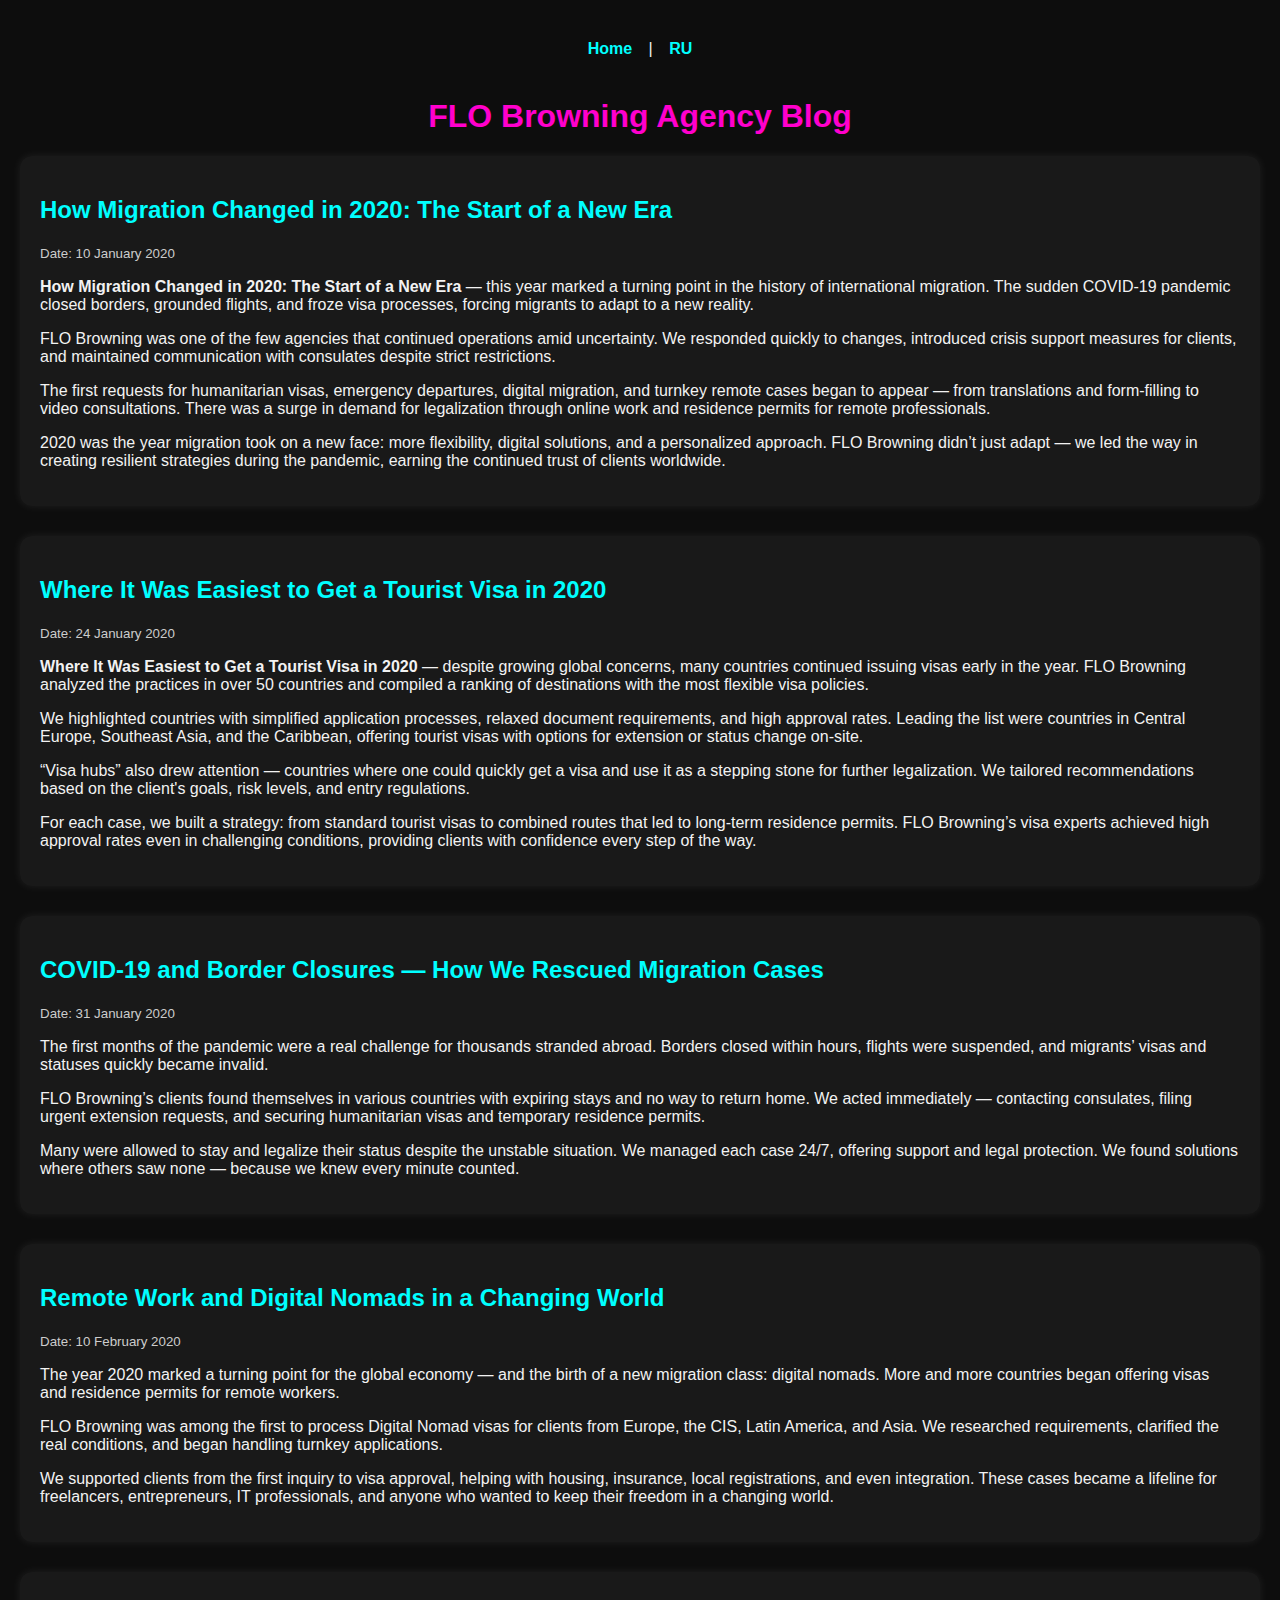
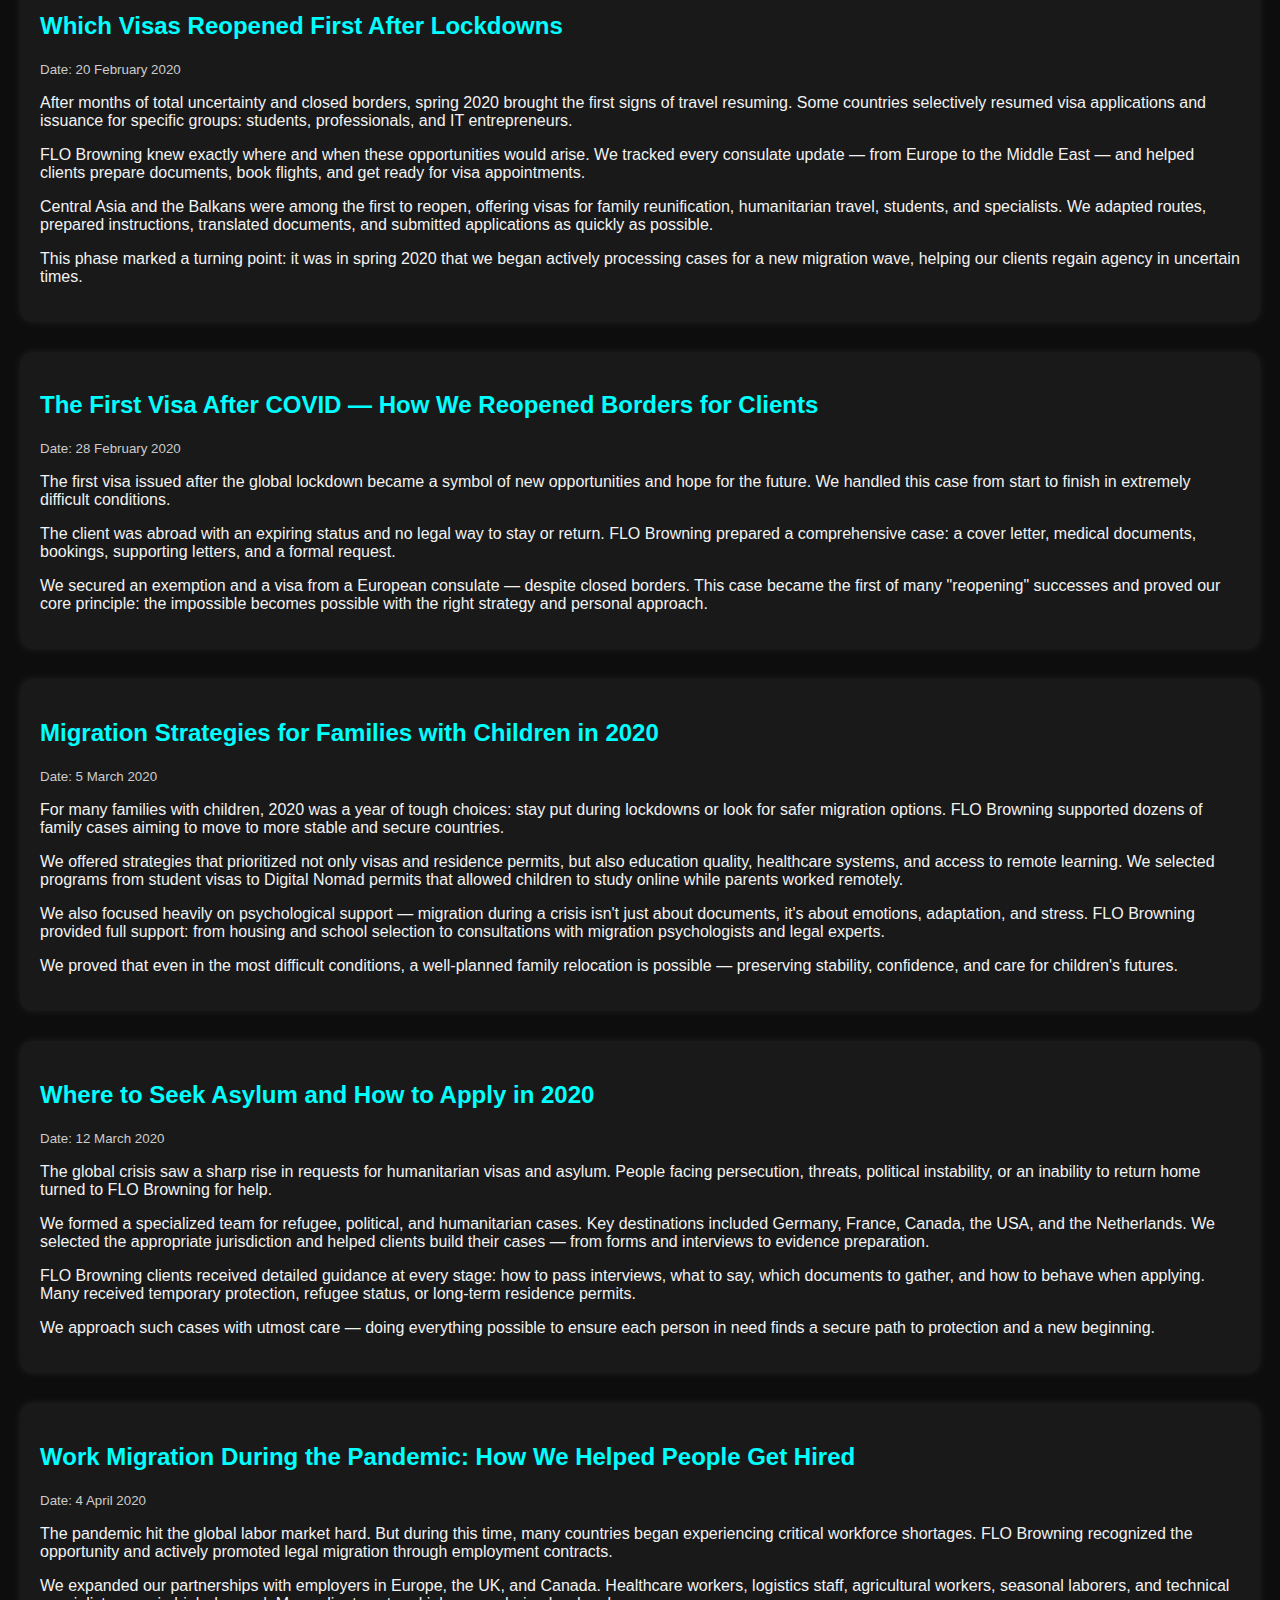
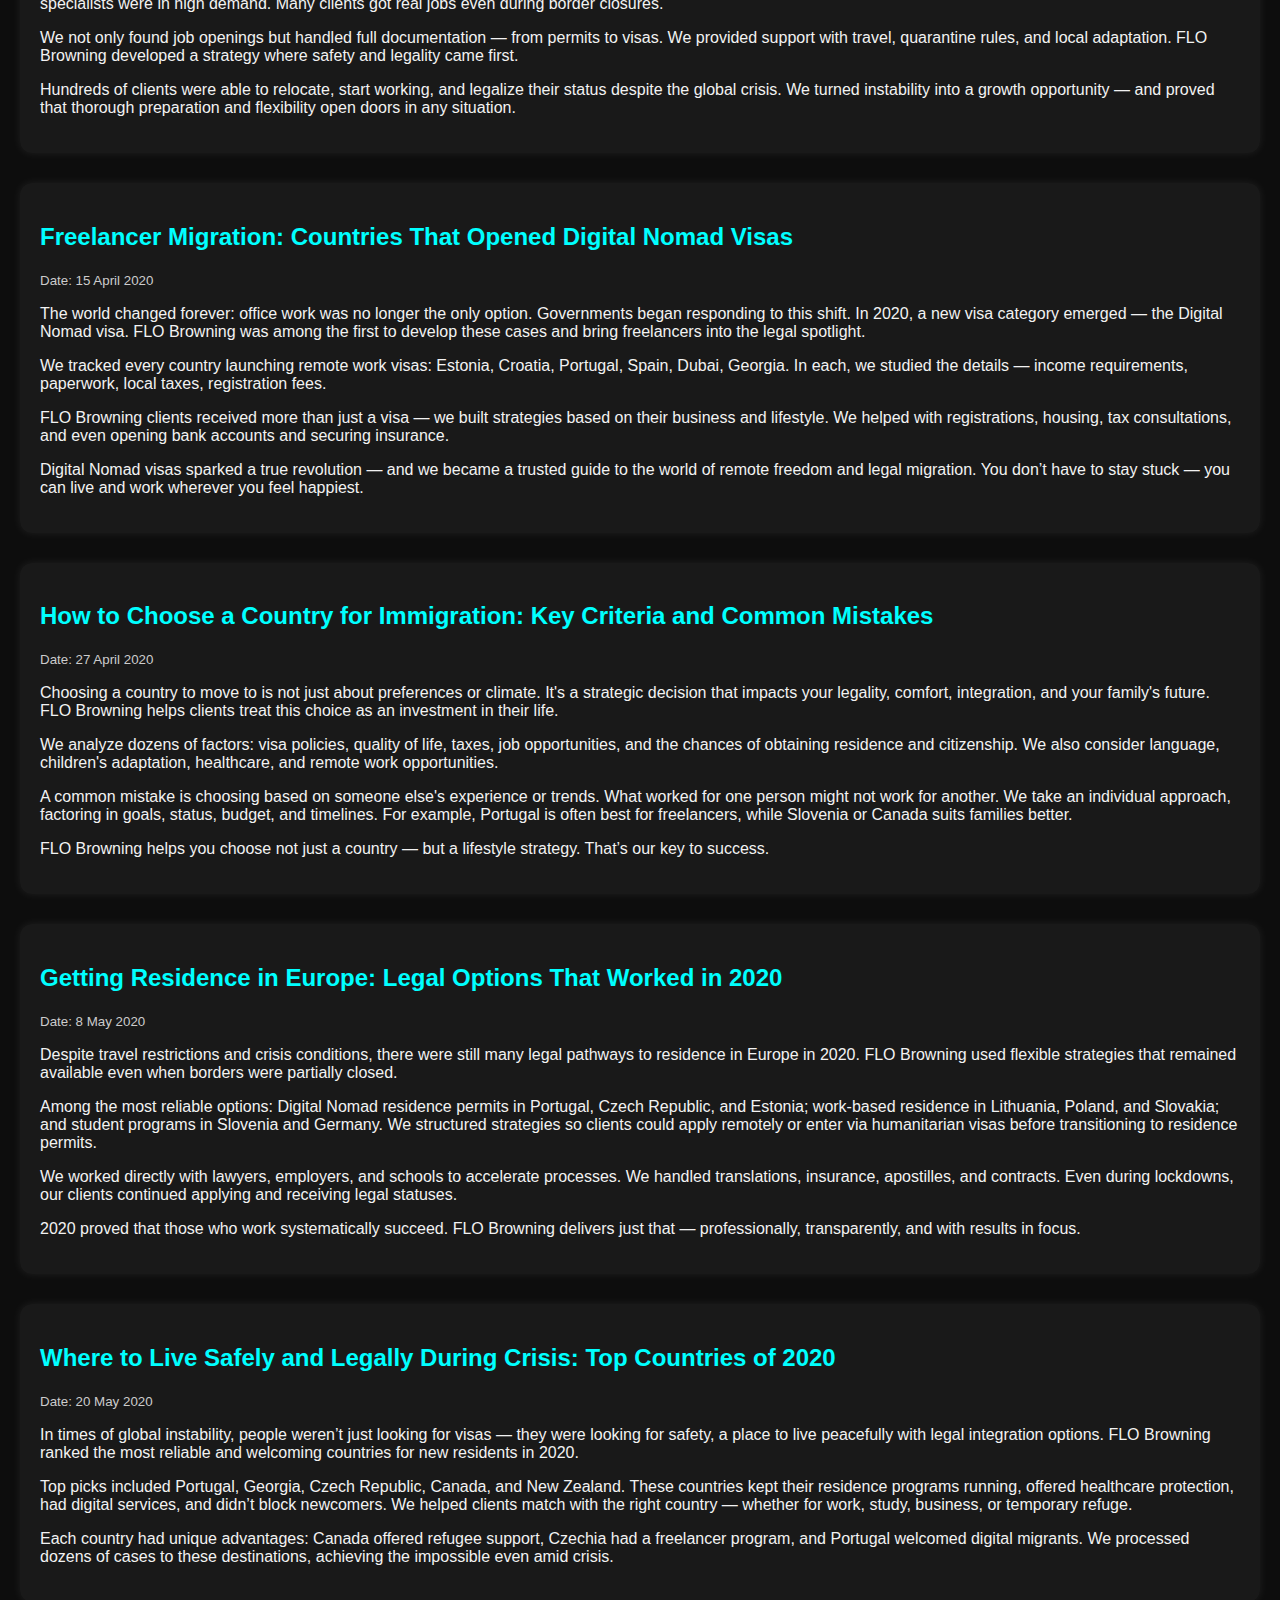
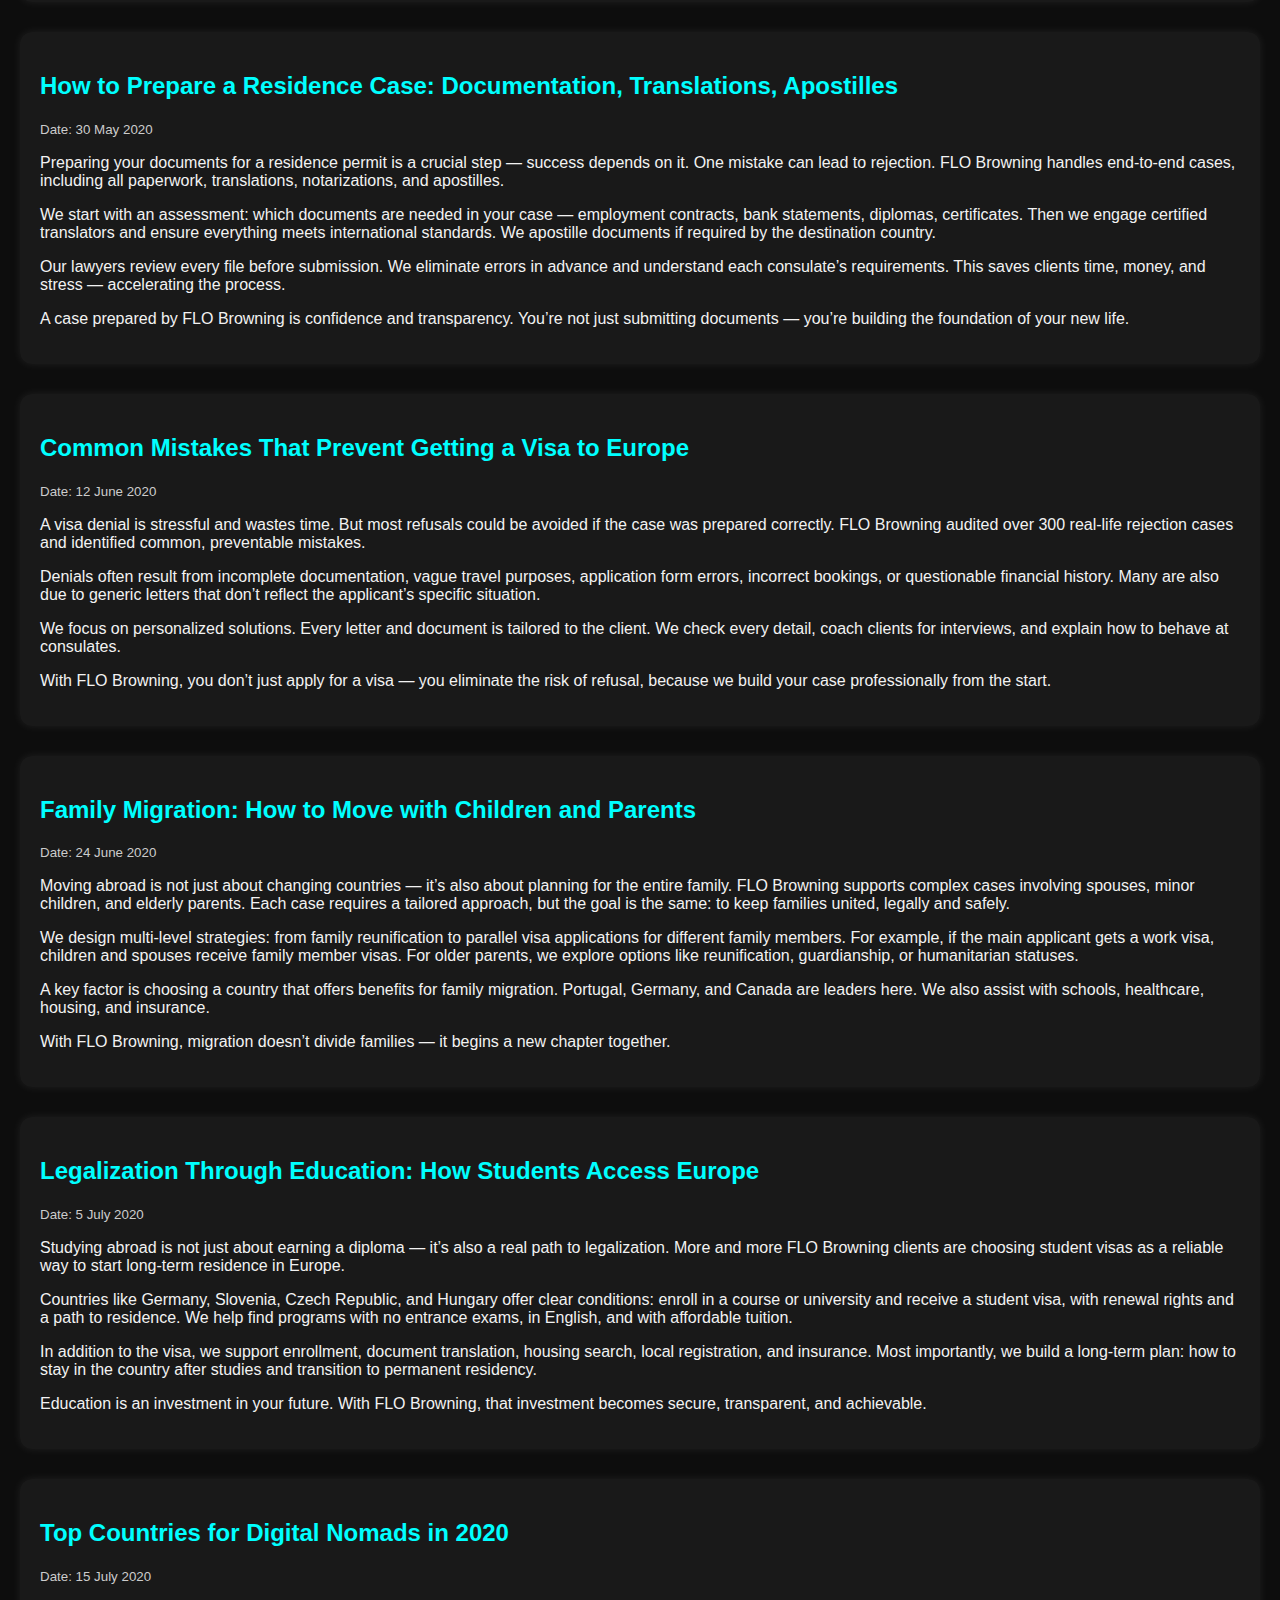
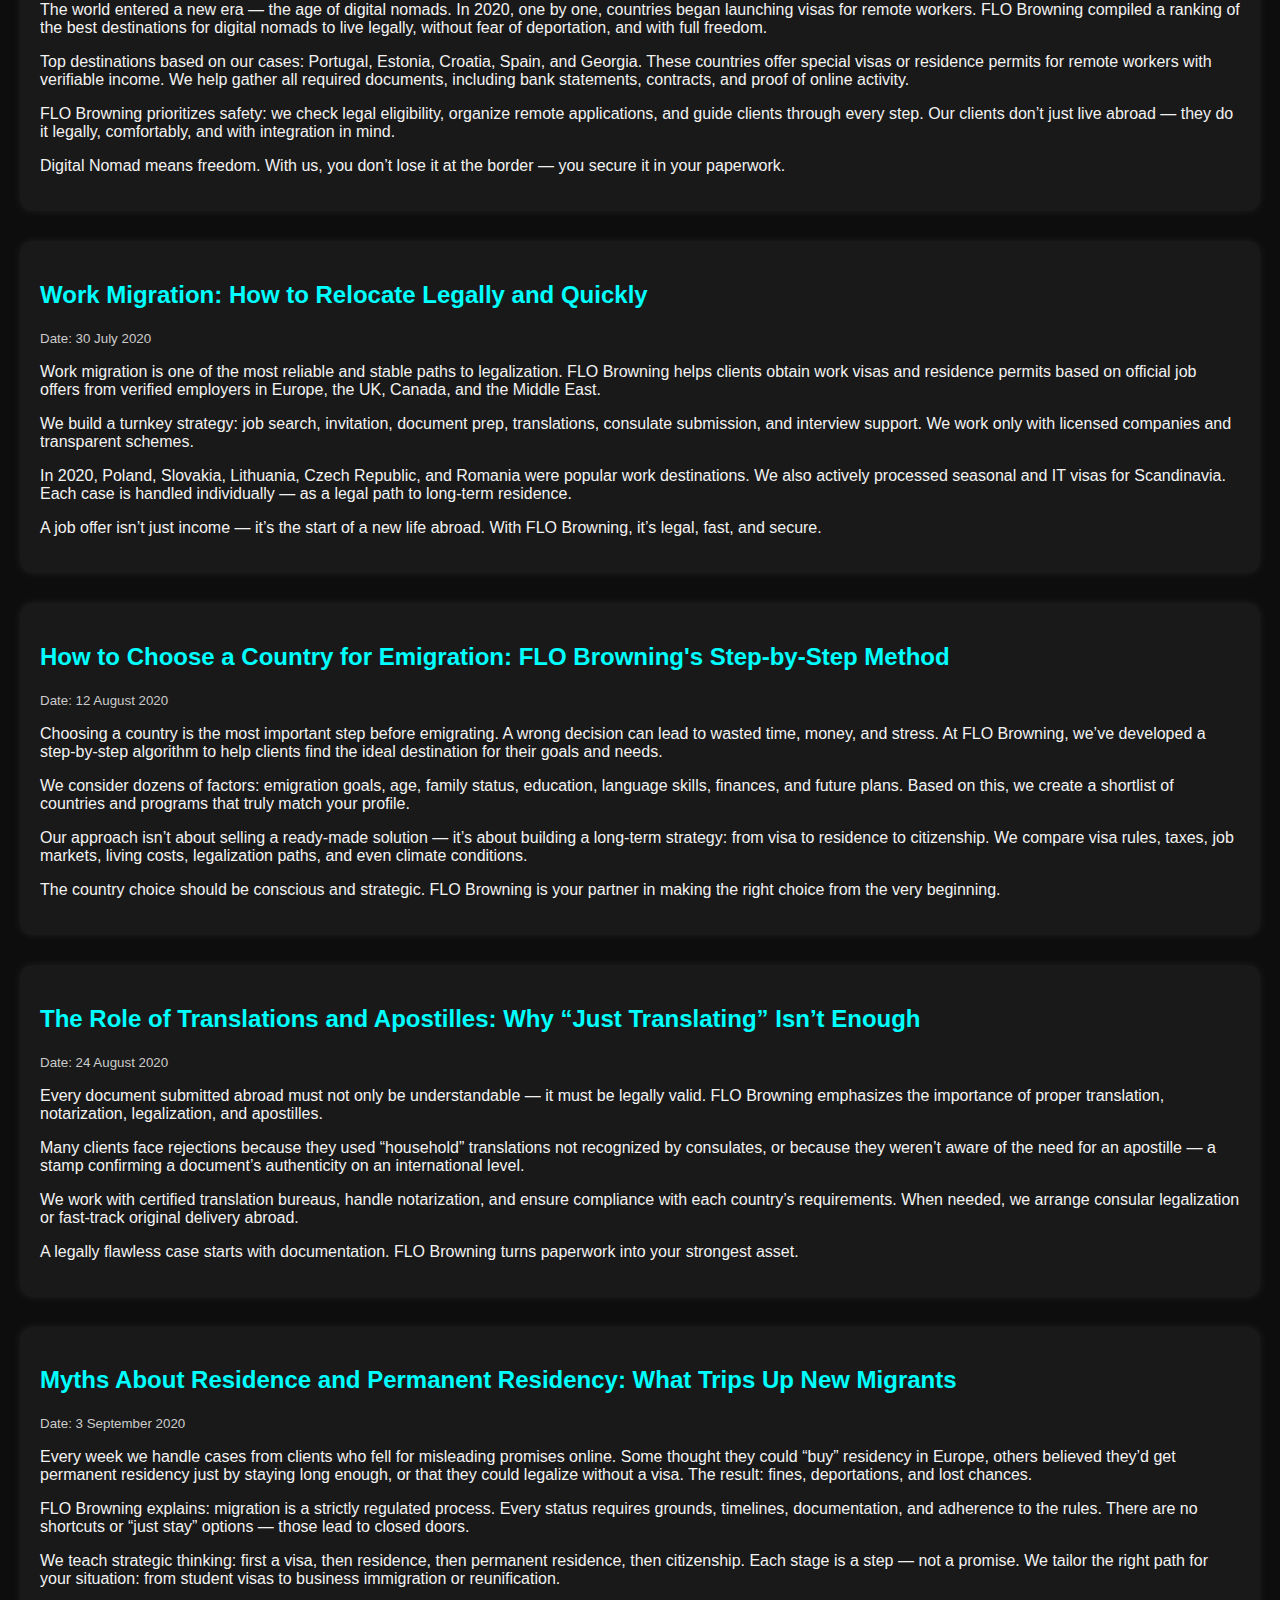
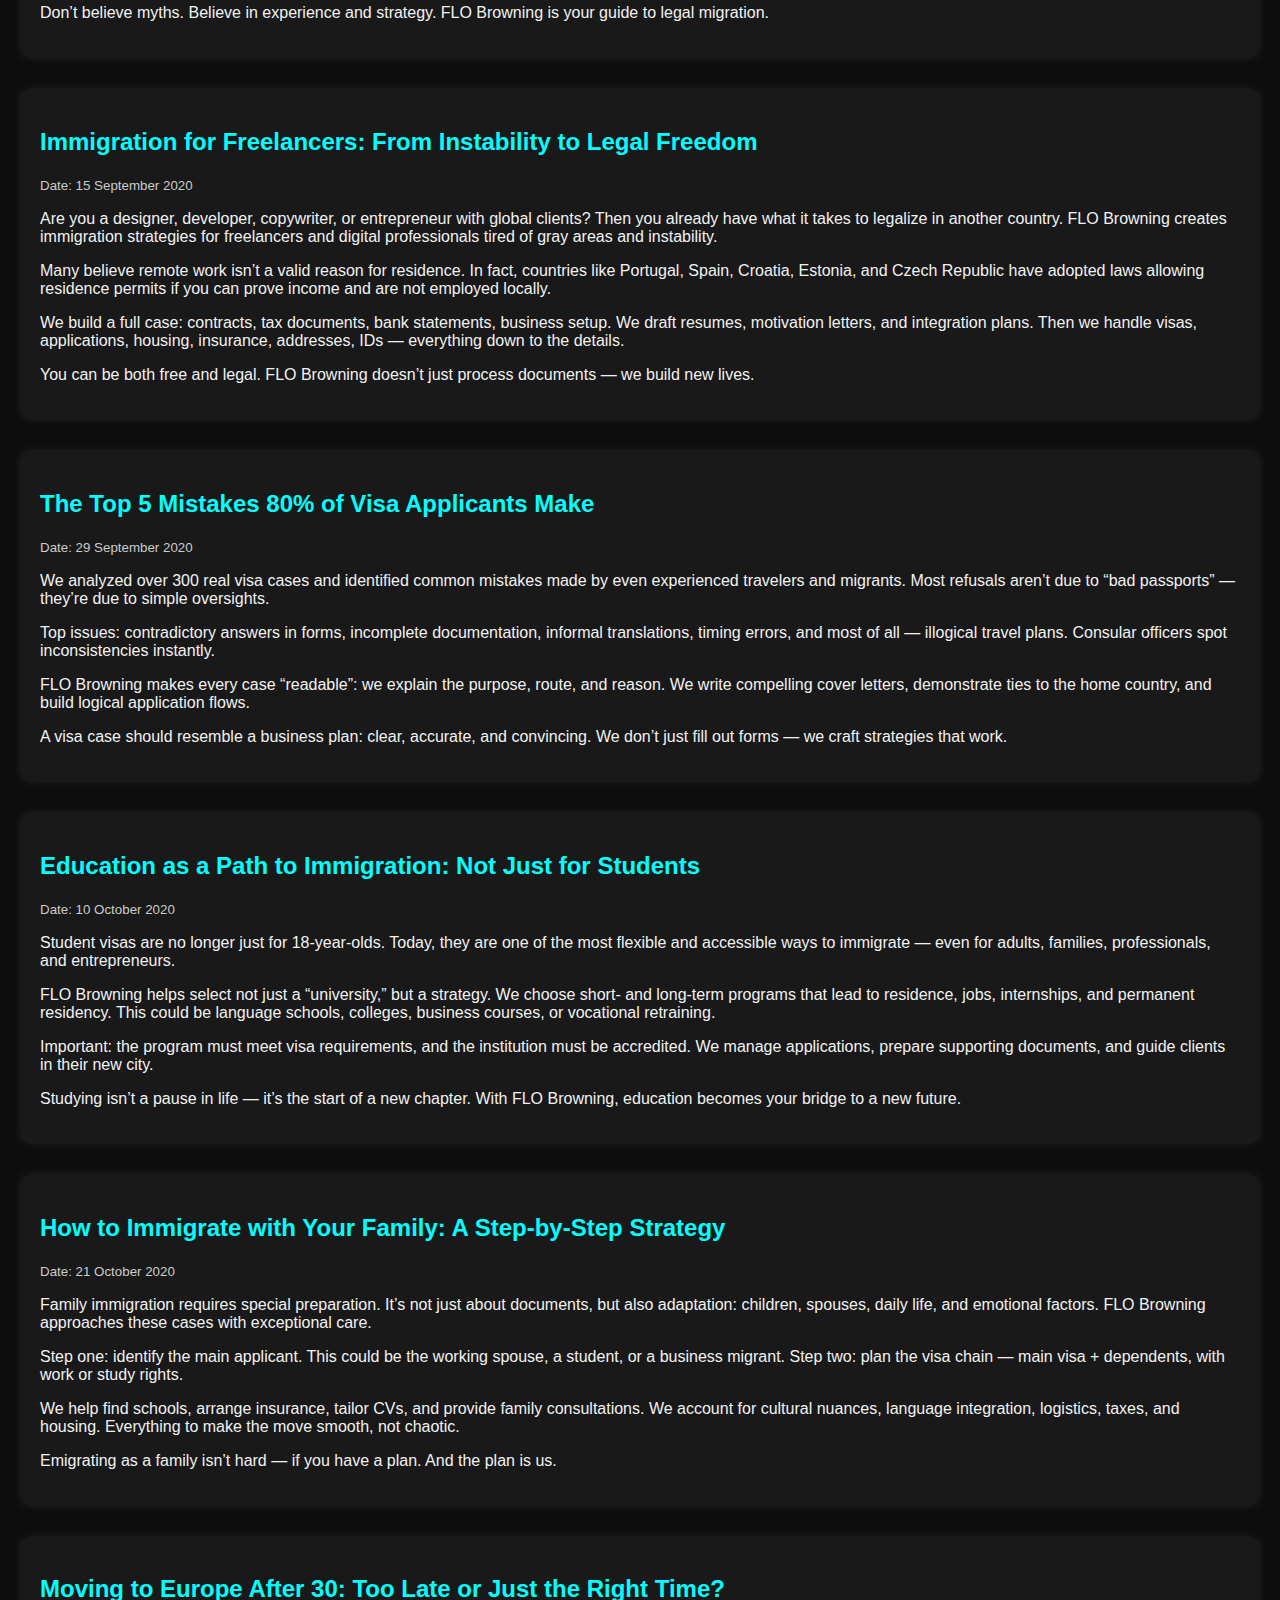
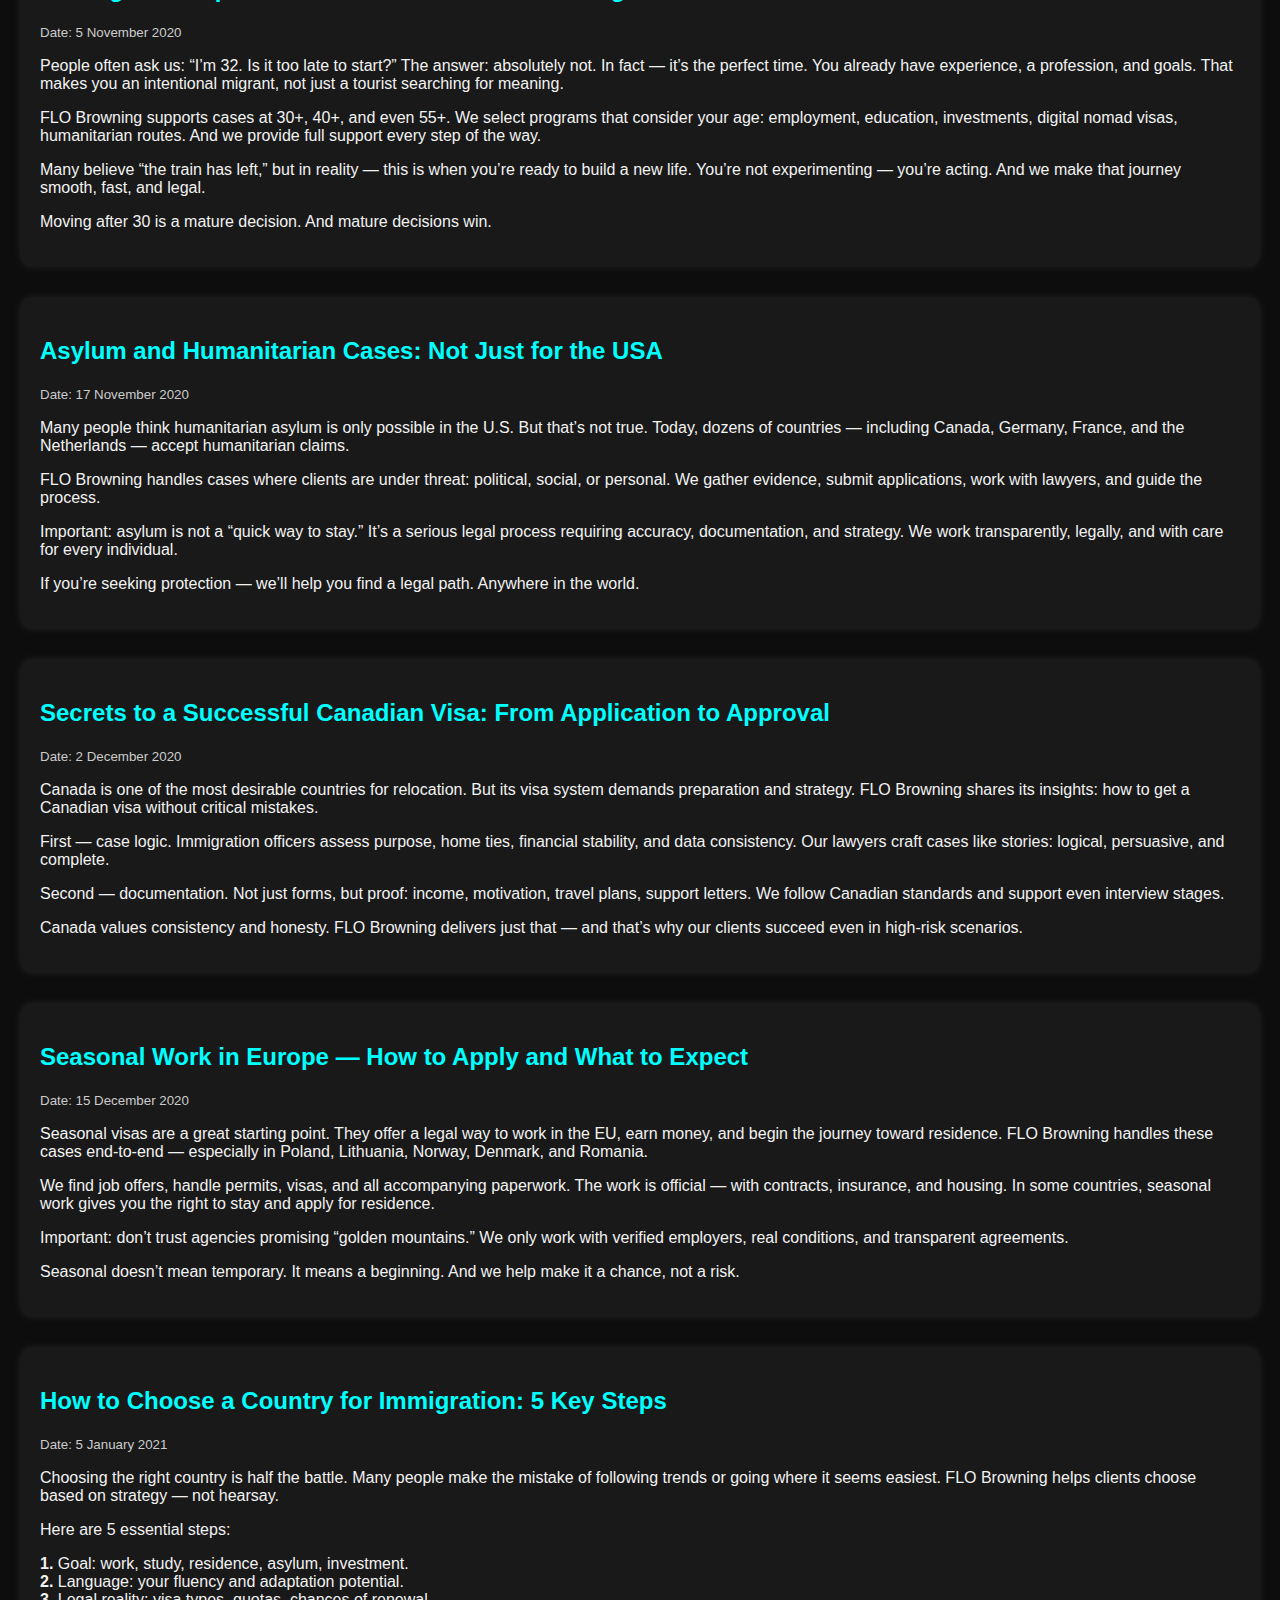
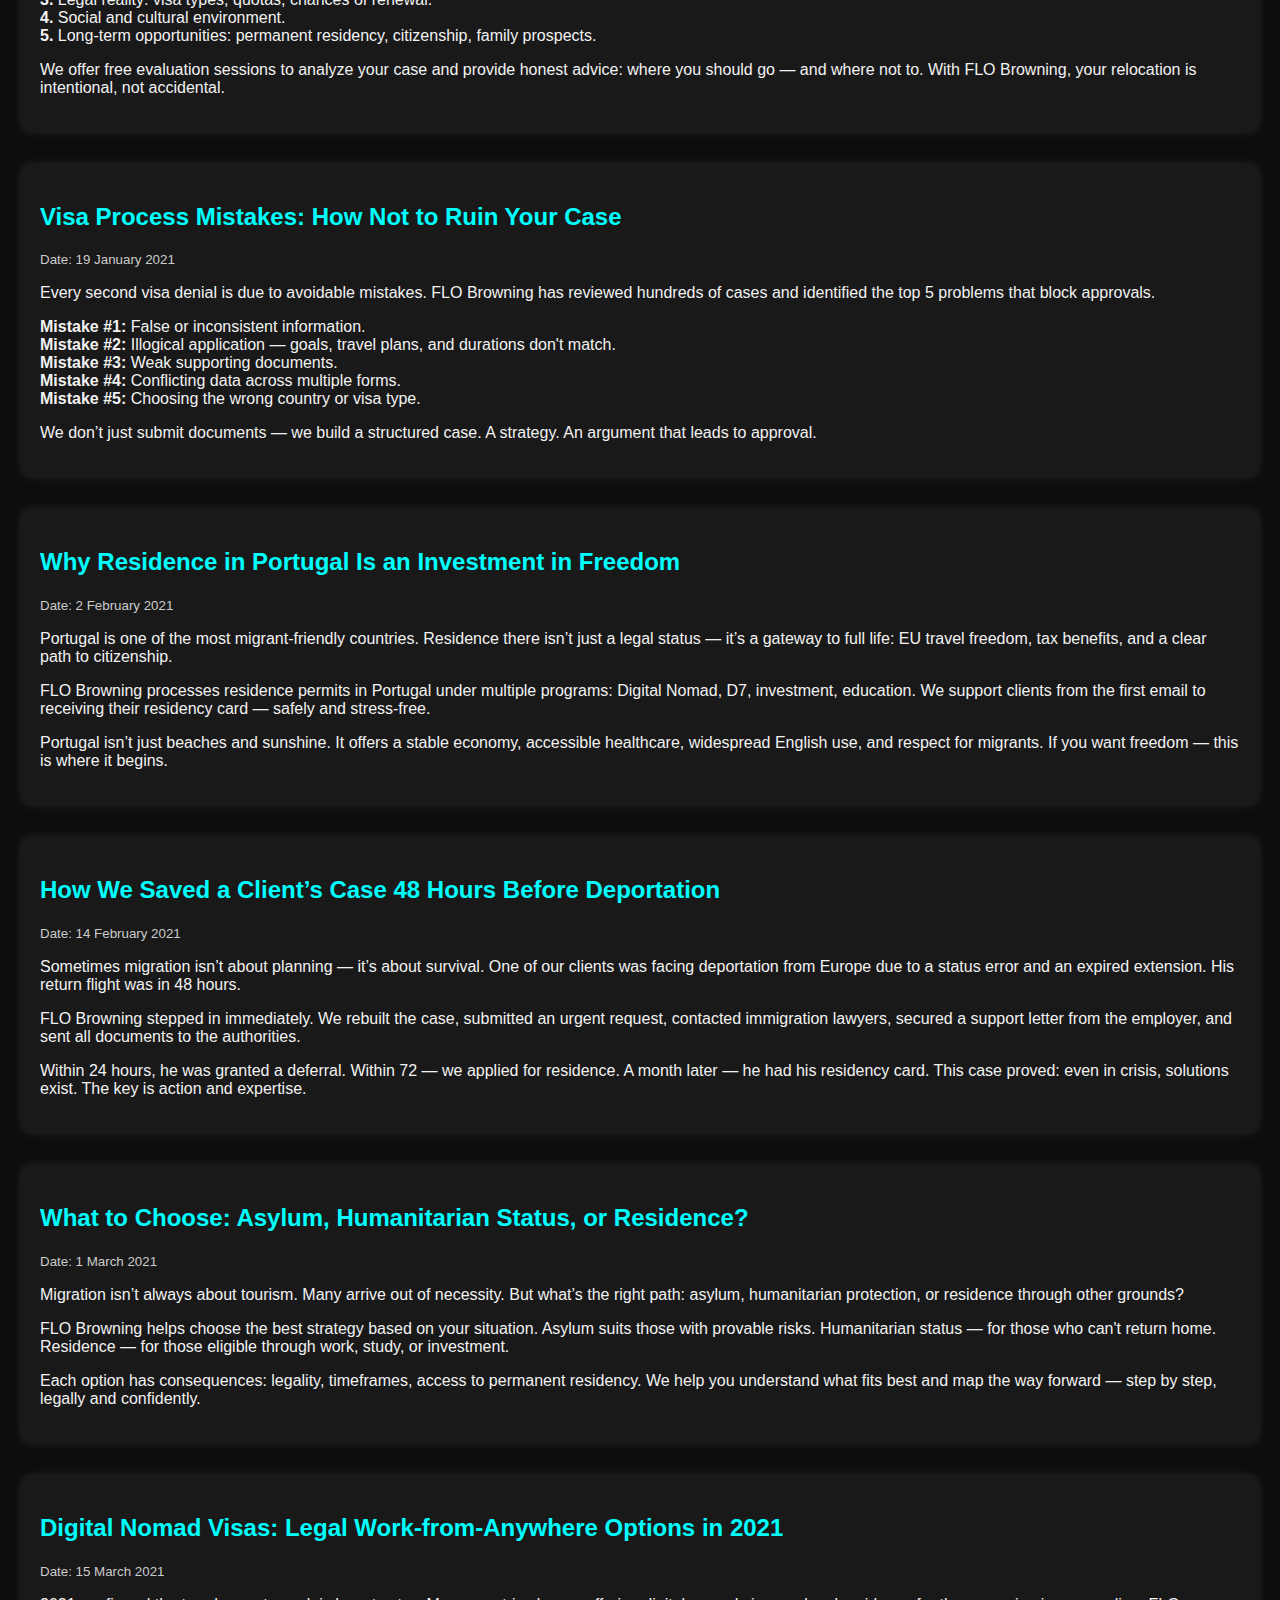
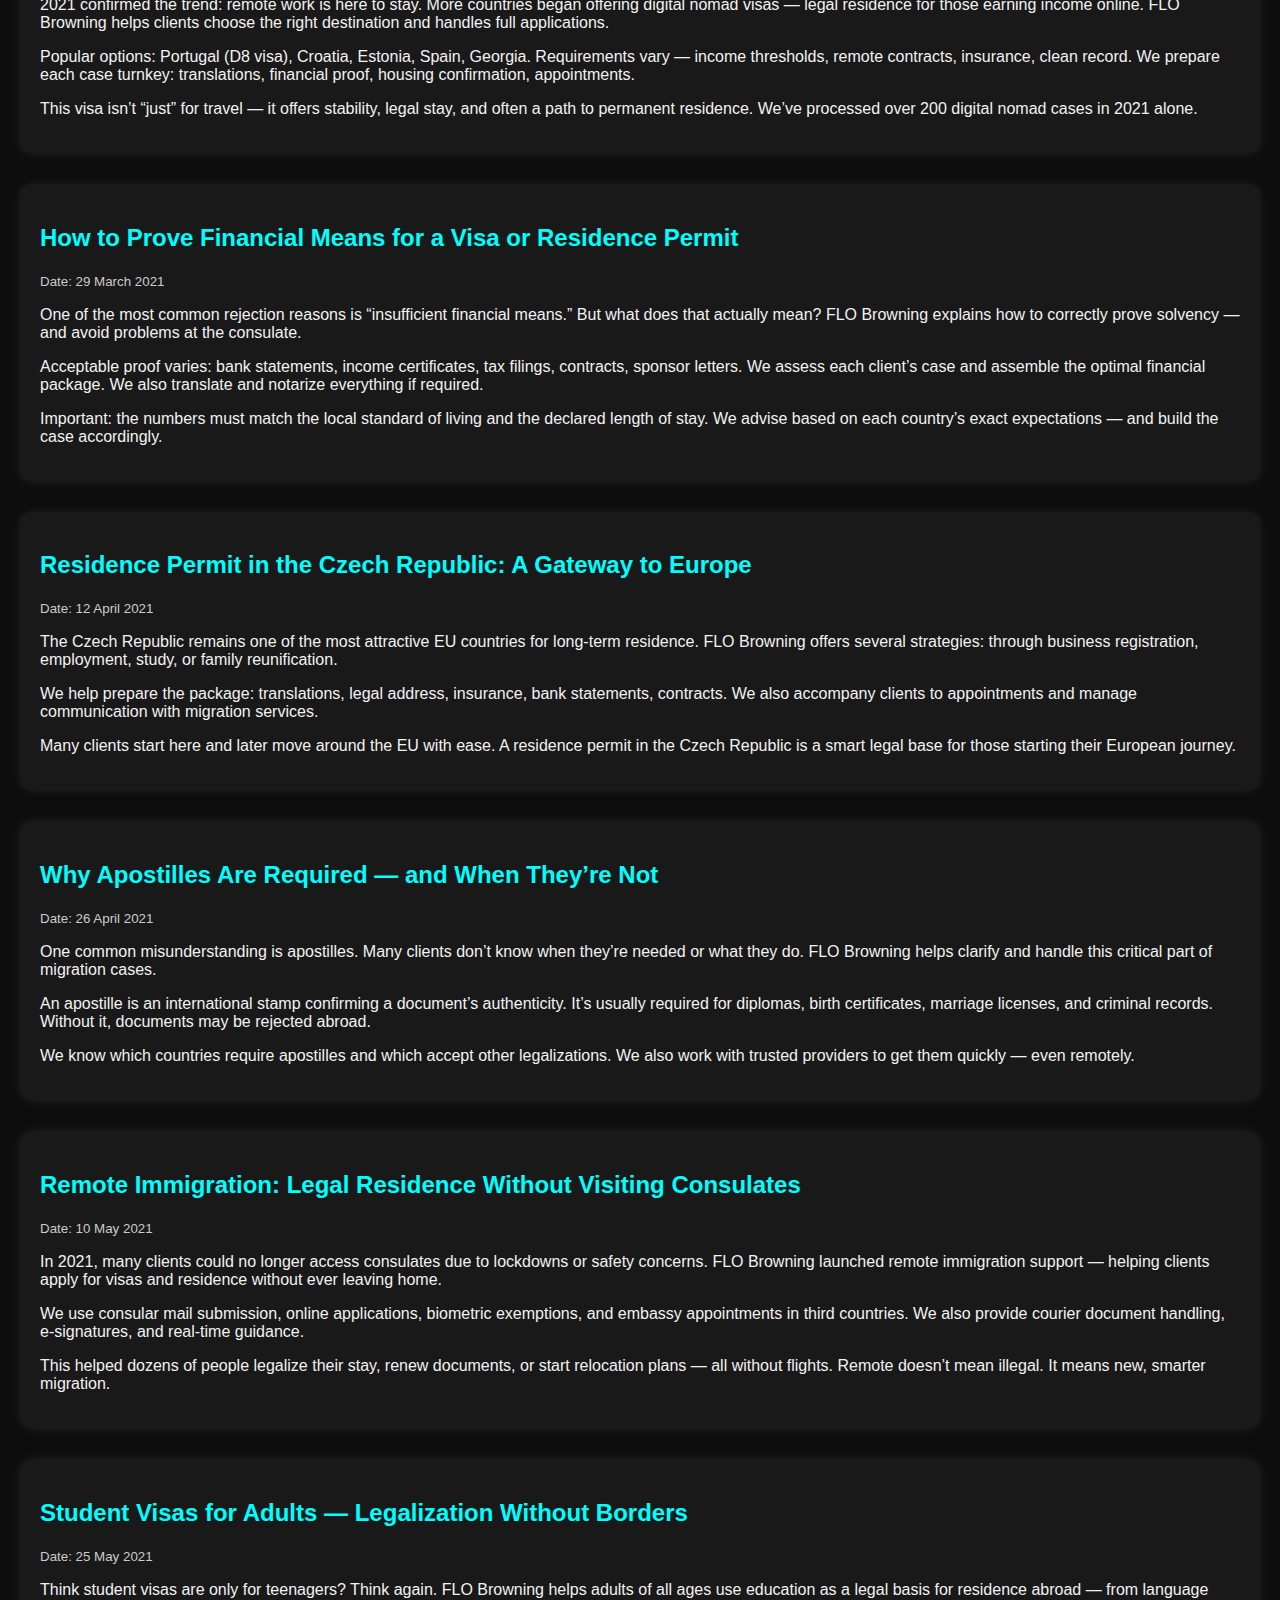
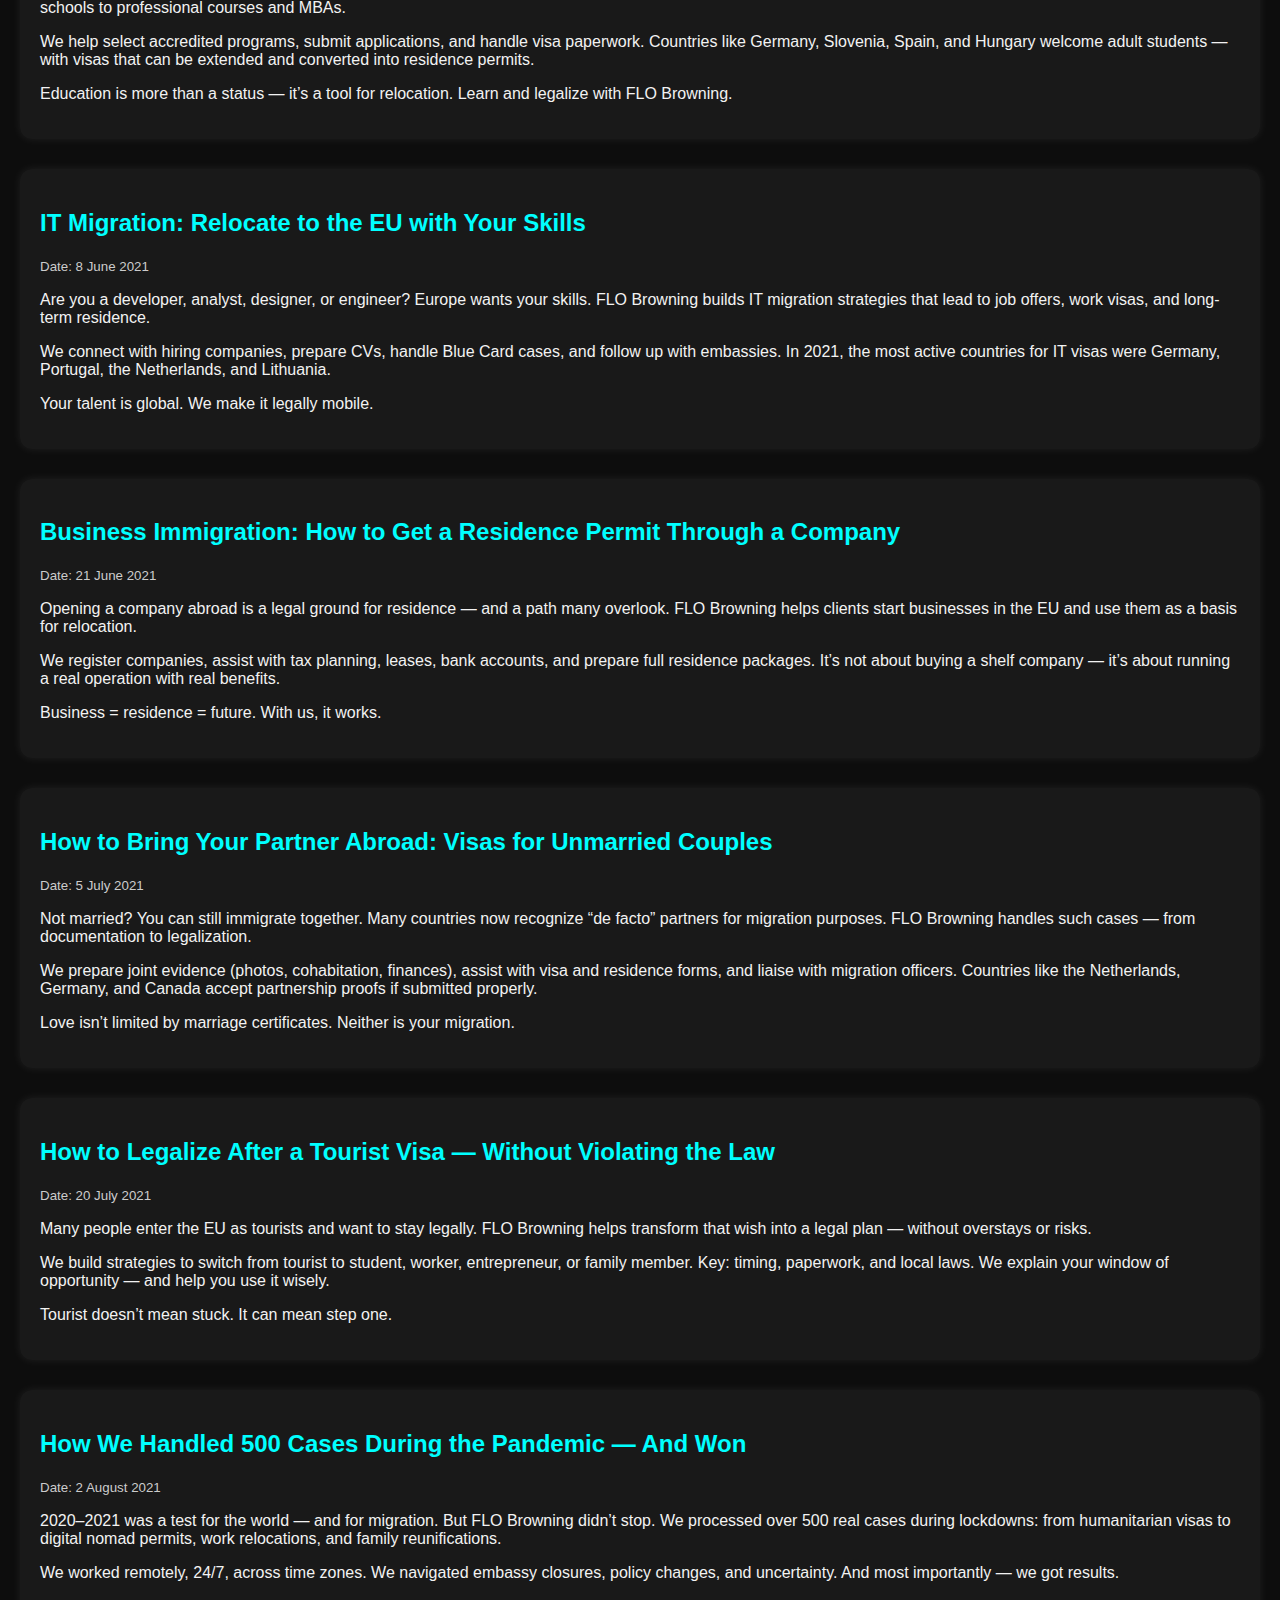
<file: blog-en.html>
<!DOCTYPE html>

<html><head>
<meta charset="utf-8"/>
<title>FLO Browning Agency Blog</title>
<style>
    body {
      background-color: #0d0d0d;
      color: #f2f2f2;
      font-family: Arial, sans-serif;
      margin: 0;
      padding: 20px;
    }
    .blog-post {
      background-color: rgba(255,255,255,0.05);
      padding: 20px;
      margin-bottom: 30px;
      border-radius: 12px;
      box-shadow: 0 0 10px rgba(255,255,255,0.08);
    }
    h1 {
      color: #ff00cc;
      text-align: center;
    }
    h2 {
      color: #00ffff;
    }
    small {
      color: #ccc;
    }
    a {
      color: #00ffff;
      text-decoration: none;
      font-weight: bold;
      transition: color 0.3s ease, text-shadow 0.3s ease;
    }
    a:hover {
      color: #ff00cc;
      text-shadow: 0 0 8px #ff00cc;
    }
    .nav-links {
      text-align: center;
      margin: 20px auto 40px;
      font-size: 16px;
    }
    .nav-links a {
      margin: 0 12px;
    }
  </style>
</head><body>
<div class="nav-links">
<a href="index.html">Home</a> |
  <a href="blog_ru.html">RU</a>
</div>
<h1>FLO Browning Agency Blog</h1>
<div class="blog-post" id="post-1">
<h2>How Migration Changed in 2020: The Start of a New Era</h2>
<small>Date: 10 January 2020</small>
<p><strong>How Migration Changed in 2020: The Start of a New Era</strong> — this year marked a turning point in the history of international migration. The sudden COVID-19 pandemic closed borders, grounded flights, and froze visa processes, forcing migrants to adapt to a new reality.</p>
<p>FLO Browning was one of the few agencies that continued operations amid uncertainty. We responded quickly to changes, introduced crisis support measures for clients, and maintained communication with consulates despite strict restrictions.</p>
<p>The first requests for humanitarian visas, emergency departures, digital migration, and turnkey remote cases began to appear — from translations and form-filling to video consultations. There was a surge in demand for legalization through online work and residence permits for remote professionals.</p>
<p>2020 was the year migration took on a new face: more flexibility, digital solutions, and a personalized approach. FLO Browning didn’t just adapt — we led the way in creating resilient strategies during the pandemic, earning the continued trust of clients worldwide.</p>
</div><div class="blog-post" id="post-2">
<h2>Where It Was Easiest to Get a Tourist Visa in 2020</h2>
<small>Date: 24 January 2020</small>
<p><strong>Where It Was Easiest to Get a Tourist Visa in 2020</strong> — despite growing global concerns, many countries continued issuing visas early in the year. FLO Browning analyzed the practices in over 50 countries and compiled a ranking of destinations with the most flexible visa policies.</p>
<p>We highlighted countries with simplified application processes, relaxed document requirements, and high approval rates. Leading the list were countries in Central Europe, Southeast Asia, and the Caribbean, offering tourist visas with options for extension or status change on-site.</p>
<p>“Visa hubs” also drew attention — countries where one could quickly get a visa and use it as a stepping stone for further legalization. We tailored recommendations based on the client's goals, risk levels, and entry regulations.</p>
<p>For each case, we built a strategy: from standard tourist visas to combined routes that led to long-term residence permits. FLO Browning’s visa experts achieved high approval rates even in challenging conditions, providing clients with confidence every step of the way.</p>
</div><div class="blog-post" id="post-3">
<h2>COVID-19 and Border Closures — How We Rescued Migration Cases</h2>
<small>Date: 31 January 2020</small>
<p>The first months of the pandemic were a real challenge for thousands stranded abroad. Borders closed within hours, flights were suspended, and migrants’ visas and statuses quickly became invalid.</p>
<p>FLO Browning’s clients found themselves in various countries with expiring stays and no way to return home. We acted immediately — contacting consulates, filing urgent extension requests, and securing humanitarian visas and temporary residence permits.</p>
<p>Many were allowed to stay and legalize their status despite the unstable situation. We managed each case 24/7, offering support and legal protection. We found solutions where others saw none — because we knew every minute counted.</p>
</div><div class="blog-post" id="post-4">
<h2>Remote Work and Digital Nomads in a Changing World</h2>
<small>Date: 10 February 2020</small>
<p>The year 2020 marked a turning point for the global economy — and the birth of a new migration class: digital nomads. More and more countries began offering visas and residence permits for remote workers.</p>
<p>FLO Browning was among the first to process Digital Nomad visas for clients from Europe, the CIS, Latin America, and Asia. We researched requirements, clarified the real conditions, and began handling turnkey applications.</p>
<p>We supported clients from the first inquiry to visa approval, helping with housing, insurance, local registrations, and even integration. These cases became a lifeline for freelancers, entrepreneurs, IT professionals, and anyone who wanted to keep their freedom in a changing world.</p>
</div><div class="blog-post" id="post-5">
<h2>Which Visas Reopened First After Lockdowns</h2>
<small>Date: 20 February 2020</small>
<p>After months of total uncertainty and closed borders, spring 2020 brought the first signs of travel resuming. Some countries selectively resumed visa applications and issuance for specific groups: students, professionals, and IT entrepreneurs.</p>
<p>FLO Browning knew exactly where and when these opportunities would arise. We tracked every consulate update — from Europe to the Middle East — and helped clients prepare documents, book flights, and get ready for visa appointments.</p>
<p>Central Asia and the Balkans were among the first to reopen, offering visas for family reunification, humanitarian travel, students, and specialists. We adapted routes, prepared instructions, translated documents, and submitted applications as quickly as possible.</p>
<p>This phase marked a turning point: it was in spring 2020 that we began actively processing cases for a new migration wave, helping our clients regain agency in uncertain times.</p>
</div><div class="blog-post" id="post-6">
<h2>The First Visa After COVID — How We Reopened Borders for Clients</h2>
<small>Date: 28 February 2020</small>
<p>The first visa issued after the global lockdown became a symbol of new opportunities and hope for the future. We handled this case from start to finish in extremely difficult conditions.</p>
<p>The client was abroad with an expiring status and no legal way to stay or return. FLO Browning prepared a comprehensive case: a cover letter, medical documents, bookings, supporting letters, and a formal request.</p>
<p>We secured an exemption and a visa from a European consulate — despite closed borders. This case became the first of many "reopening" successes and proved our core principle: the impossible becomes possible with the right strategy and personal approach.</p>
</div><div class="blog-post" id="post-7">
<h2>Migration Strategies for Families with Children in 2020</h2>
<small>Date: 5 March 2020</small>
<p>For many families with children, 2020 was a year of tough choices: stay put during lockdowns or look for safer migration options. FLO Browning supported dozens of family cases aiming to move to more stable and secure countries.</p>
<p>We offered strategies that prioritized not only visas and residence permits, but also education quality, healthcare systems, and access to remote learning. We selected programs from student visas to Digital Nomad permits that allowed children to study online while parents worked remotely.</p>
<p>We also focused heavily on psychological support — migration during a crisis isn't just about documents, it's about emotions, adaptation, and stress. FLO Browning provided full support: from housing and school selection to consultations with migration psychologists and legal experts.</p>
<p>We proved that even in the most difficult conditions, a well-planned family relocation is possible — preserving stability, confidence, and care for children's futures.</p>
</div><div class="blog-post" id="post-8">
<h2>Where to Seek Asylum and How to Apply in 2020</h2>
<small>Date: 12 March 2020</small>
<p>The global crisis saw a sharp rise in requests for humanitarian visas and asylum. People facing persecution, threats, political instability, or an inability to return home turned to FLO Browning for help.</p>
<p>We formed a specialized team for refugee, political, and humanitarian cases. Key destinations included Germany, France, Canada, the USA, and the Netherlands. We selected the appropriate jurisdiction and helped clients build their cases — from forms and interviews to evidence preparation.</p>
<p>FLO Browning clients received detailed guidance at every stage: how to pass interviews, what to say, which documents to gather, and how to behave when applying. Many received temporary protection, refugee status, or long-term residence permits.</p>
<p>We approach such cases with utmost care — doing everything possible to ensure each person in need finds a secure path to protection and a new beginning.</p>
</div><div class="blog-post" id="post-9">
<h2>Work Migration During the Pandemic: How We Helped People Get Hired</h2>
<small>Date: 4 April 2020</small>
<p>The pandemic hit the global labor market hard. But during this time, many countries began experiencing critical workforce shortages. FLO Browning recognized the opportunity and actively promoted legal migration through employment contracts.</p>
<p>We expanded our partnerships with employers in Europe, the UK, and Canada. Healthcare workers, logistics staff, agricultural workers, seasonal laborers, and technical specialists were in high demand. Many clients got real jobs even during border closures.</p>
<p>We not only found job openings but handled full documentation — from permits to visas. We provided support with travel, quarantine rules, and local adaptation. FLO Browning developed a strategy where safety and legality came first.</p>
<p>Hundreds of clients were able to relocate, start working, and legalize their status despite the global crisis. We turned instability into a growth opportunity — and proved that thorough preparation and flexibility open doors in any situation.</p>
</div><div class="blog-post" id="post-10">
<h2>Freelancer Migration: Countries That Opened Digital Nomad Visas</h2>
<small>Date: 15 April 2020</small>
<p>The world changed forever: office work was no longer the only option. Governments began responding to this shift. In 2020, a new visa category emerged — the Digital Nomad visa. FLO Browning was among the first to develop these cases and bring freelancers into the legal spotlight.</p>
<p>We tracked every country launching remote work visas: Estonia, Croatia, Portugal, Spain, Dubai, Georgia. In each, we studied the details — income requirements, paperwork, local taxes, registration fees.</p>
<p>FLO Browning clients received more than just a visa — we built strategies based on their business and lifestyle. We helped with registrations, housing, tax consultations, and even opening bank accounts and securing insurance.</p>
<p>Digital Nomad visas sparked a true revolution — and we became a trusted guide to the world of remote freedom and legal migration. You don’t have to stay stuck — you can live and work wherever you feel happiest.</p>
</div><div class="blog-post" id="post-11">
<h2>How to Choose a Country for Immigration: Key Criteria and Common Mistakes</h2>
<small>Date: 27 April 2020</small>
<p>Choosing a country to move to is not just about preferences or climate. It's a strategic decision that impacts your legality, comfort, integration, and your family's future. FLO Browning helps clients treat this choice as an investment in their life.</p>
<p>We analyze dozens of factors: visa policies, quality of life, taxes, job opportunities, and the chances of obtaining residence and citizenship. We also consider language, children's adaptation, healthcare, and remote work opportunities.</p>
<p>A common mistake is choosing based on someone else's experience or trends. What worked for one person might not work for another. We take an individual approach, factoring in goals, status, budget, and timelines. For example, Portugal is often best for freelancers, while Slovenia or Canada suits families better.</p>
<p>FLO Browning helps you choose not just a country — but a lifestyle strategy. That’s our key to success.</p>
</div><div class="blog-post" id="post-12">
<h2>Getting Residence in Europe: Legal Options That Worked in 2020</h2>
<small>Date: 8 May 2020</small>
<p>Despite travel restrictions and crisis conditions, there were still many legal pathways to residence in Europe in 2020. FLO Browning used flexible strategies that remained available even when borders were partially closed.</p>
<p>Among the most reliable options: Digital Nomad residence permits in Portugal, Czech Republic, and Estonia; work-based residence in Lithuania, Poland, and Slovakia; and student programs in Slovenia and Germany. We structured strategies so clients could apply remotely or enter via humanitarian visas before transitioning to residence permits.</p>
<p>We worked directly with lawyers, employers, and schools to accelerate processes. We handled translations, insurance, apostilles, and contracts. Even during lockdowns, our clients continued applying and receiving legal statuses.</p>
<p>2020 proved that those who work systematically succeed. FLO Browning delivers just that — professionally, transparently, and with results in focus.</p>
</div><div class="blog-post" id="post-13">
<h2>Where to Live Safely and Legally During Crisis: Top Countries of 2020</h2>
<small>Date: 20 May 2020</small>
<p>In times of global instability, people weren’t just looking for visas — they were looking for safety, a place to live peacefully with legal integration options. FLO Browning ranked the most reliable and welcoming countries for new residents in 2020.</p>
<p>Top picks included Portugal, Georgia, Czech Republic, Canada, and New Zealand. These countries kept their residence programs running, offered healthcare protection, had digital services, and didn’t block newcomers. We helped clients match with the right country — whether for work, study, business, or temporary refuge.</p>
<p>Each country had unique advantages: Canada offered refugee support, Czechia had a freelancer program, and Portugal welcomed digital migrants. We processed dozens of cases to these destinations, achieving the impossible even amid crisis.</p>
</div><div class="blog-post" id="post-14">
<h2>How to Prepare a Residence Case: Documentation, Translations, Apostilles</h2>
<small>Date: 30 May 2020</small>
<p>Preparing your documents for a residence permit is a crucial step — success depends on it. One mistake can lead to rejection. FLO Browning handles end-to-end cases, including all paperwork, translations, notarizations, and apostilles.</p>
<p>We start with an assessment: which documents are needed in your case — employment contracts, bank statements, diplomas, certificates. Then we engage certified translators and ensure everything meets international standards. We apostille documents if required by the destination country.</p>
<p>Our lawyers review every file before submission. We eliminate errors in advance and understand each consulate’s requirements. This saves clients time, money, and stress — accelerating the process.</p>
<p>A case prepared by FLO Browning is confidence and transparency. You’re not just submitting documents — you’re building the foundation of your new life.</p>
</div><div class="blog-post" id="post-15">
<h2>Common Mistakes That Prevent Getting a Visa to Europe</h2>
<small>Date: 12 June 2020</small>
<p>A visa denial is stressful and wastes time. But most refusals could be avoided if the case was prepared correctly. FLO Browning audited over 300 real-life rejection cases and identified common, preventable mistakes.</p>
<p>Denials often result from incomplete documentation, vague travel purposes, application form errors, incorrect bookings, or questionable financial history. Many are also due to generic letters that don’t reflect the applicant’s specific situation.</p>
<p>We focus on personalized solutions. Every letter and document is tailored to the client. We check every detail, coach clients for interviews, and explain how to behave at consulates.</p>
<p>With FLO Browning, you don’t just apply for a visa — you eliminate the risk of refusal, because we build your case professionally from the start.</p>
</div><div class="blog-post" id="post-16">
<h2>Family Migration: How to Move with Children and Parents</h2>
<small>Date: 24 June 2020</small>
<p>Moving abroad is not just about changing countries — it’s also about planning for the entire family. FLO Browning supports complex cases involving spouses, minor children, and elderly parents. Each case requires a tailored approach, but the goal is the same: to keep families united, legally and safely.</p>
<p>We design multi-level strategies: from family reunification to parallel visa applications for different family members. For example, if the main applicant gets a work visa, children and spouses receive family member visas. For older parents, we explore options like reunification, guardianship, or humanitarian statuses.</p>
<p>A key factor is choosing a country that offers benefits for family migration. Portugal, Germany, and Canada are leaders here. We also assist with schools, healthcare, housing, and insurance.</p>
<p>With FLO Browning, migration doesn’t divide families — it begins a new chapter together.</p>
</div><div class="blog-post" id="post-17">
<h2>Legalization Through Education: How Students Access Europe</h2>
<small>Date: 5 July 2020</small>
<p>Studying abroad is not just about earning a diploma — it’s also a real path to legalization. More and more FLO Browning clients are choosing student visas as a reliable way to start long-term residence in Europe.</p>
<p>Countries like Germany, Slovenia, Czech Republic, and Hungary offer clear conditions: enroll in a course or university and receive a student visa, with renewal rights and a path to residence. We help find programs with no entrance exams, in English, and with affordable tuition.</p>
<p>In addition to the visa, we support enrollment, document translation, housing search, local registration, and insurance. Most importantly, we build a long-term plan: how to stay in the country after studies and transition to permanent residency.</p>
<p>Education is an investment in your future. With FLO Browning, that investment becomes secure, transparent, and achievable.</p>
</div><div class="blog-post" id="post-18">
<h2>Top Countries for Digital Nomads in 2020</h2>
<small>Date: 15 July 2020</small>
<p>The world entered a new era — the age of digital nomads. In 2020, one by one, countries began launching visas for remote workers. FLO Browning compiled a ranking of the best destinations for digital nomads to live legally, without fear of deportation, and with full freedom.</p>
<p>Top destinations based on our cases: Portugal, Estonia, Croatia, Spain, and Georgia. These countries offer special visas or residence permits for remote workers with verifiable income. We help gather all required documents, including bank statements, contracts, and proof of online activity.</p>
<p>FLO Browning prioritizes safety: we check legal eligibility, organize remote applications, and guide clients through every step. Our clients don’t just live abroad — they do it legally, comfortably, and with integration in mind.</p>
<p>Digital Nomad means freedom. With us, you don’t lose it at the border — you secure it in your paperwork.</p>
</div><div class="blog-post" id="post-19">
<h2>Work Migration: How to Relocate Legally and Quickly</h2>
<small>Date: 30 July 2020</small>
<p>Work migration is one of the most reliable and stable paths to legalization. FLO Browning helps clients obtain work visas and residence permits based on official job offers from verified employers in Europe, the UK, Canada, and the Middle East.</p>
<p>We build a turnkey strategy: job search, invitation, document prep, translations, consulate submission, and interview support. We work only with licensed companies and transparent schemes.</p>
<p>In 2020, Poland, Slovakia, Lithuania, Czech Republic, and Romania were popular work destinations. We also actively processed seasonal and IT visas for Scandinavia. Each case is handled individually — as a legal path to long-term residence.</p>
<p>A job offer isn’t just income — it’s the start of a new life abroad. With FLO Browning, it’s legal, fast, and secure.</p>
</div><div class="blog-post" id="post-20">
<h2>How to Choose a Country for Emigration: FLO Browning's Step-by-Step Method</h2>
<small>Date: 12 August 2020</small>
<p>Choosing a country is the most important step before emigrating. A wrong decision can lead to wasted time, money, and stress. At FLO Browning, we’ve developed a step-by-step algorithm to help clients find the ideal destination for their goals and needs.</p>
<p>We consider dozens of factors: emigration goals, age, family status, education, language skills, finances, and future plans. Based on this, we create a shortlist of countries and programs that truly match your profile.</p>
<p>Our approach isn’t about selling a ready-made solution — it’s about building a long-term strategy: from visa to residence to citizenship. We compare visa rules, taxes, job markets, living costs, legalization paths, and even climate conditions.</p>
<p>The country choice should be conscious and strategic. FLO Browning is your partner in making the right choice from the very beginning.</p>
</div><div class="blog-post" id="post-21">
<h2>The Role of Translations and Apostilles: Why “Just Translating” Isn’t Enough</h2>
<small>Date: 24 August 2020</small>
<p>Every document submitted abroad must not only be understandable — it must be legally valid. FLO Browning emphasizes the importance of proper translation, notarization, legalization, and apostilles.</p>
<p>Many clients face rejections because they used “household” translations not recognized by consulates, or because they weren’t aware of the need for an apostille — a stamp confirming a document’s authenticity on an international level.</p>
<p>We work with certified translation bureaus, handle notarization, and ensure compliance with each country’s requirements. When needed, we arrange consular legalization or fast-track original delivery abroad.</p>
<p>A legally flawless case starts with documentation. FLO Browning turns paperwork into your strongest asset.</p>
</div><div class="blog-post" id="post-22">
<h2>Myths About Residence and Permanent Residency: What Trips Up New Migrants</h2>
<small>Date: 3 September 2020</small>
<p>Every week we handle cases from clients who fell for misleading promises online. Some thought they could “buy” residency in Europe, others believed they’d get permanent residency just by staying long enough, or that they could legalize without a visa. The result: fines, deportations, and lost chances.</p>
<p>FLO Browning explains: migration is a strictly regulated process. Every status requires grounds, timelines, documentation, and adherence to the rules. There are no shortcuts or “just stay” options — those lead to closed doors.</p>
<p>We teach strategic thinking: first a visa, then residence, then permanent residence, then citizenship. Each stage is a step — not a promise. We tailor the right path for your situation: from student visas to business immigration or reunification.</p>
<p>Don’t believe myths. Believe in experience and strategy. FLO Browning is your guide to legal migration.</p>
</div><div class="blog-post" id="post-23">
<h2>Immigration for Freelancers: From Instability to Legal Freedom</h2>
<small>Date: 15 September 2020</small>
<p>Are you a designer, developer, copywriter, or entrepreneur with global clients? Then you already have what it takes to legalize in another country. FLO Browning creates immigration strategies for freelancers and digital professionals tired of gray areas and instability.</p>
<p>Many believe remote work isn’t a valid reason for residence. In fact, countries like Portugal, Spain, Croatia, Estonia, and Czech Republic have adopted laws allowing residence permits if you can prove income and are not employed locally.</p>
<p>We build a full case: contracts, tax documents, bank statements, business setup. We draft resumes, motivation letters, and integration plans. Then we handle visas, applications, housing, insurance, addresses, IDs — everything down to the details.</p>
<p>You can be both free and legal. FLO Browning doesn’t just process documents — we build new lives.</p>
</div><div class="blog-post" id="post-24">
<h2>The Top 5 Mistakes 80% of Visa Applicants Make</h2>
<small>Date: 29 September 2020</small>
<p>We analyzed over 300 real visa cases and identified common mistakes made by even experienced travelers and migrants. Most refusals aren’t due to “bad passports” — they’re due to simple oversights.</p>
<p>Top issues: contradictory answers in forms, incomplete documentation, informal translations, timing errors, and most of all — illogical travel plans. Consular officers spot inconsistencies instantly.</p>
<p>FLO Browning makes every case “readable”: we explain the purpose, route, and reason. We write compelling cover letters, demonstrate ties to the home country, and build logical application flows.</p>
<p>A visa case should resemble a business plan: clear, accurate, and convincing. We don’t just fill out forms — we craft strategies that work.</p>
</div><div class="blog-post" id="post-25">
<h2>Education as a Path to Immigration: Not Just for Students</h2>
<small>Date: 10 October 2020</small>
<p>Student visas are no longer just for 18-year-olds. Today, they are one of the most flexible and accessible ways to immigrate — even for adults, families, professionals, and entrepreneurs.</p>
<p>FLO Browning helps select not just a “university,” but a strategy. We choose short- and long-term programs that lead to residence, jobs, internships, and permanent residency. This could be language schools, colleges, business courses, or vocational retraining.</p>
<p>Important: the program must meet visa requirements, and the institution must be accredited. We manage applications, prepare supporting documents, and guide clients in their new city.</p>
<p>Studying isn’t a pause in life — it’s the start of a new chapter. With FLO Browning, education becomes your bridge to a new future.</p>
</div><div class="blog-post" id="post-26">
<h2>How to Immigrate with Your Family: A Step-by-Step Strategy</h2>
<small>Date: 21 October 2020</small>
<p>Family immigration requires special preparation. It’s not just about documents, but also adaptation: children, spouses, daily life, and emotional factors. FLO Browning approaches these cases with exceptional care.</p>
<p>Step one: identify the main applicant. This could be the working spouse, a student, or a business migrant. Step two: plan the visa chain — main visa + dependents, with work or study rights.</p>
<p>We help find schools, arrange insurance, tailor CVs, and provide family consultations. We account for cultural nuances, language integration, logistics, taxes, and housing. Everything to make the move smooth, not chaotic.</p>
<p>Emigrating as a family isn’t hard — if you have a plan. And the plan is us.</p>
</div><div class="blog-post" id="post-27">
<h2>Moving to Europe After 30: Too Late or Just the Right Time?</h2>
<small>Date: 5 November 2020</small>
<p>People often ask us: “I’m 32. Is it too late to start?” The answer: absolutely not. In fact — it’s the perfect time. You already have experience, a profession, and goals. That makes you an intentional migrant, not just a tourist searching for meaning.</p>
<p>FLO Browning supports cases at 30+, 40+, and even 55+. We select programs that consider your age: employment, education, investments, digital nomad visas, humanitarian routes. And we provide full support every step of the way.</p>
<p>Many believe “the train has left,” but in reality — this is when you’re ready to build a new life. You’re not experimenting — you’re acting. And we make that journey smooth, fast, and legal.</p>
<p>Moving after 30 is a mature decision. And mature decisions win.</p>
</div><div class="blog-post" id="post-28">
<h2>Asylum and Humanitarian Cases: Not Just for the USA</h2>
<small>Date: 17 November 2020</small>
<p>Many people think humanitarian asylum is only possible in the U.S. But that’s not true. Today, dozens of countries — including Canada, Germany, France, and the Netherlands — accept humanitarian claims.</p>
<p>FLO Browning handles cases where clients are under threat: political, social, or personal. We gather evidence, submit applications, work with lawyers, and guide the process.</p>
<p>Important: asylum is not a “quick way to stay.” It’s a serious legal process requiring accuracy, documentation, and strategy. We work transparently, legally, and with care for every individual.</p>
<p>If you’re seeking protection — we’ll help you find a legal path. Anywhere in the world.</p>
</div><div class="blog-post" id="post-29">
<h2>Secrets to a Successful Canadian Visa: From Application to Approval</h2>
<small>Date: 2 December 2020</small>
<p>Canada is one of the most desirable countries for relocation. But its visa system demands preparation and strategy. FLO Browning shares its insights: how to get a Canadian visa without critical mistakes.</p>
<p>First — case logic. Immigration officers assess purpose, home ties, financial stability, and data consistency. Our lawyers craft cases like stories: logical, persuasive, and complete.</p>
<p>Second — documentation. Not just forms, but proof: income, motivation, travel plans, support letters. We follow Canadian standards and support even interview stages.</p>
<p>Canada values consistency and honesty. FLO Browning delivers just that — and that’s why our clients succeed even in high-risk scenarios.</p>
</div><div class="blog-post" id="post-30">
<h2>Seasonal Work in Europe — How to Apply and What to Expect</h2>
<small>Date: 15 December 2020</small>
<p>Seasonal visas are a great starting point. They offer a legal way to work in the EU, earn money, and begin the journey toward residence. FLO Browning handles these cases end-to-end — especially in Poland, Lithuania, Norway, Denmark, and Romania.</p>
<p>We find job offers, handle permits, visas, and all accompanying paperwork. The work is official — with contracts, insurance, and housing. In some countries, seasonal work gives you the right to stay and apply for residence.</p>
<p>Important: don’t trust agencies promising “golden mountains.” We only work with verified employers, real conditions, and transparent agreements.</p>
<p>Seasonal doesn’t mean temporary. It means a beginning. And we help make it a chance, not a risk.</p>
</div><div class="blog-post" id="post-31">
<h2>How to Choose a Country for Immigration: 5 Key Steps</h2>
<small>Date: 5 January 2021</small>
<p>Choosing the right country is half the battle. Many people make the mistake of following trends or going where it seems easiest. FLO Browning helps clients choose based on strategy — not hearsay.</p>
<p>Here are 5 essential steps:</p>
<p><strong>1.</strong> Goal: work, study, residence, asylum, investment.<br/>
<strong>2.</strong> Language: your fluency and adaptation potential.<br/>
<strong>3.</strong> Legal reality: visa types, quotas, chances of renewal.<br/>
<strong>4.</strong> Social and cultural environment.<br/>
<strong>5.</strong> Long-term opportunities: permanent residency, citizenship, family prospects.</p>
<p>We offer free evaluation sessions to analyze your case and provide honest advice: where you should go — and where not to. With FLO Browning, your relocation is intentional, not accidental.</p>
</div><div class="blog-post" id="post-32">
<h2>Visa Process Mistakes: How Not to Ruin Your Case</h2>
<small>Date: 19 January 2021</small>
<p>Every second visa denial is due to avoidable mistakes. FLO Browning has reviewed hundreds of cases and identified the top 5 problems that block approvals.</p>
<p><strong>Mistake #1:</strong> False or inconsistent information.<br/>
<strong>Mistake #2:</strong> Illogical application — goals, travel plans, and durations don't match.<br/>
<strong>Mistake #3:</strong> Weak supporting documents.<br/>
<strong>Mistake #4:</strong> Conflicting data across multiple forms.<br/>
<strong>Mistake #5:</strong> Choosing the wrong country or visa type.</p>
<p>We don’t just submit documents — we build a structured case. A strategy. An argument that leads to approval.</p>
</div><div class="blog-post" id="post-33">
<h2>Why Residence in Portugal Is an Investment in Freedom</h2>
<small>Date: 2 February 2021</small>
<p>Portugal is one of the most migrant-friendly countries. Residence there isn’t just a legal status — it’s a gateway to full life: EU travel freedom, tax benefits, and a clear path to citizenship.</p>
<p>FLO Browning processes residence permits in Portugal under multiple programs: Digital Nomad, D7, investment, education. We support clients from the first email to receiving their residency card — safely and stress-free.</p>
<p>Portugal isn’t just beaches and sunshine. It offers a stable economy, accessible healthcare, widespread English use, and respect for migrants. If you want freedom — this is where it begins.</p>
</div><div class="blog-post" id="post-34">
<h2>How We Saved a Client’s Case 48 Hours Before Deportation</h2>
<small>Date: 14 February 2021</small>
<p>Sometimes migration isn’t about planning — it’s about survival. One of our clients was facing deportation from Europe due to a status error and an expired extension. His return flight was in 48 hours.</p>
<p>FLO Browning stepped in immediately. We rebuilt the case, submitted an urgent request, contacted immigration lawyers, secured a support letter from the employer, and sent all documents to the authorities.</p>
<p>Within 24 hours, he was granted a deferral. Within 72 — we applied for residence. A month later — he had his residency card. This case proved: even in crisis, solutions exist. The key is action and expertise.</p>
</div><div class="blog-post" id="post-35">
<h2>What to Choose: Asylum, Humanitarian Status, or Residence?</h2>
<small>Date: 1 March 2021</small>
<p>Migration isn’t always about tourism. Many arrive out of necessity. But what’s the right path: asylum, humanitarian protection, or residence through other grounds?</p>
<p>FLO Browning helps choose the best strategy based on your situation. Asylum suits those with provable risks. Humanitarian status — for those who can't return home. Residence — for those eligible through work, study, or investment.</p>
<p>Each option has consequences: legality, timeframes, access to permanent residency. We help you understand what fits best and map the way forward — step by step, legally and confidently.</p>
</div><div class="blog-post" id="post-36">
<h2>Digital Nomad Visas: Legal Work-from-Anywhere Options in 2021</h2>
<small>Date: 15 March 2021</small>
<p>2021 confirmed the trend: remote work is here to stay. More countries began offering digital nomad visas — legal residence for those earning income online. FLO Browning helps clients choose the right destination and handles full applications.</p>
<p>Popular options: Portugal (D8 visa), Croatia, Estonia, Spain, Georgia. Requirements vary — income thresholds, remote contracts, insurance, clean record. We prepare each case turnkey: translations, financial proof, housing confirmation, appointments.</p>
<p>This visa isn’t “just” for travel — it offers stability, legal stay, and often a path to permanent residence. We’ve processed over 200 digital nomad cases in 2021 alone.</p>
</div><div class="blog-post" id="post-37">
<h2>How to Prove Financial Means for a Visa or Residence Permit</h2>
<small>Date: 29 March 2021</small>
<p>One of the most common rejection reasons is “insufficient financial means.” But what does that actually mean? FLO Browning explains how to correctly prove solvency — and avoid problems at the consulate.</p>
<p>Acceptable proof varies: bank statements, income certificates, tax filings, contracts, sponsor letters. We assess each client’s case and assemble the optimal financial package. We also translate and notarize everything if required.</p>
<p>Important: the numbers must match the local standard of living and the declared length of stay. We advise based on each country’s exact expectations — and build the case accordingly.</p>
</div><div class="blog-post" id="post-38">
<h2>Residence Permit in the Czech Republic: A Gateway to Europe</h2>
<small>Date: 12 April 2021</small>
<p>The Czech Republic remains one of the most attractive EU countries for long-term residence. FLO Browning offers several strategies: through business registration, employment, study, or family reunification.</p>
<p>We help prepare the package: translations, legal address, insurance, bank statements, contracts. We also accompany clients to appointments and manage communication with migration services.</p>
<p>Many clients start here and later move around the EU with ease. A residence permit in the Czech Republic is a smart legal base for those starting their European journey.</p>
</div><div class="blog-post" id="post-39">
<h2>Why Apostilles Are Required — and When They’re Not</h2>
<small>Date: 26 April 2021</small>
<p>One common misunderstanding is apostilles. Many clients don’t know when they’re needed or what they do. FLO Browning helps clarify and handle this critical part of migration cases.</p>
<p>An apostille is an international stamp confirming a document’s authenticity. It’s usually required for diplomas, birth certificates, marriage licenses, and criminal records. Without it, documents may be rejected abroad.</p>
<p>We know which countries require apostilles and which accept other legalizations. We also work with trusted providers to get them quickly — even remotely.</p>
</div><div class="blog-post" id="post-40">
<h2>Remote Immigration: Legal Residence Without Visiting Consulates</h2>
<small>Date: 10 May 2021</small>
<p>In 2021, many clients could no longer access consulates due to lockdowns or safety concerns. FLO Browning launched remote immigration support — helping clients apply for visas and residence without ever leaving home.</p>
<p>We use consular mail submission, online applications, biometric exemptions, and embassy appointments in third countries. We also provide courier document handling, e-signatures, and real-time guidance.</p>
<p>This helped dozens of people legalize their stay, renew documents, or start relocation plans — all without flights. Remote doesn’t mean illegal. It means new, smarter migration.</p>
</div><div class="blog-post" id="post-41">
<h2>Student Visas for Adults — Legalization Without Borders</h2>
<small>Date: 25 May 2021</small>
<p>Think student visas are only for teenagers? Think again. FLO Browning helps adults of all ages use education as a legal basis for residence abroad — from language schools to professional courses and MBAs.</p>
<p>We help select accredited programs, submit applications, and handle visa paperwork. Countries like Germany, Slovenia, Spain, and Hungary welcome adult students — with visas that can be extended and converted into residence permits.</p>
<p>Education is more than a status — it’s a tool for relocation. Learn and legalize with FLO Browning.</p>
</div><div class="blog-post" id="post-42">
<h2>IT Migration: Relocate to the EU with Your Skills</h2>
<small>Date: 8 June 2021</small>
<p>Are you a developer, analyst, designer, or engineer? Europe wants your skills. FLO Browning builds IT migration strategies that lead to job offers, work visas, and long-term residence.</p>
<p>We connect with hiring companies, prepare CVs, handle Blue Card cases, and follow up with embassies. In 2021, the most active countries for IT visas were Germany, Portugal, the Netherlands, and Lithuania.</p>
<p>Your talent is global. We make it legally mobile.</p>
</div><div class="blog-post" id="post-43">
<h2>Business Immigration: How to Get a Residence Permit Through a Company</h2>
<small>Date: 21 June 2021</small>
<p>Opening a company abroad is a legal ground for residence — and a path many overlook. FLO Browning helps clients start businesses in the EU and use them as a basis for relocation.</p>
<p>We register companies, assist with tax planning, leases, bank accounts, and prepare full residence packages. It’s not about buying a shelf company — it’s about running a real operation with real benefits.</p>
<p>Business = residence = future. With us, it works.</p>
</div><div class="blog-post" id="post-44">
<h2>How to Bring Your Partner Abroad: Visas for Unmarried Couples</h2>
<small>Date: 5 July 2021</small>
<p>Not married? You can still immigrate together. Many countries now recognize “de facto” partners for migration purposes. FLO Browning handles such cases — from documentation to legalization.</p>
<p>We prepare joint evidence (photos, cohabitation, finances), assist with visa and residence forms, and liaise with migration officers. Countries like the Netherlands, Germany, and Canada accept partnership proofs if submitted properly.</p>
<p>Love isn’t limited by marriage certificates. Neither is your migration.</p>
</div><div class="blog-post" id="post-45">
<h2>How to Legalize After a Tourist Visa — Without Violating the Law</h2>
<small>Date: 20 July 2021</small>
<p>Many people enter the EU as tourists and want to stay legally. FLO Browning helps transform that wish into a legal plan — without overstays or risks.</p>
<p>We build strategies to switch from tourist to student, worker, entrepreneur, or family member. Key: timing, paperwork, and local laws. We explain your window of opportunity — and help you use it wisely.</p>
<p>Tourist doesn’t mean stuck. It can mean step one.</p>
</div><div class="blog-post" id="post-46">
<h2>How We Handled 500 Cases During the Pandemic — And Won</h2>
<small>Date: 2 August 2021</small>
<p>2020–2021 was a test for the world — and for migration. But FLO Browning didn’t stop. We processed over 500 real cases during lockdowns: from humanitarian visas to digital nomad permits, work relocations, and family reunifications.</p>
<p>We worked remotely, 24/7, across time zones. We navigated embassy closures, policy changes, and uncertainty. And most importantly — we got results.</p>
<p>This isn’t just our job. It’s our mission. And your freedom.</p>
</div><div class="blog-post" id="post-47">
<h2>Kazakhstan for Foreigners: Residence by Investment and Business</h2>
<small>Date: 12 August 2021</small>
<p>Kazakhstan is one of the few options for those seeking an affordable, promising, and strategic path to legalization in Eurasia. There are several residence permit programs: through company registration, real estate purchase, or long-term rental.</p>
<p>FLO Browning advises on the most suitable path, helps clients obtain an individual identification number (IIN), open a bank account, submit documents to the migration office, and receive their residence card. We also offer accounting and tax support.</p>
<p>A residence permit allows you to live, work, and study, and provides a path to permanent residency. Kazakhstan offers access to new markets, logistics, stability, and opportunity. We’ll open that door — without risks or surprises.</p>
</div><div class="blog-post" id="post-48">
<h2>Migration Myths That Can Cost You a Visa</h2>
<small>Date: 16 August 2021</small>
<p>“I’ll get a visa if I buy a ticket.”<br/>
  “I don’t need insurance — I’m healthy.”<br/>
  “I’ll just write something in the cover letter.”</p>
<p>We’ve heard it all — and fixed the consequences. FLO Browning busts myths that lead to rejections. We teach real migration strategy: logic, paperwork, honesty, and timing. No tricks. Just law — and your goals.</p>
</div><div class="blog-post" id="post-49">
<h2>How to Open a Bank Account and Register in the EU After Moving</h2>
<small>Date: 20 August 2021</small>
<p>After receiving a visa or residence permit, the next step is integration: opening a bank account, registering your address, and getting health insurance. These aren’t just formalities — they’re essential for legal stay and everyday comfort in Europe.</p>
<p>At FLO Browning, we guide clients through all stages of adaptation. We help choose a reliable bank, prepare documents, and complete KYC checks. We arrange address registration either via landlords or our partner apartments. We also select health insurance based on your visa type and local requirements.</p>
<p>These steps may seem complex, but with us, the process is smooth and stress-free. Your documents are in order — and you’re confident in every move. We don’t just help you move; we help you build a stable new life.</p>
</div><div class="blog-post" id="post-50">
<h2>Where to Get Residence in Europe Without Language or Major Investment</h2>
<small>Date: 28 August 2021</small>
<p>A common question from our clients: “Where can I realistically get a residence permit without knowing the language or spending tens of thousands of euros?” The answer is — yes, it’s possible. We’ve compiled a list of real, working programs.</p>
<p>Top picks include Slovakia, Lithuania, Serbia, Bulgaria, and Hungary. These countries don’t require language exams, allow document submission with a translator, and demand minimal or no investment. We process such cases in 2–4 weeks.</p>
<p>FLO Browning develops a tailored strategy, adjusts your case to the country, and supports you at every stage. You get legal status — without drastically changing your lifestyle. The key is knowing where to go. That’s where we come in.</p>
</div><div class="blog-post" id="post-51">
<h2>Legalization After Refusal: Second Chances Exist</h2>
<small>Date: 30 August 2021</small>
<p>Denied once? It’s not over. FLO Browning rebuilds cases after refusals. We analyze what went wrong, correct the file, and reapply strategically — or choose a new path.</p>
<p>Most refusals aren’t final. But you need the right support to turn things around. That’s what we offer — clarity, expertise, and action.</p>
</div><div class="blog-post" id="post-52">
<h2>Immigrating with Kids: How We Handle Schools and Kindergartens Abroad</h2>
<small>Date: 4 September 2021</small>
<p>Moving with a child isn’t just about visas and housing — it’s about education, adaptation, and well-being. FLO Browning supports families across many countries and knows how to make this process smooth.</p>
<p>We select suitable schools and kindergartens — public, private, or international. We help with enrollment, apostille documents, and translate vaccination records and medical forms. Our goal is to ensure the child enters an environment where they feel safe and excited to learn.</p>
<p>We also explain each country’s education system: schedules, tuition, benefits. Parents don’t just get a school slot — they get peace of mind, knowing their child will adapt and thrive. Immigration doesn’t have to be stressful — not with the right team behind you.</p>
</div><div class="blog-post" id="post-53">
<h2>How to Legalize in Poland: Work Visas and Residence Permits</h2>
<small>Date: 18 September 2021</small>
<p>Poland is one of the most popular destinations for labor migration. It actively issues national visas, temporary and permanent residence cards — and the process is more accessible than in many other EU countries.</p>
<p>FLO Browning offers full legalization support: we obtain employer invitations (Oświadczenie or Zezwolenie), apply for a type D visa for entry, and then guide you through the residence card application (Karta Pobytu). We work both with job vacancies and business registration options.</p>
<p>Poland’s migration system is open but detail-oriented — documents, translations, deadlines, insurance. With us, you receive a clear plan, interpreter support, and guidance at every step. This isn’t just a visa — it’s your gateway to a stable future in Europe.</p>
</div><div class="blog-post" id="post-54">
<h2>Working in Germany Without Knowing the Language — Myth or Reality?</h2>
<small>Date: 25 September 2021</small>
<p>Many believe it’s impossible to work in Germany without speaking German. But in reality, there are many jobs where it’s not required — especially in logistics, manufacturing, caregiving, IT, and international corporations.</p>
<p>FLO Browning works with German employers open to hiring from the CIS and other countries. We match clients with real vacancies, handle Blue Card or national visa applications, and assist with forms, translations, and interviews.</p>
<p>We also offer language courses to begin studying after arrival. The key is motivation, proper documentation, and solid support. Reality is far more flexible than the myths — and we prove it in every case.</p>
</div><div class="blog-post" id="post-55">
<h2>What to Choose: Poland’s Residence Card or a Permit in Another Country?</h2>
<small>Date: 30 September 2021</small>
<p>Many of our clients face a choice: apply for a residence card (Karta Pobytu) in Poland or move forward to countries like the Czech Republic, Germany, or Portugal. Each option has its pros and cons.</p>
<p>The Polish card is accessible and quick — especially after a work visa. But it ties you to one country and often one job. Residence in other countries offers more mobility but may require income proof or language knowledge.</p>
<p>We analyze your goals — to stay, move on, invest, or study — and build a personalized strategy. We provide a full comparison: taxes, processing times, rights. It’s not just about legal status — it’s about finding the path that fits you best.</p>
</div><div class="blog-post" id="post-56">
<h2>How to Apply for a Digital Nomad Visa in Croatia</h2>
<small>Date: 4 October 2021</small>
<p>Croatia was one of the first EU countries to launch a true digital nomad visa. It’s a chance to live by the sea in a safe, affordable country while keeping your income from another jurisdiction.</p>
<p>FLO Browning processes Croatia’s Digital Nomad Visa in 4–6 weeks. We check documents, prepare translations, fill out the application, and submit on your behalf. You can apply through the consulate or from inside Croatia.</p>
<p>This program is ideal for IT, marketing, consulting, and startups. We help you find housing, handle taxes, open a bank account, and join the local community. Digital Nomad isn’t just a trend — it’s a legal lifestyle, and we make it yours.</p>
</div><div class="blog-post" id="post-57">
<h2>Why Georgia Became a Magnet for Freelancers</h2>
<small>Date: 10 October 2021</small>
<p>Georgia is one of the most freelancer-friendly countries. There are no visa requirements for many CIS citizens, taxes are low, and registering as self-employed is simple. That’s why it’s become a hub for digital nomads.</p>
<p>FLO Browning helps clients register as entrepreneurs, join Georgia’s 1% tax program, find housing, and get fully set up from day one. Many arrive for a test visit — and end up staying long-term thanks to the welcoming laws, affordable lifestyle, and great climate.</p>
<p>We assist with everything on the ground: status registration, bank accounts, tax filings. Georgia offers freedom, a European vibe, and a clean way to legalize online income. And we know how to get you there smoothly.</p>
</div><div class="blog-post" id="post-58">
<h2>Student Visa to Germany: What You Need to Know Before Applying</h2>
<small>Date: 16 October 2021</small>
<p>Studying in Germany is a dream for many, but the student visa requires a clear approach. The key is to show admission to a university or preparatory program, proof of funds, and genuine motivation to study.</p>
<p>FLO Browning supports applications to universities, language courses, and Studienkolleg programs. We help gather documents, open a blocked account, and prepare for the embassy interview. Every step — under our control.</p>
<p>We also consult on visa extensions, residence after graduation, and long-term legalization plans. Education is more than a visa — it’s an investment in life. We help make it secure and successful.</p>
</div><div class="blog-post" id="post-59">
<h2>Seasonal Work in Norway: How to Go and Stay Legally</h2>
<small>Date: 30 October 2021</small>
<p>Norway is one of the highest-paying countries in Europe, and seasonal work here is in great demand. Agriculture, fishing, forestry, and tourism are the top fields in need of foreign labor.</p>
<p>FLO Browning helps clients get short-term work visas for 3–6 months with the possibility of extension. We connect with trusted employers, issue invitations, and support your application through visa centers or consulates.</p>
<p>Important: a seasonal visa can lead to long-term residence if conditions are met. We guide you on how to turn short-term work into a legal stay. It all starts with a proper application — and we do it with you.</p>
</div><div class="blog-post" id="post-60">
<h2>How the Type D Visa Works: Key Benefits</h2>
<small>Date: 5 November 2021</small>
<p>A Type D visa is a long-term national visa that opens the door to legalization in the destination country. It's issued for 90 days to 1 year and often leads to a residence permit.</p>
<p>FLO Browning handles Type D visas for work, study, family reunification, medical treatment, and more. We assist with gathering documents, translations, bookings, and passing the consular review.</p>
<p>The key advantage of a D visa is that it lets you stay legally, work, and apply for residence directly in the country. It's convenient, effective, and often simpler than entering on a tourist or C visa. We explain each step and guide you to results.</p>
</div><div class="blog-post" id="post-61">
<h2>Myths About Poland: Migration Facts vs. Fiction</h2>
<small>Date: 12 November 2021</small>
<p>Poland is a top migration destination, especially for CIS citizens. But with popularity come myths. One common one: "It’s easy to get residence in Poland." In reality, it depends on your case and support.</p>
<p>FLO Browning debunks these myths. We explain that getting a residence card can take 6–8 months. We know how to avoid refusals, weak invitations, and bureaucratic pitfalls.</p>
<p>Our clients receive real help, step-by-step instructions, and full support from application to approval. Poland remains accessible — but only with the right guidance. We know every detail, because we do this every day.</p>
</div><div class="blog-post" id="post-62">
<h2>How to Start a Business in Serbia and Legalize Your Stay</h2>
<small>Date: 25 November 2021</small>
<p>Serbia lets you open a company in 5 days, get a residence permit, and legalize your stay transparently. It’s a real option for those who don’t qualify through work or study programs.</p>
<p>You don’t need huge investments. Just register an LLC, set up a legal address, hire an accountant, and apply as the owner. FLO Browning handles everything: from founding docs to migration filing.</p>
<p>Serbia offers visa-free entry for many CIS countries, openness to foreigners, fast timelines, and even a path to permanent residency. For many, it’s the first step into Europe — and they take it with us. With the right team, business and migration work better together.</p>
</div>
<div class="blog-post" id="post-63">
<h2>Moving to the Czech Republic via Živnostenský List: The Freelancer’s Path</h2>
<small>Date: 2 December 2021</small>
<p>The Živnostenský list is a business license in the Czech Republic that allows you to work, pay taxes, and apply for residence. It’s especially popular with freelancers, IT specialists, educators, and creatives.</p>
<p>At FLO Browning, we handle the process end to end: registering your business, arranging rental agreements, securing health insurance, and registering with tax and social offices. Then we submit your type D visa application at the consulate.</p>
<p>Relocating to the Czech Republic through entrepreneurship offers not only freedom but also a stable path to residence and permanent status. We plan your long-term strategy so that freelancing becomes a foundation for your European life. The Czech Republic is waiting — we’ll help you start.</p>
</div>
<div class="blog-post" id="post-64">
<h2>How to Start Immigration to Canada: Step-by-Step Guide</h2>
<small>Date: 10 December 2021</small>
<p>Canada remains one of the most welcoming countries for migrants. Government programs, flexible visa streams, and strong social systems make it attractive for students, professionals, and families alike.</p>
<p>FLO Browning begins every case with a personal profile assessment: English or French level, education, work experience, job offers, or family connections. Then we choose the best program — Express Entry, LMIA, Spousal Sponsorship, or humanitarian route.</p>
<p>We support you through every step: document preparation and translation, IRCC submission, interview coaching. Migrating to Canada is a strategy — and we build it around your life, not a template.</p>
</div>
<div class="blog-post" id="post-65">
<h2>The Netherlands for Migrants: Startup Visa and Beyond</h2>
<small>Date: 18 December 2021</small>
<p>The Netherlands is a country of opportunity for those ready to take action. It strongly supports startups, creative industries, IT, and sustainable ventures. Entrepreneurs can apply for the Start-up Visa — one year to launch a business, with potential to extend.</p>
<p>FLO Browning helps you prepare the application, choose a government-approved facilitator, write a business plan, and apply through the IND. We also support other routes: Highly Skilled Migrant, Blue Card, education, and family reunification.</p>
<p>The Netherlands offers high living standards and European mobility. We turn your idea into residence — with confidence and structure.</p>
</div>
<div class="blog-post" id="post-66">
<h2>Studying in Germany: Combining Education and Legalization</h2>
<small>Date: 24 December 2021</small>
<p>Germany offers a wide range of study programs: bachelor’s, master’s, language courses, and summer schools. Studying here isn’t just education — it’s a migration path.</p>
<p>At FLO Browning, we help choose a university or course, compile your documents, complete APS if needed, and book a visa appointment. A student visa allows you to study, work part-time, and later stay via post-study programs.</p>
<p>A German degree, local experience, and internships pave the way to residence, permanent stay, and citizenship. We support the whole journey — from choosing a school to integrating into life. Germany is for those who want to learn and build a future simultaneously.</p>
</div>
<div class="blog-post" id="post-67">
<h2>Family Reunification in the EU: How It Works</h2>
<small>Date: 5 January 2022</small>
<p>Family migration is one of the most humane areas of immigration law. The European Union has different rules by country, but most allow reunification with spouses, children, parents, or registered partners — if ties can be proven.</p>
<p>FLO Browning assesses each case: the sponsor’s citizenship, legal status, duration of the relationship, and shared household evidence. We help collect documents, translate them, secure insurance and housing, and submit the visa or residence application.</p>
<p>We support clients from submission to final registration at the immigration office. For us, each case is not just paperwork — it’s reuniting people. And we do it with care and precision.</p>
</div>
<div class="blog-post" id="post-68">
<h2>Estonia for IT Specialists: Digital Nomad and Work Migration</h2>
<small>Date: 12 January 2022</small>
<p>Estonia was the first country in the world to introduce an official Digital Nomad visa, and it remains one of the most welcoming destinations for remote professionals and the IT sector. You can legally live in the EU while working for a foreign company.</p>
<p>The country also offers attractive options for labor migration — especially in tech, development, cybersecurity, and data analysis. FLO Browning helps find a verified employer, apply for a work visa, and complete the full legalization process.</p>
<p>Estonia means e-governance, fast processing, access to the EU market, and full digitalization. We know how to turn your IT background into a stable, legal European lifestyle.</p>
</div>
<div class="blog-post" id="post-69">
<h2>Freelancing and Migration: How to Get Residence Through Self-Employment</h2>
<small>Date: 20 January 2022</small>
<p>Freelancing is no longer just a way to earn income — it’s the foundation for residence programs in many countries. Germany, the Czech Republic, Spain, Portugal, and Croatia offer residence permits for self-employed professionals: designers, marketers, developers, educators, and more.</p>
<p>FLO Browning helps confirm qualifications, compile portfolios, prepare contracts, prove financial means, and register your business. Then we apply for the visa or permit — either through a consulate or directly in-country.</p>
<p>Freelancing means freedom — but also responsibility. We make the process clear, legal, and effective so your independent career becomes the basis for a new life abroad.</p>
</div>
<div class="blog-post" id="post-70">
<h2>Why Spain Is One of the Best Choices for Relocation</h2>
<small>Date: 1 February 2022</small>
<p>Spain offers more than sun and siestas. It has a well-developed residence system with great options for freelancers, entrepreneurs, and remote workers. FLO Browning handles all visa types: from Digital Nomad to Non-Lucrative Resident.</p>
<p>Spain provides a mild climate, low cost of living, quality healthcare, and accessible education. We assist clients with rentals, bank accounts, NIE numbers, and the full residence process.</p>
<p>Valencia, Barcelona, and the Canary Islands are among the most popular areas. We know the best places to submit documents, how to speed up review times, and how to adapt stress-free in a new country.</p>
</div>
<div class="blog-post" id="post-71">
<h2>Work Visa in Poland: How to Avoid Traps</h2>
<small>Date: 10 February 2022</small>
<p>Poland attracts migrants with easy visa procedures and many vacancies. But it’s also a hotspot for fraud — fake offers, bogus employers, and nonexistent jobs.</p>
<p>FLO Browning only works with verified employers and agencies, overseeing everything from your invitation (Oświadczenie or Zezwolenie) to your consular visit. We check contracts, the employer’s legal standing, insurance, and relocation support.</p>
<p>It’s not just about getting a visa — it’s about making sure it’s legal and safe. We reduce risk and provide legal help at every step. Poland is a great starting point — if done right.</p>
</div>
<div class="blog-post" id="post-72">
<h2>How to Open a Company in Europe and Get a Residence Permit</h2>
<small>Date: 17 February 2022</small>
<p>Business immigration is one of the most stable and respected paths to legal residence in the EU. Germany, the Czech Republic, Bulgaria, Portugal, Lithuania, and Estonia offer various company registration routes for residence.</p>
<p>FLO Browning helps choose the best country based on your goals, taxes, capital requirements, and growth plans. We register the company, open bank accounts, draft business plans, arrange leases, and prepare your residence application strategy.</p>
<p>Your company isn’t just a formality — it’s the foundation of your legal status. We make sure your business is active, compliant, and provides real residency results.</p>
</div>
<div class="blog-post" id="post-73">
<h2>Renting Property as a Migrant: How to Avoid Costly Mistakes</h2>
<small>Date: 24 February 2022</small>
<p>One of the most common questions during relocation is: where and how can I safely rent a home? Especially if you don’t yet have a residence permit, local bank account, or steady income. FLO Browning helps clients find legal housing that can also be used as proof for legalization.</p>
<p>We work only with trusted landlords and agencies, avoiding scams, fake contracts, and addresses that aren't accepted by migration authorities. We provide legally binding leases, certified translations, legal review, and a document package suitable for visa or residence permit applications.</p>
<p>Wrong housing can ruin your entire case. With us, everything is transparent, compliant with local law, and fully supported — from finding a flat to registering your residence.</p>
</div>
<div class="blog-post" id="post-74">
<h2>Humanitarian Status in the USA: When and How to Apply</h2>
<small>Date: 3 March 2022</small>
<p>The humanitarian visa and asylum process in the U.S. is one of the most discussed, but also one of the most complex legalization paths. FLO Browning helps clients apply for humanitarian protection based on a solid strategy, evidence, and legal compliance.</p>
<p>We assess your personal circumstances: persecution, threats, political or social risks. Based on that, we prepare a comprehensive file — personal story, documents, medical reports, witness statements, and legal representation.</p>
<p>This path demands more than just a form — it requires deep understanding of U.S. migration law. We handle it all, so you have a real chance for safety and a life without fear.</p>
</div>
<div class="blog-post" id="post-75">
<h2>Which Countries Offer Citizenship by Investment</h2>
<small>Date: 10 March 2022</small>
<p>Citizenship-by-investment programs allow you to obtain a second passport without lengthy residence. FLO Browning works with jurisdictions where such programs are legal, transparent, and secure.</p>
<p>Top destinations include Caribbean countries (St. Kitts &amp; Nevis, Antigua &amp; Barbuda, Dominica), as well as Malta, Turkey, and Vanuatu. We match programs to your budget, timeline, applicant profile, and goals.</p>
<p>We handle all paperwork, translations, agent coordination, and government submissions. It’s not just a passport — it’s global mobility, business access, and a Plan B for your family’s future.</p>
</div>
<div class="blog-post" id="post-76">
<h2>Family Reunification in the EU: How to Apply the Right Way</h2>
<small>Date: 17 March 2022</small>
<p>For many migrants, reuniting with family becomes the main priority after relocating. FLO Browning supports such cases in dozens of EU countries — from document preparation to visa issuance for family members.</p>
<p>Each country has its own rules: how long the sponsor must reside, proof of income, housing, document translations and apostilles. We handle everything — marriage/birth certificates, residence registration, and full consultation.</p>
<p>Reunification isn’t only for spouses and children. In some countries, it’s also possible for parents or siblings. We stay updated on law changes and build every case based on legal feasibility, timelines, and success chances.</p>
</div>
<div class="blog-post" id="post-77">
<h2>IT Migration: Best Countries for Tech Professionals in 2022</h2>
<small>Date: 25 March 2022</small>
<p>Tech professionals have unique opportunities to migrate: fast-track residence permits, startup relocation schemes, and highly skilled visas. FLO Browning processes cases in Germany, Ireland, Estonia, the Netherlands, Canada, and the UK.</p>
<p>We choose the right program — Blue Card, Global Talent, Tech Nation, Start-Up Visa, Highly Skilled Migrant — and help with job offers, qualification assessment, CV/portfolio review, and translations.</p>
<p>IT isn’t just code — it’s a gateway to career growth, excellent income, and legal status for the whole family. We guide you through the process — efficiently, legally, and with full support.</p>
</div>
<div class="blog-post" id="post-78">
<h2>Where Is It Easiest to Get Residence Without a Job?</h2>
<small>Date: 1 April 2022</small>
<p>A work visa isn’t right for everyone. Students, remote workers, retirees, and people with passive income often need alternatives. FLO Browning helps obtain residence permits in Portugal, Spain, Greece, Bulgaria, and Lithuania without employment obligations.</p>
<p>We select the best fit: D7 (foreign income), Non-Lucrative (non-working residents), Golden Visa, student, or investment-based. You gain legal status, housing, banking access, and healthcare — without a local employer.</p>
<p>We handle all documentation, translations, applications, on-site assistance, and renewals. Legal relocation is absolutely possible without a job — as long as you have the right strategy and experienced support.</p>
</div>
<div class="blog-post" id="post-79">
<h2>Relocating with Children: How to Adapt and What to Know</h2>
<small>Date: 7 April 2022</small>
<p>Moving with children is about more than just visas. It’s about comfort, education, and a sense of security. FLO Browning helps families adapt to new environments with care and precision.</p>
<p>We help choose schools and kindergartens, assist with vaccination access, required health forms, and insurance. In some countries, we also support adaptation interviews, meetings with teachers, and language programs for kids.</p>
<p>We consult on family reunification, integration allowances, and support programs. With us, relocation becomes a new chapter — not a stressful experience.</p>
</div>
<div class="blog-post" id="post-80">
<h2>How to Choose a Country for Income-Based Residence</h2>
<small>Date: 15 April 2022</small>
<p>If you earn remotely or have passive income, you may qualify for a residence permit without needing to work locally. FLO Browning helps select the right country based on budget, requirements, and goals.</p>
<p>Portugal offers the D7 visa, Greece provides permits for financially independent persons, and Spain offers the Non-Lucrative visa. We compare minimum income requirements, timelines, family options, and citizenship pathways.</p>
<p>We analyze your documents, support translations, income proof, housing search, and full application. It’s ideal for retirees, freelancers, and business owners. With FLO Browning, you don’t just get a permit — you build a sustainable future.</p>
</div>
<div class="blog-post" id="post-81">
<h2>How to Open a Bank Account in a New Country</h2>
<small>Date: 22 April 2022</small>
<p>Without a bank account, it’s hard to rent a home, get paid, or complete visa paperwork. FLO Browning helps clients open accounts in the EU, UK, US, Canada, and more.</p>
<p>We explain which banks work with non-residents, where conditions are best, and which documents are needed. We also assist with account opening — in person or online if permitted.</p>
<p>We support personal and business banking for migrants, freelancers, and companies. You gain access to global payments, cards, online banking, and financial stability in your new home.</p>
</div>
<div class="blog-post" id="post-82">
<h2>How Visa Rules Have Changed for CIS Citizens</h2>
<small>Date: 30 April 2022</small>
<p>In 2022, many European and North American countries began revising visa policies for CIS citizens. Political shifts, increased migration requests, and changing foreign policy triggered major updates.</p>
<p>FLO Browning monitors changes in real time — from suspended simplified regimes to increased border scrutiny. We adjust cases by country, complexity, and visa type.</p>
<p>We offer secure routes, friendly countries, and alternative visas. Even after rejections or complex history, we find a way forward — because we understand the reality and how to work with it wisely.</p>
</div>
<div class="blog-post" id="post-83">
<h2>How to Choose a Country for Humanitarian Asylum in 2022</h2>
<small>Date: 5 May 2022</small>
<p>With the crises of 2022, many citizens from CIS countries started considering asylum as a real option. FLO Browning helps identify where you can apply, which countries have higher approval rates, and what is actually taken into account in the review process.</p>
<p>We compare systems in Germany, France, Canada, the U.S., Portugal, and others. We analyze approval statistics, timelines, migration authority attitudes, and access to social programs.</p>
<p>We also prepare full cases: from collecting evidence and writing personal histories to preparing for interviews and representing clients in court. The key isn’t just to apply — it’s to do it strategically. And we guide you every step of the way.</p>
</div>
<div class="blog-post" id="post-84">
<h2>Top 5 Countries Offering Residence Permits by Rental and Income</h2>
<small>Date: 13 May 2022</small>
<p>If you're not planning to work in your new country but have savings or remote income, consider destinations where you can get legal residence simply by renting a home and proving your financial stability.</p>
<p>Top options: Portugal, Greece, Spain, Argentina, and Montenegro. FLO Browning supports such cases — from selecting a property to submission at the migration office. We explain the nuances, avoid errors, and guide you through the bureaucracy.</p>
<p>This is ideal for families, digital nomads, and those seeking a quiet life with full legal status. We don’t just open doors — we walk the path with you.</p>
</div>
<div class="blog-post" id="post-85">
<h2>Student Visas: Details They Don't Tell You</h2>
<small>Date: 20 May 2022</small>
<p>Studying is one of the most reliable paths to immigration. But behind glossy university brochures lies a difficult visa. FLO Browning knows how to do it right — the first time.</p>
<p>We help choose universities and programs, verify accreditations, calculate finances, arrange insurance, write motivation letters, and fill out applications. We also prepare for interviews and explain what can influence the decision.</p>
<p>We handle cases for the EU, U.S., Canada, and Asia. A student visa is a road to residence — and sometimes citizenship. It all starts with the right foundation.</p>
</div>
<div class="blog-post" id="post-86">
<h2>Getting a Residence Permit Through Opening a Business in the EU</h2>
<small>Date: 28 May 2022</small>
<p>Europe welcomes entrepreneurs who register companies and create jobs. FLO Browning supports residence permits through business in Poland, the Czech Republic, Estonia, Lithuania, Portugal, and more.</p>
<p>We select the right company type, register it, open a bank account, write a business plan, lease an office, and submit your residence application. The key is to show your business is real and contributes to the local economy.</p>
<p>This is perfect for freelancers, small business owners, and IT specialists. We give you access to the EU market, tax benefits, and a stable legal system — along with residence.</p>
</div>
<div class="blog-post" id="post-87">
<h2>Seasonal Work in Europe: Reality and Hidden Risks</h2>
<small>Date: 3 June 2022</small>
<p>Seasonal jobs are a great way to get into Europe quickly — and maybe stay. FLO Browning supports clients from invitation through visa to on-site adaptation.</p>
<p>We work with programs in Poland, Lithuania, Finland, Croatia, the Netherlands, and Germany. We explain real working conditions, ensure transparent contracts, housing, and insurance. We also advise on how to move from seasonal work to full residence.</p>
<p>We warn about risks: shady agents, grey schemes, and fraudulent employers. With us, it's legal, safe, and with long-term prospects.</p>
</div>
<div class="blog-post" id="post-88">
<h2>Where to Apply for Asylum After Rejection in the EU</h2>
<small>Date: 12 June 2022</small>
<p>Got an asylum refusal? It’s not the end. Some EU countries accept secondary applications or offer humanitarian protection. FLO Browning reviews rejected cases and finds new paths to legalization.</p>
<p>We analyze the reasons for refusal, adapt your strategy, and reapply in another country or under a new visa type — sometimes work, study, or family reunification. The key is persistence and planning.</p>
<p>We’ve handled dozens of follow-up cases and know how to turn a “no” into a new opportunity. Every case is different — but our experience helps find the right direction.</p>
</div>
<div class="blog-post" id="post-89">
<h2>How Not to Lose Residence Status During a Long Trip Abroad</h2>
<small>Date: 20 June 2022</small>
<p>Got your residence permit — but need to leave the country for a while? In many countries, you can lose legal status if you stay away too long. FLO Browning explains how to protect your permit.</p>
<p>We advise on legal stay periods, notifying migration authorities, maintaining a registered address, and handling tax obligations. We also guide you on how to document valid reasons for absence.</p>
<p>Our clients leave and return with full confidence that their residence remains intact. Because good planning equals peace of mind.</p>
</div>
<div class="blog-post" id="post-90">
<h2>Marriage to an EU Citizen: How to Legalize Your Stay</h2>
<small>Date: 28 June 2022</small>
<p>Marriage to an EU citizen is one of the most common paths to legalization. But it’s not always simple. FLO Browning helps clients avoid pitfalls, pass relationship checks, and get a residence permit.</p>
<p>We handle the marriage registration, gather relationship evidence, and prepare for interviews. It's not just about a certificate — you need to prove shared life: messages, trips, photos, cohabitation.</p>
<p>We also support you in extending the permit, applying for permanent residence, and eventually — citizenship. With FLO Browning, it’s legal, structured, and stress-free.</p>
</div>
<div class="blog-post" id="post-91">
<h2>Moving with Children: How to Handle Documents for the Whole Family</h2>
<small>Date: 5 July 2022</small>
<p>Migration with children requires special attention. FLO Browning helps parents prepare visas, collect required paperwork for minors, and comply with legal norms in each country.</p>
<p>We explain which documents are needed from the other parent, how to translate and legalize birth certificates, obtain medical insurance, and write travel consent forms. We also help choose programs suited to families.</p>
<p>Special focus goes to schools, language classes, and child benefits. With us, children are not just “passengers” — they’re part of a smooth and thoughtful relocation process.</p>
</div>
<div class="blog-post" id="post-92">
<h2>How to Open a Bank Account Abroad Without a Residence Permit</h2>
<small>Date: 12 July 2022</small>
<p>Opening a bank account abroad is essential for renting a home, receiving payments, and stabilizing your finances. But without a residence permit, it’s not always easy. FLO Browning offers legal solutions.</p>
<p>We work with banks that accept non-residents, help prepare documentation, and assist in getting a tax number and address proof. We also advise on online banking and multi-currency accounts.</p>
<p>This is especially valuable for digital nomads, entrepreneurs, and students. A bank account is the first step toward financial integration abroad.</p>
</div>
<div class="blog-post" id="post-93">
<h2>Why You Need Apostilles and Legalization for Migration</h2>
<small>Date: 19 July 2022</small>
<p>You can’t get a visa or residence permit without properly prepared documents. FLO Browning explains when you need an apostille, when consular legalization is required, and what the difference is.</p>
<p>We determine which documents need validation — diplomas, certificates, official letters — and in what format. We assist in issuing them in your home country, preparing certified translations, notarizations, and submitting everything in the correct form.</p>
<p>This is detailed bureaucracy — but it’s essential. We handle every detail so your documents are flawless and get approved the first time.</p>
</div>
<div class="blog-post" id="post-94">
<h2>Migration to Latin America: Best Countries to Start</h2>
<small>Date: 27 July 2022</small>
<p>Latin America is one of the most accessible and welcoming regions for relocation. FLO Browning highlights the top starter countries: Argentina, Uruguay, Colombia, and Mexico.</p>
<p>These countries offer easy residence permits, flexible migration laws, and no investment requirements. We guide you through the whole process — from document preparation to social integration.</p>
<p>This region is especially popular among digital nomads and freelancers. The climate, lifestyle, and affordability make Latin America increasingly attractive. And we help you make the most of that opportunity.</p>
</div>
<div class="blog-post" id="post-95">
<h2>How to Move to the EU Through Entrepreneur Programs</h2>
<small>Date: 3 August 2022</small>
<p>Many EU countries offer residence permits through business registration. FLO Browning supports clients applying through these routes — especially in the Czech Republic, Estonia, and Portugal.</p>
<p>We help develop a business idea that fits national requirements, register the company, write the business plan, and provide full legal support. It’s important to show your business is real and active.</p>
<p>With our help, entrepreneurs legalize, receive benefits, and grow their businesses in Europe — with step-by-step support at every stage.</p>
</div>
<div class="blog-post" id="post-96">
<h2>How to Immigrate With a Pet: From Vaccines to Flight</h2>
<small>Date: 12 August 2022</small>
<p>Your pet is part of the family. FLO Browning knows how to relocate animals legally, safely, and without extra stress. We support clients with all documentation: vet passports, chips, and certificates.</p>
<p>We account for arrival country rules, choose airlines, explain transportation conditions, and provide guidance. We also advise on quarantine and registering your pet after arrival.</p>
<p>With us, relocation is comfortable — not only for you, but also for your four-legged friend.</p>
</div>
<div class="blog-post" id="post-97">
<h2>Why You Should Apply for a Visa Through an Agency</h2>
<small>Date: 19 August 2022</small>
<p>Applying on your own is a risk. FLO Browning has corrected dozens of failed applications due to errors in paperwork, motivation letters, and submission strategies. An agency doesn’t just fill forms — it builds strategy.</p>
<p>We don’t just know the law — we understand consular logic. We select the right visa path, prepare documents with precision, and create a convincing case narrative.</p>
<p>Most importantly — we save your time, energy, and deliver results. We take responsibility for your case and guide you to approval.</p>
</div>
<div class="blog-post" id="post-98">
<h2>How to Get Residence Through Language Courses in Europe</h2>
<small>Date: 25 August 2022</small>
<p>Language courses aren’t just education — in many EU countries, they’re a real way to get legal residence. FLO Browning helps clients obtain student visas based on accredited language schools, especially in Germany, Slovenia, and Spain.</p>
<p>We help select the school, prepare all documents, explain how to apply and accompany the case. We also show how to transition from a student visa to a work or entrepreneurial permit.</p>
<p>Language is the key to integration. And with us — it’s also the path to a new life.</p>
</div>
<div class="blog-post" id="post-99">
<h2>How to Recover Lost Documents Abroad</h2>
<small>Date: 1 September 2022</small>
<p>Losing your passport or other important documents abroad is stressful. FLO Browning helps clients recover papers via consulates, notaries, and local authorities.</p>
<p>We explain what to do, help make appointments, prepare statements, translate documents, and get temporary travel certificates or duplicates. We also guide you through police reports and legal steps.</p>
<p>No matter the situation — we stand by your side and walk you through it calmly and efficiently.</p>
</div>
<div class="blog-post" id="post-100">
<h2>How to Choose a Country for Relocation: 5 Key Criteria</h2>
<small>Date: 8 September 2022</small>
<p>Choosing a country is half the battle in migration. FLO Browning helps clients pick a destination based on goals, budget, profession, family needs, and long-term plans.</p>
<p>We compare visa types, cost of living, taxes, healthcare, education access, and career options. Some countries are better for fast approval, others for safety or affordability.</p>
<p>With us, you don’t just pick a country — you build a legalization strategy for the years ahead.</p>
</div>
<div class="blog-post" id="post-101">
<h2>Immigration Through Real Estate Purchase: Truth and Myths</h2>
<small>Date: 15 September 2022</small>
<p>Real estate is a popular migration tool — but not all property leads to residence. FLO Browning explains where it really works and what’s required.</p>
<p>We work with programs in Spain, Greece, Portugal, Turkey, and Cyprus. We help choose the right property, verify legal status, support the deal, and show how to apply for residence.</p>
<p>Investment must be smart. We protect your interests and turn real estate into a legal solution.</p>
</div>
<div class="blog-post" id="post-102">
<h2>Volunteer Visas in Europe: How to Move Without Spending a Euro</h2>
<small>Date: 22 September 2022</small>
<p>Many European countries issue visas for volunteer programs. This is a real opportunity to gain legal status, housing, and experience — at no major cost.</p>
<p>FLO Browning helps find projects, get invitations, and apply for visas. We work with ESC, EVS, social projects, and eco-initiatives.</p>
<p>Volunteering can be a step toward residence, study, or even employment. It’s more than altruism — it’s a strategy for your future.</p>
</div>
<div class="blog-post" id="post-103">
<h2>How the Asylum System Works in the EU: Real Cases</h2>
<small>Date: 30 September 2022</small>
<p>Many EU countries accept asylum applications from individuals facing persecution or risk. FLO Browning supports such cases with full legal representation.</p>
<p>We help gather evidence, write personal histories, prepare for interviews, and submit applications. We also advise on accommodation, refugee assistance, and pathways to residence permits.</p>
<p>Each case is unique. We approach it with care, professionalism, and responsibility for results.</p>
</div>
<div class="blog-post" id="post-104">
<h2>Labor Migration to Poland: Step by Step</h2>
<small>Date: 8 October 2022</small>
<p>Poland remains one of the most accessible destinations for employment. FLO Browning arranges job invitations, prepares work visas, and supports clients through the adaptation process.</p>
<p>We advise on obtaining a PESEL number, health insurance, taxes, and applying for a residence card. We work with major logistics, construction, and manufacturing companies.</p>
<p>Poland is a great starting point for further legalization in the EU. With us, you’re not just working — you’re building a future.</p>
</div>
<div class="blog-post" id="post-105">
<h2>How to Apply for a U.S. Visa for Medical Treatment</h2>
<small>Date: 17 October 2022</small>
<p>The U.S. allows visa applications for receiving treatment in American clinics. FLO Browning helps clients gather documents, obtain invitations, and prepare case justification.</p>
<p>We advise on the correct visa type (B2), required medical certificates, financial guarantees, and accommodation arrangements. We also assist in securing a visa for a companion.</p>
<p>This is a complex and sensitive process, and we handle it with complete care and involvement.</p>
</div>
<div class="blog-post" id="post-106">
<h2>Migrant Insurance: What Policies Are Required and How to Choose</h2>
<small>Date: 26 October 2022</small>
<p>Medical insurance is mandatory for visa or residence permit applications. FLO Browning helps select the right policy that meets embassy and migration office requirements.</p>
<p>We work with international companies, issue policies online, and assist with claims in case of emergencies. We also explain the difference between short-term visa insurance, long-term, and social insurance.</p>
<p>With us, you’re protected not only legally, but also physically.</p>
</div>
<div class="blog-post" id="post-107">
<h2>How to Get a Job in the UK After Brexit</h2>
<small>Date: 2 November 2022</small>
<p>After Brexit, the UK changed its migration rules but still offers work visas under a points-based system. FLO Browning helps clients from job search to obtaining a Skilled Worker visa.</p>
<p>We match clients with licensed employers, issue sponsorship invitations, advise on English proficiency, education, and experience requirements, and support them through to receiving their BRP card.</p>
<p>Brexit didn’t close the UK — it just made the process more complex. With us, you’ll go through it with confidence.</p>
</div>
<div class="blog-post" id="post-108">
<h2>Residence Permit Through Sports: Migration for Professional Athletes</h2>
<small>Date: 11 November 2022</small>
<p>Professional athletes can obtain visas and residence permits in Europe and the U.S. FLO Browning supports such cases — from club contracts to visa applications.</p>
<p>We help build a sports resume, compile achievements, prepare contracts, and submit all documents. We also advise on coaching migration and admission to sports academies.</p>
<p>If you have a sports career — it’s not just a hobby, it’s a legal path to international life.</p>
</div>
<div class="blog-post" id="post-109">
<h2>How to Relocate Your Business Abroad and Keep Clients</h2>
<small>Date: 18 November 2022</small>
<p>Relocating a business requires a strategic approach. FLO Browning helps entrepreneurs open branches or headquarters abroad, maintain their client base, and stay compliant with local laws.</p>
<p>We support registration, bank setup, jurisdiction selection, tax optimization, and logistics. We help avoid double taxation and build international infrastructure.</p>
<p>With us, you don’t lose — you scale and enter a new market.</p>
</div>
<div class="blog-post" id="post-110">
<h2>Why Translating Documents Properly Is Essential: Mistakes That Cost You</h2>
<small>Date: 26 November 2022</small>
<p>Incorrect translation is a frequent reason for visa refusals. FLO Browning works only with certified translators and agencies recognized by embassies.</p>
<p>We ensure correct format, terminology, stamps, and structure. We check the accuracy of the translation and make sure it matches migration requirements.</p>
<p>Proper translation protects your case from simple yet expensive mistakes. We handle it with precision.</p>
</div>
<div class="blog-post" id="post-111">
<h2>Migration for IT Specialists: Where It’s Easiest to Relocate With Experience</h2>
<small>Date: 5 December 2022</small>
<p>The IT sector remains one of the most in-demand areas for migration. FLO Browning helps relocate developers, analysts, engineers, and DevOps professionals to Europe, Canada, the U.S., and Australia.</p>
<p>We consult on programs like Blue Card, Global Talent, Tech Nation, and Start-Up Visa. We prepare portfolios, letters, recommendations, and file applications stress-free.</p>
<p>With us, relocation means not just a move — it’s a career upgrade and legalization plan.</p>
</div>
<div class="blog-post" id="post-112">
<h2>How to Migrate With Children: Schools, Insurance, and Adaptation</h2>
<small>Date: 12 December 2022</small>
<p>Family migration requires special preparation. FLO Browning helps choose countries with strong schools, integration programs, and quality healthcare.</p>
<p>We consult on visa rules for minors, vaccinations, education systems, insurance, and social adaptation. We also assist parents with custody and registration issues.</p>
<p>Migrating with children isn’t a fear — it’s a chance to offer better education and a safer future.</p>
</div>
<div class="blog-post" id="post-113">
<h2>Permanent Residency and Citizenship by Naturalization: Step-by-Step Path</h2>
<small>Date: 20 December 2022</small>
<p>Citizenship is the final goal for many migrants. FLO Browning supports you from the first residence permit all the way to naturalization — including documents, exams, and adaptation.</p>
<p>We advise on residence duration, allowed absences, language requirements, integration programs, and citizenship tests. We also assist with renouncing prior citizenship if needed.</p>
<p>Naturalization is both a legal and social journey — and we guide it with transparency and care.</p>
</div>
<div class="blog-post" id="post-114">
<h2>Immigration to Israel: What Non-Jews Should Know</h2>
<small>Date: 28 December 2022</small>
<p>Israel is known for repatriation, but non-Jews can also obtain legal status. FLO Browning advises on work visas, humanitarian paths, and family reunification.</p>
<p>We explain the differences between B/1 visa, humanitarian protection, long-term status, and assist throughout the process. We also help with housing, insurance, and integration support.</p>
<p>Israel offers excellent healthcare, education, and economic stability. And we know how to get you there.</p>
</div>
<div class="blog-post" id="post-115">
<h2>EU Blue Card: How to Get It and Where It's Easiest</h2>
<small>Date: 6 January 2023</small>
<p>The EU Blue Card is a prestigious work visa granting residence with strong social benefits. FLO Browning helps skilled professionals meet the criteria and apply.</p>
<p>We evaluate diplomas, experience, and recommend countries with favorable systems: Germany, Czech Republic, Lithuania, Netherlands. We also prepare employers for the hiring process.</p>
<p>The Blue Card isn’t just a job permit — it’s a fast-track to permanent residency and citizenship.</p>
</div>
<div class="blog-post" id="post-116">
<h2>Why Insurance Is Crucial for Migration — and How to Choose It</h2>
<small>Date: 12 January 2023</small>
<p>Insurance is more than a visa requirement — it’s your safety net abroad. FLO Browning selects policies that match country rules and client needs.</p>
<p>We work with global and local providers, offering packages covering hospitalization, outpatient care, and repatriation. We explain what’s covered and what’s not — clearly and in advance.</p>
<p>Timely insurance means confidence and protection abroad — and we ensure you have it.</p>
</div>
<div class="blog-post" id="post-117">
<h2>Legalizing as a Driver in the U.S.: CDL, Cases, and Strategies</h2>
<small>Date: 20 January 2023</small>
<p>FLO Browning offers a unique program to help drivers relocate to the U.S. We support the CDL licensing process, assist with job contracts, and arrange work visas.</p>
<p>We also advise on long-term legalization: status changes, humanitarian cases, political asylum. We help with housing, routing, registration, and integration.</p>
<p>For drivers, it’s a chance to build a life in a stable economy with high income and a real future.</p>
</div>
<div class="blog-post" id="post-118">
<h2>How to Get a Residence Permit in Spain Without Income: Non-Lucrative Visa</h2>
<small>Date: 28 January 2023</small>
<p>Spain offers a Non-Lucrative Visa for those who want to live in the country without working. FLO Browning helps prepare proof of financial means, housing, and insurance.</p>
<p>We advise on timelines, renewals, transitioning to work permits, taxes, and registration in the healthcare system. We also assist with bank accounts and capital transfers.</p>
<p>This is a perfect option for retirees, freelancers with passive income, and families.</p>
</div>
<div class="blog-post" id="post-119">
<h2>How to Open a Company in Poland and Get a Residence Permit</h2>
<small>Date: 5 February 2023</small>
<p>Poland offers excellent conditions for foreign entrepreneurs. Opening a Sp. z o.o. (equivalent to LLC) can be grounds for residence. FLO Browning provides full support for business relocation.</p>
<p>We handle company registration, drafting statutes, opening a bank account, and submitting residence applications. We also offer accounting services and legal employment for the company director.</p>
<p>This is a great alternative to work visas and a fast way to legalize in the EU.</p>
</div>
<div class="blog-post" id="post-120">
<h2>Where You Can Move Without a Visa in 2023</h2>
<small>Date: 12 February 2023</small>
<p>More than 60 countries allow visa-free entry for many passport holders. FLO Browning builds migration routes based on visa-free regimes.</p>
<p>We help pick destinations where you can not only enter, but also begin the legalization process — from Latin America to Southeast Asia. We also advise on stay duration, extensions, and long-term options.</p>
<p>Relocating without a visa is possible — if you know the details.</p>
</div>
<div class="blog-post" id="post-121">
<h2>Student Visas in Canada: How to Enroll and Stay</h2>
<small>Date: 20 February 2023</small>
<p>Canada offers excellent opportunities for students: education, part-time work, and the chance to stay after graduation. FLO Browning assists with college and university admissions — from choosing programs to visa support.</p>
<p>We prepare all documents, including motivation letters, IELTS certificates, and financial proof. After visa approval, we help with adaptation, housing, and post-grad work permits (PGWP).</p>
<p>A study visa is a real path to permanent residence and eventually citizenship.</p>
</div>
<div class="blog-post" id="post-122">
<h2>Legalizing in Portugal via Employment Contract</h2>
<small>Date: 27 February 2023</small>
<p>Portugal is one of the few countries that allows legalization on-site with a work contract. FLO Browning helps find employers, issue invitations, and manage the SEF application process.</p>
<p>We advise on required documents, reservation procedures, tax matters, and obtaining a NIF. We also support insurance and integration into the local community.</p>
<p>This path is ideal for those already in Portugal who want to stay legally.</p>
</div>
<div class="blog-post" id="post-123">
<h2>How to Get Residence in Georgia Without Investment</h2>
<small>Date: 5 March 2023</small>
<p>Georgia is one of the most welcoming countries for foreigners. FLO Browning assists in obtaining residence permits without requiring real estate purchases or large investments.</p>
<p>We guide you through options like employment contracts, business activity, freelancing, or status extension after a visa-free stay. We also help with card issuance, registration, and biometrics.</p>
<p>Georgia is a great choice for those seeking fast and affordable legalization.</p>
</div>
<div class="blog-post" id="post-124">
<h2>What Is the A1 Certificate and Why It Matters in Migration</h2>
<small>Date: 10 March 2023</small>
<p>The A1 certificate proves a worker is paying social contributions in their home country while temporarily working in another EU country. FLO Browning explains who needs it and when.</p>
<p>We advise on obtaining A1 for freelancers, contractors, and employees — especially during assignments abroad. We also help prevent double taxation and legal penalties during inspections.</p>
<p>With the A1, you can work abroad with peace of mind — under the legal protection of your home system.</p>
</div>
<div class="blog-post" id="post-125">
<h2>How to Open a Bank Account Abroad Without a Residence Permit</h2>
<small>Date: 18 March 2023</small>
<p>A bank account is a must-have when relocating — even if you don’t yet have residence. FLO Browning knows which banks accept non-residents and what documents are required.</p>
<p>We work with banks in Lithuania, Czech Republic, Georgia, Armenia, and Turkey. We help prepare applications, translate documents, and open accounts for individuals, freelancers, and companies.</p>
<p>This is your first step toward legalization, income management, and doing business in Europe and beyond.</p>
</div>
<div class="blog-post" id="post-126">
<h2>Why You Should Get a Portuguese NIF Before Applying for Residence</h2>
<small>Date: 26 March 2023</small>
<p>NIF is a tax number required for any legal status in Portugal. FLO Browning helps you obtain it both remotely and in person.</p>
<p>We explain how to choose a tax representative, what documents are needed, how to speed up the process, and where NIF is used (banks, rental contracts, employment).</p>
<p>Getting NIF is more than a formality — it’s the foundation for your legal path in Portugal.</p>
</div>
<div class="blog-post" id="post-127">
<h2>How to Get Residence by Buying Property: What to Watch For</h2>
<small>Date: 3 April 2023</small>
<p>Real estate is a popular way to get residence permits in the EU, but each country has different rules. FLO Browning helps select where investment really brings results.</p>
<p>We advise on programs in Greece, Portugal, Latvia, and Bulgaria. We assist in avoiding legal risks, evaluating the deal, and guiding the process from purchase to residence application.</p>
<p>Not all properties qualify for migration — trust experts to guide you right.</p>
</div>
<div class="blog-post" id="post-128">
<h2>How to Prove Financial Means for Visas and Residence</h2>
<small>Date: 10 April 2023</small>
<p>Proof of financial means is a key requirement for many visa and residence permit applications. FLO Browning explains what documents to provide and how to structure the information.</p>
<p>We prepare bank statements, sponsor letters, lease contracts, and proof of investment. We tailor the documents for D-type visas, Digital Nomad programs, and more.</p>
<p>Financial clarity increases your approval chances and minimizes risk during the application process.</p>
</div>
<div class="blog-post" id="post-129">
<h2>Which European Visas Allow You to Work in 2023</h2>
<small>Date: 17 April 2023</small>
<p>Many visas grant not only residency but also work rights. FLO Browning lists the top options: from the EU Blue Card to national employment visas.</p>
<p>We advise on which visas suit your profession, where permits are easiest to obtain, and how to extend them. Top countries include Lithuania, Czech Republic, Germany, Poland, Portugal, and Slovakia.</p>
<p>A work visa is your key to full integration and a stable income abroad.</p>
</div>
<div class="blog-post" id="post-130">
<h2>How to Move to the EU Without Losing Tax Residency</h2>
<small>Date: 25 April 2023</small>
<p>Relocating doesn’t always mean changing tax residency. FLO Browning advises on how to optimize taxes and avoid double taxation.</p>
<p>We explain how to maintain your center of vital interests, keep employer contracts valid, and apply tax treaties. We also help structure the move to minimize tax burden.</p>
<p>A smart tax strategy makes migration both safe and financially sound.</p>
</div>
<div class="blog-post" id="post-131">
<h2>How to Open a Sole Proprietorship (Živno) in the Czech Republic</h2>
<small>Date: 3 May 2023</small>
<p>The Czech Živnostenský list is a popular route to legal residence, especially for freelancers and remote workers. FLO Browning supports you from registration to residence application.</p>
<p>We file your trade license, provide an address, open your bank account, get your tax ID, and manage your reporting. We also assist with submitting your case to the Czech Ministry of Interior.</p>
<p>Registering a sole proprietorship is a smart way to live and work legally in the EU.</p>
</div>
<div class="blog-post" id="post-132">
<h2>Family Reunification: How to Bring Loved Ones to Europe</h2>
<small>Date: 10 May 2023</small>
<p>Many forget that after getting a residence permit, you can apply for family reunification. FLO Browning guides clients through this in Germany, Spain, the Netherlands, and more.</p>
<p>We help collect documents for spouses and children, prepare translations and apostilles, and submit applications to consulates. We also explain how to prove shared residence, marriage, and financial support.</p>
<p>Family migration is a major step in long-term integration — and we make it seamless.</p>
</div>
<div class="blog-post" id="post-133">
<h2>Medical Exams for Residence Permits: What to Expect</h2>
<small>Date: 18 May 2023</small>
<p>Many EU countries require a medical check-up before issuing a residence permit. FLO Browning prepares clients for this step, explaining which certificates are needed and how to avoid issues.</p>
<p>We advise on certified clinics, required tests and vaccinations. If any medical issues arise, we help with official clarifications, alternative reports, and retests if necessary.</p>
<p>The medical exam is an important step — and with proper preparation, it's stress-free.</p>
</div>
<div class="blog-post" id="post-134">
<h2>How to Get a Work Permit in Germany: From Blue Card to Skilled Visas</h2>
<small>Date: 26 May 2023</small>
<p>Germany is one of the most attractive countries for skilled professionals. FLO Browning helps obtain the EU Blue Card and other work-related visas.</p>
<p>We match you with job offers, prepare the application package, contact employers, and accompany you through the consular process. We also assist in diploma recognition and translations.</p>
<p>The Blue Card is a fast track to residence — and eventually permanent status. We make it efficient and legal.</p>
</div>
<div class="blog-post" id="post-135">
<h2>Top 5 Countries for Easy Relocation in 2023</h2>
<small>Date: 1 June 2023</small>
<p>Migration laws evolve, and new “windows of opportunity” appear each year. FLO Browning has selected the top countries with the easiest and fastest relocation programs for 2023.</p>
<p>Our list: Portugal (Digital Nomad), Serbia (rental-based permits), Georgia (visa-free residence), Lithuania (work visas), Czech Republic (freelancer path). We evaluate not just approval speed, but integration potential.</p>
<p>Choose a country based on your goals — and we’ll help you simplify the journey and legalize fast.</p>
</div>
<div class="blog-post" id="post-136">
<h2>What to Do if You’re Refused a Visa or Residence Permit</h2>
<small>Date: 8 June 2023</small>
<p>A refusal isn’t the end. FLO Browning supports appeals, resubmissions, and helps analyze rejection reasons to reduce risk.</p>
<p>We review each line of the rejection letter, assess the document package, draft explanation letters, and strengthen your case. Over 70% of our clients have succeeded after initial refusal.</p>
<p>Act fast, accurately, and professionally — and even the toughest cases can be turned around.</p>
</div>
<div class="blog-post" id="post-137">
<h2>Moving With Pets: How to Prepare and File the Right Documents</h2>
<small>Date: 14 June 2023</small>
<p>Pets are family, and relocating them requires special preparation. FLO Browning provides advice on moving dogs, cats, and other animals internationally.</p>
<p>We explain what certificates and vaccinations are needed, where to get microchipped, how to book flights, and which countries require quarantine. We also offer tips on adaptation and pet insurance abroad.</p>
<p>With us, your whole family moves together — including the furry ones.</p>
</div>
<div class="blog-post" id="post-138">
<h2>How to Avoid Migration Burnout and Stay Mentally Strong</h2>
<small>Date: 20 June 2023</small>
<p>Migration isn’t just about documents — it’s a psychological challenge. FLO Browning shares strategies for staying calm and avoiding burnout.</p>
<p>We teach clients how to manage expectations, break down tasks into stages, seek community support, and set realistic goals. Remember: relocation is a marathon, not a sprint.</p>
<p>We guide you legally — and support you emotionally.</p>
</div>
<div class="blog-post" id="post-139">
<h2>Relocating After 45: Myths vs. Reality</h2>
<small>Date: 1 July 2023</small>
<p>Many believe it’s too late to move abroad after 45. FLO Browning debunks this myth — age is not a barrier, but a strategic factor.</p>
<p>We offer options: investment visas, business permits, family reunification, and education. Even Digital Nomad and passive income programs are available to mature migrants.</p>
<p>Hundreds of our clients have successfully relocated regardless of age. The key is smart planning.</p>
</div>
<div class="blog-post" id="post-140">
<h2>How to Spot Scammers in Migration Services</h2>
<small>Date: 8 July 2023</small>
<p>Scams are a major risk in the migration industry. FLO Browning explains how to identify red flags and protect yourself.</p>
<p>Watch out for “100% guarantees,” payments to personal accounts, or lack of contracts. We always sign agreements, provide clear reports, and support clients at every stage.</p>
<p>Your safety is our priority — we protect not just your status, but your finances and reputation.</p>
</div>
<div class="blog-post" id="post-141">
<h2>Migration for IT Professionals: Best Countries and Visas</h2>
<small>Date: 15 July 2023</small>
<p>IT specialists are in high demand globally. FLO Browning assists with Digital Nomad visas, EU Blue Cards, work permits, and startup relocation.</p>
<p>Top destinations: Germany, Netherlands, Czech Republic, Portugal, and Canada. We prepare portfolios, proof of experience, cover letters, and full relocation logistics.</p>
<p>IT is more than a job — it’s your ticket to a new life. We’ll help you present yourself properly.</p>
</div>
<div class="blog-post" id="post-142">
<h2>Studying in Europe After 30: Is It Really Possible?</h2>
<small>Date: 22 July 2023</small>
<p>Many fear that applying for a student visa after 30 is impossible. FLO Browning proves otherwise — age is no barrier to education and legalization.</p>
<p>We help you pick the right program, justify your motivation, and prepare a strong case — explaining career change, upskilling, or personal goals. Top options include applied master’s, language courses, and business schools.</p>
<p>Education offers both knowledge and a legal path to residence — and we make it achievable.</p>
</div>
<div class="blog-post" id="post-143">
<h2>How to Choose a Country for Migration: Key Criteria</h2>
<small>Date: 1 August 2023</small>
<p>Choosing a country isn’t just about geography. FLO Browning helps clients analyze goals, budget, language, climate, job market, and legal framework.</p>
<p>It’s important to know where it’s easier to legalize, get residence, find a job, or start a business. We build personalized migration strategies for every client.</p>
<p>There’s no universal answer — only your unique path. And we’ll help you find it.</p>
</div>
<div class="blog-post" id="post-144">
<h2>Why the D Visa Is the Best Way to Start Migration</h2>
<small>Date: 8 August 2023</small>
<p>The national D visa opens doors to long-term residence. FLO Browning explains how to choose the right one — for study, work, treatment, or family reunification.</p>
<p>With a D visa, you can apply for a residence permit directly in the country, and often start working immediately. We choose the best program, prepare the paperwork, and guide you to your residence card.</p>
<p>The D visa is a solid bridge between a short visit and full life abroad.</p>
</div>
<div class="blog-post" id="post-145">
<h2>How to Apply for Asylum Without Breaking the Law</h2>
<small>Date: 15 August 2023</small>
<p>Asylum is a legally and emotionally complex process. FLO Browning prepares clients thoroughly — from collecting evidence to immigration interviews.</p>
<p>We analyze your case, establish legal grounds, prepare documentation, support hearings, and appeal if needed. All within the law — ensuring your long-term safety and legal status.</p>
<p>Asylum isn’t a loophole — it’s real protection. And we help you get it right.</p>
</div>
<div class="blog-post" id="post-146">
<h2>The Real Cost of Migrating to Europe</h2>
<small>Date: 22 August 2023</small>
<p>Migration takes courage — and money. FLO Browning shares real numbers: visa fees, residence permits, relocation, housing, insurance.</p>
<p>We build a financial plan with you, identify hidden costs, and help you choose trusted service providers. Everything is transparent and tailored to your case.</p>
<p>With us, your money goes toward results — not into a black hole.</p>
</div>
<div class="blog-post" id="post-147">
<h2>How to Move With Kids: Schools, Paperwork, and Adaptation</h2>
<small>Date: 1 September 2023</small>
<p>Family migration is a unique journey. FLO Browning supports parents relocating with children — ensuring quality education and a smooth transition.</p>
<p>We consult on school systems, enrollment, certificate translation, and health insurance. We also advise on adaptation, language classes, and integration support.</p>
<p>With us, your child doesn’t just relocate — they gain a chance for a safe, happy future.</p>
</div>
<div class="blog-post" id="post-148">
<h2>Where It’s Easiest to Get a Residence Permit in 2023</h2>
<small>Date: 8 September 2023</small>
<p>Not all countries are equally open. FLO Browning ranks destinations with the highest approval chances for residence permits.</p>
<p>Leading options: Portugal (rental-based), Serbia (income), Spain (Digital Nomad), Czech Republic (freelance), and Lithuania (employment). We assess processing times, document requirements, and client experience.</p>
<p>We’ll help you choose the best fit and go through the process smoothly.</p>
</div>
<div class="blog-post" id="post-149">
<h2>How to Get a Residence Permit Without a Visa</h2>
<small>Date: 15 September 2023</small>
<p>Some countries allow you to apply for residence permits on the spot — no prior visa needed. FLO Browning explains where and how.</p>
<p>Georgia, Serbia, Montenegro, Costa Rica, and Mexico offer on-arrival options if you follow the correct steps. We help prepare documents, organize submissions, and avoid common mistakes.</p>
<p>This route is fast and budget-friendly — when done right.</p>
</div>
<div class="blog-post" id="post-150">
<h2>Relocating to Islands: Caribbean, Canaries, Madeira</h2>
<small>Date: 22 September 2023</small>
<p>Dreaming of ocean views? FLO Browning helps organize migration to island territories with simplified programs.</p>
<p>The Caribbean offers citizenship by investment; Madeira allows residence via rental contracts under Portugal’s law; and the Canary Islands are part of Spain’s Digital Nomad initiative.</p>
<p>We build a strategy where paradise isn’t a vacation — it’s your new home.</p>
</div>
<div class="blog-post" id="post-151">
<h2>Why Some People Return After Emigration — and How to Avoid It</h2>
<small>Date: 1 October 2023</small>
<p>Migration isn’t always final. Some go back. FLO Browning explores why and how to avoid common mistakes.</p>
<p>Top reasons: unrealistic expectations, language barriers, culture shock, and lack of support. We address these with preparation, adaptation strategies, choosing the right country, and full guidance.</p>
<p>Successful migration isn’t luck — it’s a smart plan. We make it conscious and comfortable.</p>
</div>
<div class="blog-post" id="post-152">
<h2>Medical Migration: Treatment and Residence in One Program</h2>
<small>Date: 8 October 2023</small>
<p>Some countries issue visas and residence permits for extended treatment. FLO Browning handles medical migration cases in Germany, Israel, Turkey, South Korea, and Spain.</p>
<p>We help choose a clinic, arrange medical invitations, insurance, travel, and accommodation. This is more than healthcare — it’s a life-changing path.</p>
<p>Your health is the priority. We handle the paperwork.</p>
</div>
<div class="blog-post" id="post-153">
<h2>Business Relocation: How to Move Your Company Abroad</h2>
<small>Date: 15 October 2023</small>
<p>Business migration is a rising need for entrepreneurs. FLO Browning helps you open a branch, register a new entity, get a tax number, and obtain residence as the owner.</p>
<p>We analyze tax systems, design a migration strategy for you and your team, and find lawyers and accountants. Popular destinations include Estonia, Portugal, the UAE, and Cyprus.</p>
<p>Your business is your anchor in migration — and we are your guide.</p>
</div>
<div class="blog-post" id="post-154">
<h2>Real Estate Migration: Facts and Myths</h2>
<small>Date: 22 October 2023</small>
<p>Buying property doesn’t always lead to residence. FLO Browning busts myths and explains where real estate truly provides migration advantages.</p>
<p>Portugal and Greece offered Golden Visas until recently; Turkey grants citizenship by investment. In other countries, real estate can support Nomad or income-based residence applications.</p>
<p>We assess the market, assist with deals, and accompany you through the process if it’s part of your migration strategy.</p>
</div>
<div class="blog-post" id="post-155">
<h2>How to Apply for a Visa in a Country Without an Embassy</h2>
<small>Date: 1 November 2023</small>
<p>Some countries have no consulate in your home country — but that doesn’t mean you can’t apply. FLO Browning handles submissions through third countries.</p>
<p>We coordinate logistics, choose the country for application, book dates, escort the client, and prepare a complete document package according to inter-consular agreements.</p>
<p>It’s complex, but possible. With us, even rare routes are accessible.</p>
</div>
<div class="blog-post" id="post-156">
<h2>How to Avoid Visa Rejection: Common Mistakes</h2>
<small>Date: 8 November 2023</small>
<p>A visa denial isn’t the end — it’s feedback. FLO Browning analyzes rejection reasons and teaches you how to prevent them from the start.</p>
<p>Common issues: missing documents, weak motivation, copy-paste statements, mismatched purpose. We train you to speak the visa officer’s language.</p>
<p>High-quality applications are an investment in success — and we are your guarantee.</p>
</div>
<div class="blog-post" id="post-157">
<h2>How Sponsorship Works in Migration — and Who Can Use It</h2>
<small>Date: 15 November 2023</small>
<p>Sponsorship is a key mechanism in migration. It allows you to rely on support from relatives, partners, employers, or friends to prove financial means and trip purpose.</p>
<p>FLO Browning prepares sponsorship letters, legal obligations, and supporting documents tailored to each country’s laws.</p>
<p>With us, you’re not applying alone — you apply with reliable backing.</p>
</div>
<div class="blog-post" id="post-158">
<h2>Seasonal Visas: How to Work Abroad for 3–6 Months</h2>
<small>Date: 22 November 2023</small>
<p>Seasonal migration is a legal way to earn and gain experience abroad. FLO Browning processes visas for farm work, hotels, warehouses, and factories.</p>
<p>We select vacancies, arrange permits and visas, organize transfers, and support you through every step. Poland, Norway, Lithuania, and Finland are especially popular.</p>
<p>Seasonal work can be the beginning — and we turn it into a long-term plan.</p>
</div>
<div class="blog-post" id="post-159">
<h2>Religious Migration: What It Is and Who It’s For</h2>
<small>Date: 1 December 2023</small>
<p>Religious migration isn’t just about asylum — it’s also for those doing religious work abroad. FLO Browning helps arrange missionary, volunteer, and clergy visas.</p>
<p>We prepare recommendations, letters from religious organizations, guide the application process, and help select the right country.</p>
<p>This path isn’t for everyone — but with the right strategy, it’s a real tool for integration and legalization.</p>
</div>
<div class="blog-post" id="post-160">
<h2>Where Freelancers Can Move: Top Countries for Remote Work</h2>
<small>Date: 8 December 2023</small>
<p>Digital migration is a major trend. FLO Browning picks the best countries offering residence to freelancers: Portugal, Spain, Croatia, Estonia, Costa Rica.</p>
<p>We help apply for nomad visas, prepare proof of income, and advise on taxes and business registration abroad.</p>
<p>Remote work isn’t a barrier — it’s your ticket to the world. And we issue it.</p>
</div>
<div class="blog-post" id="post-161">
<h2>How Retirees Can Immigrate: Moving After 55</h2>
<small>Date: 15 December 2023</small>
<p>Yes, it’s possible to emigrate in retirement. FLO Browning helps seniors get residence permits in Turkey, Spain, Panama, Portugal, and Thailand.</p>
<p>We advise on income requirements, assist with housing, insurance, bank accounts, and on-the-ground adaptation.</p>
<p>You’ve earned the right to peace and warm weather — we help make it real.</p>
</div>
<div class="blog-post" id="post-162">
<h2>Financial Checks in Visa Applications: How to Prove Income</h2>
<small>Date: 22 December 2023</small>
<p>Financial proof is a critical part of most visa applications. FLO Browning shows how to do it properly.</p>
<p>We tailor bank letters, account statements, contracts, freelance income reports, and PayPal summaries to match each country’s standards.</p>
<p>A strong financial section significantly boosts your approval chances — and we ensure yours is rock solid.</p>
</div>
<div class="blog-post" id="post-163">
<h2>Legalization via Family Reunification: A Step-by-Step Strategy</h2>
<small>Date: 1 January 2024</small>
<p>Family reunification is one of the most reliable migration paths. FLO Browning helps build a strategy, prepare documents, and guide you through the full process.</p>
<p>We assist in collecting proof of relationship, preparing translations, adapting supporting documents, and guiding applications in the EU, US, UK, and Canada.</p>
<p>Every case is unique. We ensure it’s fast, transparent, and fully legal.</p>
</div>
<div class="blog-post" id="post-164">
<h2>Senior Care Work as a Path to Residence</h2>
<small>Date: 10 January 2024</small>
<p>The demand for senior care workers is growing rapidly. Germany, Austria, Italy, and the Czech Republic offer visas and employment in this field.</p>
<p>We select vacancies, arrange visa paperwork, prepare for interviews and basic language tests. It’s a great entry point for migration and integration.</p>
<p>Care work is stable and compassionate. With FLO Browning, it becomes your long-term path.</p>
</div>
<div class="blog-post" id="post-165">
<h2>How to Open a Business Abroad and Get a Residence Permit</h2>
<small>Date: 18 January 2024</small>
<p>Starting a business is not just about money — it’s a way to legalize abroad. FLO Browning helps register companies in Estonia, Latvia, UAE, the US, and more.</p>
<p>We select the right legal structure, prepare documents, open bank accounts, and file residence applications. This route is ideal for IT, e-commerce, and service sectors.</p>
<p>Your own business is freedom. We know how to make it international.</p>
</div>
<div class="blog-post" id="post-166">
<h2>Child Integration in Migration: Schools, Language, and Support</h2>
<small>Date: 25 January 2024</small>
<p>Moving with children requires careful planning. FLO Browning advises on education systems, language support, and choosing child-friendly countries.</p>
<p>We explain how to enroll in school, get insurance, find extracurriculars, and access psychological support. We even help with full-family relocation logistics.</p>
<p>Kids come first — and with us, they’ll feel safe, supported, and empowered.</p>
</div>
<div class="blog-post" id="post-167">
<h2>Permanent Residency After Graduation: How to Stay Long-Term</h2>
<small>Date: 2 February 2024</small>
<p>A student visa can become much more than a degree. In many countries, you can stay and apply for permanent residency after finishing your studies. FLO Browning creates long-term strategies from day one.</p>
<p>We help pick programs, support you through school, and guide you in obtaining work permits and PR. Top choices: Canada, the Netherlands, Germany, and Czech Republic.</p>
<p>Education is just the beginning. We turn it into a lifelong opportunity.</p>
</div>
<div class="blog-post" id="post-168">
<h2>What to Do After a Visa Rejection: How to Succeed on the Second Try</h2>
<small>Date: 10 February 2024</small>
<p>A visa refusal isn’t final. FLO Browning reviews the rejection, strengthens your case, and prepares a second application — often with success.</p>
<p>We draft appeals, explanation letters, and demonstrate your eligibility. We’ve worked with refusals from the U.S., Canada, UK, and EU — and we know how to reverse them.</p>
<p>Don’t give up. We’ll help fix the issue and win the result you deserve.</p>
</div>
<div class="blog-post" id="post-169">
<h2>Low-Corruption Countries: Where Migration Is Safer</h2>
<small>Date: 18 February 2024</small>
<p>When choosing a country, legal environment matters as much as the economy. FLO Browning highlights destinations with low corruption: Canada, Sweden, Finland, and New Zealand.</p>
<p>We recommend places where migrant rights are protected, systems are predictable, and bureaucracy is transparent. These environments ensure peace of mind.</p>
<p>Your safety is our priority — and that starts with choosing the right destination.</p>
</div>
<div class="blog-post" id="post-170">
<h2>How to Move With Pets: Documents, Flights, and Quarantine</h2>
<small>Date: 26 February 2024</small>
<p>Relocating with pets takes planning: passports, vaccines, microchips, certificates, and transport booking. FLO Browning provides country-specific guidance and full support.</p>
<p>We coordinate with airlines, vets, and customs authorities to ensure your pet travels safely and legally.</p>
<p>Family means everyone — and we take care of all members, paws included.</p>
</div>
<div class="blog-post" id="post-171">
<h2>Citizenship by Investment: What You Need to Know</h2>
<small>Date: 5 March 2024</small>
<p>Citizenship-by-investment is a fast route to a second passport. FLO Browning consults on programs in Cyprus, Malta, Antigua &amp; Barbuda, Dominica, Turkey, and more.</p>
<p>We help with property purchases, fund contributions, or business creation — always with confidentiality and legal protection.</p>
<p>A second passport isn’t luxury — it’s freedom of movement, global access, and security for your family.</p>
</div>
<div class="blog-post" id="post-172">
<h2>How to Avoid Scams in Migration: Red Flags and Real Solutions</h2>
<small>Date: 12 March 2024</small>
<p>Migration is complex — and often targeted by fraud. FLO Browning teaches clients how to recognize scams: check licenses, avoid “guarantees,” and review all contracts.</p>
<p>We explain how real migration works, what documents matter, and what signs point to trouble.</p>
<p>Your trust means everything. We work transparently, ethically, and with full accountability.</p>
</div>
<div class="blog-post" id="post-173">
<h2>How to Adapt in a New Country: First Steps</h2>
<small>Date: 20 March 2024</small>
<p>Relocation isn’t just about visas — it’s about adaptation. FLO Browning helps clients integrate smoothly: finding housing, opening a bank account, insurance, schools, and language courses.</p>
<p>We provide local life guides, connect clients with community groups, and answer legal and everyday questions.</p>
<p>Adaptation is a key stage. We’re by your side from day one.</p>
</div>
<div class="blog-post" id="post-174">
<h2>How to Apply for a U.S. Visa After a Refusal</h2>
<small>Date: 28 March 2024</small>
<p>FLO Browning manages dozens of U.S. visa refusal cases. We analyze the rejection, rebuild your file, write explanations, and re-submit with improved documentation.</p>
<p>Details matter — travel purpose, financials, home ties. We address every weak point and act only when your chances are real.</p>
<p>We don’t just file forms — we restore your confidence.</p>
</div>
<div class="blog-post" id="post-175">
<h2>Why an Immigration Consultation Is Essential Before Applying</h2>
<small>Date: 5 April 2024</small>
<p>Many people waste time and money due to poor planning: wrong visa, missing documents, or choosing the wrong country. FLO Browning’s consultation avoids all of that.</p>
<p>We define your goals, assess risks, propose the best scenarios, and walk you through every step in detail.</p>
<p>Don’t go blind — plan your migration right from day one.</p>
</div>
<div class="blog-post" id="post-176">
<h2>How to Prepare Documents for Apostille and Legalization</h2>
<small>Date: 12 April 2024</small>
<p>Official documents often require apostille or consular legalization. FLO Browning advises on which documents need which procedure, based on country of destination.</p>
<p>We work with notaries and certified translators to complete the process, giving you a ready-to-use package for visas, residence permits, or studies.</p>
<p>We know where and how to legalize documents — fast and flawlessly.</p>
</div>
<div class="blog-post" id="post-177">
<h2>Choosing Between a D Visa and a Short-Term Visa</h2>
<small>Date: 20 April 2024</small>
<p>A D visa allows long stays; a short-term visa only permits up to 90 days. FLO Browning explains the difference and helps you make the right choice.</p>
<p>We match your purpose (work, study, business, treatment) with country-specific requirements, and prepare the full package — from translations to appointments.</p>
<p>The right visa choice saves time and opens a path to legalization.</p>
</div>
<div class="blog-post" id="post-178">
<h2>Employer-Sponsored Relocation: Benefits and Process</h2>
<small>Date: 28 April 2024</small>
<p>Relocation means moving abroad with employer support. We match offers in IT, healthcare, education, and logistics where companies sponsor visas and provide adaptation help.</p>
<p>FLO Browning manages the entire process: interview prep, contract verification, visa support, and post-arrival guidance.</p>
<p>Employer + FLO Browning = secure and confident migration.</p>
</div>
<div class="blog-post" id="post-179">
<h2>Moving With Children: How to Prepare for the Transition</h2>
<small>Date: 5 May 2024</small>
<p>Relocating with children requires special planning. FLO Browning helps families choose countries with strong education, safety, and child-friendly immigration policies.</p>
<p>We select schools, guide the paperwork for minors, and explain everything to parents — from insurance to language adaptation.</p>
<p>Your children will be safe — because we’ll take care of it.</p>
</div>
<div class="blog-post" id="post-180">
<h2>Freelancing Abroad: Legal Options for Remote Workers</h2>
<small>Date: 12 May 2024</small>
<p>Freelancers can live anywhere — with the right visa. FLO Browning helps obtain Digital Nomad and self-employment residence permits for remote professionals.</p>
<p>We know the income thresholds, contract rules, and legal pathways. You gain legal status and peace of mind — no fear of deportation.</p>
<p>Remote work = freedom. We make it legal.</p>
</div>
<div class="blog-post" id="post-181">
<h2>How to Choose a Country for Study: Education Quality Ranking</h2>
<small>Date: 20 May 2024</small>
<p>Countries vary in education quality, cost, and post-graduation options. FLO Browning analyzes your goals and recommends universities with real admission chances.</p>
<p>We focus on programs that offer residence permits and scholarships. We help with motivation letters, translations, and application forms.</p>
<p>Studying abroad is an investment. We make it accessible.</p>
</div>
<div class="blog-post" id="post-182">
<h2>Migration for Doctors: How to Validate Your Degree and Find Work</h2>
<small>Date: 28 May 2024</small>
<p>Doctors are in demand worldwide — but degrees must be validated. FLO Browning supports medical migration: exams, licensing, and clinic placement.</p>
<p>We work with Germany, Canada, UAE, Saudi Arabia, and more. Services include translations, application submission, and interview prep.</p>
<p>Your calling is to heal. We help you do it where it’s valued.</p>
</div>
<div class="blog-post" id="post-183">
<h2>Family-Based Relocation: How to Apply for Reunification</h2>
<small>Date: 5 June 2024</small>
<p>Family migration is one of the most secure ways to move abroad. FLO Browning helps process residence permits and visas for spouses, children, parents, and partners — including same-sex unions in countries where permitted.</p>
<p>We handle document collection, certified translation, consular filing, and full case management. We also consult on timelines, eligibility, and future citizenship opportunities.</p>
<p>Family should be together — and we make sure of it.</p>
</div>
<div class="blog-post" id="post-184">
<h2>How Naturalization Works: The Final Step to Citizenship</h2>
<small>Date: 12 June 2024</small>
<p>After several years of residence and compliance with local laws, you may qualify for citizenship. FLO Browning prepares clients for this: eligibility checks, filing forms, and exam readiness.</p>
<p>We ensure full legal compliance, assist with integration programs, language testing, and explain country-specific rules.</p>
<p>Naturalization is the final milestone — and we’ll get you there.</p>
</div>
<div class="blog-post" id="post-185">
<h2>How to Find a Job Abroad Without Knowing the Language</h2>
<small>Date: 20 June 2024</small>
<p>Language barriers don’t have to block your move. FLO Browning finds job offers with minimal language requirements — in logistics, agriculture, hospitality, and seasonal work.</p>
<p>We help prepare your visa application, provide orientation, and connect you with language courses after arrival.</p>
<p>You don’t need perfect language — just motivation. We’ll handle the rest.</p>
</div>
<div class="blog-post" id="post-186">
<h2>Best Countries for Retirees: Peaceful and Beautiful Places to Live</h2>
<small>Date: 28 June 2024</small>
<p>FLO Browning supports retirees seeking a comfortable life abroad. We recommend Portugal, Spain, Bulgaria, Greece, and Cyprus for their climate, healthcare, taxes, and safety.</p>
<p>We assist with visas, accommodation, insurance, and explain tax regimes. Retirement should be dignified — and we’ll show you where that’s possible.</p>
<p>Live where your days are peaceful, secure, and enjoyable.</p>
</div>
<div class="blog-post" id="post-187">
<h2>Residence by Investment: Myths and Reality</h2>
<small>Date: 5 July 2024</small>
<p>Investment-based residence is not just “buying a visa.” It’s a legal and financial process that requires care and professionalism. FLO Browning supports clients through the full journey.</p>
<p>We clarify which types of investment are valid — real estate, funds, business — and where. We also guard against scams and poor financial decisions.</p>
<p>Invest wisely — and gain freedom of movement and long-term stability in the EU or UAE.</p>
</div>
<div class="blog-post" id="post-188">
<h2>Working in Canada: How to Get a Work Visa and Stay</h2>
<small>Date: 12 July 2024</small>
<p>Canada offers many pathways for foreign workers — from seasonal jobs to long-term employment with a path to PR. FLO Browning helps match you with the right program and complete your application.</p>
<p>We work with licensed employers and guide clients through Express Entry, LMIA, the Atlantic Pilot, and more. From job offers to adaptation — we’re with you all the way.</p>
<p>Canada is open — if you know how to approach its system properly.</p>
</div>
<div class="blog-post" id="post-189">
<h2>Legalizing in the U.S. Through Humanitarian Status: How It Works</h2>
<small>Date: 20 July 2024</small>
<p>Humanitarian protection helps people stay in the U.S. due to threats, persecution, or emergencies. FLO Browning builds cases for asylum, TPS, Parole, and other humanitarian statuses.</p>
<p>We draft personal statements, translate evidence, file with USCIS, and represent clients through the process — including in court.</p>
<p>Humanitarian paths are complex, but with strategy and support — they’re possible.</p>
</div>
<div class="blog-post" id="post-190">
<h2>Best Countries for Freelancers in 2024</h2>
<small>Date: 28 July 2024</small>
<p>Freelancers value balance: taxes, lifestyle, visa flexibility. Based on 20 countries, we’ve picked the top 5: Portugal, Estonia, Thailand, Costa Rica, and the UAE.</p>
<p>FLO Browning supports Digital Nomad visas, rental search, business setup, and banking. We ensure smooth adaptation — with no surprises.</p>
<p>Freedom isn’t a dream — it’s a plan. And we help make it real.</p>
</div>
<div class="blog-post" id="post-191">
<h2>What Is the EU Blue Card — and Who Can Apply</h2>
<small>Date: 5 August 2024</small>
<p>The EU Blue Card is a work and residence permit for highly qualified professionals. It allows you to live and work in the EU, bring your family, and eventually apply for citizenship.</p>
<p>FLO Browning prepares your full application: salary compliance, diploma validation, legal filing, and follow-up until the card is approved.</p>
<p>For IT specialists, engineers, and healthcare workers — this is one of the best paths to Europe.</p>
</div>
<div class="blog-post" id="post-192">
<h2>How to Emigrate Without a Big Budget: Real-Life Strategies</h2>
<small>Date: 12 August 2024</small>
<p>You don’t need to be rich to move abroad. FLO Browning has helped dozens of clients migrate on limited budgets — through seasonal work, student visas, and humanitarian programs.</p>
<p>We match you with countries and programs where you can apply legally, affordably, and with a high chance of legalization.</p>
<p>Migration isn’t about money — it’s about planning. And we know how to do it cost-effectively.</p>
</div>
<div class="blog-post" id="post-193">
<h2>How to Open a Business in the EU and Get Residence</h2>
<small>Date: 20 August 2024</small>
<p>Business immigration lets you move abroad while building something of your own. FLO Browning helps register companies, create business plans, and apply for residence in the EU.</p>
<p>We know where the process is easiest, which sectors are prioritized, and how to optimize taxes. Most importantly — we turn your business into legal residence status.</p>
<p>Invest in yourself — we’ll make it official.</p>
</div>
<div class="blog-post" id="post-194">
<h2>Migration After 50: What Countries Are Open and What to Consider</h2>
<small>Date: 28 August 2024</small>
<p>Age is not a barrier to migration. FLO Browning works with clients 50+ to obtain residence permits through investment, humanitarian grounds, work, retirement, or family reunification.</p>
<p>We focus on healthcare, comfort, and long-term citizenship options. Moving at a mature age is absolutely possible — and often more peaceful.</p>
<p>With us — it’s calm, legal, and well planned.</p>
</div>
<div class="blog-post" id="post-195">
<h2>Countries Where You Can Stay After a Tourist Visa</h2>
<small>Date: 5 September 2024</small>
<p>Some countries allow you to change status after entering on a tourist visa. FLO Browning helps clients switch to student, work, humanitarian, or residence permits — legally and without leaving.</p>
<p>We know local laws in Mexico, Georgia, Serbia, UAE, and Portugal. We handle documents, strategy, and in-country processing.</p>
<p>A tourist visa isn’t a dead end — it’s a starting point.</p>
</div>
<div class="blog-post" id="post-196">
<h2>How to Choose a Country for Permanent Residence: 5 Key Factors</h2>
<small>Date: 12 September 2024</small>
<p>Choosing a country isn’t just about getting a visa. FLO Browning helps you compare taxes, job markets, safety, climate, healthcare, and education — based on your goals.</p>
<p>We offer honest analytics, compare dozens of destinations, and build your long-term strategy. You don’t guess — you make informed decisions.</p>
<p>Don’t choose blindly. Choose with expert support.</p>
</div>
<div class="blog-post" id="post-197">
<h2>How to Get Residence in Visa-Free Countries</h2>
<small>Date: 20 September 2024</small>
<p>Some countries allow visa-free entry and offer a path to stay. FLO Browning helps obtain residence in Mexico, Montenegro, Albania, Panama, and others with simplified rules.</p>
<p>We collect your documents, submit in-country, and track the process. Humanitarian and digital nomad programs are especially popular.</p>
<p>You entered without a visa — we’ll make sure you can stay legally.</p>
</div>
<div class="blog-post" id="post-198">
<h2>What to Do If Your Visa Is Denied: FLO Browning’s Plan B</h2>
<small>Date: 28 September 2024</small>
<p>A visa refusal is frustrating — but not the end. FLO Browning analyzes the reasons, files appeals, prepares new cases, and adjusts your migration strategy.</p>
<p>We assess which consulate rejected your application, the official wording, and what alternative routes are available. We help rebuild your migrant profile and create a stronger package.</p>
<p>Every refusal is experience — and we turn that into success.</p>
</div>
<div class="blog-post" id="post-199">
<h2>Where It’s Easiest to Get Citizenship After a Residence Permit</h2>
<small>Date: 5 October 2024</small>
<p>The path from residence to citizenship varies greatly. FLO Browning lists the top 5 countries with the clearest and fastest naturalization: Portugal, Argentina, Turkey, Canada, and Dominica.</p>
<p>We don’t just help you get residence — we build the full path to a passport: tracking deadlines, renewing permits, preparing for exams, and filing for citizenship. We also advise on dual citizenship if needed.</p>
<p>Citizenship isn’t luck — it’s a strategy. And we’ll build it for you.</p>
</div>
<div class="blog-post" id="post-200">
<h2>How to Keep Your Residence Permit When Moving to Another Country</h2>
<small>Date: 12 October 2024</small>
<p>Can you keep your residence permit if you move to another country? It depends on the country and permit type. FLO Browning analyzes your case and helps retain legal status even after relocation.</p>
<p>We help with departure notices, re-entry rules, and preserving permits while preparing new ones abroad.</p>
<p>Don't risk cancellation — let us guide you through safe transitions.</p>
</div>
<div class="blog-post" id="post-201">
<h2>How to Choose the Best Country for Retirees</h2>
<small>Date: 19 October 2024</small>
<p>Moving in retirement requires careful planning. FLO Browning compares countries based on healthcare, safety, cost of living, and support programs for older migrants.</p>
<p>We recommend Portugal, Greece, Panama, and Thailand, assist with visa procedures, medical documents, and housing search.</p>
<p>Your peace of mind is our priority — and we know where to find it.</p>
</div>
<div class="blog-post" id="post-202">
<h2>How to Migrate With Pets: From Vets to Arrival</h2>
<small>Date: 19 October 2024</small>
<p>Relocating with a pet means more than just a ticket. FLO Browning handles passports, microchips, vaccines, and permits.</p>
<p>We assist from veterinary checks to meeting your pet in the destination country, including airline requirements and travel routes.</p>
<p>Your pet is family — and we treat them with care every step of the way.</p>
</div>
<div class="blog-post" id="post-203">
<h2>How to Legalize in Europe Without a Visa</h2>
<small>Date: 16 November 2024</small>
<p>Many people arrive in the EU visa-free but don’t know how to stay legally. FLO Browning helps with humanitarian claims, student and religious statuses, and legalizing through marriage or family reunification.</p>
<p>We advise on country choice, prepare your case, write motivation letters, and accompany you to migration services.</p>
<p>Legalization without a visa is possible — with the right strategy and expert team.</p>
</div>
<div class="blog-post" id="post-204">
<h2>How to Emigrate With Children: Schools, Visas, and Adaptation</h2>
<small>Date: 23 November 2024</small>
<p>Relocating with kids takes special care. We help find schools and kindergartens, arrange student visas, guide through adaptation, find housing, and handle healthcare issues.</p>
<p>FLO Browning supports families in Canada, Poland, Czech Republic, Spain, and beyond. We make your move smooth and stress-free.</p>
<p>Your children’s future is in safe hands.</p>
</div>
<div class="blog-post" id="post-205">
<h2>Top Countries With Favorable Tax Regimes for Migrants</h2>
<small>Date: 30 November 2024</small>
<p>Many countries offer tax benefits for new residents. In 2025, top options include: Portugal, Panama, UAE, Uruguay, and Bulgaria.</p>
<p>We analyze tax laws, help choose the right country for your income and field, and guide you through registration, tax reporting, and avoiding double taxation.</p>
<p>Lowering taxes legally boosts your income — and we show you how.</p>
</div>
<div class="blog-post" id="post-206">
<h2>How to Choose the Best Country for Family Reunification</h2>
<small>Date: 7 December 2024</small>
<p>Family reunification is one of the most common migration paths. FLO Browning helps select countries with the clearest and fastest procedures, and where the law allows close relatives to obtain residence.</p>
<p>We work with cases in Germany, France, Canada, Spain, and more — including documents, translations, proof of kinship, and post-arrival support.</p>
<p>Family comes first. We help keep it together.</p>
</div>
<div class="blog-post" id="post-207">
<h2>Immigration Through Education: A Step-by-Step Path</h2>
<small>Date: 14 December 2024</small>
<p>Studying abroad is a reliable way to get a visa, residence permit, and international experience. FLO Browning helps choose programs, manage applications, obtain student visas, and support you abroad.</p>
<p>Our clients study in the U.S., Canada, Poland, Czech Republic, Germany, and the UK. We support you from faculty choice to full relocation.</p>
<p>Education opens doors — we show you which ones.</p>
</div>
<div class="blog-post" id="post-208">
<h2>How to Get a Digital Nomad Visa Without a Registered Business</h2>
<small>Date: 21 December 2024</small>
<p>You don’t need an official business to get a Digital Nomad visa. FLO Browning prepares cases for freelancers, remote employees, and contract workers without an LLC or sole proprietorship.</p>
<p>We gather proof of income, letters from clients or employers, and help you apply in friendly countries like Portugal, Spain, Greece, Croatia, and Czechia.</p>
<p>This is one of the top migration trends for 2025 — and we’re ahead of it.</p>
</div>
<div class="blog-post" id="post-209">
<h2>How to Plan an International Move in Just 3 Months</h2>
<small>Date: 28 December 2024</small>
<p>Relocation doesn’t have to take forever. FLO Browning has built a 90-day strategy: goal assessment, route selection, visa prep, document collection, and booking flights and housing.</p>
<p>We’ve helped clients relocate to the EU, US, and Canada in just 3 months — legally, safely, and stress-free.</p>
<p>Quick. Professional. Step by step.</p>
</div>
<div class="blog-post" id="post-210">
<h2>Humanitarian Visas: When and How to Apply</h2>
<small>Date: 4 January 2025</small>
<p>Humanitarian visas are issued in exceptional situations — conflict, persecution, disasters. FLO Browning builds strong cases for submission to EU, US, Canadian, and Latin American consulates.</p>
<p>We prepare documentation, evidence, legal grounds, and assist with interviews and filings. If your situation is urgent — we know how to help.</p>
<p>When it seems impossible — we open the door.</p>
</div>
<div class="blog-post" id="post-211">
<h2>How to Choose a Country for IT Relocation</h2>
<small>Date: 11 January 2025</small>
<p>IT professionals have dozens of relocation options. FLO Browning compares countries based on tax rates, visa access, career prospects, and tech market demand.</p>
<p>We’ve helped clients move to Germany, Portugal, Czechia, Canada, and Lithuania via Blue Card, Digital Nomad, and employment visas.</p>
<p>We don’t just file documents — we build your international tech career.</p>
</div>
<div class="blog-post" id="post-212">
<h2>How to Get Permanent Residence: From Visa to PR Status</h2>
<small>Date: 18 January 2025</small>
<p>The road to permanent residence starts with a visa and temporary status. FLO Browning supports you all the way — tracking deadlines, compiling documents, preparing exams, and submitting the PR application.</p>
<p>We help accelerate the process where possible and minimize the risk of denial. PR is long-term stability — and we help you get there.</p>
</div>
<div class="blog-post" id="post-213">
<h2>How to Avoid Visa Rejection: Most Common Mistakes</h2>
<small>Date: 25 January 2025</small>
<p>We’ve reviewed over 1,000 rejection cases — and identified key patterns: insufficient financial proof, errors in documents, weak motivation. The good news? These mistakes can be avoided.</p>
<p>FLO Browning checks your file, drafts strong support letters, helps with forms, and builds a strategic application plan. Most of our clients get approved on the first try — or successfully reapply after rejection.</p>
<p>Experience and attention to detail make the difference.</p>
</div>
<div class="blog-post" id="post-214">
<h2>How to Legalize Your Degree Abroad</h2>
<small>Date: 1 February 2025</small>
<p>To work or study abroad, you often need degree recognition. FLO Browning supports clients through apostille, nostrification, and official validation processes.</p>
<p>We work with Anabin, NARIC, ENIC, and national education ministries. We prepare translations, support letters, and handle every step of the procedure.</p>
<p>Your diploma is capital — we help you convert it.</p>
</div>
<div class="blog-post" id="post-215">
<h2>Immigration by Investment: Is It Possible Without a Million?</h2>
<small>Date: 8 February 2025</small>
<p>You don’t need millions to qualify for investment migration. Some programs start from $20,000 — including real estate, business formation, or development funds. FLO Browning finds the right fit for your budget.</p>
<p>We process investment visas in Greece, Latvia, Turkey, the Caribbean, and UAE. We assist with transactions, build your case, consult on taxes, and even handle citizenship filings.</p>
<p>Your money can work for your migration — if you know how.</p>
</div>
<div class="blog-post" id="post-216">
<h2>Top Questions About Visas and Migration — Expert Answers</h2>
<small>Date: 15 February 2025</small>
<p>How long does visa processing take? Can I apply without a consulate? How to prove income? We’ve gathered the most frequent questions from clients — and answer them clearly.</p>
<p>FLO Browning advises over 3,000 people a year — we know your pain points. We break down real cases, share proven tips, and give insights that work in 2025.</p>
<p>This isn’t theory — it’s a roadmap from professionals.</p>
</div>
<div class="blog-post" id="post-217">
<h2>Psychological Adaptation After Relocation: What You Should Know</h2>
<small>Date: 22 February 2025</small>
<p>Immigration is more than paperwork — it’s also emotional. Many face culture shock, loneliness, and disorientation. FLO Browning helps clients adjust gently and mindfully.</p>
<p>We work with psychologists, coaches, and community groups. We provide guidance for emotional resilience and post-move support.</p>
<p>Leaving is easy. Staying grounded is the goal — and we’re here for both.</p>
</div>
<div class="blog-post" id="post-218">
<h2>How to Get a Visa for Parents: Reunification or Tourism?</h2>
<small>Date: 1 March 2025</small>
<p>When you're already abroad, bringing your parents becomes a key question. FLO Browning helps arrange both tourist visas and long-term residence permits through family reunification.</p>
<p>We assist with documents, proof of funds, insurance, and filing for national visas where long-term stay is required. Top countries for this: Germany, Spain, Canada, Portugal.</p>
<p>With FLO Browning, your loved ones stay close — no matter the borders.</p>
</div>
<div class="blog-post" id="post-219">
<h2>Tax Residency in Migration: How to Avoid Double Taxation</h2>
<small>Date: 8 March 2025</small>
<p>Moving countries may make you a tax resident abroad. We advise where it’s more profitable to receive income, how to avoid double taxation, and how to legally exit your old residency.</p>
<p>We build migration routes considering tax treaties, prepare notifications, and help register in new jurisdictions.</p>
<p>Migration is not just about visas — it’s about smart financial planning.</p>
</div>
<div class="blog-post" id="post-220">
<h2>Immigrating With Children: Schools, Insurance, and Housing</h2>
<small>Date: 15 March 2025</small>
<p>Relocating with children requires a special approach: education, medical system, adaptation, and safety. We advise on schools, insurance, and finding housing in family-friendly areas.</p>
<p>We also handle student visas for kids and support for parents. Best countries for this: Canada, Germany, Netherlands, Czech Republic, Austria.</p>
<p>We help families move with confidence and care.</p>
</div>
<div class="blog-post" id="post-221">
<h2>How to Open a Bank Account Abroad Without a Residence Permit</h2>
<small>Date: 22 March 2025</small>
<p>Many banks allow foreigners to open accounts without residence. We know where it’s easiest — Portugal, Georgia, Turkey, Serbia, and Estonia.</p>
<p>We assist with choosing the right bank, online registration, digital signature setup, and document translation. Ideal for freelancers, investors, and those just starting their emigration journey.</p>
<p>Your financial foundation abroad starts here.</p>
</div>
<div class="blog-post" id="post-222">
<h2>Residence Through Education: How Studying Helps You Stay</h2>
<small>Date: 29 March 2025</small>
<p>Many countries grant residence permits through education. We guide students through admission, visa applications, and post-graduation residence filing.</p>
<p>We choose accredited programs, prepare application packages, and craft motivation letters. Especially relevant in Germany, France, Slovenia, Czech Republic, and Lithuania.</p>
<p>Education brings knowledge — and legal status too.</p>
</div>
<div class="blog-post" id="post-223">
<h2>What Documents Are Needed for a Digital Nomad Visa?</h2>
<small>Date: 5 April 2025</small>
<p>To get a Digital Nomad visa, you need proof of income, contracts, bank statements, and insurance. FLO Browning prepares tailored application packages for each country.</p>
<p>We work with Croatia, Spain, Portugal, Greece, Estonia, and Italy. We know the specifics — and help you avoid mistakes that affect approval.</p>
<p>Digital freedom is real — if you prepare right.</p>
</div>
<div class="blog-post" id="post-224">
<h2>Residence by Property: Should You Rent or Buy?</h2>
<small>Date: 12 April 2025</small>
<p>Some countries offer residence permits for property owners or long-term renters. FLO Browning helps you choose what suits your budget and goals: Greece, Turkey, Portugal, Latvia, Montenegro.</p>
<p>We assist with property checks, deal support, legal review, and visa application. Even renting can lead to legalization — if you know how.</p>
<p>With FLO Browning, your housing becomes your status.</p>
</div>
<div class="blog-post" id="post-225">
<h2>What Is Proof of Funds — and How to Provide It</h2>
<small>Date: 18 April 2025</small>
<p>Proof of funds is financial documentation required for visa or residence. We guide clients on proper formatting, account types, translations, and required amounts.</p>
<p>We support cases for Canada, the U.S., EU, UK, and Australia — and explain each step in plain language.</p>
<p>Financial clarity is the key to approval.</p>
</div>
<div class="blog-post" id="post-226">
<h2>Business Relocation: How to Move Your Company Abroad</h2>
<small>Date: 22 April 2025</small>
<p>Relocating your company helps with taxes and global reach. FLO Browning supports entrepreneurs in registering businesses, moving assets, and transferring staff abroad.</p>
<p>We specialize in Estonia, UAE, Poland, Portugal, and the UK — handling all legal and compliance matters.</p>
<p>Your business becomes global — we make it legal.</p>
</div>
<div class="blog-post" id="post-227">
<h2>Top Countries Where Foreigners Can Easily Open a Sole Proprietorship</h2>
<small>Date: 26 April 2025</small>
<p>Sole proprietorship is a great option for freelancers and small business owners. Best choices: Czech Republic (Živno), Estonia (e-Residency), Georgia, Portugal.</p>
<p>FLO Browning registers your business, handles tax setup, opens bank accounts, and helps file for residence — all remotely and legally.</p>
<p>Going solo abroad is simple — with the right team.</p>
</div>
<div class="blog-post" id="post-228">
<h2>How to Choose a Country for Migration: 5 Steps from Experts</h2>
<small>Date: 30 April 2025</small>
<p>Choosing a country is a strategic decision. We recommend starting from your goal (study, work, business, asylum), language, budget, legalization level, and 5-year plan.</p>
<p>FLO Browning creates an individual migration roadmap — evaluating risks, benefits, timelines, and selecting a realistic route for each client.</p>
<p>Your country isn’t random — it’s a decision. And we’ll help you choose it wisely.</p>
</div>
<div class="blog-post" id="post-229">
<h2>Fastest Visas to Apply for in 2025</h2>
<small>Date: 4 May 2025</small>
<p>We’ve analyzed hundreds of cases — the fastest visas in 2025 are seasonal work, short-term student, and Digital Nomad (Croatia, Portugal, Estonia). Also fast: rental-based residence in Turkey and UAE.</p>
<p>Our team monitors approval times, prepares flawless documents, and quickly books appointments. Speed matters — especially for families, students, and freelancers.</p>
<p>Speed isn’t rushing — it’s precision. We submit on time.</p>
</div>

<div style="text-align: center; margin-top: 40px;">
<a href="https://wa.me/000000000000" style="text-decoration: none; font-size: 18px; background-color: #25D366; color: white; padding: 12px 25px; border-radius: 5px;" target="_blank">
    Chat with us on WhatsApp
  </a>
</div>
<footer>© FLO Browning 2025</footer></body></html>
</file>
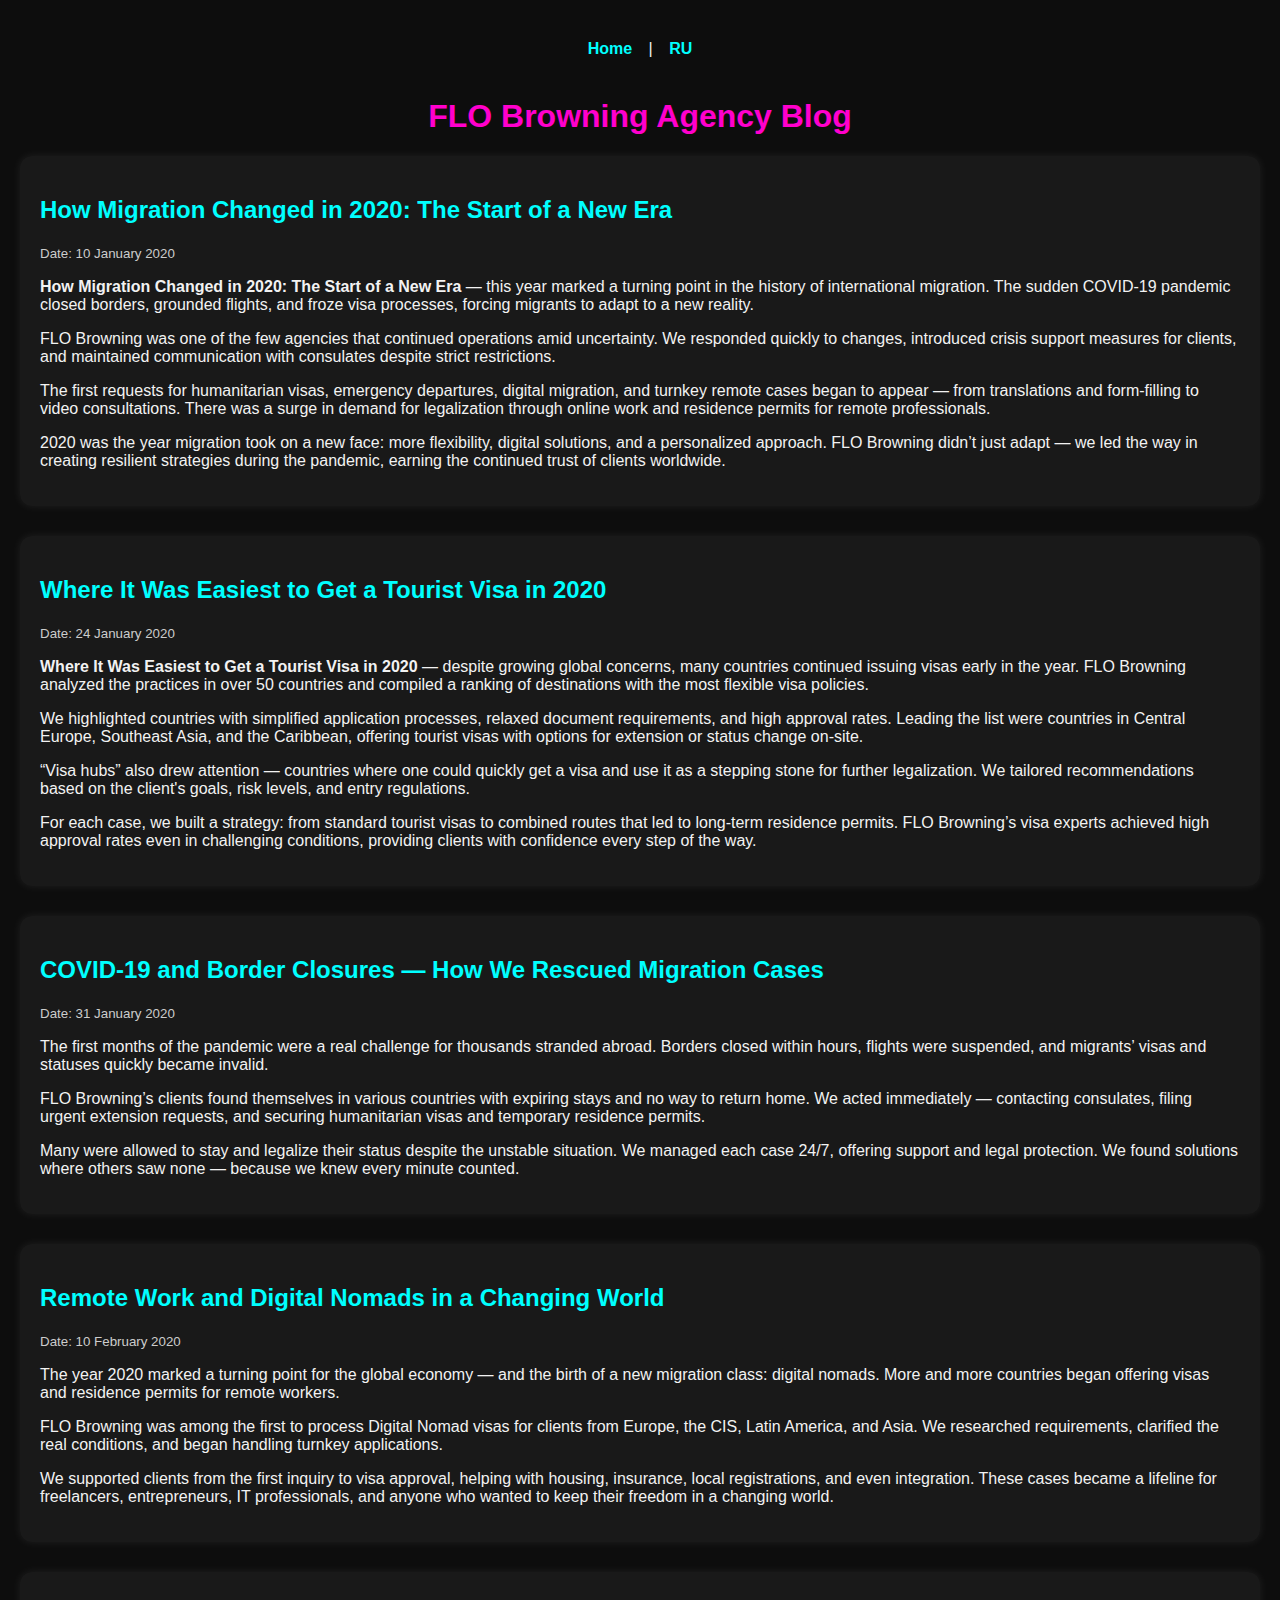
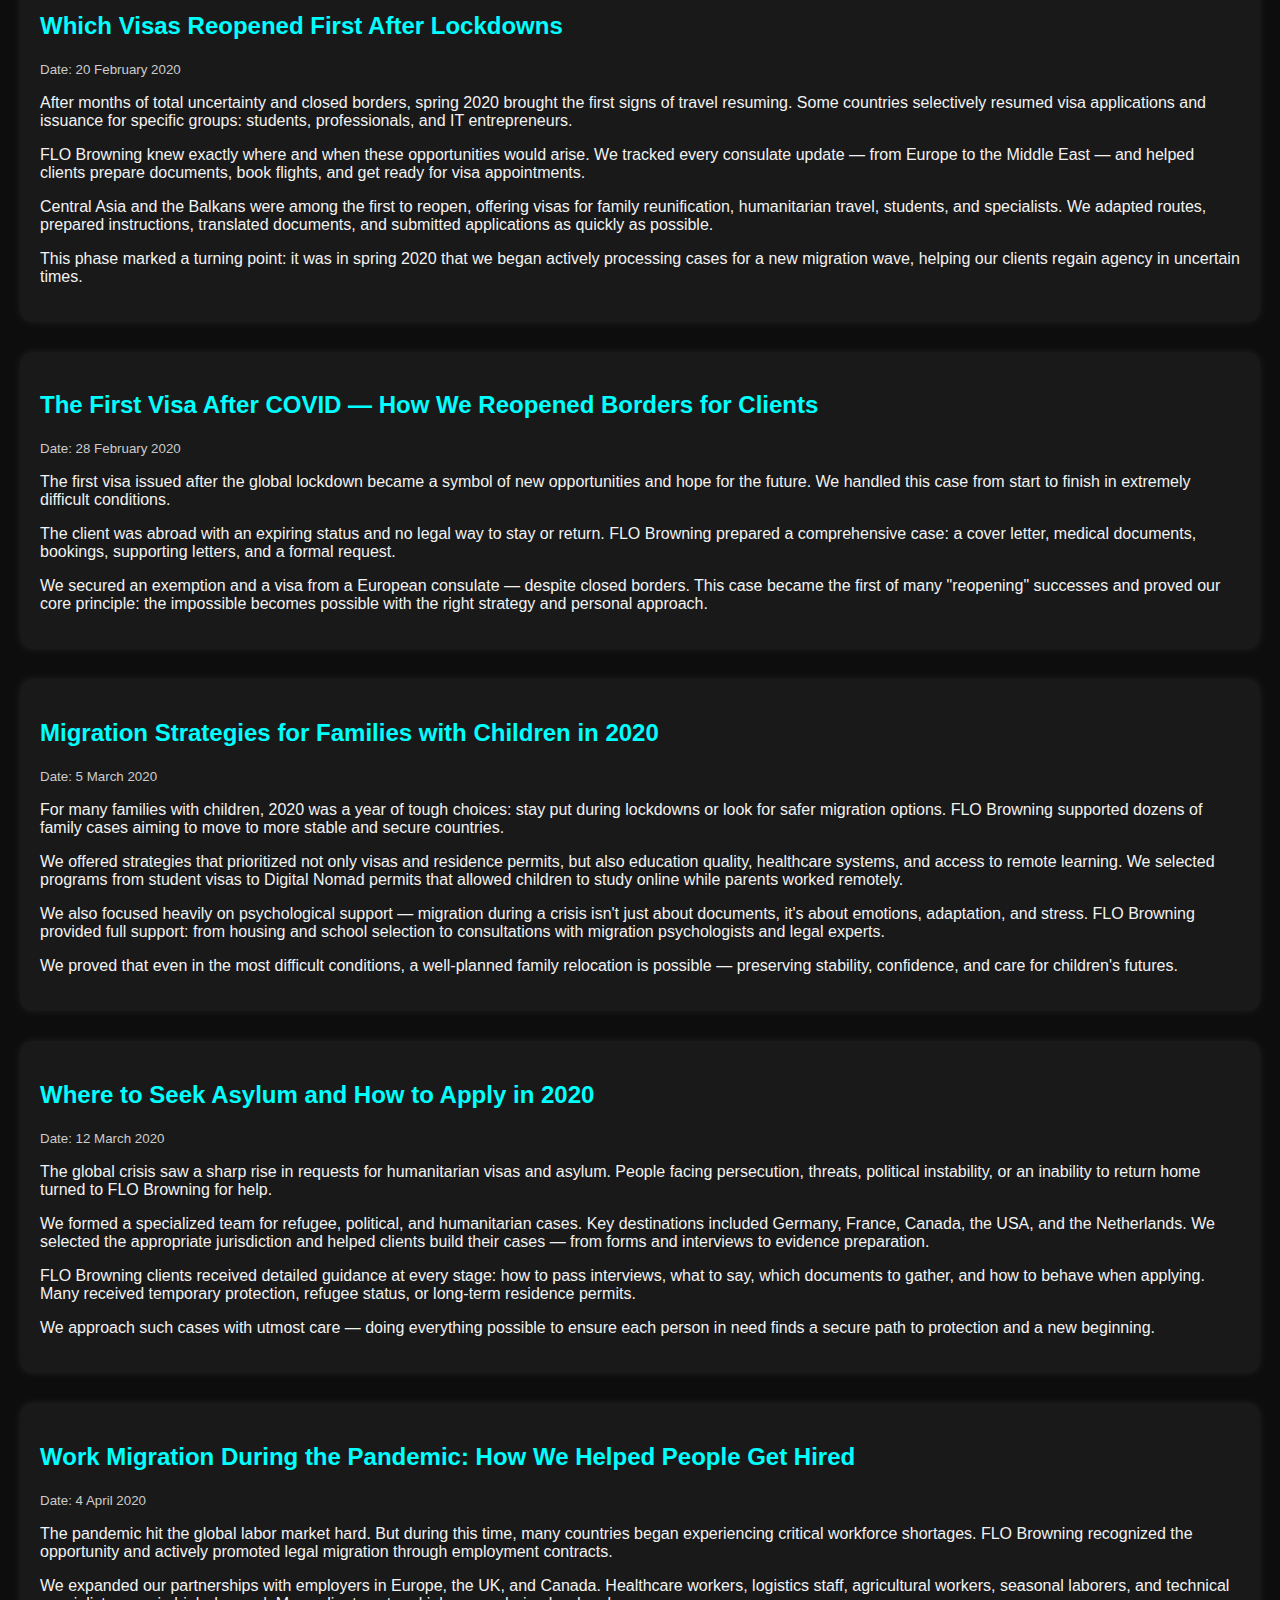
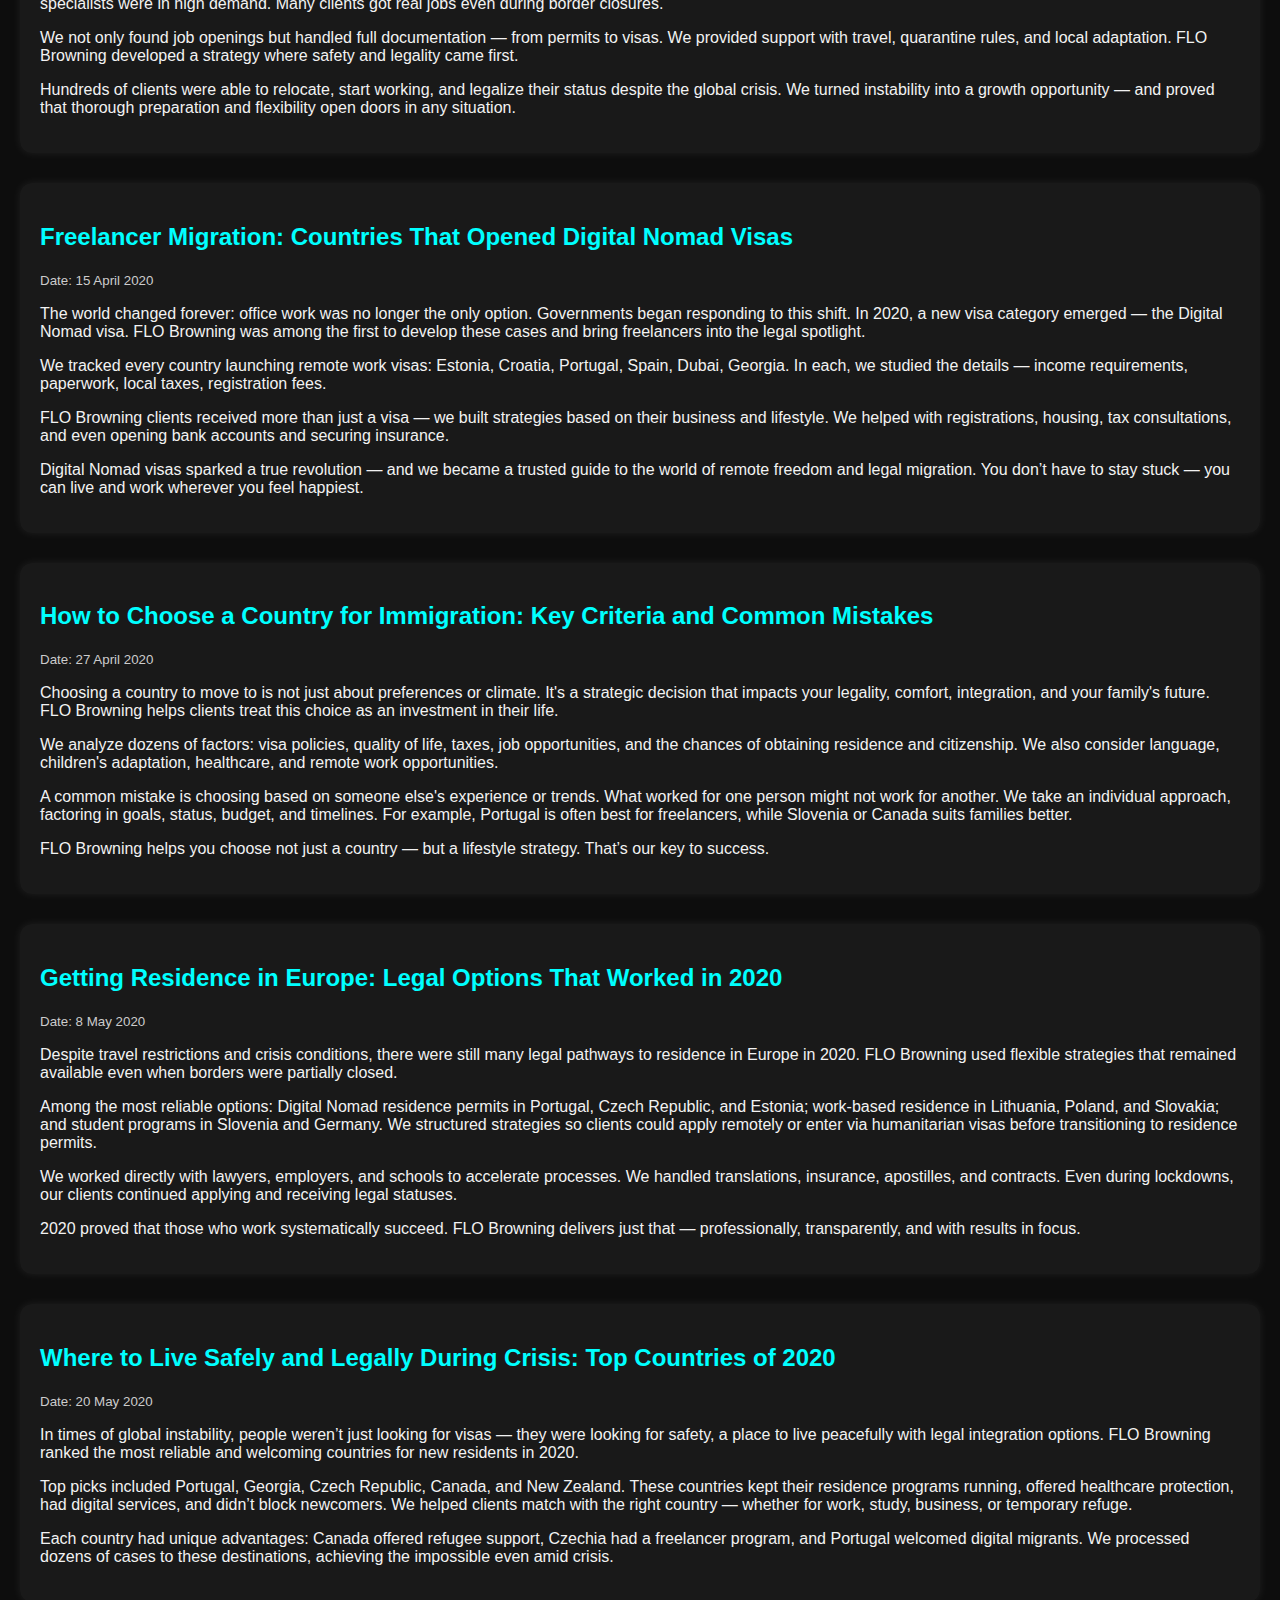
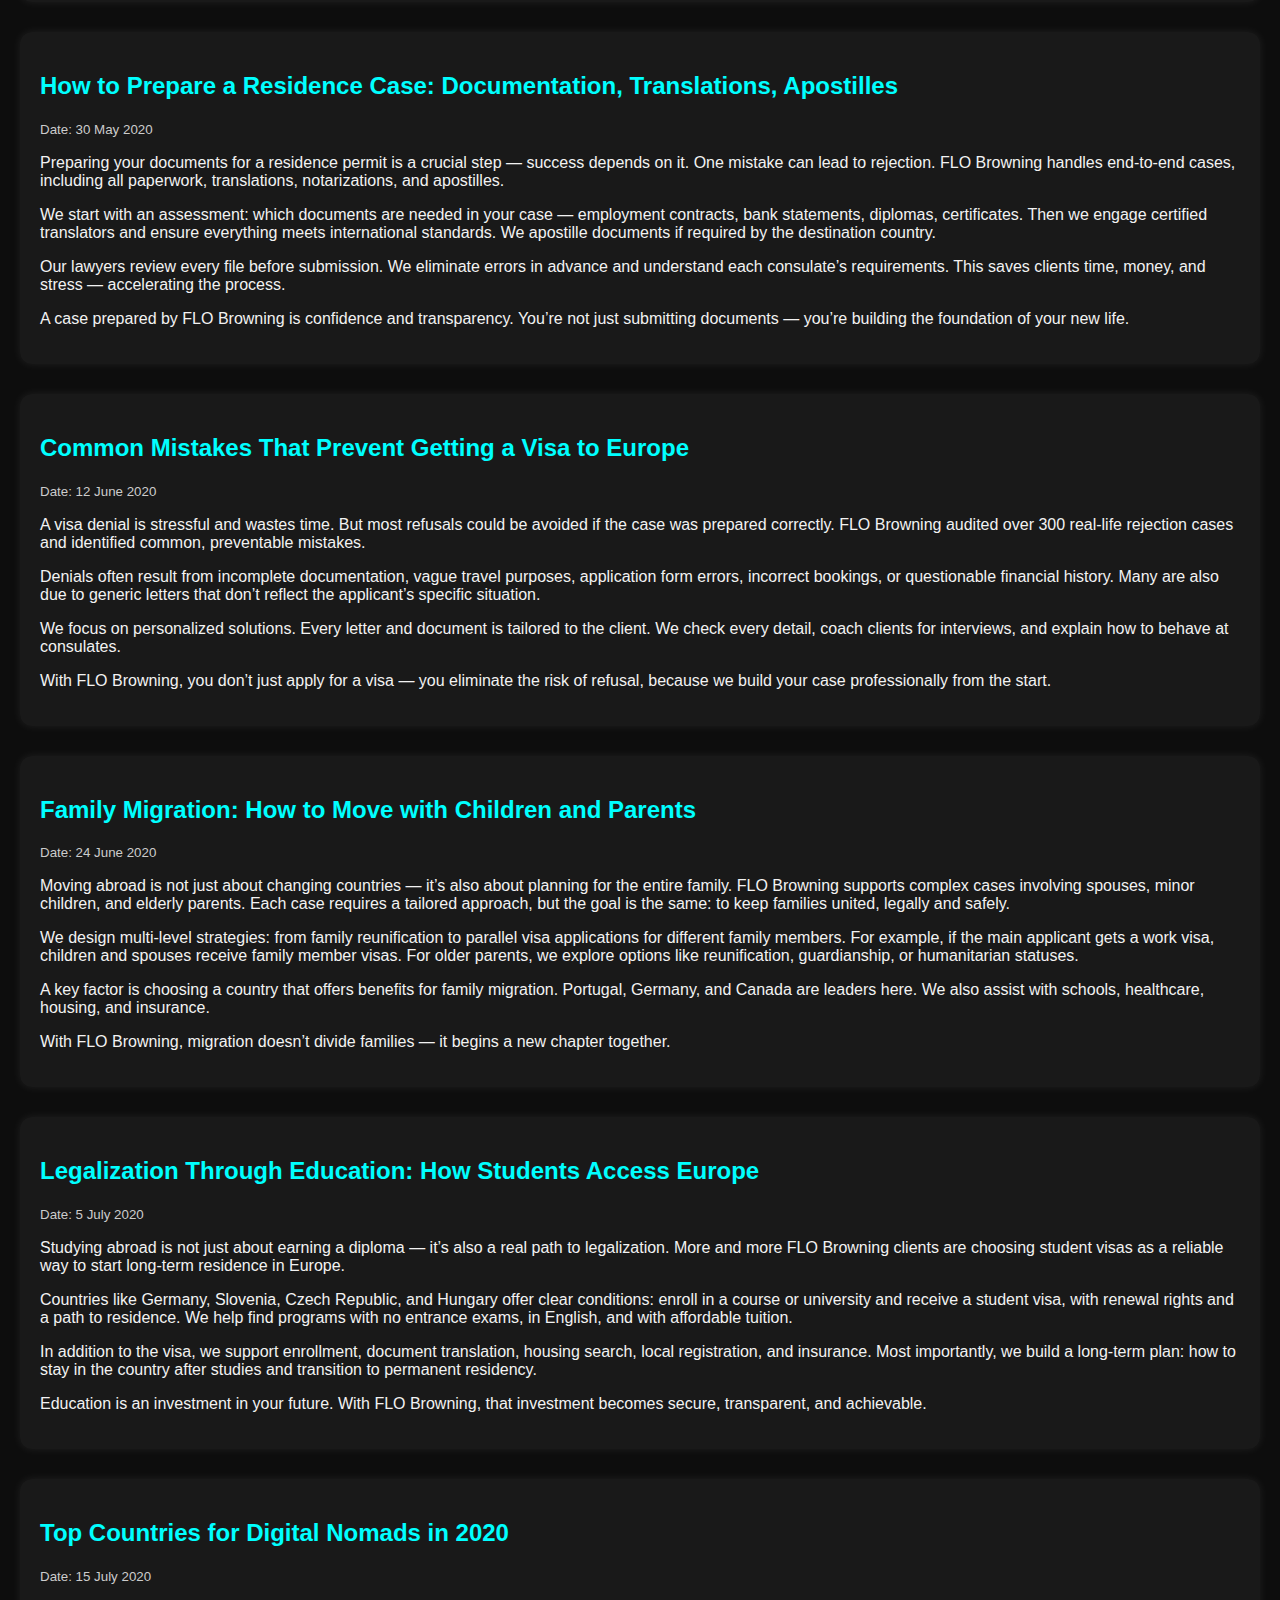
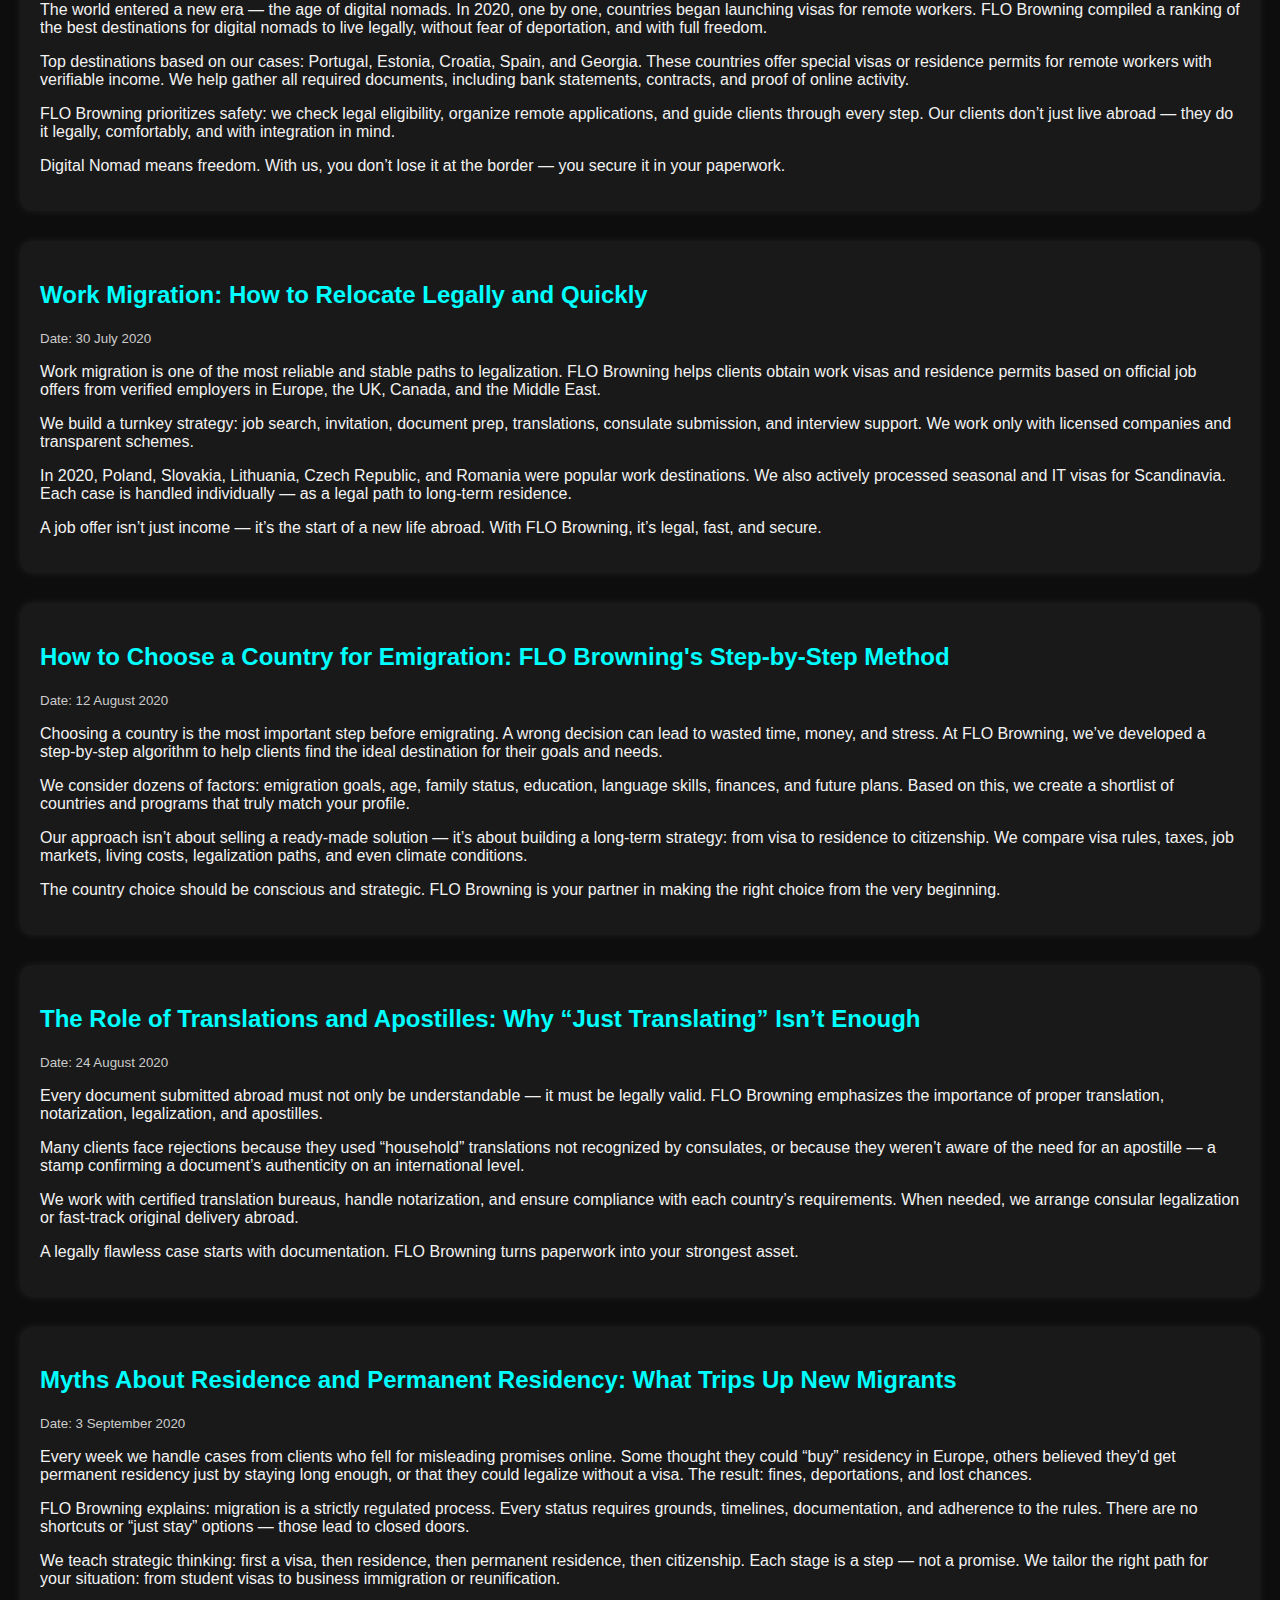
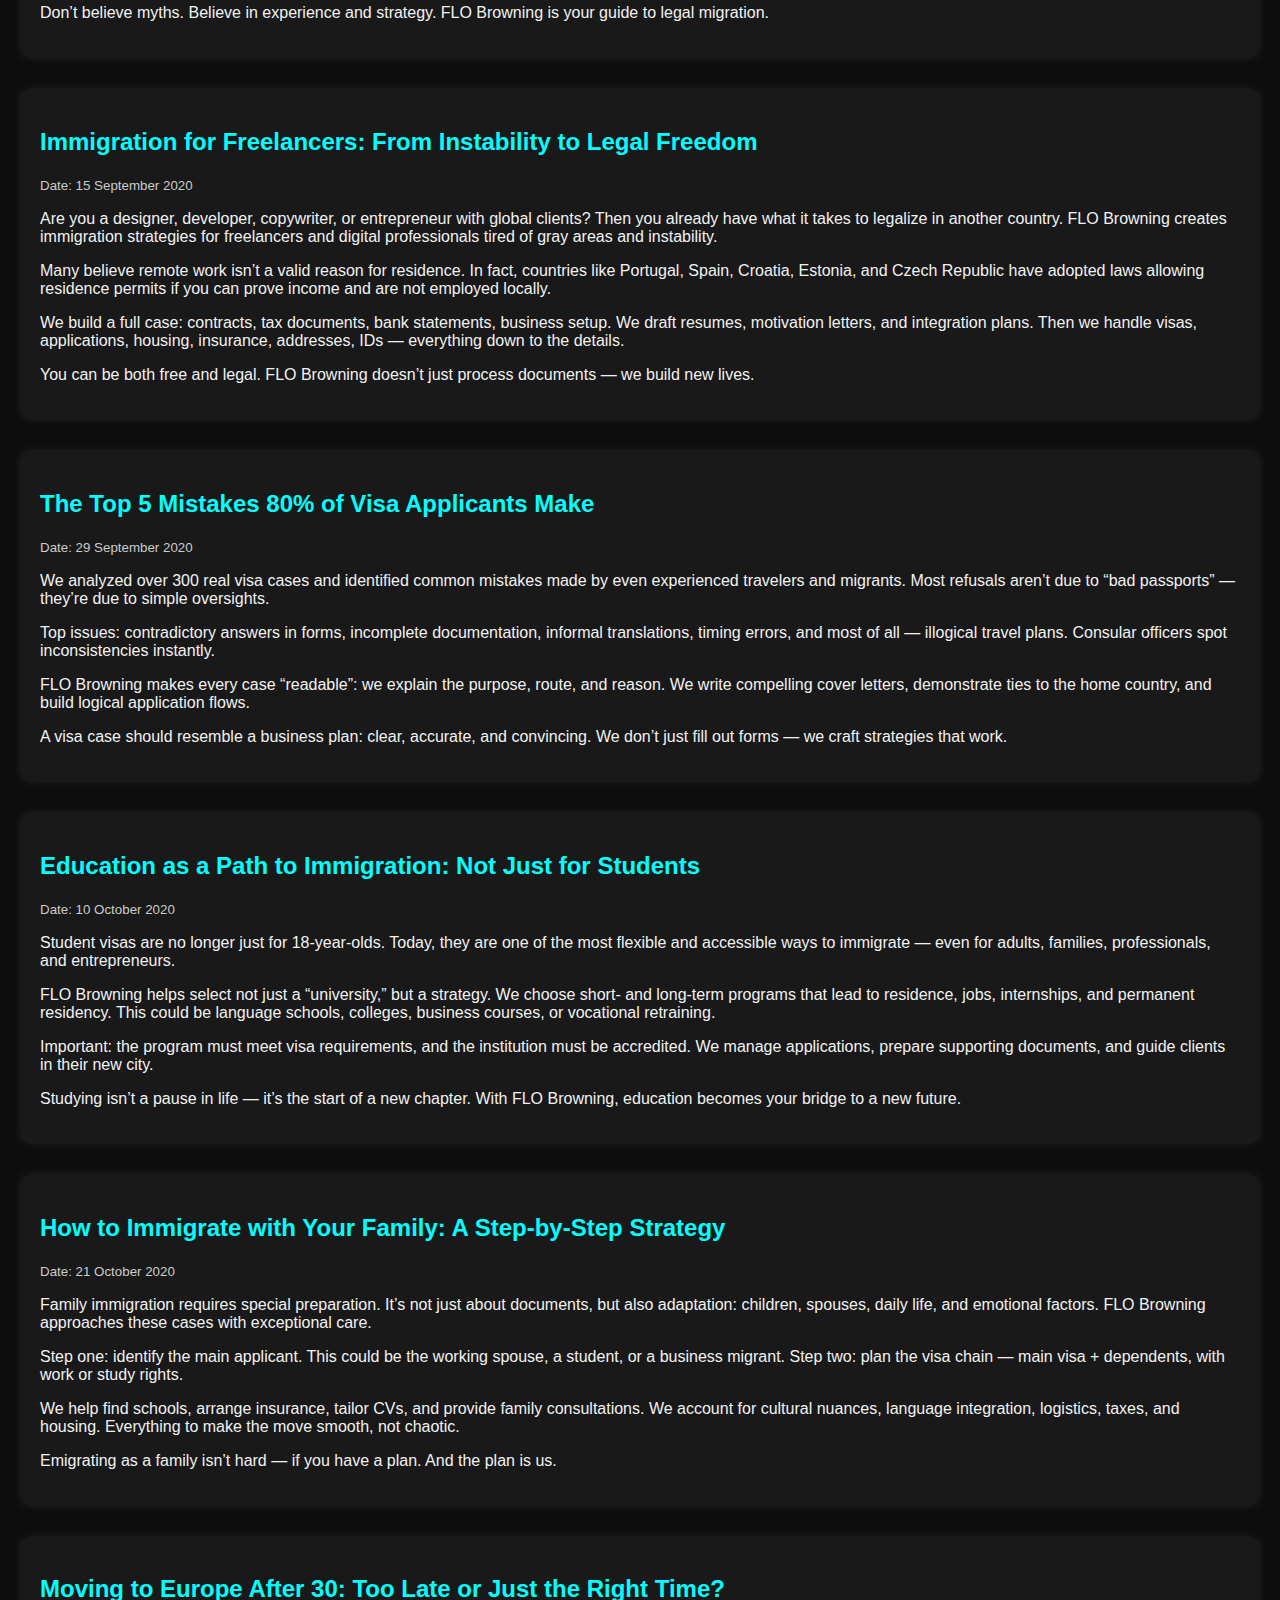
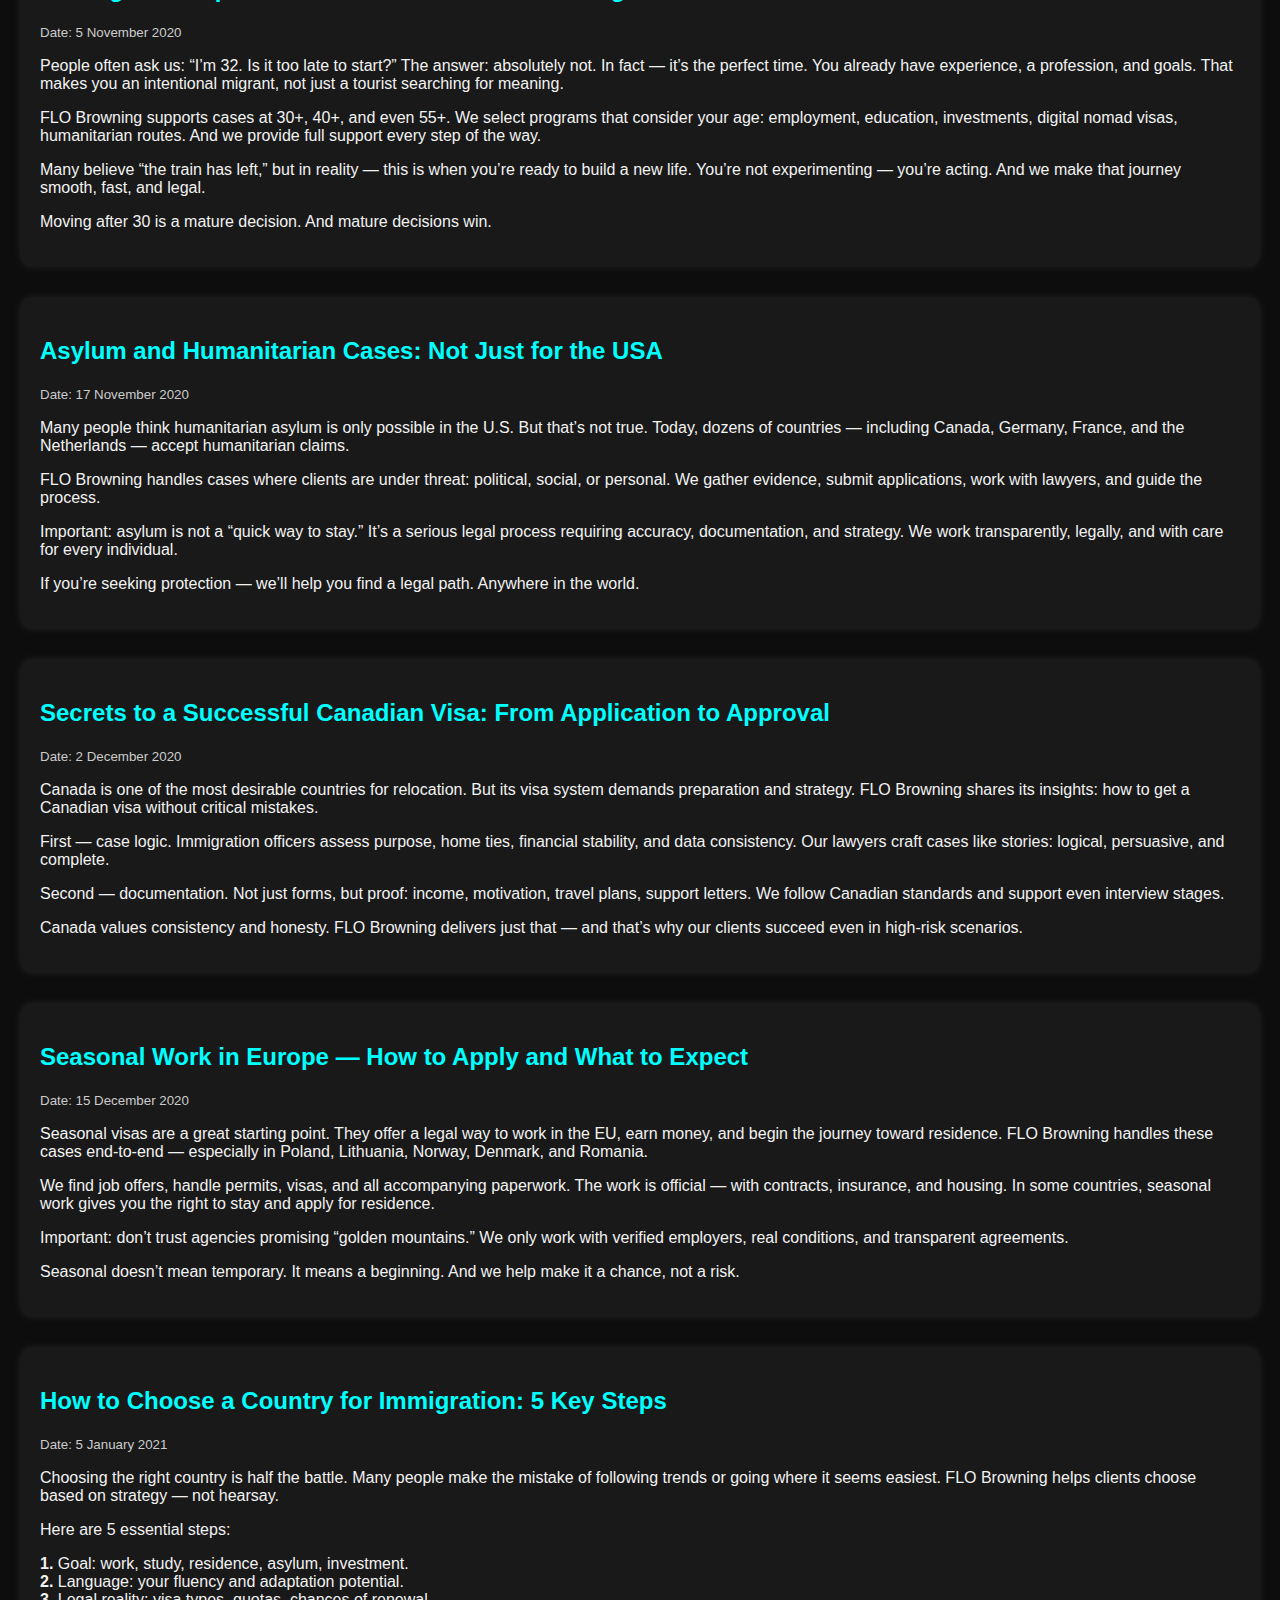
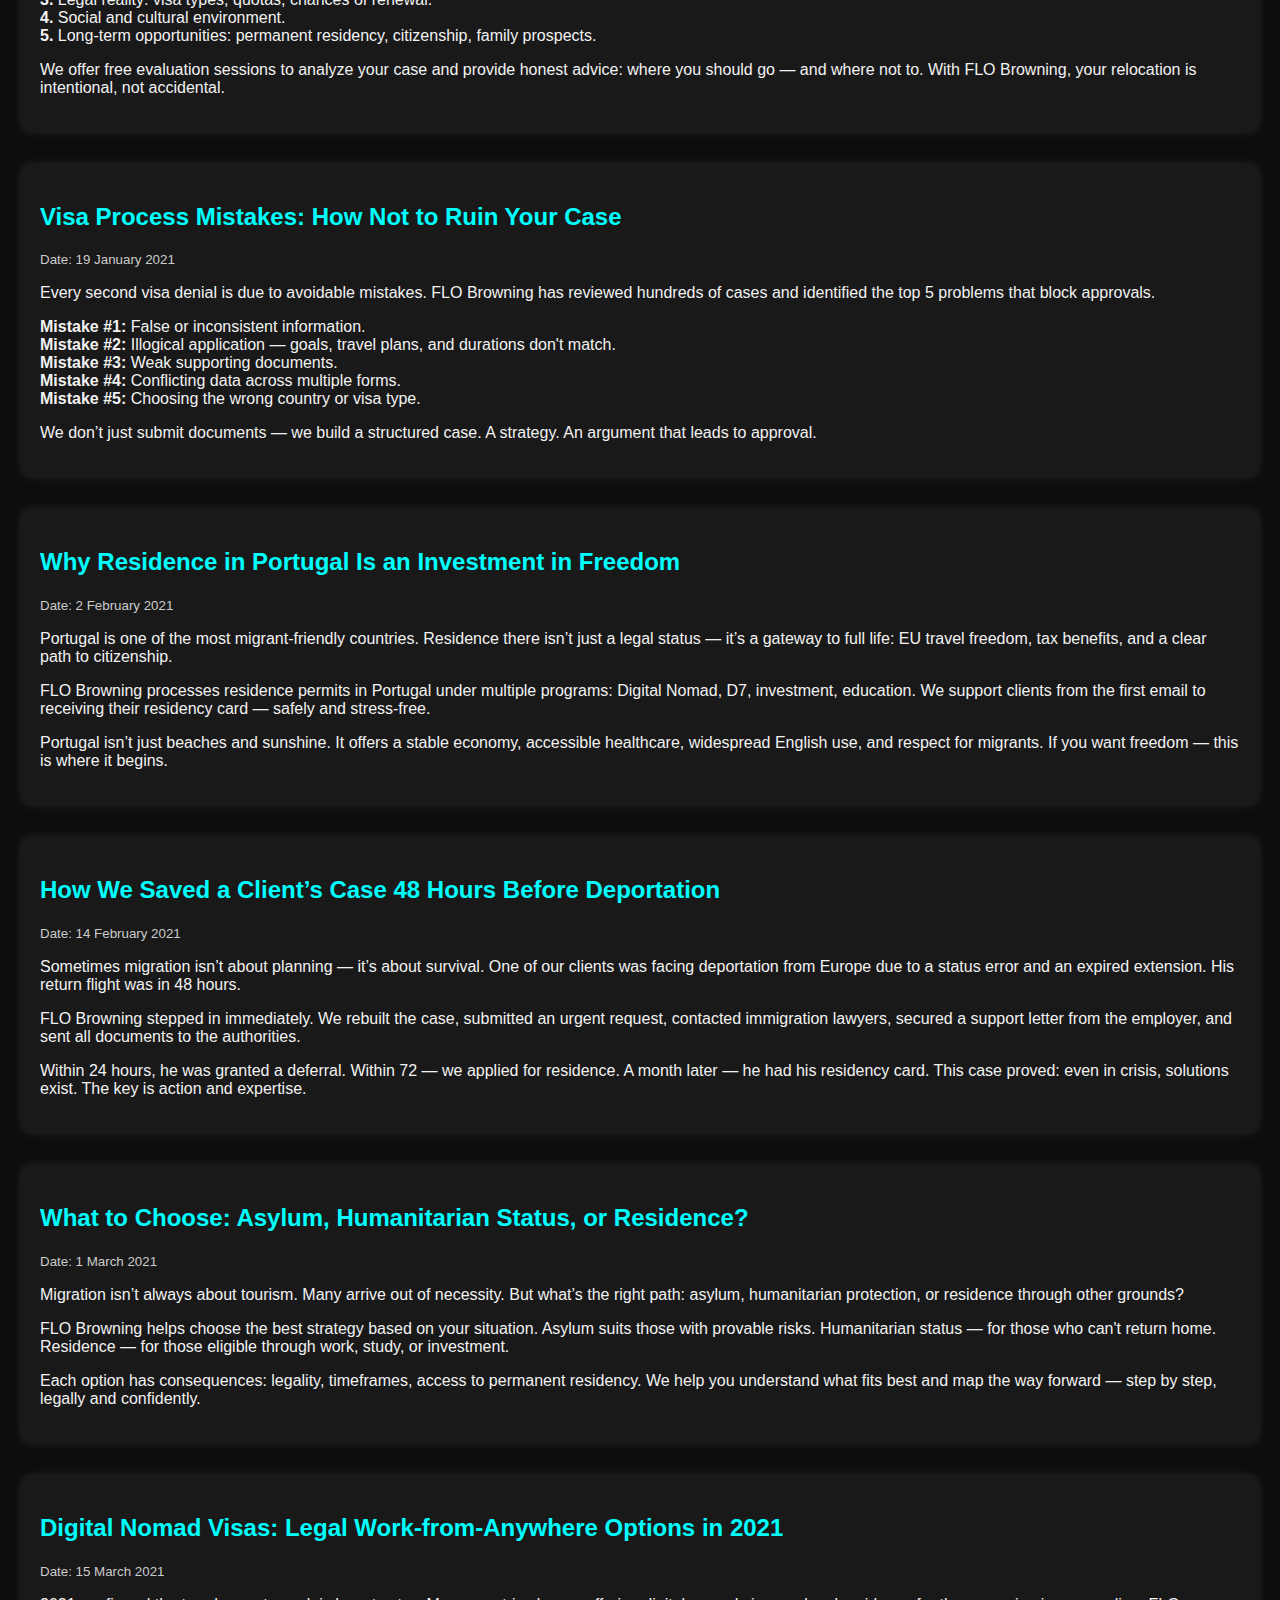
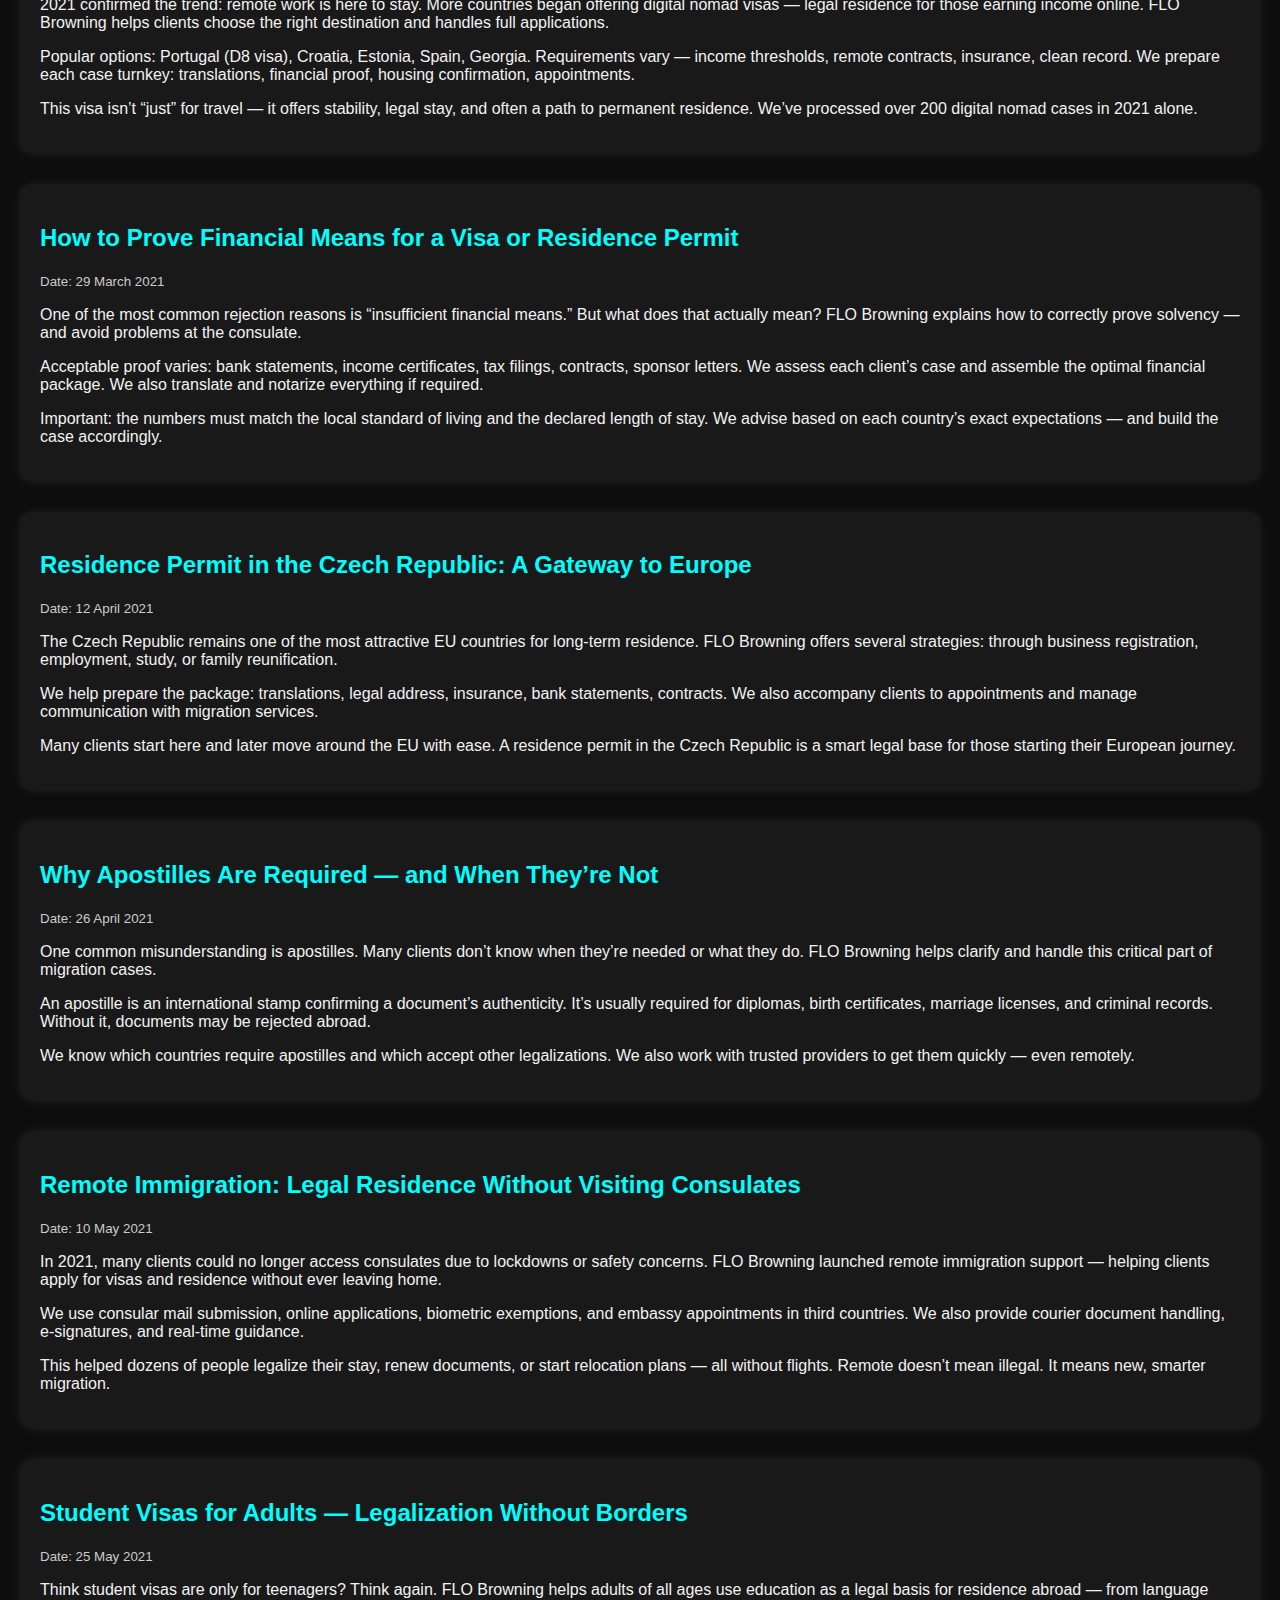
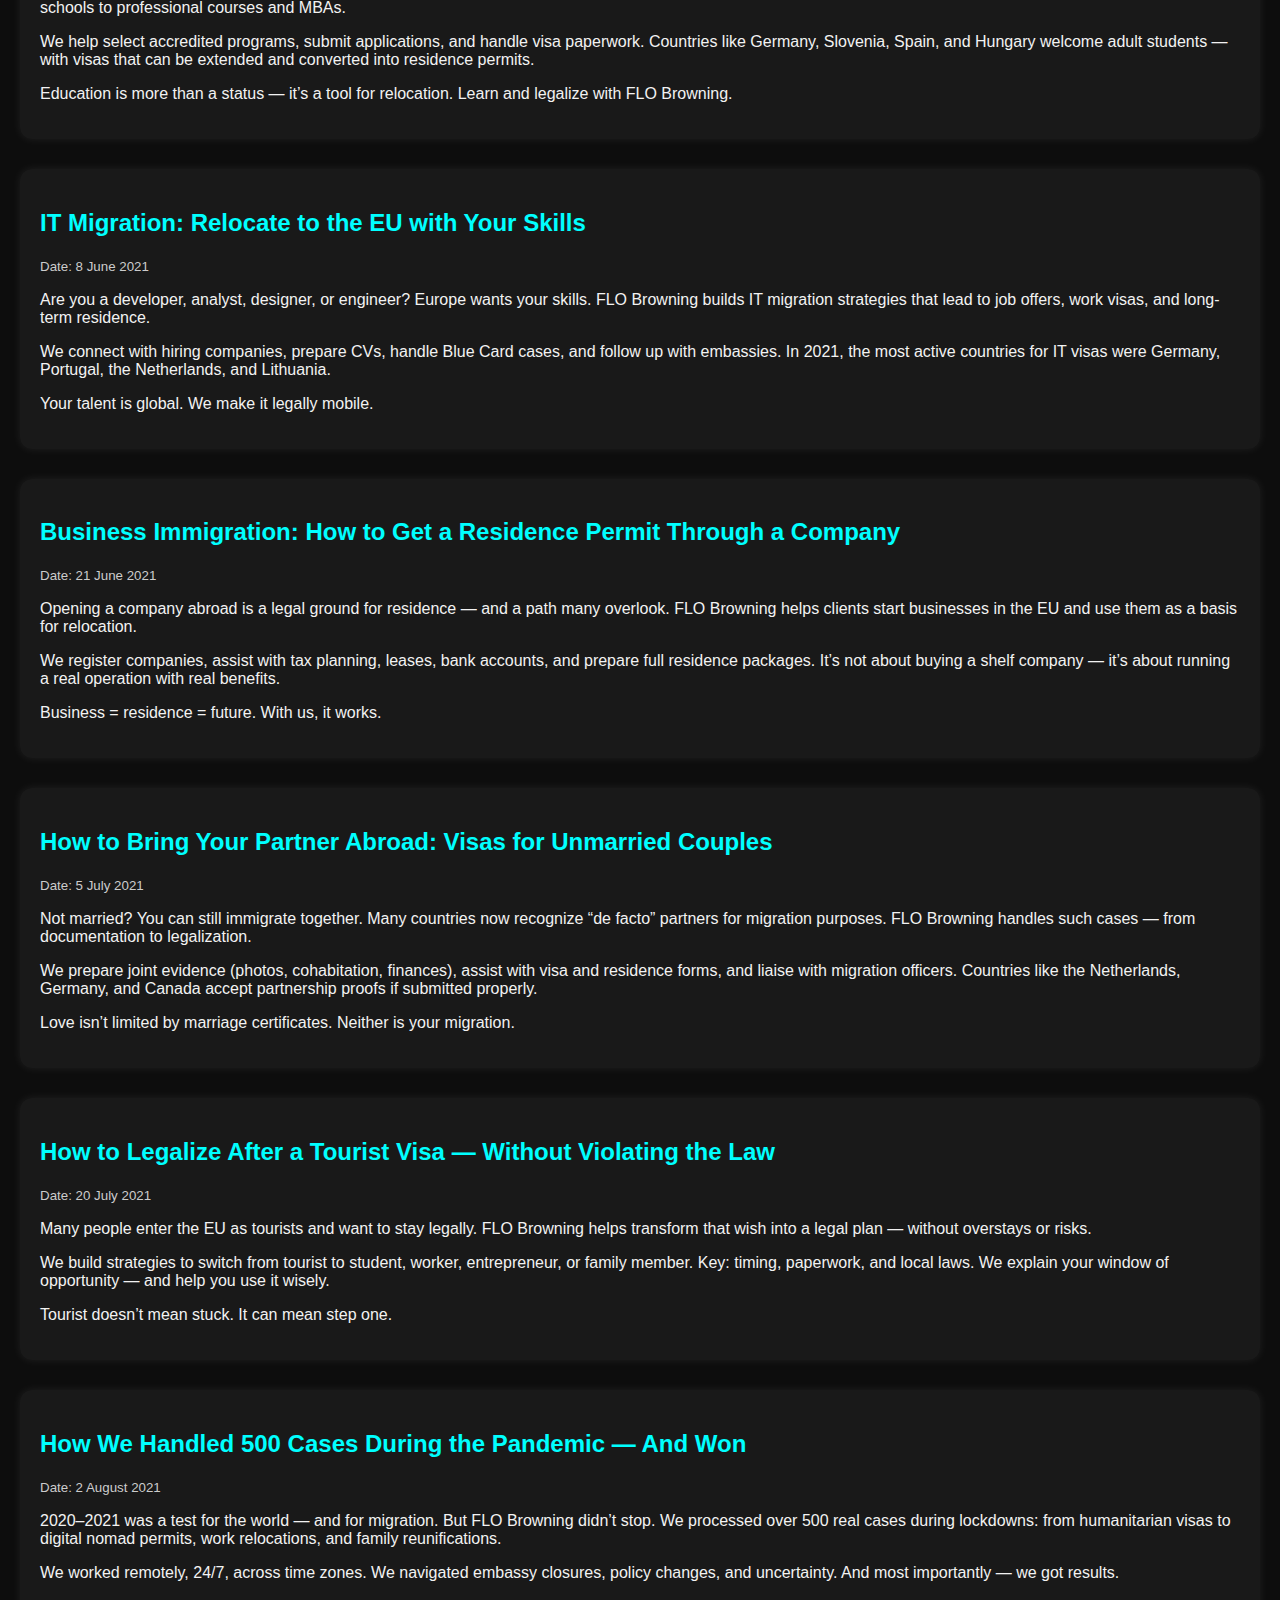
<file: blog_en_final_with_whatsapp.html>
<!DOCTYPE html>

<html><head>
<meta charset="utf-8"/>
<title>FLO Browning Agency Blog</title>
<style>
    body {
      background-color: #0d0d0d;
      color: #f2f2f2;
      font-family: Arial, sans-serif;
      margin: 0;
      padding: 20px;
    }
    .blog-post {
      background-color: rgba(255,255,255,0.05);
      padding: 20px;
      margin-bottom: 30px;
      border-radius: 12px;
      box-shadow: 0 0 10px rgba(255,255,255,0.08);
    }
    h1 {
      color: #ff00cc;
      text-align: center;
    }
    h2 {
      color: #00ffff;
    }
    small {
      color: #ccc;
    }
    a {
      color: #00ffff;
      text-decoration: none;
      font-weight: bold;
      transition: color 0.3s ease, text-shadow 0.3s ease;
    }
    a:hover {
      color: #ff00cc;
      text-shadow: 0 0 8px #ff00cc;
    }
    .nav-links {
      text-align: center;
      margin: 20px auto 40px;
      font-size: 16px;
    }
    .nav-links a {
      margin: 0 12px;
    }
  </style>
</head><body>
<div class="nav-links">
<a href="index.html">Home</a> |
  <a href="blog_ru.html">RU</a>
</div>
<h1>FLO Browning Agency Blog</h1>
<div class="blog-post" id="post-1">
<h2>How Migration Changed in 2020: The Start of a New Era</h2>
<small>Date: 10 January 2020</small>
<p><strong>How Migration Changed in 2020: The Start of a New Era</strong> — this year marked a turning point in the history of international migration. The sudden COVID-19 pandemic closed borders, grounded flights, and froze visa processes, forcing migrants to adapt to a new reality.</p>
<p>FLO Browning was one of the few agencies that continued operations amid uncertainty. We responded quickly to changes, introduced crisis support measures for clients, and maintained communication with consulates despite strict restrictions.</p>
<p>The first requests for humanitarian visas, emergency departures, digital migration, and turnkey remote cases began to appear — from translations and form-filling to video consultations. There was a surge in demand for legalization through online work and residence permits for remote professionals.</p>
<p>2020 was the year migration took on a new face: more flexibility, digital solutions, and a personalized approach. FLO Browning didn’t just adapt — we led the way in creating resilient strategies during the pandemic, earning the continued trust of clients worldwide.</p>
</div><div class="blog-post" id="post-2">
<h2>Where It Was Easiest to Get a Tourist Visa in 2020</h2>
<small>Date: 24 January 2020</small>
<p><strong>Where It Was Easiest to Get a Tourist Visa in 2020</strong> — despite growing global concerns, many countries continued issuing visas early in the year. FLO Browning analyzed the practices in over 50 countries and compiled a ranking of destinations with the most flexible visa policies.</p>
<p>We highlighted countries with simplified application processes, relaxed document requirements, and high approval rates. Leading the list were countries in Central Europe, Southeast Asia, and the Caribbean, offering tourist visas with options for extension or status change on-site.</p>
<p>“Visa hubs” also drew attention — countries where one could quickly get a visa and use it as a stepping stone for further legalization. We tailored recommendations based on the client's goals, risk levels, and entry regulations.</p>
<p>For each case, we built a strategy: from standard tourist visas to combined routes that led to long-term residence permits. FLO Browning’s visa experts achieved high approval rates even in challenging conditions, providing clients with confidence every step of the way.</p>
</div><div class="blog-post" id="post-3">
<h2>COVID-19 and Border Closures — How We Rescued Migration Cases</h2>
<small>Date: 31 January 2020</small>
<p>The first months of the pandemic were a real challenge for thousands stranded abroad. Borders closed within hours, flights were suspended, and migrants’ visas and statuses quickly became invalid.</p>
<p>FLO Browning’s clients found themselves in various countries with expiring stays and no way to return home. We acted immediately — contacting consulates, filing urgent extension requests, and securing humanitarian visas and temporary residence permits.</p>
<p>Many were allowed to stay and legalize their status despite the unstable situation. We managed each case 24/7, offering support and legal protection. We found solutions where others saw none — because we knew every minute counted.</p>
</div><div class="blog-post" id="post-4">
<h2>Remote Work and Digital Nomads in a Changing World</h2>
<small>Date: 10 February 2020</small>
<p>The year 2020 marked a turning point for the global economy — and the birth of a new migration class: digital nomads. More and more countries began offering visas and residence permits for remote workers.</p>
<p>FLO Browning was among the first to process Digital Nomad visas for clients from Europe, the CIS, Latin America, and Asia. We researched requirements, clarified the real conditions, and began handling turnkey applications.</p>
<p>We supported clients from the first inquiry to visa approval, helping with housing, insurance, local registrations, and even integration. These cases became a lifeline for freelancers, entrepreneurs, IT professionals, and anyone who wanted to keep their freedom in a changing world.</p>
</div><div class="blog-post" id="post-5">
<h2>Which Visas Reopened First After Lockdowns</h2>
<small>Date: 20 February 2020</small>
<p>After months of total uncertainty and closed borders, spring 2020 brought the first signs of travel resuming. Some countries selectively resumed visa applications and issuance for specific groups: students, professionals, and IT entrepreneurs.</p>
<p>FLO Browning knew exactly where and when these opportunities would arise. We tracked every consulate update — from Europe to the Middle East — and helped clients prepare documents, book flights, and get ready for visa appointments.</p>
<p>Central Asia and the Balkans were among the first to reopen, offering visas for family reunification, humanitarian travel, students, and specialists. We adapted routes, prepared instructions, translated documents, and submitted applications as quickly as possible.</p>
<p>This phase marked a turning point: it was in spring 2020 that we began actively processing cases for a new migration wave, helping our clients regain agency in uncertain times.</p>
</div><div class="blog-post" id="post-6">
<h2>The First Visa After COVID — How We Reopened Borders for Clients</h2>
<small>Date: 28 February 2020</small>
<p>The first visa issued after the global lockdown became a symbol of new opportunities and hope for the future. We handled this case from start to finish in extremely difficult conditions.</p>
<p>The client was abroad with an expiring status and no legal way to stay or return. FLO Browning prepared a comprehensive case: a cover letter, medical documents, bookings, supporting letters, and a formal request.</p>
<p>We secured an exemption and a visa from a European consulate — despite closed borders. This case became the first of many "reopening" successes and proved our core principle: the impossible becomes possible with the right strategy and personal approach.</p>
</div><div class="blog-post" id="post-7">
<h2>Migration Strategies for Families with Children in 2020</h2>
<small>Date: 5 March 2020</small>
<p>For many families with children, 2020 was a year of tough choices: stay put during lockdowns or look for safer migration options. FLO Browning supported dozens of family cases aiming to move to more stable and secure countries.</p>
<p>We offered strategies that prioritized not only visas and residence permits, but also education quality, healthcare systems, and access to remote learning. We selected programs from student visas to Digital Nomad permits that allowed children to study online while parents worked remotely.</p>
<p>We also focused heavily on psychological support — migration during a crisis isn't just about documents, it's about emotions, adaptation, and stress. FLO Browning provided full support: from housing and school selection to consultations with migration psychologists and legal experts.</p>
<p>We proved that even in the most difficult conditions, a well-planned family relocation is possible — preserving stability, confidence, and care for children's futures.</p>
</div><div class="blog-post" id="post-8">
<h2>Where to Seek Asylum and How to Apply in 2020</h2>
<small>Date: 12 March 2020</small>
<p>The global crisis saw a sharp rise in requests for humanitarian visas and asylum. People facing persecution, threats, political instability, or an inability to return home turned to FLO Browning for help.</p>
<p>We formed a specialized team for refugee, political, and humanitarian cases. Key destinations included Germany, France, Canada, the USA, and the Netherlands. We selected the appropriate jurisdiction and helped clients build their cases — from forms and interviews to evidence preparation.</p>
<p>FLO Browning clients received detailed guidance at every stage: how to pass interviews, what to say, which documents to gather, and how to behave when applying. Many received temporary protection, refugee status, or long-term residence permits.</p>
<p>We approach such cases with utmost care — doing everything possible to ensure each person in need finds a secure path to protection and a new beginning.</p>
</div><div class="blog-post" id="post-9">
<h2>Work Migration During the Pandemic: How We Helped People Get Hired</h2>
<small>Date: 4 April 2020</small>
<p>The pandemic hit the global labor market hard. But during this time, many countries began experiencing critical workforce shortages. FLO Browning recognized the opportunity and actively promoted legal migration through employment contracts.</p>
<p>We expanded our partnerships with employers in Europe, the UK, and Canada. Healthcare workers, logistics staff, agricultural workers, seasonal laborers, and technical specialists were in high demand. Many clients got real jobs even during border closures.</p>
<p>We not only found job openings but handled full documentation — from permits to visas. We provided support with travel, quarantine rules, and local adaptation. FLO Browning developed a strategy where safety and legality came first.</p>
<p>Hundreds of clients were able to relocate, start working, and legalize their status despite the global crisis. We turned instability into a growth opportunity — and proved that thorough preparation and flexibility open doors in any situation.</p>
</div><div class="blog-post" id="post-10">
<h2>Freelancer Migration: Countries That Opened Digital Nomad Visas</h2>
<small>Date: 15 April 2020</small>
<p>The world changed forever: office work was no longer the only option. Governments began responding to this shift. In 2020, a new visa category emerged — the Digital Nomad visa. FLO Browning was among the first to develop these cases and bring freelancers into the legal spotlight.</p>
<p>We tracked every country launching remote work visas: Estonia, Croatia, Portugal, Spain, Dubai, Georgia. In each, we studied the details — income requirements, paperwork, local taxes, registration fees.</p>
<p>FLO Browning clients received more than just a visa — we built strategies based on their business and lifestyle. We helped with registrations, housing, tax consultations, and even opening bank accounts and securing insurance.</p>
<p>Digital Nomad visas sparked a true revolution — and we became a trusted guide to the world of remote freedom and legal migration. You don’t have to stay stuck — you can live and work wherever you feel happiest.</p>
</div><div class="blog-post" id="post-11">
<h2>How to Choose a Country for Immigration: Key Criteria and Common Mistakes</h2>
<small>Date: 27 April 2020</small>
<p>Choosing a country to move to is not just about preferences or climate. It's a strategic decision that impacts your legality, comfort, integration, and your family's future. FLO Browning helps clients treat this choice as an investment in their life.</p>
<p>We analyze dozens of factors: visa policies, quality of life, taxes, job opportunities, and the chances of obtaining residence and citizenship. We also consider language, children's adaptation, healthcare, and remote work opportunities.</p>
<p>A common mistake is choosing based on someone else's experience or trends. What worked for one person might not work for another. We take an individual approach, factoring in goals, status, budget, and timelines. For example, Portugal is often best for freelancers, while Slovenia or Canada suits families better.</p>
<p>FLO Browning helps you choose not just a country — but a lifestyle strategy. That’s our key to success.</p>
</div><div class="blog-post" id="post-12">
<h2>Getting Residence in Europe: Legal Options That Worked in 2020</h2>
<small>Date: 8 May 2020</small>
<p>Despite travel restrictions and crisis conditions, there were still many legal pathways to residence in Europe in 2020. FLO Browning used flexible strategies that remained available even when borders were partially closed.</p>
<p>Among the most reliable options: Digital Nomad residence permits in Portugal, Czech Republic, and Estonia; work-based residence in Lithuania, Poland, and Slovakia; and student programs in Slovenia and Germany. We structured strategies so clients could apply remotely or enter via humanitarian visas before transitioning to residence permits.</p>
<p>We worked directly with lawyers, employers, and schools to accelerate processes. We handled translations, insurance, apostilles, and contracts. Even during lockdowns, our clients continued applying and receiving legal statuses.</p>
<p>2020 proved that those who work systematically succeed. FLO Browning delivers just that — professionally, transparently, and with results in focus.</p>
</div><div class="blog-post" id="post-13">
<h2>Where to Live Safely and Legally During Crisis: Top Countries of 2020</h2>
<small>Date: 20 May 2020</small>
<p>In times of global instability, people weren’t just looking for visas — they were looking for safety, a place to live peacefully with legal integration options. FLO Browning ranked the most reliable and welcoming countries for new residents in 2020.</p>
<p>Top picks included Portugal, Georgia, Czech Republic, Canada, and New Zealand. These countries kept their residence programs running, offered healthcare protection, had digital services, and didn’t block newcomers. We helped clients match with the right country — whether for work, study, business, or temporary refuge.</p>
<p>Each country had unique advantages: Canada offered refugee support, Czechia had a freelancer program, and Portugal welcomed digital migrants. We processed dozens of cases to these destinations, achieving the impossible even amid crisis.</p>
</div><div class="blog-post" id="post-14">
<h2>How to Prepare a Residence Case: Documentation, Translations, Apostilles</h2>
<small>Date: 30 May 2020</small>
<p>Preparing your documents for a residence permit is a crucial step — success depends on it. One mistake can lead to rejection. FLO Browning handles end-to-end cases, including all paperwork, translations, notarizations, and apostilles.</p>
<p>We start with an assessment: which documents are needed in your case — employment contracts, bank statements, diplomas, certificates. Then we engage certified translators and ensure everything meets international standards. We apostille documents if required by the destination country.</p>
<p>Our lawyers review every file before submission. We eliminate errors in advance and understand each consulate’s requirements. This saves clients time, money, and stress — accelerating the process.</p>
<p>A case prepared by FLO Browning is confidence and transparency. You’re not just submitting documents — you’re building the foundation of your new life.</p>
</div><div class="blog-post" id="post-15">
<h2>Common Mistakes That Prevent Getting a Visa to Europe</h2>
<small>Date: 12 June 2020</small>
<p>A visa denial is stressful and wastes time. But most refusals could be avoided if the case was prepared correctly. FLO Browning audited over 300 real-life rejection cases and identified common, preventable mistakes.</p>
<p>Denials often result from incomplete documentation, vague travel purposes, application form errors, incorrect bookings, or questionable financial history. Many are also due to generic letters that don’t reflect the applicant’s specific situation.</p>
<p>We focus on personalized solutions. Every letter and document is tailored to the client. We check every detail, coach clients for interviews, and explain how to behave at consulates.</p>
<p>With FLO Browning, you don’t just apply for a visa — you eliminate the risk of refusal, because we build your case professionally from the start.</p>
</div><div class="blog-post" id="post-16">
<h2>Family Migration: How to Move with Children and Parents</h2>
<small>Date: 24 June 2020</small>
<p>Moving abroad is not just about changing countries — it’s also about planning for the entire family. FLO Browning supports complex cases involving spouses, minor children, and elderly parents. Each case requires a tailored approach, but the goal is the same: to keep families united, legally and safely.</p>
<p>We design multi-level strategies: from family reunification to parallel visa applications for different family members. For example, if the main applicant gets a work visa, children and spouses receive family member visas. For older parents, we explore options like reunification, guardianship, or humanitarian statuses.</p>
<p>A key factor is choosing a country that offers benefits for family migration. Portugal, Germany, and Canada are leaders here. We also assist with schools, healthcare, housing, and insurance.</p>
<p>With FLO Browning, migration doesn’t divide families — it begins a new chapter together.</p>
</div><div class="blog-post" id="post-17">
<h2>Legalization Through Education: How Students Access Europe</h2>
<small>Date: 5 July 2020</small>
<p>Studying abroad is not just about earning a diploma — it’s also a real path to legalization. More and more FLO Browning clients are choosing student visas as a reliable way to start long-term residence in Europe.</p>
<p>Countries like Germany, Slovenia, Czech Republic, and Hungary offer clear conditions: enroll in a course or university and receive a student visa, with renewal rights and a path to residence. We help find programs with no entrance exams, in English, and with affordable tuition.</p>
<p>In addition to the visa, we support enrollment, document translation, housing search, local registration, and insurance. Most importantly, we build a long-term plan: how to stay in the country after studies and transition to permanent residency.</p>
<p>Education is an investment in your future. With FLO Browning, that investment becomes secure, transparent, and achievable.</p>
</div><div class="blog-post" id="post-18">
<h2>Top Countries for Digital Nomads in 2020</h2>
<small>Date: 15 July 2020</small>
<p>The world entered a new era — the age of digital nomads. In 2020, one by one, countries began launching visas for remote workers. FLO Browning compiled a ranking of the best destinations for digital nomads to live legally, without fear of deportation, and with full freedom.</p>
<p>Top destinations based on our cases: Portugal, Estonia, Croatia, Spain, and Georgia. These countries offer special visas or residence permits for remote workers with verifiable income. We help gather all required documents, including bank statements, contracts, and proof of online activity.</p>
<p>FLO Browning prioritizes safety: we check legal eligibility, organize remote applications, and guide clients through every step. Our clients don’t just live abroad — they do it legally, comfortably, and with integration in mind.</p>
<p>Digital Nomad means freedom. With us, you don’t lose it at the border — you secure it in your paperwork.</p>
</div><div class="blog-post" id="post-19">
<h2>Work Migration: How to Relocate Legally and Quickly</h2>
<small>Date: 30 July 2020</small>
<p>Work migration is one of the most reliable and stable paths to legalization. FLO Browning helps clients obtain work visas and residence permits based on official job offers from verified employers in Europe, the UK, Canada, and the Middle East.</p>
<p>We build a turnkey strategy: job search, invitation, document prep, translations, consulate submission, and interview support. We work only with licensed companies and transparent schemes.</p>
<p>In 2020, Poland, Slovakia, Lithuania, Czech Republic, and Romania were popular work destinations. We also actively processed seasonal and IT visas for Scandinavia. Each case is handled individually — as a legal path to long-term residence.</p>
<p>A job offer isn’t just income — it’s the start of a new life abroad. With FLO Browning, it’s legal, fast, and secure.</p>
</div><div class="blog-post" id="post-20">
<h2>How to Choose a Country for Emigration: FLO Browning's Step-by-Step Method</h2>
<small>Date: 12 August 2020</small>
<p>Choosing a country is the most important step before emigrating. A wrong decision can lead to wasted time, money, and stress. At FLO Browning, we’ve developed a step-by-step algorithm to help clients find the ideal destination for their goals and needs.</p>
<p>We consider dozens of factors: emigration goals, age, family status, education, language skills, finances, and future plans. Based on this, we create a shortlist of countries and programs that truly match your profile.</p>
<p>Our approach isn’t about selling a ready-made solution — it’s about building a long-term strategy: from visa to residence to citizenship. We compare visa rules, taxes, job markets, living costs, legalization paths, and even climate conditions.</p>
<p>The country choice should be conscious and strategic. FLO Browning is your partner in making the right choice from the very beginning.</p>
</div><div class="blog-post" id="post-21">
<h2>The Role of Translations and Apostilles: Why “Just Translating” Isn’t Enough</h2>
<small>Date: 24 August 2020</small>
<p>Every document submitted abroad must not only be understandable — it must be legally valid. FLO Browning emphasizes the importance of proper translation, notarization, legalization, and apostilles.</p>
<p>Many clients face rejections because they used “household” translations not recognized by consulates, or because they weren’t aware of the need for an apostille — a stamp confirming a document’s authenticity on an international level.</p>
<p>We work with certified translation bureaus, handle notarization, and ensure compliance with each country’s requirements. When needed, we arrange consular legalization or fast-track original delivery abroad.</p>
<p>A legally flawless case starts with documentation. FLO Browning turns paperwork into your strongest asset.</p>
</div><div class="blog-post" id="post-22">
<h2>Myths About Residence and Permanent Residency: What Trips Up New Migrants</h2>
<small>Date: 3 September 2020</small>
<p>Every week we handle cases from clients who fell for misleading promises online. Some thought they could “buy” residency in Europe, others believed they’d get permanent residency just by staying long enough, or that they could legalize without a visa. The result: fines, deportations, and lost chances.</p>
<p>FLO Browning explains: migration is a strictly regulated process. Every status requires grounds, timelines, documentation, and adherence to the rules. There are no shortcuts or “just stay” options — those lead to closed doors.</p>
<p>We teach strategic thinking: first a visa, then residence, then permanent residence, then citizenship. Each stage is a step — not a promise. We tailor the right path for your situation: from student visas to business immigration or reunification.</p>
<p>Don’t believe myths. Believe in experience and strategy. FLO Browning is your guide to legal migration.</p>
</div><div class="blog-post" id="post-23">
<h2>Immigration for Freelancers: From Instability to Legal Freedom</h2>
<small>Date: 15 September 2020</small>
<p>Are you a designer, developer, copywriter, or entrepreneur with global clients? Then you already have what it takes to legalize in another country. FLO Browning creates immigration strategies for freelancers and digital professionals tired of gray areas and instability.</p>
<p>Many believe remote work isn’t a valid reason for residence. In fact, countries like Portugal, Spain, Croatia, Estonia, and Czech Republic have adopted laws allowing residence permits if you can prove income and are not employed locally.</p>
<p>We build a full case: contracts, tax documents, bank statements, business setup. We draft resumes, motivation letters, and integration plans. Then we handle visas, applications, housing, insurance, addresses, IDs — everything down to the details.</p>
<p>You can be both free and legal. FLO Browning doesn’t just process documents — we build new lives.</p>
</div><div class="blog-post" id="post-24">
<h2>The Top 5 Mistakes 80% of Visa Applicants Make</h2>
<small>Date: 29 September 2020</small>
<p>We analyzed over 300 real visa cases and identified common mistakes made by even experienced travelers and migrants. Most refusals aren’t due to “bad passports” — they’re due to simple oversights.</p>
<p>Top issues: contradictory answers in forms, incomplete documentation, informal translations, timing errors, and most of all — illogical travel plans. Consular officers spot inconsistencies instantly.</p>
<p>FLO Browning makes every case “readable”: we explain the purpose, route, and reason. We write compelling cover letters, demonstrate ties to the home country, and build logical application flows.</p>
<p>A visa case should resemble a business plan: clear, accurate, and convincing. We don’t just fill out forms — we craft strategies that work.</p>
</div><div class="blog-post" id="post-25">
<h2>Education as a Path to Immigration: Not Just for Students</h2>
<small>Date: 10 October 2020</small>
<p>Student visas are no longer just for 18-year-olds. Today, they are one of the most flexible and accessible ways to immigrate — even for adults, families, professionals, and entrepreneurs.</p>
<p>FLO Browning helps select not just a “university,” but a strategy. We choose short- and long-term programs that lead to residence, jobs, internships, and permanent residency. This could be language schools, colleges, business courses, or vocational retraining.</p>
<p>Important: the program must meet visa requirements, and the institution must be accredited. We manage applications, prepare supporting documents, and guide clients in their new city.</p>
<p>Studying isn’t a pause in life — it’s the start of a new chapter. With FLO Browning, education becomes your bridge to a new future.</p>
</div><div class="blog-post" id="post-26">
<h2>How to Immigrate with Your Family: A Step-by-Step Strategy</h2>
<small>Date: 21 October 2020</small>
<p>Family immigration requires special preparation. It’s not just about documents, but also adaptation: children, spouses, daily life, and emotional factors. FLO Browning approaches these cases with exceptional care.</p>
<p>Step one: identify the main applicant. This could be the working spouse, a student, or a business migrant. Step two: plan the visa chain — main visa + dependents, with work or study rights.</p>
<p>We help find schools, arrange insurance, tailor CVs, and provide family consultations. We account for cultural nuances, language integration, logistics, taxes, and housing. Everything to make the move smooth, not chaotic.</p>
<p>Emigrating as a family isn’t hard — if you have a plan. And the plan is us.</p>
</div><div class="blog-post" id="post-27">
<h2>Moving to Europe After 30: Too Late or Just the Right Time?</h2>
<small>Date: 5 November 2020</small>
<p>People often ask us: “I’m 32. Is it too late to start?” The answer: absolutely not. In fact — it’s the perfect time. You already have experience, a profession, and goals. That makes you an intentional migrant, not just a tourist searching for meaning.</p>
<p>FLO Browning supports cases at 30+, 40+, and even 55+. We select programs that consider your age: employment, education, investments, digital nomad visas, humanitarian routes. And we provide full support every step of the way.</p>
<p>Many believe “the train has left,” but in reality — this is when you’re ready to build a new life. You’re not experimenting — you’re acting. And we make that journey smooth, fast, and legal.</p>
<p>Moving after 30 is a mature decision. And mature decisions win.</p>
</div><div class="blog-post" id="post-28">
<h2>Asylum and Humanitarian Cases: Not Just for the USA</h2>
<small>Date: 17 November 2020</small>
<p>Many people think humanitarian asylum is only possible in the U.S. But that’s not true. Today, dozens of countries — including Canada, Germany, France, and the Netherlands — accept humanitarian claims.</p>
<p>FLO Browning handles cases where clients are under threat: political, social, or personal. We gather evidence, submit applications, work with lawyers, and guide the process.</p>
<p>Important: asylum is not a “quick way to stay.” It’s a serious legal process requiring accuracy, documentation, and strategy. We work transparently, legally, and with care for every individual.</p>
<p>If you’re seeking protection — we’ll help you find a legal path. Anywhere in the world.</p>
</div><div class="blog-post" id="post-29">
<h2>Secrets to a Successful Canadian Visa: From Application to Approval</h2>
<small>Date: 2 December 2020</small>
<p>Canada is one of the most desirable countries for relocation. But its visa system demands preparation and strategy. FLO Browning shares its insights: how to get a Canadian visa without critical mistakes.</p>
<p>First — case logic. Immigration officers assess purpose, home ties, financial stability, and data consistency. Our lawyers craft cases like stories: logical, persuasive, and complete.</p>
<p>Second — documentation. Not just forms, but proof: income, motivation, travel plans, support letters. We follow Canadian standards and support even interview stages.</p>
<p>Canada values consistency and honesty. FLO Browning delivers just that — and that’s why our clients succeed even in high-risk scenarios.</p>
</div><div class="blog-post" id="post-30">
<h2>Seasonal Work in Europe — How to Apply and What to Expect</h2>
<small>Date: 15 December 2020</small>
<p>Seasonal visas are a great starting point. They offer a legal way to work in the EU, earn money, and begin the journey toward residence. FLO Browning handles these cases end-to-end — especially in Poland, Lithuania, Norway, Denmark, and Romania.</p>
<p>We find job offers, handle permits, visas, and all accompanying paperwork. The work is official — with contracts, insurance, and housing. In some countries, seasonal work gives you the right to stay and apply for residence.</p>
<p>Important: don’t trust agencies promising “golden mountains.” We only work with verified employers, real conditions, and transparent agreements.</p>
<p>Seasonal doesn’t mean temporary. It means a beginning. And we help make it a chance, not a risk.</p>
</div><div class="blog-post" id="post-31">
<h2>How to Choose a Country for Immigration: 5 Key Steps</h2>
<small>Date: 5 January 2021</small>
<p>Choosing the right country is half the battle. Many people make the mistake of following trends or going where it seems easiest. FLO Browning helps clients choose based on strategy — not hearsay.</p>
<p>Here are 5 essential steps:</p>
<p><strong>1.</strong> Goal: work, study, residence, asylum, investment.<br/>
<strong>2.</strong> Language: your fluency and adaptation potential.<br/>
<strong>3.</strong> Legal reality: visa types, quotas, chances of renewal.<br/>
<strong>4.</strong> Social and cultural environment.<br/>
<strong>5.</strong> Long-term opportunities: permanent residency, citizenship, family prospects.</p>
<p>We offer free evaluation sessions to analyze your case and provide honest advice: where you should go — and where not to. With FLO Browning, your relocation is intentional, not accidental.</p>
</div><div class="blog-post" id="post-32">
<h2>Visa Process Mistakes: How Not to Ruin Your Case</h2>
<small>Date: 19 January 2021</small>
<p>Every second visa denial is due to avoidable mistakes. FLO Browning has reviewed hundreds of cases and identified the top 5 problems that block approvals.</p>
<p><strong>Mistake #1:</strong> False or inconsistent information.<br/>
<strong>Mistake #2:</strong> Illogical application — goals, travel plans, and durations don't match.<br/>
<strong>Mistake #3:</strong> Weak supporting documents.<br/>
<strong>Mistake #4:</strong> Conflicting data across multiple forms.<br/>
<strong>Mistake #5:</strong> Choosing the wrong country or visa type.</p>
<p>We don’t just submit documents — we build a structured case. A strategy. An argument that leads to approval.</p>
</div><div class="blog-post" id="post-33">
<h2>Why Residence in Portugal Is an Investment in Freedom</h2>
<small>Date: 2 February 2021</small>
<p>Portugal is one of the most migrant-friendly countries. Residence there isn’t just a legal status — it’s a gateway to full life: EU travel freedom, tax benefits, and a clear path to citizenship.</p>
<p>FLO Browning processes residence permits in Portugal under multiple programs: Digital Nomad, D7, investment, education. We support clients from the first email to receiving their residency card — safely and stress-free.</p>
<p>Portugal isn’t just beaches and sunshine. It offers a stable economy, accessible healthcare, widespread English use, and respect for migrants. If you want freedom — this is where it begins.</p>
</div><div class="blog-post" id="post-34">
<h2>How We Saved a Client’s Case 48 Hours Before Deportation</h2>
<small>Date: 14 February 2021</small>
<p>Sometimes migration isn’t about planning — it’s about survival. One of our clients was facing deportation from Europe due to a status error and an expired extension. His return flight was in 48 hours.</p>
<p>FLO Browning stepped in immediately. We rebuilt the case, submitted an urgent request, contacted immigration lawyers, secured a support letter from the employer, and sent all documents to the authorities.</p>
<p>Within 24 hours, he was granted a deferral. Within 72 — we applied for residence. A month later — he had his residency card. This case proved: even in crisis, solutions exist. The key is action and expertise.</p>
</div><div class="blog-post" id="post-35">
<h2>What to Choose: Asylum, Humanitarian Status, or Residence?</h2>
<small>Date: 1 March 2021</small>
<p>Migration isn’t always about tourism. Many arrive out of necessity. But what’s the right path: asylum, humanitarian protection, or residence through other grounds?</p>
<p>FLO Browning helps choose the best strategy based on your situation. Asylum suits those with provable risks. Humanitarian status — for those who can't return home. Residence — for those eligible through work, study, or investment.</p>
<p>Each option has consequences: legality, timeframes, access to permanent residency. We help you understand what fits best and map the way forward — step by step, legally and confidently.</p>
</div><div class="blog-post" id="post-36">
<h2>Digital Nomad Visas: Legal Work-from-Anywhere Options in 2021</h2>
<small>Date: 15 March 2021</small>
<p>2021 confirmed the trend: remote work is here to stay. More countries began offering digital nomad visas — legal residence for those earning income online. FLO Browning helps clients choose the right destination and handles full applications.</p>
<p>Popular options: Portugal (D8 visa), Croatia, Estonia, Spain, Georgia. Requirements vary — income thresholds, remote contracts, insurance, clean record. We prepare each case turnkey: translations, financial proof, housing confirmation, appointments.</p>
<p>This visa isn’t “just” for travel — it offers stability, legal stay, and often a path to permanent residence. We’ve processed over 200 digital nomad cases in 2021 alone.</p>
</div><div class="blog-post" id="post-37">
<h2>How to Prove Financial Means for a Visa or Residence Permit</h2>
<small>Date: 29 March 2021</small>
<p>One of the most common rejection reasons is “insufficient financial means.” But what does that actually mean? FLO Browning explains how to correctly prove solvency — and avoid problems at the consulate.</p>
<p>Acceptable proof varies: bank statements, income certificates, tax filings, contracts, sponsor letters. We assess each client’s case and assemble the optimal financial package. We also translate and notarize everything if required.</p>
<p>Important: the numbers must match the local standard of living and the declared length of stay. We advise based on each country’s exact expectations — and build the case accordingly.</p>
</div><div class="blog-post" id="post-38">
<h2>Residence Permit in the Czech Republic: A Gateway to Europe</h2>
<small>Date: 12 April 2021</small>
<p>The Czech Republic remains one of the most attractive EU countries for long-term residence. FLO Browning offers several strategies: through business registration, employment, study, or family reunification.</p>
<p>We help prepare the package: translations, legal address, insurance, bank statements, contracts. We also accompany clients to appointments and manage communication with migration services.</p>
<p>Many clients start here and later move around the EU with ease. A residence permit in the Czech Republic is a smart legal base for those starting their European journey.</p>
</div><div class="blog-post" id="post-39">
<h2>Why Apostilles Are Required — and When They’re Not</h2>
<small>Date: 26 April 2021</small>
<p>One common misunderstanding is apostilles. Many clients don’t know when they’re needed or what they do. FLO Browning helps clarify and handle this critical part of migration cases.</p>
<p>An apostille is an international stamp confirming a document’s authenticity. It’s usually required for diplomas, birth certificates, marriage licenses, and criminal records. Without it, documents may be rejected abroad.</p>
<p>We know which countries require apostilles and which accept other legalizations. We also work with trusted providers to get them quickly — even remotely.</p>
</div><div class="blog-post" id="post-40">
<h2>Remote Immigration: Legal Residence Without Visiting Consulates</h2>
<small>Date: 10 May 2021</small>
<p>In 2021, many clients could no longer access consulates due to lockdowns or safety concerns. FLO Browning launched remote immigration support — helping clients apply for visas and residence without ever leaving home.</p>
<p>We use consular mail submission, online applications, biometric exemptions, and embassy appointments in third countries. We also provide courier document handling, e-signatures, and real-time guidance.</p>
<p>This helped dozens of people legalize their stay, renew documents, or start relocation plans — all without flights. Remote doesn’t mean illegal. It means new, smarter migration.</p>
</div><div class="blog-post" id="post-41">
<h2>Student Visas for Adults — Legalization Without Borders</h2>
<small>Date: 25 May 2021</small>
<p>Think student visas are only for teenagers? Think again. FLO Browning helps adults of all ages use education as a legal basis for residence abroad — from language schools to professional courses and MBAs.</p>
<p>We help select accredited programs, submit applications, and handle visa paperwork. Countries like Germany, Slovenia, Spain, and Hungary welcome adult students — with visas that can be extended and converted into residence permits.</p>
<p>Education is more than a status — it’s a tool for relocation. Learn and legalize with FLO Browning.</p>
</div><div class="blog-post" id="post-42">
<h2>IT Migration: Relocate to the EU with Your Skills</h2>
<small>Date: 8 June 2021</small>
<p>Are you a developer, analyst, designer, or engineer? Europe wants your skills. FLO Browning builds IT migration strategies that lead to job offers, work visas, and long-term residence.</p>
<p>We connect with hiring companies, prepare CVs, handle Blue Card cases, and follow up with embassies. In 2021, the most active countries for IT visas were Germany, Portugal, the Netherlands, and Lithuania.</p>
<p>Your talent is global. We make it legally mobile.</p>
</div><div class="blog-post" id="post-43">
<h2>Business Immigration: How to Get a Residence Permit Through a Company</h2>
<small>Date: 21 June 2021</small>
<p>Opening a company abroad is a legal ground for residence — and a path many overlook. FLO Browning helps clients start businesses in the EU and use them as a basis for relocation.</p>
<p>We register companies, assist with tax planning, leases, bank accounts, and prepare full residence packages. It’s not about buying a shelf company — it’s about running a real operation with real benefits.</p>
<p>Business = residence = future. With us, it works.</p>
</div><div class="blog-post" id="post-44">
<h2>How to Bring Your Partner Abroad: Visas for Unmarried Couples</h2>
<small>Date: 5 July 2021</small>
<p>Not married? You can still immigrate together. Many countries now recognize “de facto” partners for migration purposes. FLO Browning handles such cases — from documentation to legalization.</p>
<p>We prepare joint evidence (photos, cohabitation, finances), assist with visa and residence forms, and liaise with migration officers. Countries like the Netherlands, Germany, and Canada accept partnership proofs if submitted properly.</p>
<p>Love isn’t limited by marriage certificates. Neither is your migration.</p>
</div><div class="blog-post" id="post-45">
<h2>How to Legalize After a Tourist Visa — Without Violating the Law</h2>
<small>Date: 20 July 2021</small>
<p>Many people enter the EU as tourists and want to stay legally. FLO Browning helps transform that wish into a legal plan — without overstays or risks.</p>
<p>We build strategies to switch from tourist to student, worker, entrepreneur, or family member. Key: timing, paperwork, and local laws. We explain your window of opportunity — and help you use it wisely.</p>
<p>Tourist doesn’t mean stuck. It can mean step one.</p>
</div><div class="blog-post" id="post-46">
<h2>How We Handled 500 Cases During the Pandemic — And Won</h2>
<small>Date: 2 August 2021</small>
<p>2020–2021 was a test for the world — and for migration. But FLO Browning didn’t stop. We processed over 500 real cases during lockdowns: from humanitarian visas to digital nomad permits, work relocations, and family reunifications.</p>
<p>We worked remotely, 24/7, across time zones. We navigated embassy closures, policy changes, and uncertainty. And most importantly — we got results.</p>
<p>This isn’t just our job. It’s our mission. And your freedom.</p>
</div><div class="blog-post" id="post-47">
<h2>Kazakhstan for Foreigners: Residence by Investment and Business</h2>
<small>Date: 12 August 2021</small>
<p>Kazakhstan is one of the few options for those seeking an affordable, promising, and strategic path to legalization in Eurasia. There are several residence permit programs: through company registration, real estate purchase, or long-term rental.</p>
<p>FLO Browning advises on the most suitable path, helps clients obtain an individual identification number (IIN), open a bank account, submit documents to the migration office, and receive their residence card. We also offer accounting and tax support.</p>
<p>A residence permit allows you to live, work, and study, and provides a path to permanent residency. Kazakhstan offers access to new markets, logistics, stability, and opportunity. We’ll open that door — without risks or surprises.</p>
</div><div class="blog-post" id="post-48">
<h2>Migration Myths That Can Cost You a Visa</h2>
<small>Date: 16 August 2021</small>
<p>“I’ll get a visa if I buy a ticket.”<br/>
  “I don’t need insurance — I’m healthy.”<br/>
  “I’ll just write something in the cover letter.”</p>
<p>We’ve heard it all — and fixed the consequences. FLO Browning busts myths that lead to rejections. We teach real migration strategy: logic, paperwork, honesty, and timing. No tricks. Just law — and your goals.</p>
</div><div class="blog-post" id="post-49">
<h2>How to Open a Bank Account and Register in the EU After Moving</h2>
<small>Date: 20 August 2021</small>
<p>After receiving a visa or residence permit, the next step is integration: opening a bank account, registering your address, and getting health insurance. These aren’t just formalities — they’re essential for legal stay and everyday comfort in Europe.</p>
<p>At FLO Browning, we guide clients through all stages of adaptation. We help choose a reliable bank, prepare documents, and complete KYC checks. We arrange address registration either via landlords or our partner apartments. We also select health insurance based on your visa type and local requirements.</p>
<p>These steps may seem complex, but with us, the process is smooth and stress-free. Your documents are in order — and you’re confident in every move. We don’t just help you move; we help you build a stable new life.</p>
</div><div class="blog-post" id="post-50">
<h2>Where to Get Residence in Europe Without Language or Major Investment</h2>
<small>Date: 28 August 2021</small>
<p>A common question from our clients: “Where can I realistically get a residence permit without knowing the language or spending tens of thousands of euros?” The answer is — yes, it’s possible. We’ve compiled a list of real, working programs.</p>
<p>Top picks include Slovakia, Lithuania, Serbia, Bulgaria, and Hungary. These countries don’t require language exams, allow document submission with a translator, and demand minimal or no investment. We process such cases in 2–4 weeks.</p>
<p>FLO Browning develops a tailored strategy, adjusts your case to the country, and supports you at every stage. You get legal status — without drastically changing your lifestyle. The key is knowing where to go. That’s where we come in.</p>
</div><div class="blog-post" id="post-51">
<h2>Legalization After Refusal: Second Chances Exist</h2>
<small>Date: 30 August 2021</small>
<p>Denied once? It’s not over. FLO Browning rebuilds cases after refusals. We analyze what went wrong, correct the file, and reapply strategically — or choose a new path.</p>
<p>Most refusals aren’t final. But you need the right support to turn things around. That’s what we offer — clarity, expertise, and action.</p>
</div><div class="blog-post" id="post-52">
<h2>Immigrating with Kids: How We Handle Schools and Kindergartens Abroad</h2>
<small>Date: 4 September 2021</small>
<p>Moving with a child isn’t just about visas and housing — it’s about education, adaptation, and well-being. FLO Browning supports families across many countries and knows how to make this process smooth.</p>
<p>We select suitable schools and kindergartens — public, private, or international. We help with enrollment, apostille documents, and translate vaccination records and medical forms. Our goal is to ensure the child enters an environment where they feel safe and excited to learn.</p>
<p>We also explain each country’s education system: schedules, tuition, benefits. Parents don’t just get a school slot — they get peace of mind, knowing their child will adapt and thrive. Immigration doesn’t have to be stressful — not with the right team behind you.</p>
</div><div class="blog-post" id="post-53">
<h2>How to Legalize in Poland: Work Visas and Residence Permits</h2>
<small>Date: 18 September 2021</small>
<p>Poland is one of the most popular destinations for labor migration. It actively issues national visas, temporary and permanent residence cards — and the process is more accessible than in many other EU countries.</p>
<p>FLO Browning offers full legalization support: we obtain employer invitations (Oświadczenie or Zezwolenie), apply for a type D visa for entry, and then guide you through the residence card application (Karta Pobytu). We work both with job vacancies and business registration options.</p>
<p>Poland’s migration system is open but detail-oriented — documents, translations, deadlines, insurance. With us, you receive a clear plan, interpreter support, and guidance at every step. This isn’t just a visa — it’s your gateway to a stable future in Europe.</p>
</div><div class="blog-post" id="post-54">
<h2>Working in Germany Without Knowing the Language — Myth or Reality?</h2>
<small>Date: 25 September 2021</small>
<p>Many believe it’s impossible to work in Germany without speaking German. But in reality, there are many jobs where it’s not required — especially in logistics, manufacturing, caregiving, IT, and international corporations.</p>
<p>FLO Browning works with German employers open to hiring from the CIS and other countries. We match clients with real vacancies, handle Blue Card or national visa applications, and assist with forms, translations, and interviews.</p>
<p>We also offer language courses to begin studying after arrival. The key is motivation, proper documentation, and solid support. Reality is far more flexible than the myths — and we prove it in every case.</p>
</div><div class="blog-post" id="post-55">
<h2>What to Choose: Poland’s Residence Card or a Permit in Another Country?</h2>
<small>Date: 30 September 2021</small>
<p>Many of our clients face a choice: apply for a residence card (Karta Pobytu) in Poland or move forward to countries like the Czech Republic, Germany, or Portugal. Each option has its pros and cons.</p>
<p>The Polish card is accessible and quick — especially after a work visa. But it ties you to one country and often one job. Residence in other countries offers more mobility but may require income proof or language knowledge.</p>
<p>We analyze your goals — to stay, move on, invest, or study — and build a personalized strategy. We provide a full comparison: taxes, processing times, rights. It’s not just about legal status — it’s about finding the path that fits you best.</p>
</div><div class="blog-post" id="post-56">
<h2>How to Apply for a Digital Nomad Visa in Croatia</h2>
<small>Date: 4 October 2021</small>
<p>Croatia was one of the first EU countries to launch a true digital nomad visa. It’s a chance to live by the sea in a safe, affordable country while keeping your income from another jurisdiction.</p>
<p>FLO Browning processes Croatia’s Digital Nomad Visa in 4–6 weeks. We check documents, prepare translations, fill out the application, and submit on your behalf. You can apply through the consulate or from inside Croatia.</p>
<p>This program is ideal for IT, marketing, consulting, and startups. We help you find housing, handle taxes, open a bank account, and join the local community. Digital Nomad isn’t just a trend — it’s a legal lifestyle, and we make it yours.</p>
</div><div class="blog-post" id="post-57">
<h2>Why Georgia Became a Magnet for Freelancers</h2>
<small>Date: 10 October 2021</small>
<p>Georgia is one of the most freelancer-friendly countries. There are no visa requirements for many CIS citizens, taxes are low, and registering as self-employed is simple. That’s why it’s become a hub for digital nomads.</p>
<p>FLO Browning helps clients register as entrepreneurs, join Georgia’s 1% tax program, find housing, and get fully set up from day one. Many arrive for a test visit — and end up staying long-term thanks to the welcoming laws, affordable lifestyle, and great climate.</p>
<p>We assist with everything on the ground: status registration, bank accounts, tax filings. Georgia offers freedom, a European vibe, and a clean way to legalize online income. And we know how to get you there smoothly.</p>
</div><div class="blog-post" id="post-58">
<h2>Student Visa to Germany: What You Need to Know Before Applying</h2>
<small>Date: 16 October 2021</small>
<p>Studying in Germany is a dream for many, but the student visa requires a clear approach. The key is to show admission to a university or preparatory program, proof of funds, and genuine motivation to study.</p>
<p>FLO Browning supports applications to universities, language courses, and Studienkolleg programs. We help gather documents, open a blocked account, and prepare for the embassy interview. Every step — under our control.</p>
<p>We also consult on visa extensions, residence after graduation, and long-term legalization plans. Education is more than a visa — it’s an investment in life. We help make it secure and successful.</p>
</div><div class="blog-post" id="post-59">
<h2>Seasonal Work in Norway: How to Go and Stay Legally</h2>
<small>Date: 30 October 2021</small>
<p>Norway is one of the highest-paying countries in Europe, and seasonal work here is in great demand. Agriculture, fishing, forestry, and tourism are the top fields in need of foreign labor.</p>
<p>FLO Browning helps clients get short-term work visas for 3–6 months with the possibility of extension. We connect with trusted employers, issue invitations, and support your application through visa centers or consulates.</p>
<p>Important: a seasonal visa can lead to long-term residence if conditions are met. We guide you on how to turn short-term work into a legal stay. It all starts with a proper application — and we do it with you.</p>
</div><div class="blog-post" id="post-60">
<h2>How the Type D Visa Works: Key Benefits</h2>
<small>Date: 5 November 2021</small>
<p>A Type D visa is a long-term national visa that opens the door to legalization in the destination country. It's issued for 90 days to 1 year and often leads to a residence permit.</p>
<p>FLO Browning handles Type D visas for work, study, family reunification, medical treatment, and more. We assist with gathering documents, translations, bookings, and passing the consular review.</p>
<p>The key advantage of a D visa is that it lets you stay legally, work, and apply for residence directly in the country. It's convenient, effective, and often simpler than entering on a tourist or C visa. We explain each step and guide you to results.</p>
</div><div class="blog-post" id="post-61">
<h2>Myths About Poland: Migration Facts vs. Fiction</h2>
<small>Date: 12 November 2021</small>
<p>Poland is a top migration destination, especially for CIS citizens. But with popularity come myths. One common one: "It’s easy to get residence in Poland." In reality, it depends on your case and support.</p>
<p>FLO Browning debunks these myths. We explain that getting a residence card can take 6–8 months. We know how to avoid refusals, weak invitations, and bureaucratic pitfalls.</p>
<p>Our clients receive real help, step-by-step instructions, and full support from application to approval. Poland remains accessible — but only with the right guidance. We know every detail, because we do this every day.</p>
</div><div class="blog-post" id="post-62">
<h2>How to Start a Business in Serbia and Legalize Your Stay</h2>
<small>Date: 25 November 2021</small>
<p>Serbia lets you open a company in 5 days, get a residence permit, and legalize your stay transparently. It’s a real option for those who don’t qualify through work or study programs.</p>
<p>You don’t need huge investments. Just register an LLC, set up a legal address, hire an accountant, and apply as the owner. FLO Browning handles everything: from founding docs to migration filing.</p>
<p>Serbia offers visa-free entry for many CIS countries, openness to foreigners, fast timelines, and even a path to permanent residency. For many, it’s the first step into Europe — and they take it with us. With the right team, business and migration work better together.</p>
</div>
<div class="blog-post" id="post-63">
<h2>Moving to the Czech Republic via Živnostenský List: The Freelancer’s Path</h2>
<small>Date: 2 December 2021</small>
<p>The Živnostenský list is a business license in the Czech Republic that allows you to work, pay taxes, and apply for residence. It’s especially popular with freelancers, IT specialists, educators, and creatives.</p>
<p>At FLO Browning, we handle the process end to end: registering your business, arranging rental agreements, securing health insurance, and registering with tax and social offices. Then we submit your type D visa application at the consulate.</p>
<p>Relocating to the Czech Republic through entrepreneurship offers not only freedom but also a stable path to residence and permanent status. We plan your long-term strategy so that freelancing becomes a foundation for your European life. The Czech Republic is waiting — we’ll help you start.</p>
</div>
<div class="blog-post" id="post-64">
<h2>How to Start Immigration to Canada: Step-by-Step Guide</h2>
<small>Date: 10 December 2021</small>
<p>Canada remains one of the most welcoming countries for migrants. Government programs, flexible visa streams, and strong social systems make it attractive for students, professionals, and families alike.</p>
<p>FLO Browning begins every case with a personal profile assessment: English or French level, education, work experience, job offers, or family connections. Then we choose the best program — Express Entry, LMIA, Spousal Sponsorship, or humanitarian route.</p>
<p>We support you through every step: document preparation and translation, IRCC submission, interview coaching. Migrating to Canada is a strategy — and we build it around your life, not a template.</p>
</div>
<div class="blog-post" id="post-65">
<h2>The Netherlands for Migrants: Startup Visa and Beyond</h2>
<small>Date: 18 December 2021</small>
<p>The Netherlands is a country of opportunity for those ready to take action. It strongly supports startups, creative industries, IT, and sustainable ventures. Entrepreneurs can apply for the Start-up Visa — one year to launch a business, with potential to extend.</p>
<p>FLO Browning helps you prepare the application, choose a government-approved facilitator, write a business plan, and apply through the IND. We also support other routes: Highly Skilled Migrant, Blue Card, education, and family reunification.</p>
<p>The Netherlands offers high living standards and European mobility. We turn your idea into residence — with confidence and structure.</p>
</div>
<div class="blog-post" id="post-66">
<h2>Studying in Germany: Combining Education and Legalization</h2>
<small>Date: 24 December 2021</small>
<p>Germany offers a wide range of study programs: bachelor’s, master’s, language courses, and summer schools. Studying here isn’t just education — it’s a migration path.</p>
<p>At FLO Browning, we help choose a university or course, compile your documents, complete APS if needed, and book a visa appointment. A student visa allows you to study, work part-time, and later stay via post-study programs.</p>
<p>A German degree, local experience, and internships pave the way to residence, permanent stay, and citizenship. We support the whole journey — from choosing a school to integrating into life. Germany is for those who want to learn and build a future simultaneously.</p>
</div>
<div class="blog-post" id="post-67">
<h2>Family Reunification in the EU: How It Works</h2>
<small>Date: 5 January 2022</small>
<p>Family migration is one of the most humane areas of immigration law. The European Union has different rules by country, but most allow reunification with spouses, children, parents, or registered partners — if ties can be proven.</p>
<p>FLO Browning assesses each case: the sponsor’s citizenship, legal status, duration of the relationship, and shared household evidence. We help collect documents, translate them, secure insurance and housing, and submit the visa or residence application.</p>
<p>We support clients from submission to final registration at the immigration office. For us, each case is not just paperwork — it’s reuniting people. And we do it with care and precision.</p>
</div>
<div class="blog-post" id="post-68">
<h2>Estonia for IT Specialists: Digital Nomad and Work Migration</h2>
<small>Date: 12 January 2022</small>
<p>Estonia was the first country in the world to introduce an official Digital Nomad visa, and it remains one of the most welcoming destinations for remote professionals and the IT sector. You can legally live in the EU while working for a foreign company.</p>
<p>The country also offers attractive options for labor migration — especially in tech, development, cybersecurity, and data analysis. FLO Browning helps find a verified employer, apply for a work visa, and complete the full legalization process.</p>
<p>Estonia means e-governance, fast processing, access to the EU market, and full digitalization. We know how to turn your IT background into a stable, legal European lifestyle.</p>
</div>
<div class="blog-post" id="post-69">
<h2>Freelancing and Migration: How to Get Residence Through Self-Employment</h2>
<small>Date: 20 January 2022</small>
<p>Freelancing is no longer just a way to earn income — it’s the foundation for residence programs in many countries. Germany, the Czech Republic, Spain, Portugal, and Croatia offer residence permits for self-employed professionals: designers, marketers, developers, educators, and more.</p>
<p>FLO Browning helps confirm qualifications, compile portfolios, prepare contracts, prove financial means, and register your business. Then we apply for the visa or permit — either through a consulate or directly in-country.</p>
<p>Freelancing means freedom — but also responsibility. We make the process clear, legal, and effective so your independent career becomes the basis for a new life abroad.</p>
</div>
<div class="blog-post" id="post-70">
<h2>Why Spain Is One of the Best Choices for Relocation</h2>
<small>Date: 1 February 2022</small>
<p>Spain offers more than sun and siestas. It has a well-developed residence system with great options for freelancers, entrepreneurs, and remote workers. FLO Browning handles all visa types: from Digital Nomad to Non-Lucrative Resident.</p>
<p>Spain provides a mild climate, low cost of living, quality healthcare, and accessible education. We assist clients with rentals, bank accounts, NIE numbers, and the full residence process.</p>
<p>Valencia, Barcelona, and the Canary Islands are among the most popular areas. We know the best places to submit documents, how to speed up review times, and how to adapt stress-free in a new country.</p>
</div>
<div class="blog-post" id="post-71">
<h2>Work Visa in Poland: How to Avoid Traps</h2>
<small>Date: 10 February 2022</small>
<p>Poland attracts migrants with easy visa procedures and many vacancies. But it’s also a hotspot for fraud — fake offers, bogus employers, and nonexistent jobs.</p>
<p>FLO Browning only works with verified employers and agencies, overseeing everything from your invitation (Oświadczenie or Zezwolenie) to your consular visit. We check contracts, the employer’s legal standing, insurance, and relocation support.</p>
<p>It’s not just about getting a visa — it’s about making sure it’s legal and safe. We reduce risk and provide legal help at every step. Poland is a great starting point — if done right.</p>
</div>
<div class="blog-post" id="post-72">
<h2>How to Open a Company in Europe and Get a Residence Permit</h2>
<small>Date: 17 February 2022</small>
<p>Business immigration is one of the most stable and respected paths to legal residence in the EU. Germany, the Czech Republic, Bulgaria, Portugal, Lithuania, and Estonia offer various company registration routes for residence.</p>
<p>FLO Browning helps choose the best country based on your goals, taxes, capital requirements, and growth plans. We register the company, open bank accounts, draft business plans, arrange leases, and prepare your residence application strategy.</p>
<p>Your company isn’t just a formality — it’s the foundation of your legal status. We make sure your business is active, compliant, and provides real residency results.</p>
</div>
<div class="blog-post" id="post-73">
<h2>Renting Property as a Migrant: How to Avoid Costly Mistakes</h2>
<small>Date: 24 February 2022</small>
<p>One of the most common questions during relocation is: where and how can I safely rent a home? Especially if you don’t yet have a residence permit, local bank account, or steady income. FLO Browning helps clients find legal housing that can also be used as proof for legalization.</p>
<p>We work only with trusted landlords and agencies, avoiding scams, fake contracts, and addresses that aren't accepted by migration authorities. We provide legally binding leases, certified translations, legal review, and a document package suitable for visa or residence permit applications.</p>
<p>Wrong housing can ruin your entire case. With us, everything is transparent, compliant with local law, and fully supported — from finding a flat to registering your residence.</p>
</div>
<div class="blog-post" id="post-74">
<h2>Humanitarian Status in the USA: When and How to Apply</h2>
<small>Date: 3 March 2022</small>
<p>The humanitarian visa and asylum process in the U.S. is one of the most discussed, but also one of the most complex legalization paths. FLO Browning helps clients apply for humanitarian protection based on a solid strategy, evidence, and legal compliance.</p>
<p>We assess your personal circumstances: persecution, threats, political or social risks. Based on that, we prepare a comprehensive file — personal story, documents, medical reports, witness statements, and legal representation.</p>
<p>This path demands more than just a form — it requires deep understanding of U.S. migration law. We handle it all, so you have a real chance for safety and a life without fear.</p>
</div>
<div class="blog-post" id="post-75">
<h2>Which Countries Offer Citizenship by Investment</h2>
<small>Date: 10 March 2022</small>
<p>Citizenship-by-investment programs allow you to obtain a second passport without lengthy residence. FLO Browning works with jurisdictions where such programs are legal, transparent, and secure.</p>
<p>Top destinations include Caribbean countries (St. Kitts &amp; Nevis, Antigua &amp; Barbuda, Dominica), as well as Malta, Turkey, and Vanuatu. We match programs to your budget, timeline, applicant profile, and goals.</p>
<p>We handle all paperwork, translations, agent coordination, and government submissions. It’s not just a passport — it’s global mobility, business access, and a Plan B for your family’s future.</p>
</div>
<div class="blog-post" id="post-76">
<h2>Family Reunification in the EU: How to Apply the Right Way</h2>
<small>Date: 17 March 2022</small>
<p>For many migrants, reuniting with family becomes the main priority after relocating. FLO Browning supports such cases in dozens of EU countries — from document preparation to visa issuance for family members.</p>
<p>Each country has its own rules: how long the sponsor must reside, proof of income, housing, document translations and apostilles. We handle everything — marriage/birth certificates, residence registration, and full consultation.</p>
<p>Reunification isn’t only for spouses and children. In some countries, it’s also possible for parents or siblings. We stay updated on law changes and build every case based on legal feasibility, timelines, and success chances.</p>
</div>
<div class="blog-post" id="post-77">
<h2>IT Migration: Best Countries for Tech Professionals in 2022</h2>
<small>Date: 25 March 2022</small>
<p>Tech professionals have unique opportunities to migrate: fast-track residence permits, startup relocation schemes, and highly skilled visas. FLO Browning processes cases in Germany, Ireland, Estonia, the Netherlands, Canada, and the UK.</p>
<p>We choose the right program — Blue Card, Global Talent, Tech Nation, Start-Up Visa, Highly Skilled Migrant — and help with job offers, qualification assessment, CV/portfolio review, and translations.</p>
<p>IT isn’t just code — it’s a gateway to career growth, excellent income, and legal status for the whole family. We guide you through the process — efficiently, legally, and with full support.</p>
</div>
<div class="blog-post" id="post-78">
<h2>Where Is It Easiest to Get Residence Without a Job?</h2>
<small>Date: 1 April 2022</small>
<p>A work visa isn’t right for everyone. Students, remote workers, retirees, and people with passive income often need alternatives. FLO Browning helps obtain residence permits in Portugal, Spain, Greece, Bulgaria, and Lithuania without employment obligations.</p>
<p>We select the best fit: D7 (foreign income), Non-Lucrative (non-working residents), Golden Visa, student, or investment-based. You gain legal status, housing, banking access, and healthcare — without a local employer.</p>
<p>We handle all documentation, translations, applications, on-site assistance, and renewals. Legal relocation is absolutely possible without a job — as long as you have the right strategy and experienced support.</p>
</div>
<div class="blog-post" id="post-79">
<h2>Relocating with Children: How to Adapt and What to Know</h2>
<small>Date: 7 April 2022</small>
<p>Moving with children is about more than just visas. It’s about comfort, education, and a sense of security. FLO Browning helps families adapt to new environments with care and precision.</p>
<p>We help choose schools and kindergartens, assist with vaccination access, required health forms, and insurance. In some countries, we also support adaptation interviews, meetings with teachers, and language programs for kids.</p>
<p>We consult on family reunification, integration allowances, and support programs. With us, relocation becomes a new chapter — not a stressful experience.</p>
</div>
<div class="blog-post" id="post-80">
<h2>How to Choose a Country for Income-Based Residence</h2>
<small>Date: 15 April 2022</small>
<p>If you earn remotely or have passive income, you may qualify for a residence permit without needing to work locally. FLO Browning helps select the right country based on budget, requirements, and goals.</p>
<p>Portugal offers the D7 visa, Greece provides permits for financially independent persons, and Spain offers the Non-Lucrative visa. We compare minimum income requirements, timelines, family options, and citizenship pathways.</p>
<p>We analyze your documents, support translations, income proof, housing search, and full application. It’s ideal for retirees, freelancers, and business owners. With FLO Browning, you don’t just get a permit — you build a sustainable future.</p>
</div>
<div class="blog-post" id="post-81">
<h2>How to Open a Bank Account in a New Country</h2>
<small>Date: 22 April 2022</small>
<p>Without a bank account, it’s hard to rent a home, get paid, or complete visa paperwork. FLO Browning helps clients open accounts in the EU, UK, US, Canada, and more.</p>
<p>We explain which banks work with non-residents, where conditions are best, and which documents are needed. We also assist with account opening — in person or online if permitted.</p>
<p>We support personal and business banking for migrants, freelancers, and companies. You gain access to global payments, cards, online banking, and financial stability in your new home.</p>
</div>
<div class="blog-post" id="post-82">
<h2>How Visa Rules Have Changed for CIS Citizens</h2>
<small>Date: 30 April 2022</small>
<p>In 2022, many European and North American countries began revising visa policies for CIS citizens. Political shifts, increased migration requests, and changing foreign policy triggered major updates.</p>
<p>FLO Browning monitors changes in real time — from suspended simplified regimes to increased border scrutiny. We adjust cases by country, complexity, and visa type.</p>
<p>We offer secure routes, friendly countries, and alternative visas. Even after rejections or complex history, we find a way forward — because we understand the reality and how to work with it wisely.</p>
</div>
<div class="blog-post" id="post-83">
<h2>How to Choose a Country for Humanitarian Asylum in 2022</h2>
<small>Date: 5 May 2022</small>
<p>With the crises of 2022, many citizens from CIS countries started considering asylum as a real option. FLO Browning helps identify where you can apply, which countries have higher approval rates, and what is actually taken into account in the review process.</p>
<p>We compare systems in Germany, France, Canada, the U.S., Portugal, and others. We analyze approval statistics, timelines, migration authority attitudes, and access to social programs.</p>
<p>We also prepare full cases: from collecting evidence and writing personal histories to preparing for interviews and representing clients in court. The key isn’t just to apply — it’s to do it strategically. And we guide you every step of the way.</p>
</div>
<div class="blog-post" id="post-84">
<h2>Top 5 Countries Offering Residence Permits by Rental and Income</h2>
<small>Date: 13 May 2022</small>
<p>If you're not planning to work in your new country but have savings or remote income, consider destinations where you can get legal residence simply by renting a home and proving your financial stability.</p>
<p>Top options: Portugal, Greece, Spain, Argentina, and Montenegro. FLO Browning supports such cases — from selecting a property to submission at the migration office. We explain the nuances, avoid errors, and guide you through the bureaucracy.</p>
<p>This is ideal for families, digital nomads, and those seeking a quiet life with full legal status. We don’t just open doors — we walk the path with you.</p>
</div>
<div class="blog-post" id="post-85">
<h2>Student Visas: Details They Don't Tell You</h2>
<small>Date: 20 May 2022</small>
<p>Studying is one of the most reliable paths to immigration. But behind glossy university brochures lies a difficult visa. FLO Browning knows how to do it right — the first time.</p>
<p>We help choose universities and programs, verify accreditations, calculate finances, arrange insurance, write motivation letters, and fill out applications. We also prepare for interviews and explain what can influence the decision.</p>
<p>We handle cases for the EU, U.S., Canada, and Asia. A student visa is a road to residence — and sometimes citizenship. It all starts with the right foundation.</p>
</div>
<div class="blog-post" id="post-86">
<h2>Getting a Residence Permit Through Opening a Business in the EU</h2>
<small>Date: 28 May 2022</small>
<p>Europe welcomes entrepreneurs who register companies and create jobs. FLO Browning supports residence permits through business in Poland, the Czech Republic, Estonia, Lithuania, Portugal, and more.</p>
<p>We select the right company type, register it, open a bank account, write a business plan, lease an office, and submit your residence application. The key is to show your business is real and contributes to the local economy.</p>
<p>This is perfect for freelancers, small business owners, and IT specialists. We give you access to the EU market, tax benefits, and a stable legal system — along with residence.</p>
</div>
<div class="blog-post" id="post-87">
<h2>Seasonal Work in Europe: Reality and Hidden Risks</h2>
<small>Date: 3 June 2022</small>
<p>Seasonal jobs are a great way to get into Europe quickly — and maybe stay. FLO Browning supports clients from invitation through visa to on-site adaptation.</p>
<p>We work with programs in Poland, Lithuania, Finland, Croatia, the Netherlands, and Germany. We explain real working conditions, ensure transparent contracts, housing, and insurance. We also advise on how to move from seasonal work to full residence.</p>
<p>We warn about risks: shady agents, grey schemes, and fraudulent employers. With us, it's legal, safe, and with long-term prospects.</p>
</div>
<div class="blog-post" id="post-88">
<h2>Where to Apply for Asylum After Rejection in the EU</h2>
<small>Date: 12 June 2022</small>
<p>Got an asylum refusal? It’s not the end. Some EU countries accept secondary applications or offer humanitarian protection. FLO Browning reviews rejected cases and finds new paths to legalization.</p>
<p>We analyze the reasons for refusal, adapt your strategy, and reapply in another country or under a new visa type — sometimes work, study, or family reunification. The key is persistence and planning.</p>
<p>We’ve handled dozens of follow-up cases and know how to turn a “no” into a new opportunity. Every case is different — but our experience helps find the right direction.</p>
</div>
<div class="blog-post" id="post-89">
<h2>How Not to Lose Residence Status During a Long Trip Abroad</h2>
<small>Date: 20 June 2022</small>
<p>Got your residence permit — but need to leave the country for a while? In many countries, you can lose legal status if you stay away too long. FLO Browning explains how to protect your permit.</p>
<p>We advise on legal stay periods, notifying migration authorities, maintaining a registered address, and handling tax obligations. We also guide you on how to document valid reasons for absence.</p>
<p>Our clients leave and return with full confidence that their residence remains intact. Because good planning equals peace of mind.</p>
</div>
<div class="blog-post" id="post-90">
<h2>Marriage to an EU Citizen: How to Legalize Your Stay</h2>
<small>Date: 28 June 2022</small>
<p>Marriage to an EU citizen is one of the most common paths to legalization. But it’s not always simple. FLO Browning helps clients avoid pitfalls, pass relationship checks, and get a residence permit.</p>
<p>We handle the marriage registration, gather relationship evidence, and prepare for interviews. It's not just about a certificate — you need to prove shared life: messages, trips, photos, cohabitation.</p>
<p>We also support you in extending the permit, applying for permanent residence, and eventually — citizenship. With FLO Browning, it’s legal, structured, and stress-free.</p>
</div>
<div class="blog-post" id="post-91">
<h2>Moving with Children: How to Handle Documents for the Whole Family</h2>
<small>Date: 5 July 2022</small>
<p>Migration with children requires special attention. FLO Browning helps parents prepare visas, collect required paperwork for minors, and comply with legal norms in each country.</p>
<p>We explain which documents are needed from the other parent, how to translate and legalize birth certificates, obtain medical insurance, and write travel consent forms. We also help choose programs suited to families.</p>
<p>Special focus goes to schools, language classes, and child benefits. With us, children are not just “passengers” — they’re part of a smooth and thoughtful relocation process.</p>
</div>
<div class="blog-post" id="post-92">
<h2>How to Open a Bank Account Abroad Without a Residence Permit</h2>
<small>Date: 12 July 2022</small>
<p>Opening a bank account abroad is essential for renting a home, receiving payments, and stabilizing your finances. But without a residence permit, it’s not always easy. FLO Browning offers legal solutions.</p>
<p>We work with banks that accept non-residents, help prepare documentation, and assist in getting a tax number and address proof. We also advise on online banking and multi-currency accounts.</p>
<p>This is especially valuable for digital nomads, entrepreneurs, and students. A bank account is the first step toward financial integration abroad.</p>
</div>
<div class="blog-post" id="post-93">
<h2>Why You Need Apostilles and Legalization for Migration</h2>
<small>Date: 19 July 2022</small>
<p>You can’t get a visa or residence permit without properly prepared documents. FLO Browning explains when you need an apostille, when consular legalization is required, and what the difference is.</p>
<p>We determine which documents need validation — diplomas, certificates, official letters — and in what format. We assist in issuing them in your home country, preparing certified translations, notarizations, and submitting everything in the correct form.</p>
<p>This is detailed bureaucracy — but it’s essential. We handle every detail so your documents are flawless and get approved the first time.</p>
</div>
<div class="blog-post" id="post-94">
<h2>Migration to Latin America: Best Countries to Start</h2>
<small>Date: 27 July 2022</small>
<p>Latin America is one of the most accessible and welcoming regions for relocation. FLO Browning highlights the top starter countries: Argentina, Uruguay, Colombia, and Mexico.</p>
<p>These countries offer easy residence permits, flexible migration laws, and no investment requirements. We guide you through the whole process — from document preparation to social integration.</p>
<p>This region is especially popular among digital nomads and freelancers. The climate, lifestyle, and affordability make Latin America increasingly attractive. And we help you make the most of that opportunity.</p>
</div>
<div class="blog-post" id="post-95">
<h2>How to Move to the EU Through Entrepreneur Programs</h2>
<small>Date: 3 August 2022</small>
<p>Many EU countries offer residence permits through business registration. FLO Browning supports clients applying through these routes — especially in the Czech Republic, Estonia, and Portugal.</p>
<p>We help develop a business idea that fits national requirements, register the company, write the business plan, and provide full legal support. It’s important to show your business is real and active.</p>
<p>With our help, entrepreneurs legalize, receive benefits, and grow their businesses in Europe — with step-by-step support at every stage.</p>
</div>
<div class="blog-post" id="post-96">
<h2>How to Immigrate With a Pet: From Vaccines to Flight</h2>
<small>Date: 12 August 2022</small>
<p>Your pet is part of the family. FLO Browning knows how to relocate animals legally, safely, and without extra stress. We support clients with all documentation: vet passports, chips, and certificates.</p>
<p>We account for arrival country rules, choose airlines, explain transportation conditions, and provide guidance. We also advise on quarantine and registering your pet after arrival.</p>
<p>With us, relocation is comfortable — not only for you, but also for your four-legged friend.</p>
</div>
<div class="blog-post" id="post-97">
<h2>Why You Should Apply for a Visa Through an Agency</h2>
<small>Date: 19 August 2022</small>
<p>Applying on your own is a risk. FLO Browning has corrected dozens of failed applications due to errors in paperwork, motivation letters, and submission strategies. An agency doesn’t just fill forms — it builds strategy.</p>
<p>We don’t just know the law — we understand consular logic. We select the right visa path, prepare documents with precision, and create a convincing case narrative.</p>
<p>Most importantly — we save your time, energy, and deliver results. We take responsibility for your case and guide you to approval.</p>
</div>
<div class="blog-post" id="post-98">
<h2>How to Get Residence Through Language Courses in Europe</h2>
<small>Date: 25 August 2022</small>
<p>Language courses aren’t just education — in many EU countries, they’re a real way to get legal residence. FLO Browning helps clients obtain student visas based on accredited language schools, especially in Germany, Slovenia, and Spain.</p>
<p>We help select the school, prepare all documents, explain how to apply and accompany the case. We also show how to transition from a student visa to a work or entrepreneurial permit.</p>
<p>Language is the key to integration. And with us — it’s also the path to a new life.</p>
</div>
<div class="blog-post" id="post-99">
<h2>How to Recover Lost Documents Abroad</h2>
<small>Date: 1 September 2022</small>
<p>Losing your passport or other important documents abroad is stressful. FLO Browning helps clients recover papers via consulates, notaries, and local authorities.</p>
<p>We explain what to do, help make appointments, prepare statements, translate documents, and get temporary travel certificates or duplicates. We also guide you through police reports and legal steps.</p>
<p>No matter the situation — we stand by your side and walk you through it calmly and efficiently.</p>
</div>
<div class="blog-post" id="post-100">
<h2>How to Choose a Country for Relocation: 5 Key Criteria</h2>
<small>Date: 8 September 2022</small>
<p>Choosing a country is half the battle in migration. FLO Browning helps clients pick a destination based on goals, budget, profession, family needs, and long-term plans.</p>
<p>We compare visa types, cost of living, taxes, healthcare, education access, and career options. Some countries are better for fast approval, others for safety or affordability.</p>
<p>With us, you don’t just pick a country — you build a legalization strategy for the years ahead.</p>
</div>
<div class="blog-post" id="post-101">
<h2>Immigration Through Real Estate Purchase: Truth and Myths</h2>
<small>Date: 15 September 2022</small>
<p>Real estate is a popular migration tool — but not all property leads to residence. FLO Browning explains where it really works and what’s required.</p>
<p>We work with programs in Spain, Greece, Portugal, Turkey, and Cyprus. We help choose the right property, verify legal status, support the deal, and show how to apply for residence.</p>
<p>Investment must be smart. We protect your interests and turn real estate into a legal solution.</p>
</div>
<div class="blog-post" id="post-102">
<h2>Volunteer Visas in Europe: How to Move Without Spending a Euro</h2>
<small>Date: 22 September 2022</small>
<p>Many European countries issue visas for volunteer programs. This is a real opportunity to gain legal status, housing, and experience — at no major cost.</p>
<p>FLO Browning helps find projects, get invitations, and apply for visas. We work with ESC, EVS, social projects, and eco-initiatives.</p>
<p>Volunteering can be a step toward residence, study, or even employment. It’s more than altruism — it’s a strategy for your future.</p>
</div>
<div class="blog-post" id="post-103">
<h2>How the Asylum System Works in the EU: Real Cases</h2>
<small>Date: 30 September 2022</small>
<p>Many EU countries accept asylum applications from individuals facing persecution or risk. FLO Browning supports such cases with full legal representation.</p>
<p>We help gather evidence, write personal histories, prepare for interviews, and submit applications. We also advise on accommodation, refugee assistance, and pathways to residence permits.</p>
<p>Each case is unique. We approach it with care, professionalism, and responsibility for results.</p>
</div>
<div class="blog-post" id="post-104">
<h2>Labor Migration to Poland: Step by Step</h2>
<small>Date: 8 October 2022</small>
<p>Poland remains one of the most accessible destinations for employment. FLO Browning arranges job invitations, prepares work visas, and supports clients through the adaptation process.</p>
<p>We advise on obtaining a PESEL number, health insurance, taxes, and applying for a residence card. We work with major logistics, construction, and manufacturing companies.</p>
<p>Poland is a great starting point for further legalization in the EU. With us, you’re not just working — you’re building a future.</p>
</div>
<div class="blog-post" id="post-105">
<h2>How to Apply for a U.S. Visa for Medical Treatment</h2>
<small>Date: 17 October 2022</small>
<p>The U.S. allows visa applications for receiving treatment in American clinics. FLO Browning helps clients gather documents, obtain invitations, and prepare case justification.</p>
<p>We advise on the correct visa type (B2), required medical certificates, financial guarantees, and accommodation arrangements. We also assist in securing a visa for a companion.</p>
<p>This is a complex and sensitive process, and we handle it with complete care and involvement.</p>
</div>
<div class="blog-post" id="post-106">
<h2>Migrant Insurance: What Policies Are Required and How to Choose</h2>
<small>Date: 26 October 2022</small>
<p>Medical insurance is mandatory for visa or residence permit applications. FLO Browning helps select the right policy that meets embassy and migration office requirements.</p>
<p>We work with international companies, issue policies online, and assist with claims in case of emergencies. We also explain the difference between short-term visa insurance, long-term, and social insurance.</p>
<p>With us, you’re protected not only legally, but also physically.</p>
</div>
<div class="blog-post" id="post-107">
<h2>How to Get a Job in the UK After Brexit</h2>
<small>Date: 2 November 2022</small>
<p>After Brexit, the UK changed its migration rules but still offers work visas under a points-based system. FLO Browning helps clients from job search to obtaining a Skilled Worker visa.</p>
<p>We match clients with licensed employers, issue sponsorship invitations, advise on English proficiency, education, and experience requirements, and support them through to receiving their BRP card.</p>
<p>Brexit didn’t close the UK — it just made the process more complex. With us, you’ll go through it with confidence.</p>
</div>
<div class="blog-post" id="post-108">
<h2>Residence Permit Through Sports: Migration for Professional Athletes</h2>
<small>Date: 11 November 2022</small>
<p>Professional athletes can obtain visas and residence permits in Europe and the U.S. FLO Browning supports such cases — from club contracts to visa applications.</p>
<p>We help build a sports resume, compile achievements, prepare contracts, and submit all documents. We also advise on coaching migration and admission to sports academies.</p>
<p>If you have a sports career — it’s not just a hobby, it’s a legal path to international life.</p>
</div>
<div class="blog-post" id="post-109">
<h2>How to Relocate Your Business Abroad and Keep Clients</h2>
<small>Date: 18 November 2022</small>
<p>Relocating a business requires a strategic approach. FLO Browning helps entrepreneurs open branches or headquarters abroad, maintain their client base, and stay compliant with local laws.</p>
<p>We support registration, bank setup, jurisdiction selection, tax optimization, and logistics. We help avoid double taxation and build international infrastructure.</p>
<p>With us, you don’t lose — you scale and enter a new market.</p>
</div>
<div class="blog-post" id="post-110">
<h2>Why Translating Documents Properly Is Essential: Mistakes That Cost You</h2>
<small>Date: 26 November 2022</small>
<p>Incorrect translation is a frequent reason for visa refusals. FLO Browning works only with certified translators and agencies recognized by embassies.</p>
<p>We ensure correct format, terminology, stamps, and structure. We check the accuracy of the translation and make sure it matches migration requirements.</p>
<p>Proper translation protects your case from simple yet expensive mistakes. We handle it with precision.</p>
</div>
<div class="blog-post" id="post-111">
<h2>Migration for IT Specialists: Where It’s Easiest to Relocate With Experience</h2>
<small>Date: 5 December 2022</small>
<p>The IT sector remains one of the most in-demand areas for migration. FLO Browning helps relocate developers, analysts, engineers, and DevOps professionals to Europe, Canada, the U.S., and Australia.</p>
<p>We consult on programs like Blue Card, Global Talent, Tech Nation, and Start-Up Visa. We prepare portfolios, letters, recommendations, and file applications stress-free.</p>
<p>With us, relocation means not just a move — it’s a career upgrade and legalization plan.</p>
</div>
<div class="blog-post" id="post-112">
<h2>How to Migrate With Children: Schools, Insurance, and Adaptation</h2>
<small>Date: 12 December 2022</small>
<p>Family migration requires special preparation. FLO Browning helps choose countries with strong schools, integration programs, and quality healthcare.</p>
<p>We consult on visa rules for minors, vaccinations, education systems, insurance, and social adaptation. We also assist parents with custody and registration issues.</p>
<p>Migrating with children isn’t a fear — it’s a chance to offer better education and a safer future.</p>
</div>
<div class="blog-post" id="post-113">
<h2>Permanent Residency and Citizenship by Naturalization: Step-by-Step Path</h2>
<small>Date: 20 December 2022</small>
<p>Citizenship is the final goal for many migrants. FLO Browning supports you from the first residence permit all the way to naturalization — including documents, exams, and adaptation.</p>
<p>We advise on residence duration, allowed absences, language requirements, integration programs, and citizenship tests. We also assist with renouncing prior citizenship if needed.</p>
<p>Naturalization is both a legal and social journey — and we guide it with transparency and care.</p>
</div>
<div class="blog-post" id="post-114">
<h2>Immigration to Israel: What Non-Jews Should Know</h2>
<small>Date: 28 December 2022</small>
<p>Israel is known for repatriation, but non-Jews can also obtain legal status. FLO Browning advises on work visas, humanitarian paths, and family reunification.</p>
<p>We explain the differences between B/1 visa, humanitarian protection, long-term status, and assist throughout the process. We also help with housing, insurance, and integration support.</p>
<p>Israel offers excellent healthcare, education, and economic stability. And we know how to get you there.</p>
</div>
<div class="blog-post" id="post-115">
<h2>EU Blue Card: How to Get It and Where It's Easiest</h2>
<small>Date: 6 January 2023</small>
<p>The EU Blue Card is a prestigious work visa granting residence with strong social benefits. FLO Browning helps skilled professionals meet the criteria and apply.</p>
<p>We evaluate diplomas, experience, and recommend countries with favorable systems: Germany, Czech Republic, Lithuania, Netherlands. We also prepare employers for the hiring process.</p>
<p>The Blue Card isn’t just a job permit — it’s a fast-track to permanent residency and citizenship.</p>
</div>
<div class="blog-post" id="post-116">
<h2>Why Insurance Is Crucial for Migration — and How to Choose It</h2>
<small>Date: 12 January 2023</small>
<p>Insurance is more than a visa requirement — it’s your safety net abroad. FLO Browning selects policies that match country rules and client needs.</p>
<p>We work with global and local providers, offering packages covering hospitalization, outpatient care, and repatriation. We explain what’s covered and what’s not — clearly and in advance.</p>
<p>Timely insurance means confidence and protection abroad — and we ensure you have it.</p>
</div>
<div class="blog-post" id="post-117">
<h2>Legalizing as a Driver in the U.S.: CDL, Cases, and Strategies</h2>
<small>Date: 20 January 2023</small>
<p>FLO Browning offers a unique program to help drivers relocate to the U.S. We support the CDL licensing process, assist with job contracts, and arrange work visas.</p>
<p>We also advise on long-term legalization: status changes, humanitarian cases, political asylum. We help with housing, routing, registration, and integration.</p>
<p>For drivers, it’s a chance to build a life in a stable economy with high income and a real future.</p>
</div>
<div class="blog-post" id="post-118">
<h2>How to Get a Residence Permit in Spain Without Income: Non-Lucrative Visa</h2>
<small>Date: 28 January 2023</small>
<p>Spain offers a Non-Lucrative Visa for those who want to live in the country without working. FLO Browning helps prepare proof of financial means, housing, and insurance.</p>
<p>We advise on timelines, renewals, transitioning to work permits, taxes, and registration in the healthcare system. We also assist with bank accounts and capital transfers.</p>
<p>This is a perfect option for retirees, freelancers with passive income, and families.</p>
</div>
<div class="blog-post" id="post-119">
<h2>How to Open a Company in Poland and Get a Residence Permit</h2>
<small>Date: 5 February 2023</small>
<p>Poland offers excellent conditions for foreign entrepreneurs. Opening a Sp. z o.o. (equivalent to LLC) can be grounds for residence. FLO Browning provides full support for business relocation.</p>
<p>We handle company registration, drafting statutes, opening a bank account, and submitting residence applications. We also offer accounting services and legal employment for the company director.</p>
<p>This is a great alternative to work visas and a fast way to legalize in the EU.</p>
</div>
<div class="blog-post" id="post-120">
<h2>Where You Can Move Without a Visa in 2023</h2>
<small>Date: 12 February 2023</small>
<p>More than 60 countries allow visa-free entry for many passport holders. FLO Browning builds migration routes based on visa-free regimes.</p>
<p>We help pick destinations where you can not only enter, but also begin the legalization process — from Latin America to Southeast Asia. We also advise on stay duration, extensions, and long-term options.</p>
<p>Relocating without a visa is possible — if you know the details.</p>
</div>
<div class="blog-post" id="post-121">
<h2>Student Visas in Canada: How to Enroll and Stay</h2>
<small>Date: 20 February 2023</small>
<p>Canada offers excellent opportunities for students: education, part-time work, and the chance to stay after graduation. FLO Browning assists with college and university admissions — from choosing programs to visa support.</p>
<p>We prepare all documents, including motivation letters, IELTS certificates, and financial proof. After visa approval, we help with adaptation, housing, and post-grad work permits (PGWP).</p>
<p>A study visa is a real path to permanent residence and eventually citizenship.</p>
</div>
<div class="blog-post" id="post-122">
<h2>Legalizing in Portugal via Employment Contract</h2>
<small>Date: 27 February 2023</small>
<p>Portugal is one of the few countries that allows legalization on-site with a work contract. FLO Browning helps find employers, issue invitations, and manage the SEF application process.</p>
<p>We advise on required documents, reservation procedures, tax matters, and obtaining a NIF. We also support insurance and integration into the local community.</p>
<p>This path is ideal for those already in Portugal who want to stay legally.</p>
</div>
<div class="blog-post" id="post-123">
<h2>How to Get Residence in Georgia Without Investment</h2>
<small>Date: 5 March 2023</small>
<p>Georgia is one of the most welcoming countries for foreigners. FLO Browning assists in obtaining residence permits without requiring real estate purchases or large investments.</p>
<p>We guide you through options like employment contracts, business activity, freelancing, or status extension after a visa-free stay. We also help with card issuance, registration, and biometrics.</p>
<p>Georgia is a great choice for those seeking fast and affordable legalization.</p>
</div>
<div class="blog-post" id="post-124">
<h2>What Is the A1 Certificate and Why It Matters in Migration</h2>
<small>Date: 10 March 2023</small>
<p>The A1 certificate proves a worker is paying social contributions in their home country while temporarily working in another EU country. FLO Browning explains who needs it and when.</p>
<p>We advise on obtaining A1 for freelancers, contractors, and employees — especially during assignments abroad. We also help prevent double taxation and legal penalties during inspections.</p>
<p>With the A1, you can work abroad with peace of mind — under the legal protection of your home system.</p>
</div>
<div class="blog-post" id="post-125">
<h2>How to Open a Bank Account Abroad Without a Residence Permit</h2>
<small>Date: 18 March 2023</small>
<p>A bank account is a must-have when relocating — even if you don’t yet have residence. FLO Browning knows which banks accept non-residents and what documents are required.</p>
<p>We work with banks in Lithuania, Czech Republic, Georgia, Armenia, and Turkey. We help prepare applications, translate documents, and open accounts for individuals, freelancers, and companies.</p>
<p>This is your first step toward legalization, income management, and doing business in Europe and beyond.</p>
</div>
<div class="blog-post" id="post-126">
<h2>Why You Should Get a Portuguese NIF Before Applying for Residence</h2>
<small>Date: 26 March 2023</small>
<p>NIF is a tax number required for any legal status in Portugal. FLO Browning helps you obtain it both remotely and in person.</p>
<p>We explain how to choose a tax representative, what documents are needed, how to speed up the process, and where NIF is used (banks, rental contracts, employment).</p>
<p>Getting NIF is more than a formality — it’s the foundation for your legal path in Portugal.</p>
</div>
<div class="blog-post" id="post-127">
<h2>How to Get Residence by Buying Property: What to Watch For</h2>
<small>Date: 3 April 2023</small>
<p>Real estate is a popular way to get residence permits in the EU, but each country has different rules. FLO Browning helps select where investment really brings results.</p>
<p>We advise on programs in Greece, Portugal, Latvia, and Bulgaria. We assist in avoiding legal risks, evaluating the deal, and guiding the process from purchase to residence application.</p>
<p>Not all properties qualify for migration — trust experts to guide you right.</p>
</div>
<div class="blog-post" id="post-128">
<h2>How to Prove Financial Means for Visas and Residence</h2>
<small>Date: 10 April 2023</small>
<p>Proof of financial means is a key requirement for many visa and residence permit applications. FLO Browning explains what documents to provide and how to structure the information.</p>
<p>We prepare bank statements, sponsor letters, lease contracts, and proof of investment. We tailor the documents for D-type visas, Digital Nomad programs, and more.</p>
<p>Financial clarity increases your approval chances and minimizes risk during the application process.</p>
</div>
<div class="blog-post" id="post-129">
<h2>Which European Visas Allow You to Work in 2023</h2>
<small>Date: 17 April 2023</small>
<p>Many visas grant not only residency but also work rights. FLO Browning lists the top options: from the EU Blue Card to national employment visas.</p>
<p>We advise on which visas suit your profession, where permits are easiest to obtain, and how to extend them. Top countries include Lithuania, Czech Republic, Germany, Poland, Portugal, and Slovakia.</p>
<p>A work visa is your key to full integration and a stable income abroad.</p>
</div>
<div class="blog-post" id="post-130">
<h2>How to Move to the EU Without Losing Tax Residency</h2>
<small>Date: 25 April 2023</small>
<p>Relocating doesn’t always mean changing tax residency. FLO Browning advises on how to optimize taxes and avoid double taxation.</p>
<p>We explain how to maintain your center of vital interests, keep employer contracts valid, and apply tax treaties. We also help structure the move to minimize tax burden.</p>
<p>A smart tax strategy makes migration both safe and financially sound.</p>
</div>
<div class="blog-post" id="post-131">
<h2>How to Open a Sole Proprietorship (Živno) in the Czech Republic</h2>
<small>Date: 3 May 2023</small>
<p>The Czech Živnostenský list is a popular route to legal residence, especially for freelancers and remote workers. FLO Browning supports you from registration to residence application.</p>
<p>We file your trade license, provide an address, open your bank account, get your tax ID, and manage your reporting. We also assist with submitting your case to the Czech Ministry of Interior.</p>
<p>Registering a sole proprietorship is a smart way to live and work legally in the EU.</p>
</div>
<div class="blog-post" id="post-132">
<h2>Family Reunification: How to Bring Loved Ones to Europe</h2>
<small>Date: 10 May 2023</small>
<p>Many forget that after getting a residence permit, you can apply for family reunification. FLO Browning guides clients through this in Germany, Spain, the Netherlands, and more.</p>
<p>We help collect documents for spouses and children, prepare translations and apostilles, and submit applications to consulates. We also explain how to prove shared residence, marriage, and financial support.</p>
<p>Family migration is a major step in long-term integration — and we make it seamless.</p>
</div>
<div class="blog-post" id="post-133">
<h2>Medical Exams for Residence Permits: What to Expect</h2>
<small>Date: 18 May 2023</small>
<p>Many EU countries require a medical check-up before issuing a residence permit. FLO Browning prepares clients for this step, explaining which certificates are needed and how to avoid issues.</p>
<p>We advise on certified clinics, required tests and vaccinations. If any medical issues arise, we help with official clarifications, alternative reports, and retests if necessary.</p>
<p>The medical exam is an important step — and with proper preparation, it's stress-free.</p>
</div>
<div class="blog-post" id="post-134">
<h2>How to Get a Work Permit in Germany: From Blue Card to Skilled Visas</h2>
<small>Date: 26 May 2023</small>
<p>Germany is one of the most attractive countries for skilled professionals. FLO Browning helps obtain the EU Blue Card and other work-related visas.</p>
<p>We match you with job offers, prepare the application package, contact employers, and accompany you through the consular process. We also assist in diploma recognition and translations.</p>
<p>The Blue Card is a fast track to residence — and eventually permanent status. We make it efficient and legal.</p>
</div>
<div class="blog-post" id="post-135">
<h2>Top 5 Countries for Easy Relocation in 2023</h2>
<small>Date: 1 June 2023</small>
<p>Migration laws evolve, and new “windows of opportunity” appear each year. FLO Browning has selected the top countries with the easiest and fastest relocation programs for 2023.</p>
<p>Our list: Portugal (Digital Nomad), Serbia (rental-based permits), Georgia (visa-free residence), Lithuania (work visas), Czech Republic (freelancer path). We evaluate not just approval speed, but integration potential.</p>
<p>Choose a country based on your goals — and we’ll help you simplify the journey and legalize fast.</p>
</div>
<div class="blog-post" id="post-136">
<h2>What to Do if You’re Refused a Visa or Residence Permit</h2>
<small>Date: 8 June 2023</small>
<p>A refusal isn’t the end. FLO Browning supports appeals, resubmissions, and helps analyze rejection reasons to reduce risk.</p>
<p>We review each line of the rejection letter, assess the document package, draft explanation letters, and strengthen your case. Over 70% of our clients have succeeded after initial refusal.</p>
<p>Act fast, accurately, and professionally — and even the toughest cases can be turned around.</p>
</div>
<div class="blog-post" id="post-137">
<h2>Moving With Pets: How to Prepare and File the Right Documents</h2>
<small>Date: 14 June 2023</small>
<p>Pets are family, and relocating them requires special preparation. FLO Browning provides advice on moving dogs, cats, and other animals internationally.</p>
<p>We explain what certificates and vaccinations are needed, where to get microchipped, how to book flights, and which countries require quarantine. We also offer tips on adaptation and pet insurance abroad.</p>
<p>With us, your whole family moves together — including the furry ones.</p>
</div>
<div class="blog-post" id="post-138">
<h2>How to Avoid Migration Burnout and Stay Mentally Strong</h2>
<small>Date: 20 June 2023</small>
<p>Migration isn’t just about documents — it’s a psychological challenge. FLO Browning shares strategies for staying calm and avoiding burnout.</p>
<p>We teach clients how to manage expectations, break down tasks into stages, seek community support, and set realistic goals. Remember: relocation is a marathon, not a sprint.</p>
<p>We guide you legally — and support you emotionally.</p>
</div>
<div class="blog-post" id="post-139">
<h2>Relocating After 45: Myths vs. Reality</h2>
<small>Date: 1 July 2023</small>
<p>Many believe it’s too late to move abroad after 45. FLO Browning debunks this myth — age is not a barrier, but a strategic factor.</p>
<p>We offer options: investment visas, business permits, family reunification, and education. Even Digital Nomad and passive income programs are available to mature migrants.</p>
<p>Hundreds of our clients have successfully relocated regardless of age. The key is smart planning.</p>
</div>
<div class="blog-post" id="post-140">
<h2>How to Spot Scammers in Migration Services</h2>
<small>Date: 8 July 2023</small>
<p>Scams are a major risk in the migration industry. FLO Browning explains how to identify red flags and protect yourself.</p>
<p>Watch out for “100% guarantees,” payments to personal accounts, or lack of contracts. We always sign agreements, provide clear reports, and support clients at every stage.</p>
<p>Your safety is our priority — we protect not just your status, but your finances and reputation.</p>
</div>
<div class="blog-post" id="post-141">
<h2>Migration for IT Professionals: Best Countries and Visas</h2>
<small>Date: 15 July 2023</small>
<p>IT specialists are in high demand globally. FLO Browning assists with Digital Nomad visas, EU Blue Cards, work permits, and startup relocation.</p>
<p>Top destinations: Germany, Netherlands, Czech Republic, Portugal, and Canada. We prepare portfolios, proof of experience, cover letters, and full relocation logistics.</p>
<p>IT is more than a job — it’s your ticket to a new life. We’ll help you present yourself properly.</p>
</div>
<div class="blog-post" id="post-142">
<h2>Studying in Europe After 30: Is It Really Possible?</h2>
<small>Date: 22 July 2023</small>
<p>Many fear that applying for a student visa after 30 is impossible. FLO Browning proves otherwise — age is no barrier to education and legalization.</p>
<p>We help you pick the right program, justify your motivation, and prepare a strong case — explaining career change, upskilling, or personal goals. Top options include applied master’s, language courses, and business schools.</p>
<p>Education offers both knowledge and a legal path to residence — and we make it achievable.</p>
</div>
<div class="blog-post" id="post-143">
<h2>How to Choose a Country for Migration: Key Criteria</h2>
<small>Date: 1 August 2023</small>
<p>Choosing a country isn’t just about geography. FLO Browning helps clients analyze goals, budget, language, climate, job market, and legal framework.</p>
<p>It’s important to know where it’s easier to legalize, get residence, find a job, or start a business. We build personalized migration strategies for every client.</p>
<p>There’s no universal answer — only your unique path. And we’ll help you find it.</p>
</div>
<div class="blog-post" id="post-144">
<h2>Why the D Visa Is the Best Way to Start Migration</h2>
<small>Date: 8 August 2023</small>
<p>The national D visa opens doors to long-term residence. FLO Browning explains how to choose the right one — for study, work, treatment, or family reunification.</p>
<p>With a D visa, you can apply for a residence permit directly in the country, and often start working immediately. We choose the best program, prepare the paperwork, and guide you to your residence card.</p>
<p>The D visa is a solid bridge between a short visit and full life abroad.</p>
</div>
<div class="blog-post" id="post-145">
<h2>How to Apply for Asylum Without Breaking the Law</h2>
<small>Date: 15 August 2023</small>
<p>Asylum is a legally and emotionally complex process. FLO Browning prepares clients thoroughly — from collecting evidence to immigration interviews.</p>
<p>We analyze your case, establish legal grounds, prepare documentation, support hearings, and appeal if needed. All within the law — ensuring your long-term safety and legal status.</p>
<p>Asylum isn’t a loophole — it’s real protection. And we help you get it right.</p>
</div>
<div class="blog-post" id="post-146">
<h2>The Real Cost of Migrating to Europe</h2>
<small>Date: 22 August 2023</small>
<p>Migration takes courage — and money. FLO Browning shares real numbers: visa fees, residence permits, relocation, housing, insurance.</p>
<p>We build a financial plan with you, identify hidden costs, and help you choose trusted service providers. Everything is transparent and tailored to your case.</p>
<p>With us, your money goes toward results — not into a black hole.</p>
</div>
<div class="blog-post" id="post-147">
<h2>How to Move With Kids: Schools, Paperwork, and Adaptation</h2>
<small>Date: 1 September 2023</small>
<p>Family migration is a unique journey. FLO Browning supports parents relocating with children — ensuring quality education and a smooth transition.</p>
<p>We consult on school systems, enrollment, certificate translation, and health insurance. We also advise on adaptation, language classes, and integration support.</p>
<p>With us, your child doesn’t just relocate — they gain a chance for a safe, happy future.</p>
</div>
<div class="blog-post" id="post-148">
<h2>Where It’s Easiest to Get a Residence Permit in 2023</h2>
<small>Date: 8 September 2023</small>
<p>Not all countries are equally open. FLO Browning ranks destinations with the highest approval chances for residence permits.</p>
<p>Leading options: Portugal (rental-based), Serbia (income), Spain (Digital Nomad), Czech Republic (freelance), and Lithuania (employment). We assess processing times, document requirements, and client experience.</p>
<p>We’ll help you choose the best fit and go through the process smoothly.</p>
</div>
<div class="blog-post" id="post-149">
<h2>How to Get a Residence Permit Without a Visa</h2>
<small>Date: 15 September 2023</small>
<p>Some countries allow you to apply for residence permits on the spot — no prior visa needed. FLO Browning explains where and how.</p>
<p>Georgia, Serbia, Montenegro, Costa Rica, and Mexico offer on-arrival options if you follow the correct steps. We help prepare documents, organize submissions, and avoid common mistakes.</p>
<p>This route is fast and budget-friendly — when done right.</p>
</div>
<div class="blog-post" id="post-150">
<h2>Relocating to Islands: Caribbean, Canaries, Madeira</h2>
<small>Date: 22 September 2023</small>
<p>Dreaming of ocean views? FLO Browning helps organize migration to island territories with simplified programs.</p>
<p>The Caribbean offers citizenship by investment; Madeira allows residence via rental contracts under Portugal’s law; and the Canary Islands are part of Spain’s Digital Nomad initiative.</p>
<p>We build a strategy where paradise isn’t a vacation — it’s your new home.</p>
</div>
<div class="blog-post" id="post-151">
<h2>Why Some People Return After Emigration — and How to Avoid It</h2>
<small>Date: 1 October 2023</small>
<p>Migration isn’t always final. Some go back. FLO Browning explores why and how to avoid common mistakes.</p>
<p>Top reasons: unrealistic expectations, language barriers, culture shock, and lack of support. We address these with preparation, adaptation strategies, choosing the right country, and full guidance.</p>
<p>Successful migration isn’t luck — it’s a smart plan. We make it conscious and comfortable.</p>
</div>
<div class="blog-post" id="post-152">
<h2>Medical Migration: Treatment and Residence in One Program</h2>
<small>Date: 8 October 2023</small>
<p>Some countries issue visas and residence permits for extended treatment. FLO Browning handles medical migration cases in Germany, Israel, Turkey, South Korea, and Spain.</p>
<p>We help choose a clinic, arrange medical invitations, insurance, travel, and accommodation. This is more than healthcare — it’s a life-changing path.</p>
<p>Your health is the priority. We handle the paperwork.</p>
</div>
<div class="blog-post" id="post-153">
<h2>Business Relocation: How to Move Your Company Abroad</h2>
<small>Date: 15 October 2023</small>
<p>Business migration is a rising need for entrepreneurs. FLO Browning helps you open a branch, register a new entity, get a tax number, and obtain residence as the owner.</p>
<p>We analyze tax systems, design a migration strategy for you and your team, and find lawyers and accountants. Popular destinations include Estonia, Portugal, the UAE, and Cyprus.</p>
<p>Your business is your anchor in migration — and we are your guide.</p>
</div>
<div class="blog-post" id="post-154">
<h2>Real Estate Migration: Facts and Myths</h2>
<small>Date: 22 October 2023</small>
<p>Buying property doesn’t always lead to residence. FLO Browning busts myths and explains where real estate truly provides migration advantages.</p>
<p>Portugal and Greece offered Golden Visas until recently; Turkey grants citizenship by investment. In other countries, real estate can support Nomad or income-based residence applications.</p>
<p>We assess the market, assist with deals, and accompany you through the process if it’s part of your migration strategy.</p>
</div>
<div class="blog-post" id="post-155">
<h2>How to Apply for a Visa in a Country Without an Embassy</h2>
<small>Date: 1 November 2023</small>
<p>Some countries have no consulate in your home country — but that doesn’t mean you can’t apply. FLO Browning handles submissions through third countries.</p>
<p>We coordinate logistics, choose the country for application, book dates, escort the client, and prepare a complete document package according to inter-consular agreements.</p>
<p>It’s complex, but possible. With us, even rare routes are accessible.</p>
</div>
<div class="blog-post" id="post-156">
<h2>How to Avoid Visa Rejection: Common Mistakes</h2>
<small>Date: 8 November 2023</small>
<p>A visa denial isn’t the end — it’s feedback. FLO Browning analyzes rejection reasons and teaches you how to prevent them from the start.</p>
<p>Common issues: missing documents, weak motivation, copy-paste statements, mismatched purpose. We train you to speak the visa officer’s language.</p>
<p>High-quality applications are an investment in success — and we are your guarantee.</p>
</div>
<div class="blog-post" id="post-157">
<h2>How Sponsorship Works in Migration — and Who Can Use It</h2>
<small>Date: 15 November 2023</small>
<p>Sponsorship is a key mechanism in migration. It allows you to rely on support from relatives, partners, employers, or friends to prove financial means and trip purpose.</p>
<p>FLO Browning prepares sponsorship letters, legal obligations, and supporting documents tailored to each country’s laws.</p>
<p>With us, you’re not applying alone — you apply with reliable backing.</p>
</div>
<div class="blog-post" id="post-158">
<h2>Seasonal Visas: How to Work Abroad for 3–6 Months</h2>
<small>Date: 22 November 2023</small>
<p>Seasonal migration is a legal way to earn and gain experience abroad. FLO Browning processes visas for farm work, hotels, warehouses, and factories.</p>
<p>We select vacancies, arrange permits and visas, organize transfers, and support you through every step. Poland, Norway, Lithuania, and Finland are especially popular.</p>
<p>Seasonal work can be the beginning — and we turn it into a long-term plan.</p>
</div>
<div class="blog-post" id="post-159">
<h2>Religious Migration: What It Is and Who It’s For</h2>
<small>Date: 1 December 2023</small>
<p>Religious migration isn’t just about asylum — it’s also for those doing religious work abroad. FLO Browning helps arrange missionary, volunteer, and clergy visas.</p>
<p>We prepare recommendations, letters from religious organizations, guide the application process, and help select the right country.</p>
<p>This path isn’t for everyone — but with the right strategy, it’s a real tool for integration and legalization.</p>
</div>
<div class="blog-post" id="post-160">
<h2>Where Freelancers Can Move: Top Countries for Remote Work</h2>
<small>Date: 8 December 2023</small>
<p>Digital migration is a major trend. FLO Browning picks the best countries offering residence to freelancers: Portugal, Spain, Croatia, Estonia, Costa Rica.</p>
<p>We help apply for nomad visas, prepare proof of income, and advise on taxes and business registration abroad.</p>
<p>Remote work isn’t a barrier — it’s your ticket to the world. And we issue it.</p>
</div>
<div class="blog-post" id="post-161">
<h2>How Retirees Can Immigrate: Moving After 55</h2>
<small>Date: 15 December 2023</small>
<p>Yes, it’s possible to emigrate in retirement. FLO Browning helps seniors get residence permits in Turkey, Spain, Panama, Portugal, and Thailand.</p>
<p>We advise on income requirements, assist with housing, insurance, bank accounts, and on-the-ground adaptation.</p>
<p>You’ve earned the right to peace and warm weather — we help make it real.</p>
</div>
<div class="blog-post" id="post-162">
<h2>Financial Checks in Visa Applications: How to Prove Income</h2>
<small>Date: 22 December 2023</small>
<p>Financial proof is a critical part of most visa applications. FLO Browning shows how to do it properly.</p>
<p>We tailor bank letters, account statements, contracts, freelance income reports, and PayPal summaries to match each country’s standards.</p>
<p>A strong financial section significantly boosts your approval chances — and we ensure yours is rock solid.</p>
</div>
<div class="blog-post" id="post-163">
<h2>Legalization via Family Reunification: A Step-by-Step Strategy</h2>
<small>Date: 1 January 2024</small>
<p>Family reunification is one of the most reliable migration paths. FLO Browning helps build a strategy, prepare documents, and guide you through the full process.</p>
<p>We assist in collecting proof of relationship, preparing translations, adapting supporting documents, and guiding applications in the EU, US, UK, and Canada.</p>
<p>Every case is unique. We ensure it’s fast, transparent, and fully legal.</p>
</div>
<div class="blog-post" id="post-164">
<h2>Senior Care Work as a Path to Residence</h2>
<small>Date: 10 January 2024</small>
<p>The demand for senior care workers is growing rapidly. Germany, Austria, Italy, and the Czech Republic offer visas and employment in this field.</p>
<p>We select vacancies, arrange visa paperwork, prepare for interviews and basic language tests. It’s a great entry point for migration and integration.</p>
<p>Care work is stable and compassionate. With FLO Browning, it becomes your long-term path.</p>
</div>
<div class="blog-post" id="post-165">
<h2>How to Open a Business Abroad and Get a Residence Permit</h2>
<small>Date: 18 January 2024</small>
<p>Starting a business is not just about money — it’s a way to legalize abroad. FLO Browning helps register companies in Estonia, Latvia, UAE, the US, and more.</p>
<p>We select the right legal structure, prepare documents, open bank accounts, and file residence applications. This route is ideal for IT, e-commerce, and service sectors.</p>
<p>Your own business is freedom. We know how to make it international.</p>
</div>
<div class="blog-post" id="post-166">
<h2>Child Integration in Migration: Schools, Language, and Support</h2>
<small>Date: 25 January 2024</small>
<p>Moving with children requires careful planning. FLO Browning advises on education systems, language support, and choosing child-friendly countries.</p>
<p>We explain how to enroll in school, get insurance, find extracurriculars, and access psychological support. We even help with full-family relocation logistics.</p>
<p>Kids come first — and with us, they’ll feel safe, supported, and empowered.</p>
</div>
<div class="blog-post" id="post-167">
<h2>Permanent Residency After Graduation: How to Stay Long-Term</h2>
<small>Date: 2 February 2024</small>
<p>A student visa can become much more than a degree. In many countries, you can stay and apply for permanent residency after finishing your studies. FLO Browning creates long-term strategies from day one.</p>
<p>We help pick programs, support you through school, and guide you in obtaining work permits and PR. Top choices: Canada, the Netherlands, Germany, and Czech Republic.</p>
<p>Education is just the beginning. We turn it into a lifelong opportunity.</p>
</div>
<div class="blog-post" id="post-168">
<h2>What to Do After a Visa Rejection: How to Succeed on the Second Try</h2>
<small>Date: 10 February 2024</small>
<p>A visa refusal isn’t final. FLO Browning reviews the rejection, strengthens your case, and prepares a second application — often with success.</p>
<p>We draft appeals, explanation letters, and demonstrate your eligibility. We’ve worked with refusals from the U.S., Canada, UK, and EU — and we know how to reverse them.</p>
<p>Don’t give up. We’ll help fix the issue and win the result you deserve.</p>
</div>
<div class="blog-post" id="post-169">
<h2>Low-Corruption Countries: Where Migration Is Safer</h2>
<small>Date: 18 February 2024</small>
<p>When choosing a country, legal environment matters as much as the economy. FLO Browning highlights destinations with low corruption: Canada, Sweden, Finland, and New Zealand.</p>
<p>We recommend places where migrant rights are protected, systems are predictable, and bureaucracy is transparent. These environments ensure peace of mind.</p>
<p>Your safety is our priority — and that starts with choosing the right destination.</p>
</div>
<div class="blog-post" id="post-170">
<h2>How to Move With Pets: Documents, Flights, and Quarantine</h2>
<small>Date: 26 February 2024</small>
<p>Relocating with pets takes planning: passports, vaccines, microchips, certificates, and transport booking. FLO Browning provides country-specific guidance and full support.</p>
<p>We coordinate with airlines, vets, and customs authorities to ensure your pet travels safely and legally.</p>
<p>Family means everyone — and we take care of all members, paws included.</p>
</div>
<div class="blog-post" id="post-171">
<h2>Citizenship by Investment: What You Need to Know</h2>
<small>Date: 5 March 2024</small>
<p>Citizenship-by-investment is a fast route to a second passport. FLO Browning consults on programs in Cyprus, Malta, Antigua &amp; Barbuda, Dominica, Turkey, and more.</p>
<p>We help with property purchases, fund contributions, or business creation — always with confidentiality and legal protection.</p>
<p>A second passport isn’t luxury — it’s freedom of movement, global access, and security for your family.</p>
</div>
<div class="blog-post" id="post-172">
<h2>How to Avoid Scams in Migration: Red Flags and Real Solutions</h2>
<small>Date: 12 March 2024</small>
<p>Migration is complex — and often targeted by fraud. FLO Browning teaches clients how to recognize scams: check licenses, avoid “guarantees,” and review all contracts.</p>
<p>We explain how real migration works, what documents matter, and what signs point to trouble.</p>
<p>Your trust means everything. We work transparently, ethically, and with full accountability.</p>
</div>
<div class="blog-post" id="post-173">
<h2>How to Adapt in a New Country: First Steps</h2>
<small>Date: 20 March 2024</small>
<p>Relocation isn’t just about visas — it’s about adaptation. FLO Browning helps clients integrate smoothly: finding housing, opening a bank account, insurance, schools, and language courses.</p>
<p>We provide local life guides, connect clients with community groups, and answer legal and everyday questions.</p>
<p>Adaptation is a key stage. We’re by your side from day one.</p>
</div>
<div class="blog-post" id="post-174">
<h2>How to Apply for a U.S. Visa After a Refusal</h2>
<small>Date: 28 March 2024</small>
<p>FLO Browning manages dozens of U.S. visa refusal cases. We analyze the rejection, rebuild your file, write explanations, and re-submit with improved documentation.</p>
<p>Details matter — travel purpose, financials, home ties. We address every weak point and act only when your chances are real.</p>
<p>We don’t just file forms — we restore your confidence.</p>
</div>
<div class="blog-post" id="post-175">
<h2>Why an Immigration Consultation Is Essential Before Applying</h2>
<small>Date: 5 April 2024</small>
<p>Many people waste time and money due to poor planning: wrong visa, missing documents, or choosing the wrong country. FLO Browning’s consultation avoids all of that.</p>
<p>We define your goals, assess risks, propose the best scenarios, and walk you through every step in detail.</p>
<p>Don’t go blind — plan your migration right from day one.</p>
</div>
<div class="blog-post" id="post-176">
<h2>How to Prepare Documents for Apostille and Legalization</h2>
<small>Date: 12 April 2024</small>
<p>Official documents often require apostille or consular legalization. FLO Browning advises on which documents need which procedure, based on country of destination.</p>
<p>We work with notaries and certified translators to complete the process, giving you a ready-to-use package for visas, residence permits, or studies.</p>
<p>We know where and how to legalize documents — fast and flawlessly.</p>
</div>
<div class="blog-post" id="post-177">
<h2>Choosing Between a D Visa and a Short-Term Visa</h2>
<small>Date: 20 April 2024</small>
<p>A D visa allows long stays; a short-term visa only permits up to 90 days. FLO Browning explains the difference and helps you make the right choice.</p>
<p>We match your purpose (work, study, business, treatment) with country-specific requirements, and prepare the full package — from translations to appointments.</p>
<p>The right visa choice saves time and opens a path to legalization.</p>
</div>
<div class="blog-post" id="post-178">
<h2>Employer-Sponsored Relocation: Benefits and Process</h2>
<small>Date: 28 April 2024</small>
<p>Relocation means moving abroad with employer support. We match offers in IT, healthcare, education, and logistics where companies sponsor visas and provide adaptation help.</p>
<p>FLO Browning manages the entire process: interview prep, contract verification, visa support, and post-arrival guidance.</p>
<p>Employer + FLO Browning = secure and confident migration.</p>
</div>
<div class="blog-post" id="post-179">
<h2>Moving With Children: How to Prepare for the Transition</h2>
<small>Date: 5 May 2024</small>
<p>Relocating with children requires special planning. FLO Browning helps families choose countries with strong education, safety, and child-friendly immigration policies.</p>
<p>We select schools, guide the paperwork for minors, and explain everything to parents — from insurance to language adaptation.</p>
<p>Your children will be safe — because we’ll take care of it.</p>
</div>
<div class="blog-post" id="post-180">
<h2>Freelancing Abroad: Legal Options for Remote Workers</h2>
<small>Date: 12 May 2024</small>
<p>Freelancers can live anywhere — with the right visa. FLO Browning helps obtain Digital Nomad and self-employment residence permits for remote professionals.</p>
<p>We know the income thresholds, contract rules, and legal pathways. You gain legal status and peace of mind — no fear of deportation.</p>
<p>Remote work = freedom. We make it legal.</p>
</div>
<div class="blog-post" id="post-181">
<h2>How to Choose a Country for Study: Education Quality Ranking</h2>
<small>Date: 20 May 2024</small>
<p>Countries vary in education quality, cost, and post-graduation options. FLO Browning analyzes your goals and recommends universities with real admission chances.</p>
<p>We focus on programs that offer residence permits and scholarships. We help with motivation letters, translations, and application forms.</p>
<p>Studying abroad is an investment. We make it accessible.</p>
</div>
<div class="blog-post" id="post-182">
<h2>Migration for Doctors: How to Validate Your Degree and Find Work</h2>
<small>Date: 28 May 2024</small>
<p>Doctors are in demand worldwide — but degrees must be validated. FLO Browning supports medical migration: exams, licensing, and clinic placement.</p>
<p>We work with Germany, Canada, UAE, Saudi Arabia, and more. Services include translations, application submission, and interview prep.</p>
<p>Your calling is to heal. We help you do it where it’s valued.</p>
</div>
<div class="blog-post" id="post-183">
<h2>Family-Based Relocation: How to Apply for Reunification</h2>
<small>Date: 5 June 2024</small>
<p>Family migration is one of the most secure ways to move abroad. FLO Browning helps process residence permits and visas for spouses, children, parents, and partners — including same-sex unions in countries where permitted.</p>
<p>We handle document collection, certified translation, consular filing, and full case management. We also consult on timelines, eligibility, and future citizenship opportunities.</p>
<p>Family should be together — and we make sure of it.</p>
</div>
<div class="blog-post" id="post-184">
<h2>How Naturalization Works: The Final Step to Citizenship</h2>
<small>Date: 12 June 2024</small>
<p>After several years of residence and compliance with local laws, you may qualify for citizenship. FLO Browning prepares clients for this: eligibility checks, filing forms, and exam readiness.</p>
<p>We ensure full legal compliance, assist with integration programs, language testing, and explain country-specific rules.</p>
<p>Naturalization is the final milestone — and we’ll get you there.</p>
</div>
<div class="blog-post" id="post-185">
<h2>How to Find a Job Abroad Without Knowing the Language</h2>
<small>Date: 20 June 2024</small>
<p>Language barriers don’t have to block your move. FLO Browning finds job offers with minimal language requirements — in logistics, agriculture, hospitality, and seasonal work.</p>
<p>We help prepare your visa application, provide orientation, and connect you with language courses after arrival.</p>
<p>You don’t need perfect language — just motivation. We’ll handle the rest.</p>
</div>
<div class="blog-post" id="post-186">
<h2>Best Countries for Retirees: Peaceful and Beautiful Places to Live</h2>
<small>Date: 28 June 2024</small>
<p>FLO Browning supports retirees seeking a comfortable life abroad. We recommend Portugal, Spain, Bulgaria, Greece, and Cyprus for their climate, healthcare, taxes, and safety.</p>
<p>We assist with visas, accommodation, insurance, and explain tax regimes. Retirement should be dignified — and we’ll show you where that’s possible.</p>
<p>Live where your days are peaceful, secure, and enjoyable.</p>
</div>
<div class="blog-post" id="post-187">
<h2>Residence by Investment: Myths and Reality</h2>
<small>Date: 5 July 2024</small>
<p>Investment-based residence is not just “buying a visa.” It’s a legal and financial process that requires care and professionalism. FLO Browning supports clients through the full journey.</p>
<p>We clarify which types of investment are valid — real estate, funds, business — and where. We also guard against scams and poor financial decisions.</p>
<p>Invest wisely — and gain freedom of movement and long-term stability in the EU or UAE.</p>
</div>
<div class="blog-post" id="post-188">
<h2>Working in Canada: How to Get a Work Visa and Stay</h2>
<small>Date: 12 July 2024</small>
<p>Canada offers many pathways for foreign workers — from seasonal jobs to long-term employment with a path to PR. FLO Browning helps match you with the right program and complete your application.</p>
<p>We work with licensed employers and guide clients through Express Entry, LMIA, the Atlantic Pilot, and more. From job offers to adaptation — we’re with you all the way.</p>
<p>Canada is open — if you know how to approach its system properly.</p>
</div>
<div class="blog-post" id="post-189">
<h2>Legalizing in the U.S. Through Humanitarian Status: How It Works</h2>
<small>Date: 20 July 2024</small>
<p>Humanitarian protection helps people stay in the U.S. due to threats, persecution, or emergencies. FLO Browning builds cases for asylum, TPS, Parole, and other humanitarian statuses.</p>
<p>We draft personal statements, translate evidence, file with USCIS, and represent clients through the process — including in court.</p>
<p>Humanitarian paths are complex, but with strategy and support — they’re possible.</p>
</div>
<div class="blog-post" id="post-190">
<h2>Best Countries for Freelancers in 2024</h2>
<small>Date: 28 July 2024</small>
<p>Freelancers value balance: taxes, lifestyle, visa flexibility. Based on 20 countries, we’ve picked the top 5: Portugal, Estonia, Thailand, Costa Rica, and the UAE.</p>
<p>FLO Browning supports Digital Nomad visas, rental search, business setup, and banking. We ensure smooth adaptation — with no surprises.</p>
<p>Freedom isn’t a dream — it’s a plan. And we help make it real.</p>
</div>
<div class="blog-post" id="post-191">
<h2>What Is the EU Blue Card — and Who Can Apply</h2>
<small>Date: 5 August 2024</small>
<p>The EU Blue Card is a work and residence permit for highly qualified professionals. It allows you to live and work in the EU, bring your family, and eventually apply for citizenship.</p>
<p>FLO Browning prepares your full application: salary compliance, diploma validation, legal filing, and follow-up until the card is approved.</p>
<p>For IT specialists, engineers, and healthcare workers — this is one of the best paths to Europe.</p>
</div>
<div class="blog-post" id="post-192">
<h2>How to Emigrate Without a Big Budget: Real-Life Strategies</h2>
<small>Date: 12 August 2024</small>
<p>You don’t need to be rich to move abroad. FLO Browning has helped dozens of clients migrate on limited budgets — through seasonal work, student visas, and humanitarian programs.</p>
<p>We match you with countries and programs where you can apply legally, affordably, and with a high chance of legalization.</p>
<p>Migration isn’t about money — it’s about planning. And we know how to do it cost-effectively.</p>
</div>
<div class="blog-post" id="post-193">
<h2>How to Open a Business in the EU and Get Residence</h2>
<small>Date: 20 August 2024</small>
<p>Business immigration lets you move abroad while building something of your own. FLO Browning helps register companies, create business plans, and apply for residence in the EU.</p>
<p>We know where the process is easiest, which sectors are prioritized, and how to optimize taxes. Most importantly — we turn your business into legal residence status.</p>
<p>Invest in yourself — we’ll make it official.</p>
</div>
<div class="blog-post" id="post-194">
<h2>Migration After 50: What Countries Are Open and What to Consider</h2>
<small>Date: 28 August 2024</small>
<p>Age is not a barrier to migration. FLO Browning works with clients 50+ to obtain residence permits through investment, humanitarian grounds, work, retirement, or family reunification.</p>
<p>We focus on healthcare, comfort, and long-term citizenship options. Moving at a mature age is absolutely possible — and often more peaceful.</p>
<p>With us — it’s calm, legal, and well planned.</p>
</div>
<div class="blog-post" id="post-195">
<h2>Countries Where You Can Stay After a Tourist Visa</h2>
<small>Date: 5 September 2024</small>
<p>Some countries allow you to change status after entering on a tourist visa. FLO Browning helps clients switch to student, work, humanitarian, or residence permits — legally and without leaving.</p>
<p>We know local laws in Mexico, Georgia, Serbia, UAE, and Portugal. We handle documents, strategy, and in-country processing.</p>
<p>A tourist visa isn’t a dead end — it’s a starting point.</p>
</div>
<div class="blog-post" id="post-196">
<h2>How to Choose a Country for Permanent Residence: 5 Key Factors</h2>
<small>Date: 12 September 2024</small>
<p>Choosing a country isn’t just about getting a visa. FLO Browning helps you compare taxes, job markets, safety, climate, healthcare, and education — based on your goals.</p>
<p>We offer honest analytics, compare dozens of destinations, and build your long-term strategy. You don’t guess — you make informed decisions.</p>
<p>Don’t choose blindly. Choose with expert support.</p>
</div>
<div class="blog-post" id="post-197">
<h2>How to Get Residence in Visa-Free Countries</h2>
<small>Date: 20 September 2024</small>
<p>Some countries allow visa-free entry and offer a path to stay. FLO Browning helps obtain residence in Mexico, Montenegro, Albania, Panama, and others with simplified rules.</p>
<p>We collect your documents, submit in-country, and track the process. Humanitarian and digital nomad programs are especially popular.</p>
<p>You entered without a visa — we’ll make sure you can stay legally.</p>
</div>
<div class="blog-post" id="post-198">
<h2>What to Do If Your Visa Is Denied: FLO Browning’s Plan B</h2>
<small>Date: 28 September 2024</small>
<p>A visa refusal is frustrating — but not the end. FLO Browning analyzes the reasons, files appeals, prepares new cases, and adjusts your migration strategy.</p>
<p>We assess which consulate rejected your application, the official wording, and what alternative routes are available. We help rebuild your migrant profile and create a stronger package.</p>
<p>Every refusal is experience — and we turn that into success.</p>
</div>
<div class="blog-post" id="post-199">
<h2>Where It’s Easiest to Get Citizenship After a Residence Permit</h2>
<small>Date: 5 October 2024</small>
<p>The path from residence to citizenship varies greatly. FLO Browning lists the top 5 countries with the clearest and fastest naturalization: Portugal, Argentina, Turkey, Canada, and Dominica.</p>
<p>We don’t just help you get residence — we build the full path to a passport: tracking deadlines, renewing permits, preparing for exams, and filing for citizenship. We also advise on dual citizenship if needed.</p>
<p>Citizenship isn’t luck — it’s a strategy. And we’ll build it for you.</p>
</div>
<div class="blog-post" id="post-200">
<h2>How to Keep Your Residence Permit When Moving to Another Country</h2>
<small>Date: 12 October 2024</small>
<p>Can you keep your residence permit if you move to another country? It depends on the country and permit type. FLO Browning analyzes your case and helps retain legal status even after relocation.</p>
<p>We help with departure notices, re-entry rules, and preserving permits while preparing new ones abroad.</p>
<p>Don't risk cancellation — let us guide you through safe transitions.</p>
</div>
<div class="blog-post" id="post-201">
<h2>How to Choose the Best Country for Retirees</h2>
<small>Date: 19 October 2024</small>
<p>Moving in retirement requires careful planning. FLO Browning compares countries based on healthcare, safety, cost of living, and support programs for older migrants.</p>
<p>We recommend Portugal, Greece, Panama, and Thailand, assist with visa procedures, medical documents, and housing search.</p>
<p>Your peace of mind is our priority — and we know where to find it.</p>
</div>
<div class="blog-post" id="post-202">
<h2>How to Migrate With Pets: From Vets to Arrival</h2>
<small>Date: 19 October 2024</small>
<p>Relocating with a pet means more than just a ticket. FLO Browning handles passports, microchips, vaccines, and permits.</p>
<p>We assist from veterinary checks to meeting your pet in the destination country, including airline requirements and travel routes.</p>
<p>Your pet is family — and we treat them with care every step of the way.</p>
</div>
<div class="blog-post" id="post-203">
<h2>How to Legalize in Europe Without a Visa</h2>
<small>Date: 16 November 2024</small>
<p>Many people arrive in the EU visa-free but don’t know how to stay legally. FLO Browning helps with humanitarian claims, student and religious statuses, and legalizing through marriage or family reunification.</p>
<p>We advise on country choice, prepare your case, write motivation letters, and accompany you to migration services.</p>
<p>Legalization without a visa is possible — with the right strategy and expert team.</p>
</div>
<div class="blog-post" id="post-204">
<h2>How to Emigrate With Children: Schools, Visas, and Adaptation</h2>
<small>Date: 23 November 2024</small>
<p>Relocating with kids takes special care. We help find schools and kindergartens, arrange student visas, guide through adaptation, find housing, and handle healthcare issues.</p>
<p>FLO Browning supports families in Canada, Poland, Czech Republic, Spain, and beyond. We make your move smooth and stress-free.</p>
<p>Your children’s future is in safe hands.</p>
</div>
<div class="blog-post" id="post-205">
<h2>Top Countries With Favorable Tax Regimes for Migrants</h2>
<small>Date: 30 November 2024</small>
<p>Many countries offer tax benefits for new residents. In 2025, top options include: Portugal, Panama, UAE, Uruguay, and Bulgaria.</p>
<p>We analyze tax laws, help choose the right country for your income and field, and guide you through registration, tax reporting, and avoiding double taxation.</p>
<p>Lowering taxes legally boosts your income — and we show you how.</p>
</div>
<div class="blog-post" id="post-206">
<h2>How to Choose the Best Country for Family Reunification</h2>
<small>Date: 7 December 2024</small>
<p>Family reunification is one of the most common migration paths. FLO Browning helps select countries with the clearest and fastest procedures, and where the law allows close relatives to obtain residence.</p>
<p>We work with cases in Germany, France, Canada, Spain, and more — including documents, translations, proof of kinship, and post-arrival support.</p>
<p>Family comes first. We help keep it together.</p>
</div>
<div class="blog-post" id="post-207">
<h2>Immigration Through Education: A Step-by-Step Path</h2>
<small>Date: 14 December 2024</small>
<p>Studying abroad is a reliable way to get a visa, residence permit, and international experience. FLO Browning helps choose programs, manage applications, obtain student visas, and support you abroad.</p>
<p>Our clients study in the U.S., Canada, Poland, Czech Republic, Germany, and the UK. We support you from faculty choice to full relocation.</p>
<p>Education opens doors — we show you which ones.</p>
</div>
<div class="blog-post" id="post-208">
<h2>How to Get a Digital Nomad Visa Without a Registered Business</h2>
<small>Date: 21 December 2024</small>
<p>You don’t need an official business to get a Digital Nomad visa. FLO Browning prepares cases for freelancers, remote employees, and contract workers without an LLC or sole proprietorship.</p>
<p>We gather proof of income, letters from clients or employers, and help you apply in friendly countries like Portugal, Spain, Greece, Croatia, and Czechia.</p>
<p>This is one of the top migration trends for 2025 — and we’re ahead of it.</p>
</div>
<div class="blog-post" id="post-209">
<h2>How to Plan an International Move in Just 3 Months</h2>
<small>Date: 28 December 2024</small>
<p>Relocation doesn’t have to take forever. FLO Browning has built a 90-day strategy: goal assessment, route selection, visa prep, document collection, and booking flights and housing.</p>
<p>We’ve helped clients relocate to the EU, US, and Canada in just 3 months — legally, safely, and stress-free.</p>
<p>Quick. Professional. Step by step.</p>
</div>
<div class="blog-post" id="post-210">
<h2>Humanitarian Visas: When and How to Apply</h2>
<small>Date: 4 January 2025</small>
<p>Humanitarian visas are issued in exceptional situations — conflict, persecution, disasters. FLO Browning builds strong cases for submission to EU, US, Canadian, and Latin American consulates.</p>
<p>We prepare documentation, evidence, legal grounds, and assist with interviews and filings. If your situation is urgent — we know how to help.</p>
<p>When it seems impossible — we open the door.</p>
</div>
<div class="blog-post" id="post-211">
<h2>How to Choose a Country for IT Relocation</h2>
<small>Date: 11 January 2025</small>
<p>IT professionals have dozens of relocation options. FLO Browning compares countries based on tax rates, visa access, career prospects, and tech market demand.</p>
<p>We’ve helped clients move to Germany, Portugal, Czechia, Canada, and Lithuania via Blue Card, Digital Nomad, and employment visas.</p>
<p>We don’t just file documents — we build your international tech career.</p>
</div>
<div class="blog-post" id="post-212">
<h2>How to Get Permanent Residence: From Visa to PR Status</h2>
<small>Date: 18 January 2025</small>
<p>The road to permanent residence starts with a visa and temporary status. FLO Browning supports you all the way — tracking deadlines, compiling documents, preparing exams, and submitting the PR application.</p>
<p>We help accelerate the process where possible and minimize the risk of denial. PR is long-term stability — and we help you get there.</p>
</div>
<div class="blog-post" id="post-213">
<h2>How to Avoid Visa Rejection: Most Common Mistakes</h2>
<small>Date: 25 January 2025</small>
<p>We’ve reviewed over 1,000 rejection cases — and identified key patterns: insufficient financial proof, errors in documents, weak motivation. The good news? These mistakes can be avoided.</p>
<p>FLO Browning checks your file, drafts strong support letters, helps with forms, and builds a strategic application plan. Most of our clients get approved on the first try — or successfully reapply after rejection.</p>
<p>Experience and attention to detail make the difference.</p>
</div>
<div class="blog-post" id="post-214">
<h2>How to Legalize Your Degree Abroad</h2>
<small>Date: 1 February 2025</small>
<p>To work or study abroad, you often need degree recognition. FLO Browning supports clients through apostille, nostrification, and official validation processes.</p>
<p>We work with Anabin, NARIC, ENIC, and national education ministries. We prepare translations, support letters, and handle every step of the procedure.</p>
<p>Your diploma is capital — we help you convert it.</p>
</div>
<div class="blog-post" id="post-215">
<h2>Immigration by Investment: Is It Possible Without a Million?</h2>
<small>Date: 8 February 2025</small>
<p>You don’t need millions to qualify for investment migration. Some programs start from $20,000 — including real estate, business formation, or development funds. FLO Browning finds the right fit for your budget.</p>
<p>We process investment visas in Greece, Latvia, Turkey, the Caribbean, and UAE. We assist with transactions, build your case, consult on taxes, and even handle citizenship filings.</p>
<p>Your money can work for your migration — if you know how.</p>
</div>
<div class="blog-post" id="post-216">
<h2>Top Questions About Visas and Migration — Expert Answers</h2>
<small>Date: 15 February 2025</small>
<p>How long does visa processing take? Can I apply without a consulate? How to prove income? We’ve gathered the most frequent questions from clients — and answer them clearly.</p>
<p>FLO Browning advises over 3,000 people a year — we know your pain points. We break down real cases, share proven tips, and give insights that work in 2025.</p>
<p>This isn’t theory — it’s a roadmap from professionals.</p>
</div>
<div class="blog-post" id="post-217">
<h2>Psychological Adaptation After Relocation: What You Should Know</h2>
<small>Date: 22 February 2025</small>
<p>Immigration is more than paperwork — it’s also emotional. Many face culture shock, loneliness, and disorientation. FLO Browning helps clients adjust gently and mindfully.</p>
<p>We work with psychologists, coaches, and community groups. We provide guidance for emotional resilience and post-move support.</p>
<p>Leaving is easy. Staying grounded is the goal — and we’re here for both.</p>
</div>
<div class="blog-post" id="post-218">
<h2>How to Get a Visa for Parents: Reunification or Tourism?</h2>
<small>Date: 1 March 2025</small>
<p>When you're already abroad, bringing your parents becomes a key question. FLO Browning helps arrange both tourist visas and long-term residence permits through family reunification.</p>
<p>We assist with documents, proof of funds, insurance, and filing for national visas where long-term stay is required. Top countries for this: Germany, Spain, Canada, Portugal.</p>
<p>With FLO Browning, your loved ones stay close — no matter the borders.</p>
</div>
<div class="blog-post" id="post-219">
<h2>Tax Residency in Migration: How to Avoid Double Taxation</h2>
<small>Date: 8 March 2025</small>
<p>Moving countries may make you a tax resident abroad. We advise where it’s more profitable to receive income, how to avoid double taxation, and how to legally exit your old residency.</p>
<p>We build migration routes considering tax treaties, prepare notifications, and help register in new jurisdictions.</p>
<p>Migration is not just about visas — it’s about smart financial planning.</p>
</div>
<div class="blog-post" id="post-220">
<h2>Immigrating With Children: Schools, Insurance, and Housing</h2>
<small>Date: 15 March 2025</small>
<p>Relocating with children requires a special approach: education, medical system, adaptation, and safety. We advise on schools, insurance, and finding housing in family-friendly areas.</p>
<p>We also handle student visas for kids and support for parents. Best countries for this: Canada, Germany, Netherlands, Czech Republic, Austria.</p>
<p>We help families move with confidence and care.</p>
</div>
<div class="blog-post" id="post-221">
<h2>How to Open a Bank Account Abroad Without a Residence Permit</h2>
<small>Date: 22 March 2025</small>
<p>Many banks allow foreigners to open accounts without residence. We know where it’s easiest — Portugal, Georgia, Turkey, Serbia, and Estonia.</p>
<p>We assist with choosing the right bank, online registration, digital signature setup, and document translation. Ideal for freelancers, investors, and those just starting their emigration journey.</p>
<p>Your financial foundation abroad starts here.</p>
</div>
<div class="blog-post" id="post-222">
<h2>Residence Through Education: How Studying Helps You Stay</h2>
<small>Date: 29 March 2025</small>
<p>Many countries grant residence permits through education. We guide students through admission, visa applications, and post-graduation residence filing.</p>
<p>We choose accredited programs, prepare application packages, and craft motivation letters. Especially relevant in Germany, France, Slovenia, Czech Republic, and Lithuania.</p>
<p>Education brings knowledge — and legal status too.</p>
</div>
<div class="blog-post" id="post-223">
<h2>What Documents Are Needed for a Digital Nomad Visa?</h2>
<small>Date: 5 April 2025</small>
<p>To get a Digital Nomad visa, you need proof of income, contracts, bank statements, and insurance. FLO Browning prepares tailored application packages for each country.</p>
<p>We work with Croatia, Spain, Portugal, Greece, Estonia, and Italy. We know the specifics — and help you avoid mistakes that affect approval.</p>
<p>Digital freedom is real — if you prepare right.</p>
</div>
<div class="blog-post" id="post-224">
<h2>Residence by Property: Should You Rent or Buy?</h2>
<small>Date: 12 April 2025</small>
<p>Some countries offer residence permits for property owners or long-term renters. FLO Browning helps you choose what suits your budget and goals: Greece, Turkey, Portugal, Latvia, Montenegro.</p>
<p>We assist with property checks, deal support, legal review, and visa application. Even renting can lead to legalization — if you know how.</p>
<p>With FLO Browning, your housing becomes your status.</p>
</div>
<div class="blog-post" id="post-225">
<h2>What Is Proof of Funds — and How to Provide It</h2>
<small>Date: 18 April 2025</small>
<p>Proof of funds is financial documentation required for visa or residence. We guide clients on proper formatting, account types, translations, and required amounts.</p>
<p>We support cases for Canada, the U.S., EU, UK, and Australia — and explain each step in plain language.</p>
<p>Financial clarity is the key to approval.</p>
</div>
<div class="blog-post" id="post-226">
<h2>Business Relocation: How to Move Your Company Abroad</h2>
<small>Date: 22 April 2025</small>
<p>Relocating your company helps with taxes and global reach. FLO Browning supports entrepreneurs in registering businesses, moving assets, and transferring staff abroad.</p>
<p>We specialize in Estonia, UAE, Poland, Portugal, and the UK — handling all legal and compliance matters.</p>
<p>Your business becomes global — we make it legal.</p>
</div>
<div class="blog-post" id="post-227">
<h2>Top Countries Where Foreigners Can Easily Open a Sole Proprietorship</h2>
<small>Date: 26 April 2025</small>
<p>Sole proprietorship is a great option for freelancers and small business owners. Best choices: Czech Republic (Živno), Estonia (e-Residency), Georgia, Portugal.</p>
<p>FLO Browning registers your business, handles tax setup, opens bank accounts, and helps file for residence — all remotely and legally.</p>
<p>Going solo abroad is simple — with the right team.</p>
</div>
<div class="blog-post" id="post-228">
<h2>How to Choose a Country for Migration: 5 Steps from Experts</h2>
<small>Date: 30 April 2025</small>
<p>Choosing a country is a strategic decision. We recommend starting from your goal (study, work, business, asylum), language, budget, legalization level, and 5-year plan.</p>
<p>FLO Browning creates an individual migration roadmap — evaluating risks, benefits, timelines, and selecting a realistic route for each client.</p>
<p>Your country isn’t random — it’s a decision. And we’ll help you choose it wisely.</p>
</div>
<div class="blog-post" id="post-229">
<h2>Fastest Visas to Apply for in 2025</h2>
<small>Date: 4 May 2025</small>
<p>We’ve analyzed hundreds of cases — the fastest visas in 2025 are seasonal work, short-term student, and Digital Nomad (Croatia, Portugal, Estonia). Also fast: rental-based residence in Turkey and UAE.</p>
<p>Our team monitors approval times, prepares flawless documents, and quickly books appointments. Speed matters — especially for families, students, and freelancers.</p>
<p>Speed isn’t rushing — it’s precision. We submit on time.</p>
</div>

<div style="text-align: center; margin-top: 40px;">
<a href="https://wa.me/000000000000" style="text-decoration: none; font-size: 18px; background-color: #25D366; color: white; padding: 12px 25px; border-radius: 5px;" target="_blank">
    Chat with us on WhatsApp
  </a>
</div>
<footer>© FLO Browning 2025</footer></body></html>
</file>
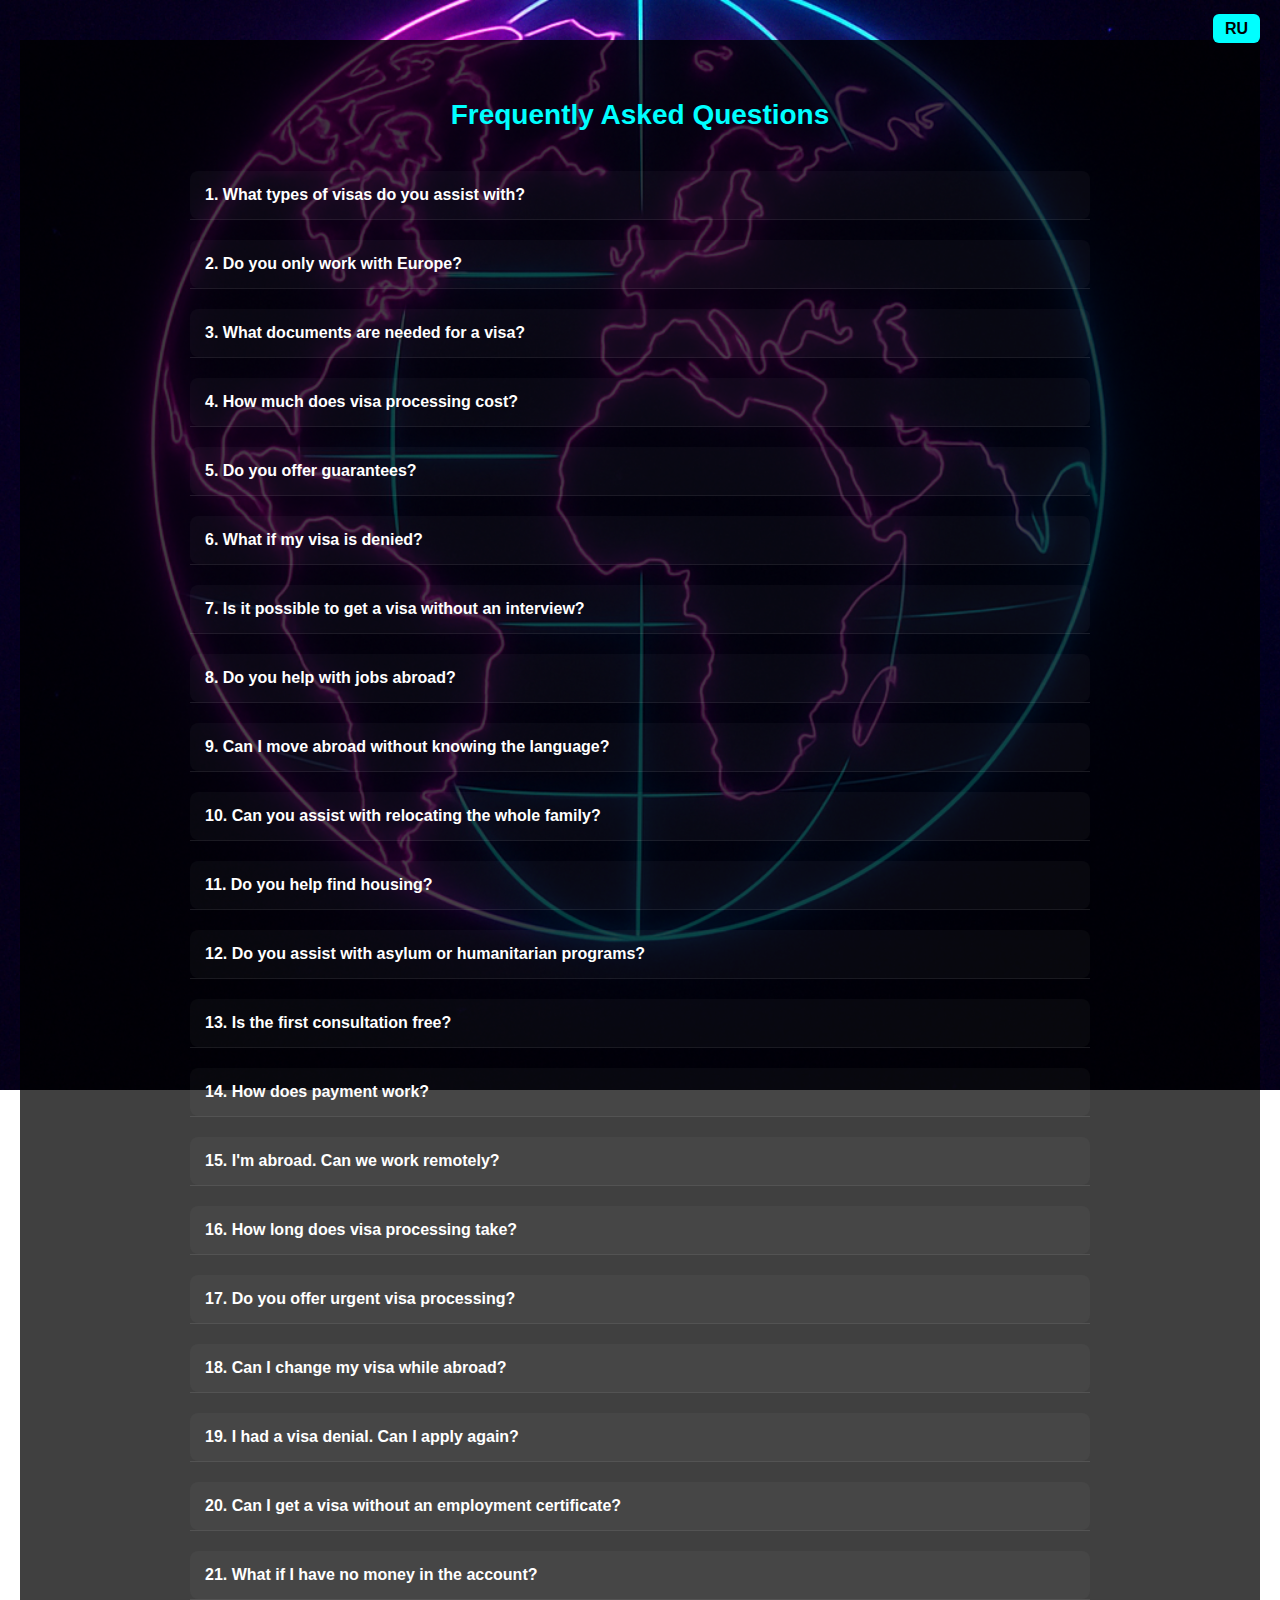
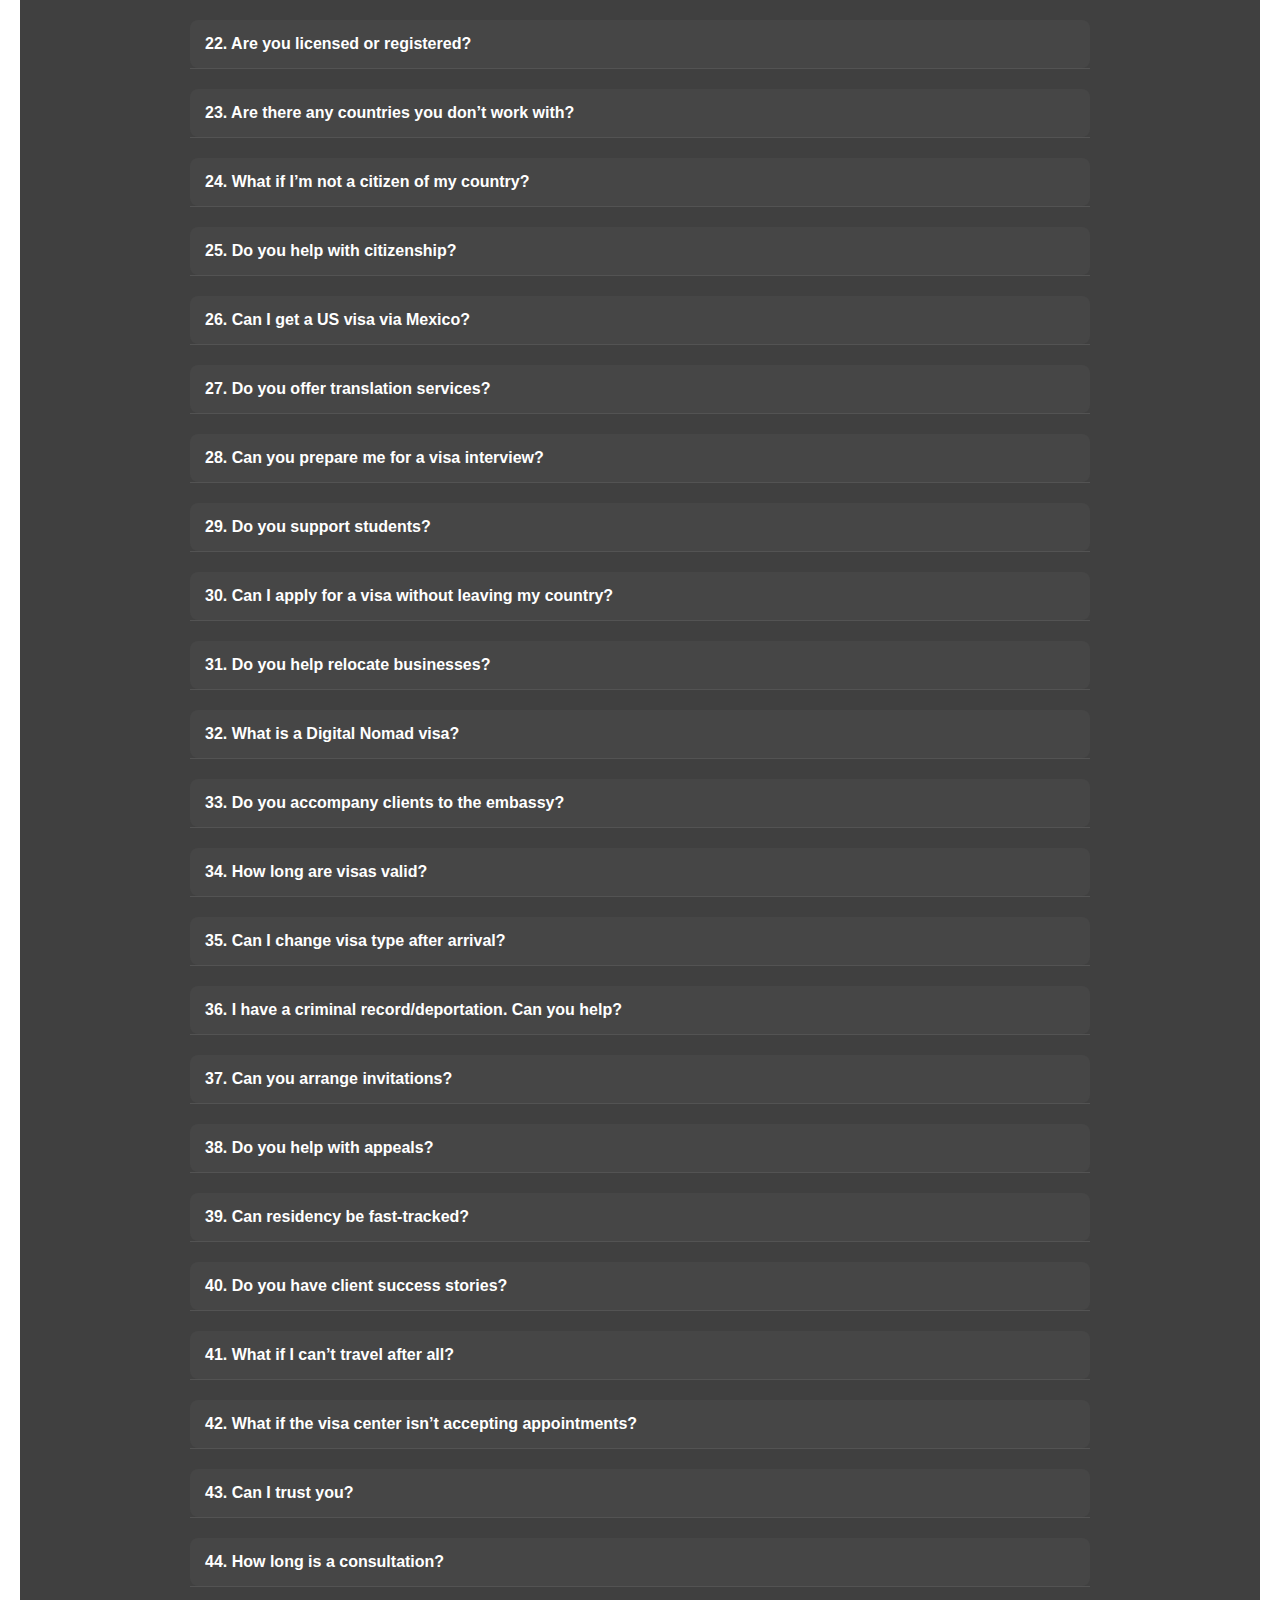
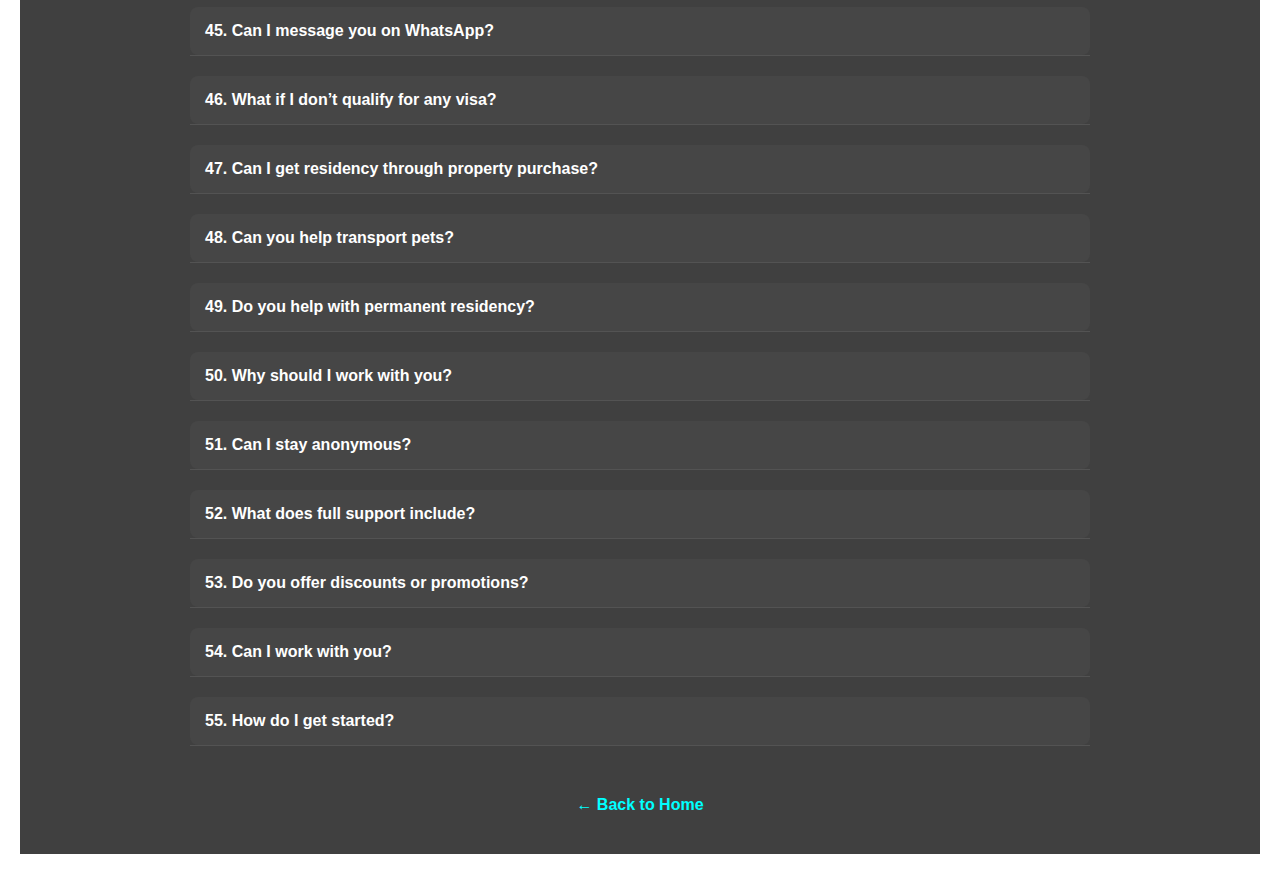
<file: faq-en.html>
<!DOCTYPE html>
<html lang="en">
<head>
  <meta charset="UTF-8" />
  <meta name="viewport" content="width=device-width, initial-scale=1.0" />
  <title>FAQ | FLO Browning Agency</title>
  <link rel="icon" href="favicon.ico" type="image/x-icon" />
  <meta name="description" content="Answers to the most common questions about visas, residence permits, relocation, work, and FLO Browning services.">
  <meta name="keywords" content="FAQ, visas, immigration, relocation, FLO Browning">
  <meta name="robots" content="index, follow">
  <style>
    body {
      background-color: #0d0d0d;
      color: #f2f2f2;
      font-family: 'Segoe UI', sans-serif;
      margin: 0;
      padding: 40px 20px;
    }
    .container {
      max-width: 900px;
      margin: auto;
    }
    h1 {
      text-align: center;
      color: #00ffff;
      margin-bottom: 40px;
      font-size: 28px;
    }
    .faq {
      margin-bottom: 20px;
      border-bottom: 1px solid rgba(255,255,255,0.1);
    }
    .faq-question {
      cursor: pointer;
      font-weight: bold;
      padding: 15px;
      background: rgba(255,255,255,0.03);
      border-radius: 8px;
      transition: background 0.3s ease;
    }
    .faq-question:hover {
      background: rgba(0,255,255,0.05);
    }
    .faq-answer {
      display: none;
      padding: 10px 15px 20px;
      font-size: 14px;
      line-height: 1.6;
      color: #ccc;
    }
    .faq.open .faq-answer {
      display: block;
    }
    .lang-switch {
      position: absolute;
      top: 20px;
      right: 20px;
    }
    .lang-switch a {
      background: #00ffff;
      color: #000;
      padding: 6px 12px;
      border-radius: 6px;
      font-weight: bold;
      text-decoration: none;
    }
  </style>
</head>
<body style="margin:0; background:url('faq-bg-neon.png') no-repeat center center fixed; background-size:cover; font-family:'Segoe UI', sans-serif; color:white;">
  <div style="background: rgba(0,0,0,0.75); min-height: 100vh; padding: 40px 20px;">
  <div class="lang-switch">
    <a href="faq.html">RU</a>
  </div>
  <div class="container">
    <h1>Frequently Asked Questions</h1>
    
    <div class="faq">
      <div class="faq-question">1. What types of visas do you assist with?</div>
      <div class="faq-answer">We assist with tourist, work, student, humanitarian, Digital Nomad, business, family reunification, and immigration visas — depending on your goals and destination.</div>
    </div>
    <div class="faq">
      <div class="faq-question">2. Do you only work with Europe?</div>
      <div class="faq-answer">No. We work with over 20 countries including the EU, UK, USA, Canada, Australia, South Korea, Turkey, Israel, the Middle East, and Latin America.</div>
    </div>
    <div class="faq">
      <div class="faq-question">3. What documents are needed for a visa?</div>
      <div class="faq-answer">Typically: passport, photo, application form, financial proof, insurance, bookings. We give you a full checklist and help prepare everything.</div>
    </div>
    <div class="faq">
      <div class="faq-question">4. How much does visa processing cost?</div>
      <div class="faq-answer">It depends on the visa type and country. Tourist visas — from €100, work and humanitarian — from €300, complex cases (residency/legalization) — from €500. We always provide a full estimate before starting.</div>
    </div>
    <div class="faq">
      <div class="faq-question">5. Do you offer guarantees?</div>
      <div class="faq-answer">We do not promise 100% guarantees, but we work through official channels, with lawyers and verified cases. Everything is transparent — from contract to final result.</div>
    </div>
    <div class="faq">
      <div class="faq-question">6. What if my visa is denied?</div>
      <div class="faq-answer">We analyze the reason, appeal if possible, or adjust the strategy. Often a revised re-application has a better chance. We're with you until the result.</div>
    </div>
    <div class="faq">
      <div class="faq-question">7. Is it possible to get a visa without an interview?</div>
      <div class="faq-answer">Yes, in some countries. For example, repeat applications or simplified rules may allow it. We'll advise where this applies.</div>
    </div>
    <div class="faq">
      <div class="faq-question">8. Do you help with jobs abroad?</div>
      <div class="faq-answer">Yes! We work with verified employers in the EU, UK, Canada, and USA. We support you from CV to relocation.</div>
    </div>
    <div class="faq">
      <div class="faq-question">9. Can I move abroad without knowing the language?</div>
      <div class="faq-answer">Yes. Some programs don’t require language knowledge — especially for work, volunteering, or study. But language helps, and we offer course recommendations.</div>
    </div>
    <div class="faq">
      <div class="faq-question">10. Can you assist with relocating the whole family?</div>
      <div class="faq-answer">Absolutely. We arrange visas for spouses, children, dependents, and help with housing, schools, insurance, and adaptation.</div>
    </div>
    <div class="faq">
      <div class="faq-question">11. Do you help find housing?</div>
      <div class="faq-answer">Yes. We work with real estate agents and offer verified rental and purchase options — especially important for relocation or student visas.</div>
    </div>
    <div class="faq">
      <div class="faq-question">12. Do you assist with asylum or humanitarian programs?</div>
      <div class="faq-answer">Yes. We handle cases in the USA, Canada, EU: preparing dossiers, translating documents, consulting on steps and timing. Strictly confidential.</div>
    </div>
    <div class="faq">
      <div class="faq-question">13. Is the first consultation free?</div>
      <div class="faq-answer">Yes. The first consultation is free — we assess your case, offer options, and guide you on pricing, timing, and steps.</div>
    </div>
    <div class="faq">
      <div class="faq-question">14. How does payment work?</div>
      <div class="faq-answer">We work in stages: an initial payment for preparation, then the final payment. You can pay by card, contract, or invoice. All officially.</div>
    </div>
    <div class="faq">
      <div class="faq-question">15. I'm abroad. Can we work remotely?</div>
      <div class="faq-answer">Yes! We work fully online — by phone, WhatsApp, Telegram, email. Documents are shared via scans and e-signatures.</div>
    </div>
    <div class="faq">
      <div class="faq-question">16. How long does visa processing take?</div>
      <div class="faq-answer">It depends on the visa type and country. Tourist — 5–15 business days, work — 2–6 weeks, humanitarian — individually. We give realistic timelines before starting.</div>
    </div>
    <div class="faq">
      <div class="faq-question">17. Do you offer urgent visa processing?</div>
      <div class="faq-answer">Yes. Some countries offer express processing (within 24–72 hours). We'll guide you on how to expedite and what is needed.</div>
    </div>
    <div class="faq">
      <div class="faq-question">18. Can I change my visa while abroad?</div>
      <div class="faq-answer">In some countries — yes. E.g., tourist to student/work. We’ll review your case and advise steps.</div>
    </div>
    <div class="faq">
      <div class="faq-question">19. I had a visa denial. Can I apply again?</div>
      <div class="faq-answer">Of course. The key is understanding why. We audit your case, suggest corrections, and help reapply to improve your chances.</div>
    </div>
    <div class="faq">
      <div class="faq-question">20. Can I get a visa without an employment certificate?</div>
      <div class="faq-answer">Yes — especially if you have other financial proof (statements, sponsorship, assets). We'll help strengthen your file.</div>
    </div>
    <div class="faq">
      <div class="faq-question">21. What if I have no money in the account?</div>
      <div class="faq-answer">We offer alternatives: sponsorship letters, family support, overseas income. It’s about how you present it — and we guide you.</div>
    </div>
    <div class="faq">
      <div class="faq-question">22. Are you licensed or registered?</div>
      <div class="faq-answer">Yes. We are officially registered, work under contracts, and are accountable for every case. Transparency is our principle.</div>
    </div>
    <div class="faq">
      <div class="faq-question">23. Are there any countries you don’t work with?</div>
      <div class="faq-answer">We don’t process visas for restricted countries like North Korea, Afghanistan, Iran. We also don’t do fake documents or ‘gray schemes’.</div>
    </div>
    <div class="faq">
      <div class="faq-question">24. What if I’m not a citizen of my country?</div>
      <div class="faq-answer">We work with temporary/permanent residents, stateless persons, and refugees. Each case is handled individually.</div>
    </div>
    <div class="faq">
      <div class="faq-question">25. Do you help with citizenship?</div>
      <div class="faq-answer">Yes, but only after legal residency or permanent stay. We support the full path to citizenship via naturalization, marriage, investment, or asylum.</div>
    </div>
    <div class="faq">
      <div class="faq-question">26. Can I get a US visa via Mexico?</div>
      <div class="faq-answer">Yes. This is a common route. We guide you step-by-step, assist with documents, and support through the transit and visa process.</div>
    </div>
    <div class="faq">
      <div class="faq-question">27. Do you offer translation services?</div>
      <div class="faq-answer">Yes. We work with certified translators — sworn, notarial, consular — in English, German, Spanish, etc.</div>
    </div>
    <div class="faq">
      <div class="faq-question">28. Can you prepare me for a visa interview?</div>
      <div class="faq-answer">Yes! We run mock interviews, provide question lists, and help you stay confident. Preparation is key.</div>
    </div>
    <div class="faq">
      <div class="faq-question">29. Do you support students?</div>
      <div class="faq-answer">Absolutely. We help find programs, apply, get student visas, housing, insurance, and arrival support. Many of our students study in the USA, Germany, Canada, and more.</div>
    </div>
    <div class="faq">
      <div class="faq-question">30. Can I apply for a visa without leaving my country?</div>
      <div class="faq-answer">Yes. In many cases, consulate or online submission is allowed. We'll guide you through the most efficient route.</div>
    </div>
    <div class="faq">
      <div class="faq-question">31. Do you help relocate businesses?</div>
      <div class="faq-answer">Yes. We support small and medium business relocation: company setup, business residence permit, office rental, staffing, and accounting — in the EU, UAE, USA.</div>
    </div>
    <div class="faq">
      <div class="faq-question">32. What is a Digital Nomad visa?</div>
      <div class="faq-answer">It’s a residence permit for remote workers — valid for 1–3 years in countries like Spain, Portugal, Czechia, Croatia, etc. Ideal for freelancers.</div>
    </div>
    <div class="faq">
      <div class="faq-question">33. Do you accompany clients to the embassy?</div>
      <div class="faq-answer">If needed — yes. In some countries, our local reps can assist with submission, interview, or interpreting.</div>
    </div>
    <div class="faq">
      <div class="faq-question">34. How long are visas valid?</div>
      <div class="faq-answer">Tourist — 30–180 days, multi-entry — up to 5 years, work — 3 months to 2 years, residency — 1 to 5 years. Depends on type and country.</div>
    </div>
    <div class="faq">
      <div class="faq-question">35. Can I change visa type after arrival?</div>
      <div class="faq-answer">Sometimes — yes. E.g., tourist to student or work visa. It depends on immigration law. We advise on local legalization options.</div>
    </div>
    <div class="faq">
      <div class="faq-question">36. I have a criminal record/deportation. Can you help?</div>
      <div class="faq-answer">Each case is unique. We audit the situation and explore rehabilitation or alternate routes to apply.</div>
    </div>
    <div class="faq">
      <div class="faq-question">37. Can you arrange invitations?</div>
      <div class="faq-answer">Yes, for example to Poland, Romania, Slovakia — official invitations from partners/employers are possible.</div>
    </div>
    <div class="faq">
      <div class="faq-question">38. Do you help with appeals?</div>
      <div class="faq-answer">Yes. We prepare legal appeals with translations, legal basis, and full support — especially for Schengen, Canada, or UK denials.</div>
    </div>
    <div class="faq">
      <div class="faq-question">39. Can residency be fast-tracked?</div>
      <div class="faq-answer">In some countries — yes. Through investment, urgent application, or paid expedited processing. We’ll explore all routes.</div>
    </div>
    <div class="faq">
      <div class="faq-question">40. Do you have client success stories?</div>
      <div class="faq-answer">Yes. We share anonymized stories via Telegram and upon request — from visas and relocation to asylum and citizenship.</div>
    </div>
    <div class="faq">
      <div class="faq-question">41. What if I can’t travel after all?</div>
      <div class="faq-answer">If something happens (illness, war, closed borders) — we seek alternatives: rescheduling, remote submission, or refund policies. Just stay in touch.</div>
    </div>
    <div class="faq">
      <div class="faq-question">42. What if the visa center isn’t accepting appointments?</div>
      <div class="faq-answer">This happens during busy periods. We monitor queues, suggest alternative countries, and may contact the consulate directly.</div>
    </div>
    <div class="faq">
      <div class="faq-question">43. Can I trust you?</div>
      <div class="faq-answer">Our approach is honesty, documentation, contracts, and results. We don’t work with fakes or shortcuts. Reputation matters.</div>
    </div>
    <div class="faq">
      <div class="faq-question">44. How long is a consultation?</div>
      <div class="faq-answer">Usually up to 30 minutes. For complex cases, longer. In any case, we give a clear strategy and written recommendations.</div>
    </div>
    <div class="faq">
      <div class="faq-question">45. Can I message you on WhatsApp?</div>
      <div class="faq-answer">Of course. We respond via WhatsApp, Telegram, Instagram Direct, or email — usually within 24 hours, often faster.</div>
    </div>
    <div class="faq">
      <div class="faq-question">46. What if I don’t qualify for any visa?</div>
      <div class="faq-answer">We’ll find an alternative: study, online work, humanitarian program, transit through a third country. There's almost always a way.</div>
    </div>
    <div class="faq">
      <div class="faq-question">47. Can I get residency through property purchase?</div>
      <div class="faq-answer">Yes — in Turkey, Spain, Greece, Portugal, UAE. We help choose, verify, and accompany your investment residency process.</div>
    </div>
    <div class="faq">
      <div class="faq-question">48. Can you help transport pets?</div>
      <div class="faq-answer">Yes. We advise on certificates, vaccines, flight booking, cargo options, and adaptation.</div>
    </div>
    <div class="faq">
      <div class="faq-question">49. Do you help with permanent residency?</div>
      <div class="faq-answer">Yes — if you have legal residency. We guide the full path: documents, certificates, and immigration office support.</div>
    </div>
    <div class="faq">
      <div class="faq-question">50. Why should I work with you?</div>
      <div class="faq-answer">Because we do more than visas — we guide your journey to a new life. Individually. Transparently. Reliably.</div>
    </div>
    <div class="faq">
      <div class="faq-question">51. Can I stay anonymous?</div>
      <div class="faq-answer">Yes. We guarantee confidentiality. Your data will never be shared without permission.</div>
    </div>
    <div class="faq">
      <div class="faq-question">52. What does full support include?</div>
      <div class="faq-answer">Consultation, country selection, strategy, documents, translations, appointments, submission, tracking, and post-arrival help.</div>
    </div>
    <div class="faq">
      <div class="faq-question">53. Do you offer discounts or promotions?</div>
      <div class="faq-answer">Sometimes — yes. We run campaigns for specific destinations and offer discounts to students, couples, and returning clients.</div>
    </div>
    <div class="faq">
      <div class="faq-question">54. Can I work with you?</div>
      <div class="faq-answer">Yes! We're growing and always looking for consultants, managers, lawyers, and translators. Email or Telegram us.</div>
    </div>
    <div class="faq">
      <div class="faq-question">55. How do I get started?</div>
      <div class="faq-answer">Just message us on WhatsApp, Telegram, or email. We'll ask a few questions and offer the best options for you.</div>
    </div>
    <a href="index-en.html" style="display:block; text-align:center; margin-top:50px; color:#00ffff; text-decoration:none; font-weight:bold;">← Back to Home</a>
  </div>
  <script>
    const faqs = document.querySelectorAll('.faq');
    faqs.forEach(faq => {
      faq.querySelector('.faq-question').addEventListener('click', () => {
        faq.classList.toggle('open');
      });
    });
  </script>
  </div>
</body>
</html>
</file>
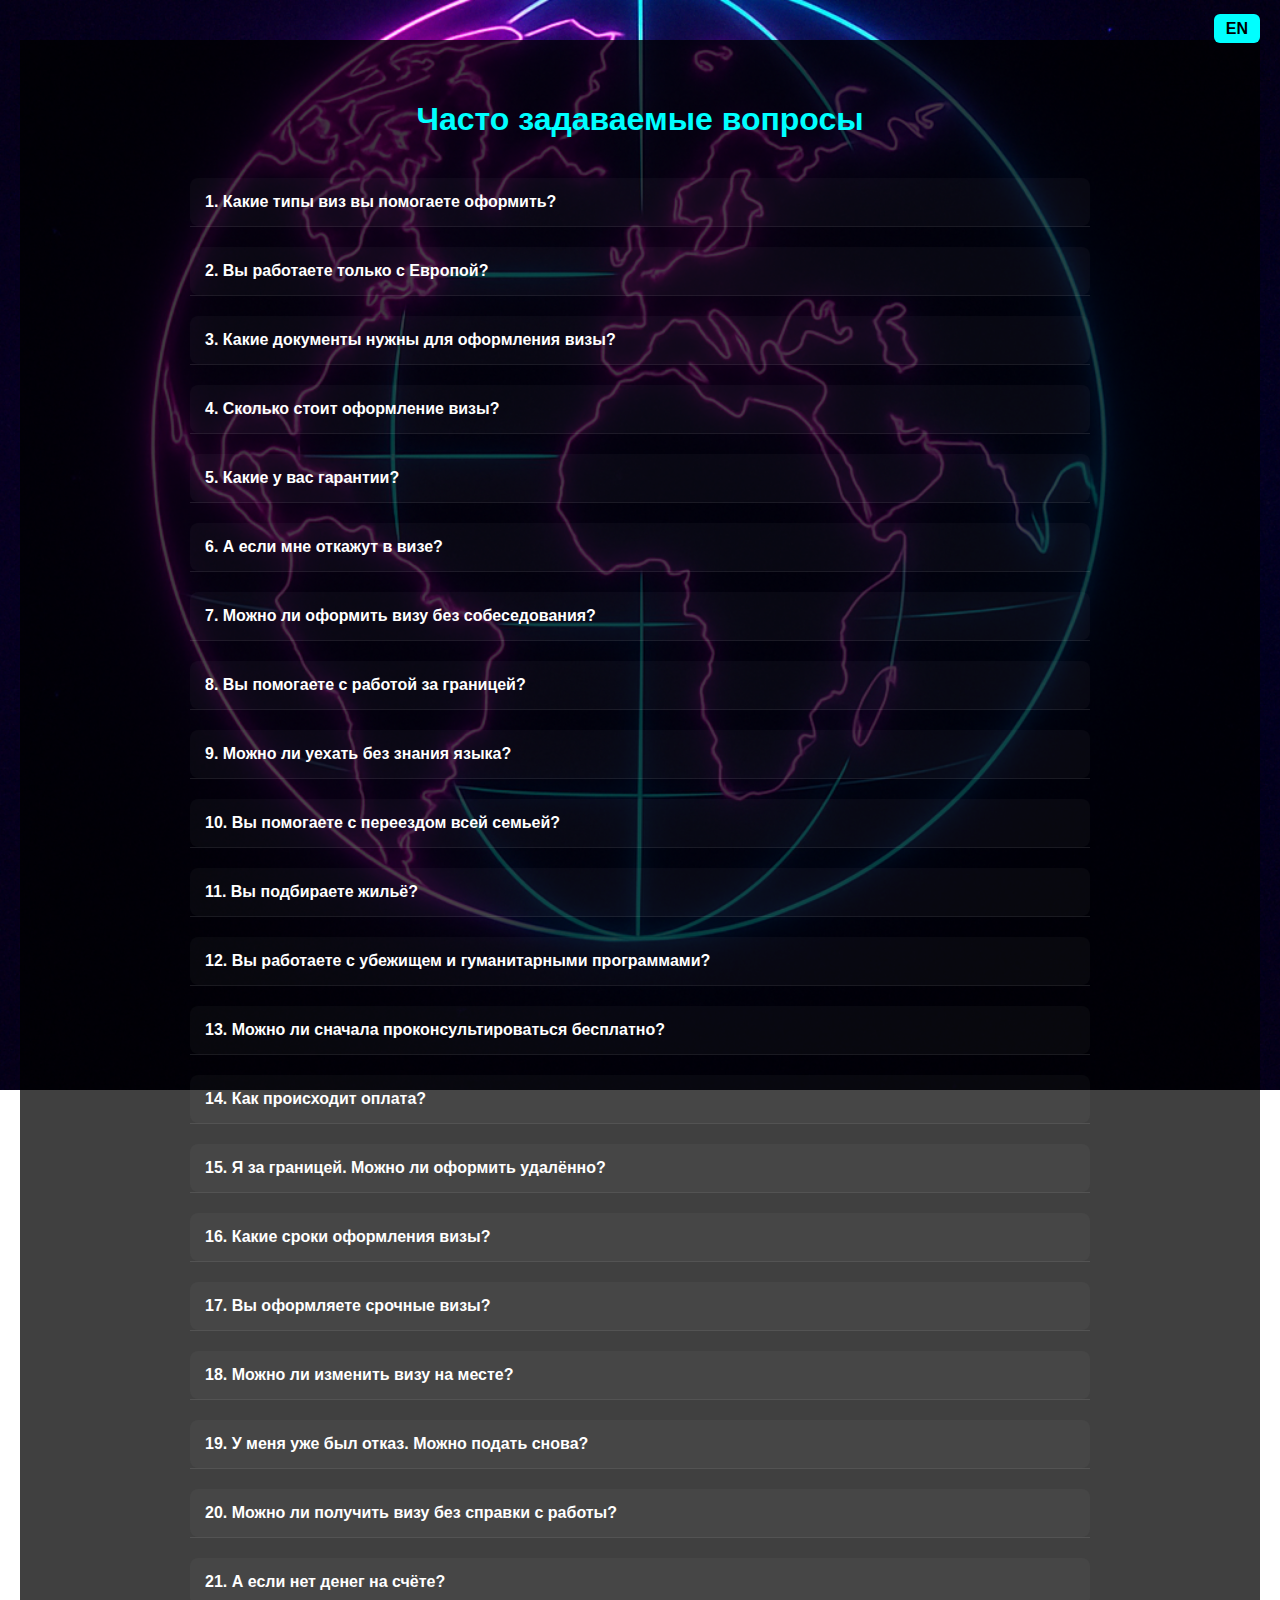
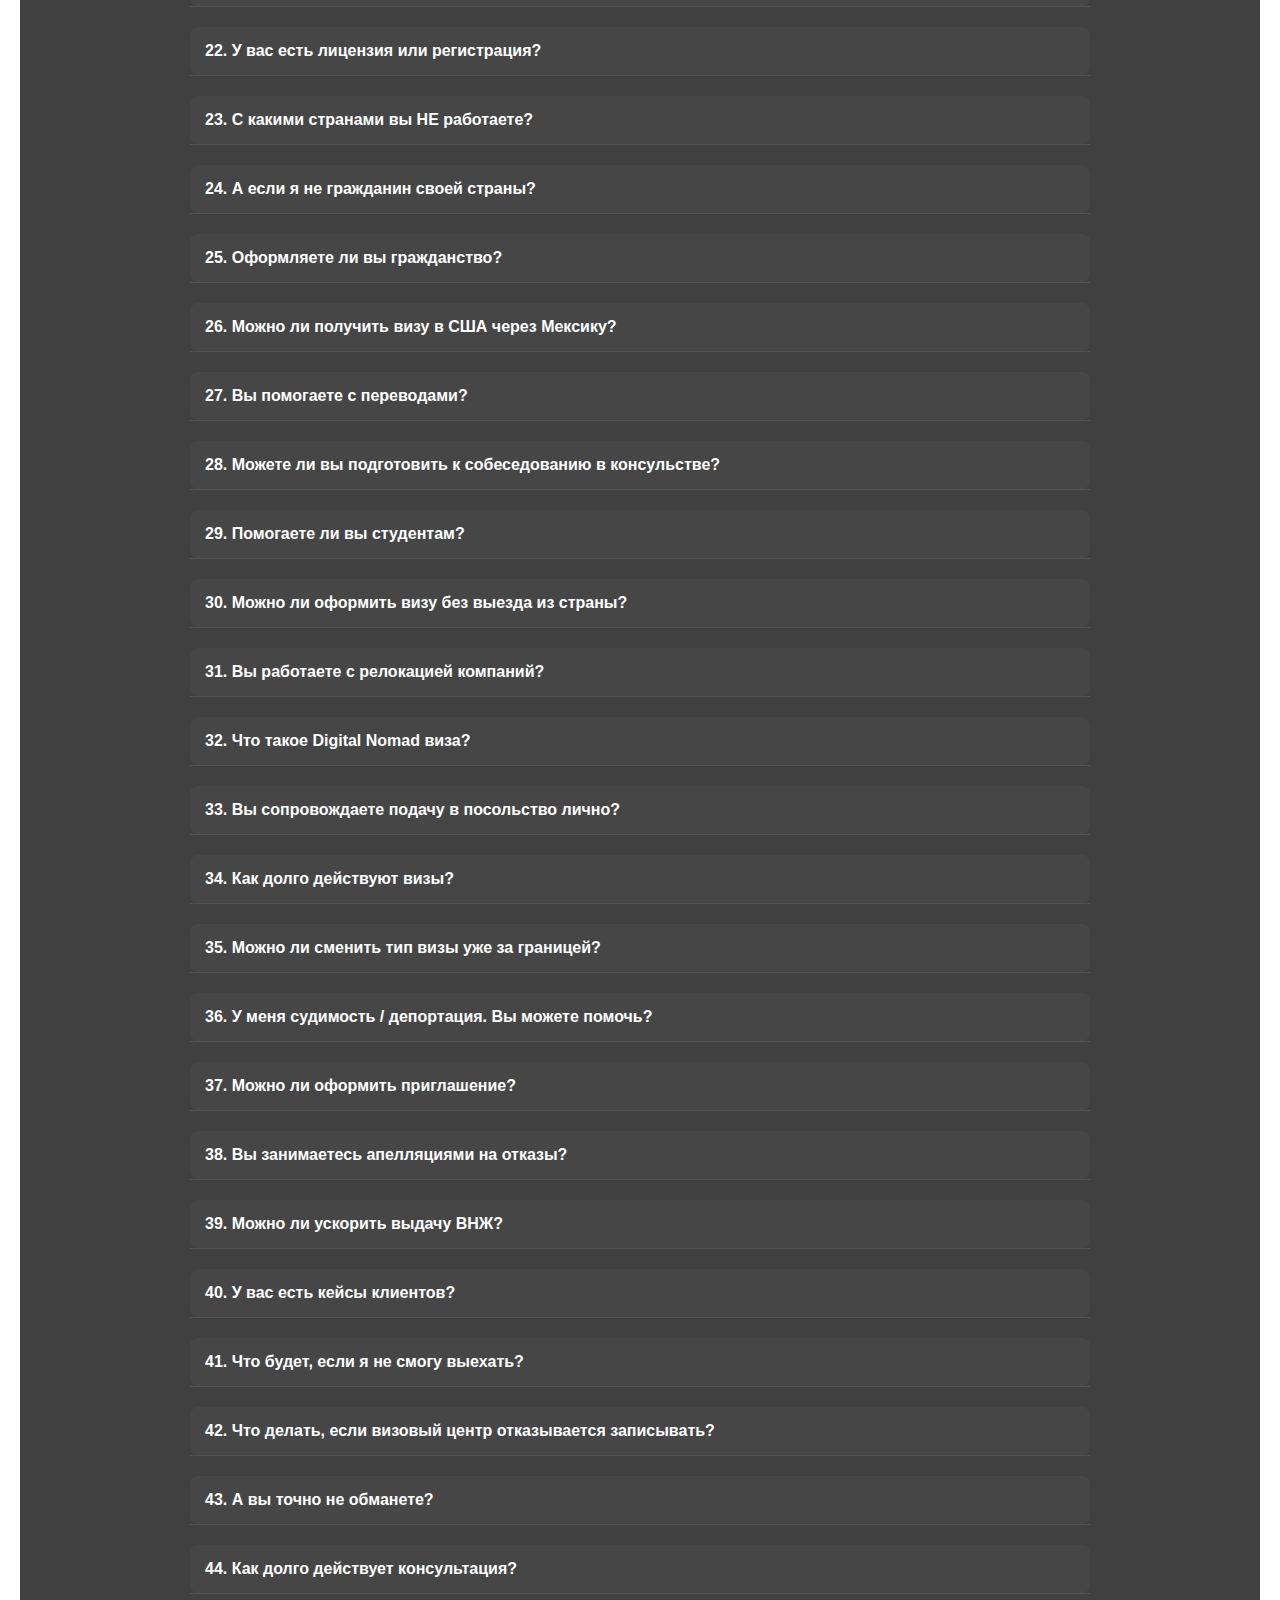
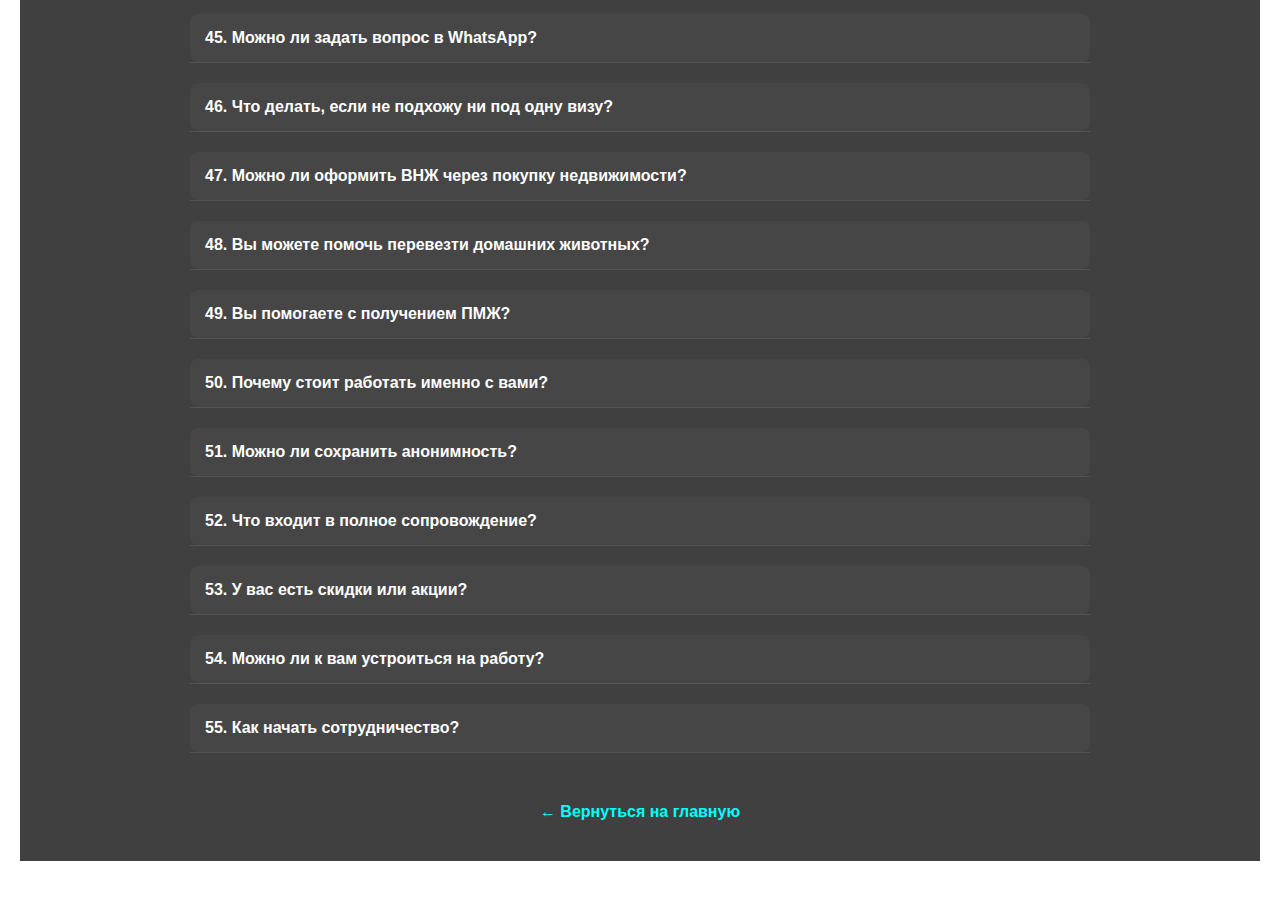
<file: faq.html>
<!DOCTYPE html>
<html lang="ru">
<head>
  <meta charset="UTF-8" />
  <meta name="viewport" content="width=device-width, initial-scale=1.0" />
  <title>Вопросы и ответы | FLO Browning Agency</title>
  <link rel="icon" href="favicon.ico" type="image/x-icon" />
  <meta name="description" content="Ответы на самые популярные вопросы о визах, ВНЖ, релокации, работе и услугах FLO Browning.">
  <meta name="keywords" content="FAQ, вопросы и ответы, визы, работа, эмиграция, FLO Browning">
  <meta name="robots" content="index, follow">

  <style>
    body {
      background-color: #0d0d0d;
      color: #f2f2f2;
      font-family: 'Segoe UI', sans-serif;
      margin: 0;
      padding: 40px 20px;
    }
    .container {
      max-width: 900px;
      margin: auto;
    }
    h1 {
      text-align: center;
      color: #00ffff;
      margin-bottom: 40px;
    }
    .faq {
      margin-bottom: 20px;
      border-bottom: 1px solid rgba(255,255,255,0.1);
    }
    .faq-question {
      cursor: pointer;
      font-weight: bold;
      padding: 15px;
      background: rgba(255,255,255,0.03);
      border-radius: 8px;
      transition: background 0.3s ease;
    }
    .faq-question:hover {
      background: rgba(0,255,255,0.05);
    }
    .faq-answer {
      display: none;
      padding: 10px 15px 20px;
      font-size: 14px;
      line-height: 1.6;
      color: #ccc;
    }
    .faq.open .faq-answer {
      display: block;
    }
  </style>
</head>
<body style="margin:0; background:url('faq-bg-neon.png') no-repeat center center fixed; background-size:cover; font-family:'Segoe UI', sans-serif; color:white;">
  <div style="background: rgba(0,0,0,0.75); min-height: 100vh; padding: 40px 20px;">
  <div class="lang-switch" style="position:absolute;top:20px;right:20px;"><a href="faq-en.html" style="background:#00ffff;color:#000;padding:6px 12px;border-radius:6px;font-weight:bold;text-decoration:none;">EN</a></div>
<div class="container">
    <h1>Часто задаваемые вопросы</h1><div class="faq">
      <div class="faq-question">1. Какие типы виз вы помогаете оформить?</div>
      <div class="faq-answer">Мы оформляем туристические, рабочие, студенческие, гуманитарные, Digital Nomad визы, а также визы для бизнес-поездок, воссоединения семьи и эмиграции. Всё зависит от вашей цели и страны.</div>
    </div>

    <div class="faq">
      <div class="faq-question">2. Вы работаете только с Европой?</div>
      <div class="faq-answer">Нет. Мы работаем с более чем 20 странами: ЕС, Великобритания, США, Канада, Австралия, Южная Корея, Турция, Израиль, страны Ближнего Востока и Латинской Америки.</div>
    </div>

    <div class="faq">
      <div class="faq-question">3. Какие документы нужны для оформления визы?</div>
      <div class="faq-answer">Базовый пакет включает загранпаспорт, фото, анкету, подтверждение финансов, страховку, брони. Мы даём полный список под ваш случай и помогаем всё собрать.</div>
    </div>

    <div class="faq">
      <div class="faq-question">4. Сколько стоит оформление визы?</div>
      <div class="faq-answer">Цена зависит от типа визы и страны. Туристические — от 100€, рабочие и гуманитарные — от 300€, комплексные кейсы (легализация, ВНЖ) — от 500€. Мы всегда даём полную смету до начала.</div>
    </div>

    <div class="faq">
      <div class="faq-question">5. Какие у вас гарантии?</div>
      <div class="faq-answer">Мы не даём "100% гарантий", но работаем по официальным каналам, с юристами и только с проверенными кейсами. Всё прозрачно — от договора до финального результата.</div>
    </div>

    <div class="faq">
      <div class="faq-question">6. А если мне откажут в визе?</div>
      <div class="faq-answer">Мы анализируем причины отказа, подаём апелляции или корректируем стратегию. Иногда повторная подача с изменениями бывает успешнее. Мы всегда рядом до результата.</div>
    </div>

    <div class="faq">
      <div class="faq-question">7. Можно ли оформить визу без собеседования?</div>
      <div class="faq-answer">Да, в некоторых странах это возможно. Например, при повторной подаче или если действуют упрощённые правила. Мы подскажем, где и как это работает.</div>
    </div>

    <div class="faq">
      <div class="faq-question">8. Вы помогаете с работой за границей?</div>
      <div class="faq-answer">Да! У нас есть вакансии от проверенных работодателей в ЕС, Великобритании, Канаде и США. Мы сопровождаем от резюме до выезда.</div>
    </div>

    <div class="faq">
      <div class="faq-question">9. Можно ли уехать без знания языка?</div>
      <div class="faq-answer">Да. Есть программы без обязательного знания языка — в том числе для работы, волонтёрства, учебы. Но знание языка расширяет возможности, и мы можем помочь с курсами.</div>
    </div>

    <div class="faq">
      <div class="faq-question">10. Вы помогаете с переездом всей семьей?</div>
      <div class="faq-answer">Конечно. Мы оформляем визы для супругов, детей, сопровождающих. Также поможем с жильем, школой, страховкой и адаптацией на месте.</div>
    </div>

    <div class="faq">
      <div class="faq-question">11. Вы подбираете жильё?</div>
      <div class="faq-answer">Да. Мы сотрудничаем с риелторами, предлагаем проверенные варианты аренды и покупки. Особенно важно при релокации или студенческой визе.</div>
    </div>

    <div class="faq">
      <div class="faq-question">12. Вы работаете с убежищем и гуманитарными программами?</div>
      <div class="faq-answer">Да. Мы сопровождаем кейсы для США, Канады, ЕС: составляем досье, переводим документы, консультируем по этапам и срокам. Всё строго конфиденциально.</div>
    </div>

    <div class="faq">
      <div class="faq-question">13. Можно ли сначала проконсультироваться бесплатно?</div>
      <div class="faq-answer">Да. Первая консультация бесплатная — мы изучим вашу ситуацию, предложим варианты и сориентируем по цене, срокам и шагам.</div>
    </div>

    <div class="faq">
      <div class="faq-question">14. Как происходит оплата?</div>
      <div class="faq-answer">Работаем поэтапно: предоплата за подготовку, затем финальный платёж. Возможна оплата на карту, по договору или счёту. Всё официально.</div>
    </div>

    <div class="faq">
      <div class="faq-question">15. Я за границей. Можно ли оформить удалённо?</div>
      <div class="faq-answer">Да! Мы работаем онлайн — по телефону, WhatsApp, Telegram, email. Документы передаём через скан-копии и электронные подписи.</div>
    </div><div class="faq">
      <div class="faq-question">16. Какие сроки оформления визы?</div>
      <div class="faq-answer">Всё зависит от типа визы и страны. Туристические — от 5 до 15 рабочих дней, рабочие — 2–6 недель, гуманитарные — индивидуально. Мы озвучиваем реальные сроки перед стартом.</div>
    </div>

    <div class="faq">
      <div class="faq-question">17. Вы оформляете срочные визы?</div>
      <div class="faq-answer">Да. В некоторых странах возможна экспресс-подача (в течение 24–72 часов). Мы подскажем, как ускорить процесс и какие документы требуются.</div>
    </div>

    <div class="faq">
      <div class="faq-question">18. Можно ли изменить визу на месте?</div>
      <div class="faq-answer">В некоторых странах — да. Например, туристическую визу можно продлить или перевести в студенческую/рабочую. Мы поможем разобрать ситуацию и предложим шаги.</div>
    </div>

    <div class="faq">
      <div class="faq-question">19. У меня уже был отказ. Можно подать снова?</div>
      <div class="faq-answer">Конечно. Главное — разобраться в причинах отказа. Мы делаем аудит, подсказываем, что изменить, и сопровождаем повторную подачу с повышением шансов.</div>
    </div>

    <div class="faq">
      <div class="faq-question">20. Можно ли получить визу без справки с работы?</div>
      <div class="faq-answer">Да, особенно если есть другие финансовые подтверждения (выписки, спонсорство, имущество). Мы подскажем, как усилить ваше досье.</div>
    </div>

    <div class="faq">
      <div class="faq-question">21. А если нет денег на счёте?</div>
      <div class="faq-answer">Мы предложим альтернативные пути: спонсорские письма, документы супругов или родителей, справки о доходе за границей. Важно правильно всё оформить — мы поможем.</div>
    </div>

    <div class="faq">
      <div class="faq-question">22. У вас есть лицензия или регистрация?</div>
      <div class="faq-answer">Да. Мы зарегистрированы официально, работаем по договорам, несем ответственность за каждое дело. Репутация и прозрачность — наш принцип.</div>
    </div>

    <div class="faq">
      <div class="faq-question">23. С какими странами вы НЕ работаете?</div>
      <div class="faq-answer">Мы не занимаемся визами в страны с закрытым или сложным режимом: Северная Корея, Афганистан, Иран и др. Также мы не работаем с подделкой документов и "серой" схемой.</div>
    </div>

    <div class="faq">
      <div class="faq-question">24. А если я не гражданин своей страны?</div>
      <div class="faq-answer">Мы работаем с временными и постоянными резидентами, лицами без гражданства и беженцами. Каждую ситуацию рассматриваем отдельно.</div>
    </div>

    <div class="faq">
      <div class="faq-question">25. Оформляете ли вы гражданство?</div>
      <div class="faq-answer">Да, но только после легального ВНЖ или ПМЖ. Мы сопровождаем путь от визы до гражданства: через натурализацию, брак, инвестиции или убежище.</div>
    </div>

    <div class="faq">
      <div class="faq-question">26. Можно ли получить визу в США через Мексику?</div>
      <div class="faq-answer">Да. Это один из популярных маршрутов. Мы консультируем по этапам, оформляем документы и обеспечиваем поддержку на всех стадиях транзита и подачи.</div>
    </div>

    <div class="faq">
      <div class="faq-question">27. Вы помогаете с переводами?</div>
      <div class="faq-answer">Да. У нас есть команда переводчиков: нотариальные, присяжные, консульские переводы на английский, немецкий, испанский и др. языки.</div>
    </div>

    <div class="faq">
      <div class="faq-question">28. Можете ли вы подготовить к собеседованию в консульстве?</div>
      <div class="faq-answer">Да! Мы проводим репетиции интервью, даём список вопросов, отрабатываем стрессовые ситуации. Подготовка — один из ключей к успеху.</div>
    </div>

    <div class="faq">
      <div class="faq-question">29. Помогаете ли вы студентам?</div>
      <div class="faq-answer">Конечно. Подбор программ, помощь с подачей, визой, жильём, страховкой и приездом. С нами уехали вузы десятки студентов — в США, Германию, Канаду и не только.</div>
    </div>

    <div class="faq">
      <div class="faq-question">30. Можно ли оформить визу без выезда из страны?</div>
      <div class="faq-answer">Да, во многих случаях можно подать в консульствах или онлайн. Мы подскажем возможные варианты и подберём путь с минимальными затратами времени и ресурсов.</div>
    </div><div class="faq">
      <div class="faq-question">31. Вы работаете с релокацией компаний?</div>
      <div class="faq-answer">Да. Мы сопровождаем релокацию малого и среднего бизнеса: регистрация юрлица, ВНЖ по бизнесу, аренда офиса, персонал, бухгалтерия. Работаем с ЕС, ОАЭ, США.</div>
    </div>

    <div class="faq">
      <div class="faq-question">32. Что такое Digital Nomad виза?</div>
      <div class="faq-answer">Это специальный тип ВНЖ для удалённых работников. Оформляется на 1–3 года в таких странах, как Испания, Португалия, Чехия, Хорватия и др. Отличное решение для фрилансеров и ИП.</div>
    </div>

    <div class="faq">
      <div class="faq-question">33. Вы сопровождаете подачу в посольство лично?</div>
      <div class="faq-answer">При необходимости — да. В некоторых странах у нас есть локальные представители, которые могут помочь на месте: подача, интервью, переводчик.</div>
    </div>

    <div class="faq">
      <div class="faq-question">34. Как долго действуют визы?</div>
      <div class="faq-answer">Туристические — 30–180 дней, мультивизы — до 5 лет, рабочие — от 3 мес. до 2 лет, ВНЖ — от 1 до 5 лет. Всё зависит от типа и страны.</div>
    </div>

    <div class="faq">
      <div class="faq-question">35. Можно ли сменить тип визы уже за границей?</div>
      <div class="faq-answer">Иногда — да. Например, из туристической на студенческую или рабочую. Всё зависит от миграционного законодательства страны. Мы проконсультируем по возможности легализации на месте.</div>
    </div>

    <div class="faq">
      <div class="faq-question">36. У меня судимость / депортация. Вы можете помочь?</div>
      <div class="faq-answer">Каждый случай индивидуален. Мы проводим аудит, изучаем документы и определяем, можно ли реабилитироваться, подать на визу или выбрать альтернативный маршрут.</div>
    </div>

    <div class="faq">
      <div class="faq-question">37. Можно ли оформить приглашение?</div>
      <div class="faq-answer">Да, в некоторых случаях (например, в Польшу, Румынию, Словакию) мы можем оформить официальное приглашение от партнёра/работодателя для визы.</div>
    </div>

    <div class="faq">
      <div class="faq-question">38. Вы занимаетесь апелляциями на отказы?</div>
      <div class="faq-answer">Да. Мы готовим аргументированные апелляции с переводами, правовой базой и сопровождением. Особенно актуально при отказе в Шенгене, Канаде или Великобритании.</div>
    </div>

    <div class="faq">
      <div class="faq-question">39. Можно ли ускорить выдачу ВНЖ?</div>
      <div class="faq-answer">В некоторых странах — да. Например, через инвестиции, срочную подачу, доплату за ускоренную обработку. Мы подскажем все возможные пути.</div>
    </div>

    <div class="faq">
      <div class="faq-question">40. У вас есть кейсы клиентов?</div>
      <div class="faq-answer">Да. Мы делимся примерами успешных историй в Telegram и по запросу: от виз и релокации до убежища, гражданства и бизнес-иммиграции. Все данные обезличены.</div>
    </div>

    <div class="faq">
      <div class="faq-question">41. Что будет, если я не смогу выехать?</div>
      <div class="faq-answer">Если возникнут обстоятельства (болезнь, война, границы) — мы ищем альтернативу: перенос, перенос подачи, онлайн-варианты или компенсация. Главное — быть на связи.</div>
    </div>

    <div class="faq">
      <div class="faq-question">42. Что делать, если визовый центр отказывается записывать?</div>
      <div class="faq-answer">Такое бывает в периоды ажиотажа. Мы используем мониторинг, электронную очередь и альтернативные страны подачи. Также возможен прямой контакт с консульством.</div>
    </div>

    <div class="faq">
      <div class="faq-question">43. А вы точно не обманете?</div>
      <div class="faq-answer">Наш подход — честность, документы, договор и результат. Мы зарабатываем на долгосрочной репутации, не работаем с подделками и серыми схемами.</div>
    </div>

    <div class="faq">
      <div class="faq-question">44. Как долго действует консультация?</div>
      <div class="faq-answer">Обычно — до 30 минут. Если ситуация сложная, можем продлить. В любом случае мы даём чёткую стратегию и фиксируем все рекомендации письменно.</div>
    </div>

    <div class="faq">
      <div class="faq-question">45. Можно ли задать вопрос в WhatsApp?</div>
      <div class="faq-answer">Конечно. Мы отвечаем в WhatsApp, Telegram, Instagram Direct и на почту. Ответ — в течение 24 часов, обычно быстрее.</div>
    </div><div class="faq">
      <div class="faq-question">46. Что делать, если не подхожу ни под одну визу?</div>
      <div class="faq-answer">Мы найдём альтернативу: обучение, онлайн-работа, гуманитарная программа, транзит через третью страну. Важно не сдаваться — решение почти всегда есть.</div>
    </div>

    <div class="faq">
      <div class="faq-question">47. Можно ли оформить ВНЖ через покупку недвижимости?</div>
      <div class="faq-answer">Да, например в Турции, Испании, Греции, Португалии, ОАЭ. Мы подберём объект, проверим документы и сопроводим процесс получения ВНЖ на этом основании.</div>
    </div>

    <div class="faq">
      <div class="faq-question">48. Вы можете помочь перевезти домашних животных?</div>
      <div class="faq-answer">Да. Мы подскажем, какие справки и прививки нужны, поможем с авиаперевозкой, карго, бронированием рейсов и адаптацией на месте.</div>
    </div>

    <div class="faq">
      <div class="faq-question">49. Вы помогаете с получением ПМЖ?</div>
      <div class="faq-answer">Да, если у вас уже есть легальный ВНЖ. Мы ведём дело до получения постоянного статуса: документы, справки, сопровождение в миграционных органах.</div>
    </div>

    <div class="faq">
      <div class="faq-question">50. Почему стоит работать именно с вами?</div>
      <div class="faq-answer">Потому что мы не просто оформляем визы — мы сопровождаем ваш путь к мечте. Индивидуально. Надёжно. Прозрачно. Мы рядом на каждом шаге — и после переезда тоже.</div>
    </div>

    <div class="faq">
      <div class="faq-question">51. Можно ли сохранить анонимность?</div>
      <div class="faq-answer">Конечно. Мы строго соблюдаем конфиденциальность. Ваши данные никогда не передаются третьим лицам без согласия.</div>
    </div>

    <div class="faq">
      <div class="faq-question">52. Что входит в полное сопровождение?</div>
      <div class="faq-answer">Консультации, подбор страны, стратегия, документы, переводы, запись, сопровождение на подачу, трекинг результата и помощь после въезда.</div>
    </div>

    <div class="faq">
      <div class="faq-question">53. У вас есть скидки или акции?</div>
      <div class="faq-answer">Иногда мы проводим акции на определённые направления. Также есть скидки для студентов, пар и повторных клиентов. Уточняйте у менеджера.</div>
    </div>

    <div class="faq">
      <div class="faq-question">54. Можно ли к вам устроиться на работу?</div>
      <div class="faq-answer">Да! Мы растём и всегда ищем консультантов, менеджеров, юристов, переводчиков. Пишите на email или в Telegram — будем рады рассмотреть вашу кандидатуру.</div>
    </div>

    <div class="faq">
      <div class="faq-question">55. Как начать сотрудничество?</div>
      <div class="faq-answer">Очень просто: напишите нам в WhatsApp, Telegram или на email. Мы зададим пару вопросов и предложим лучшие варианты именно под вас.</div>
    </div>

    <a href="index.html" style="display:block; text-align:center; margin-top:50px; color:#00ffff; text-decoration:none; font-weight:bold;">← Вернуться на главную</a>
  </div>

  <script>
    const faqs = document.querySelectorAll('.faq');
    faqs.forEach(faq => {
      faq.querySelector('.faq-question').addEventListener('click', () => {
        faq.classList.toggle('open');
      });
    });
  </script>
  </div>
</body>
</html>
</file>
